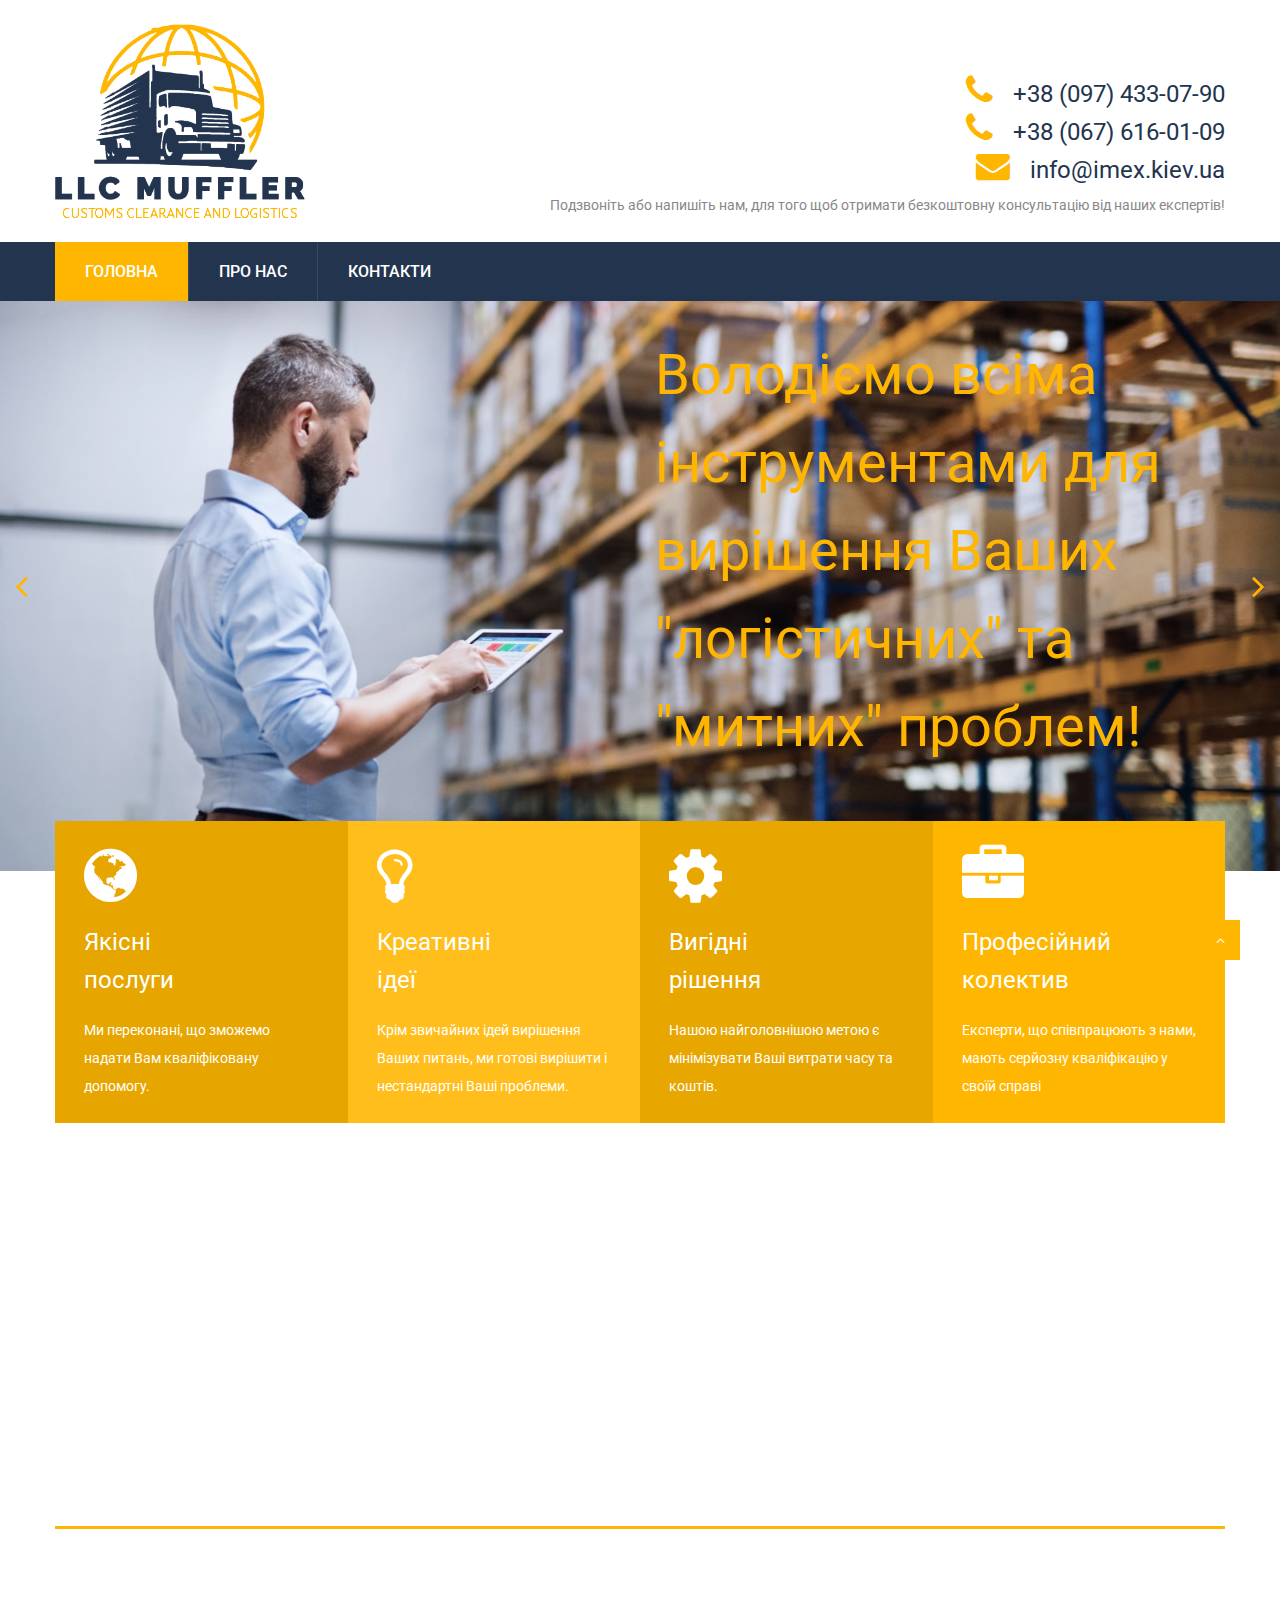
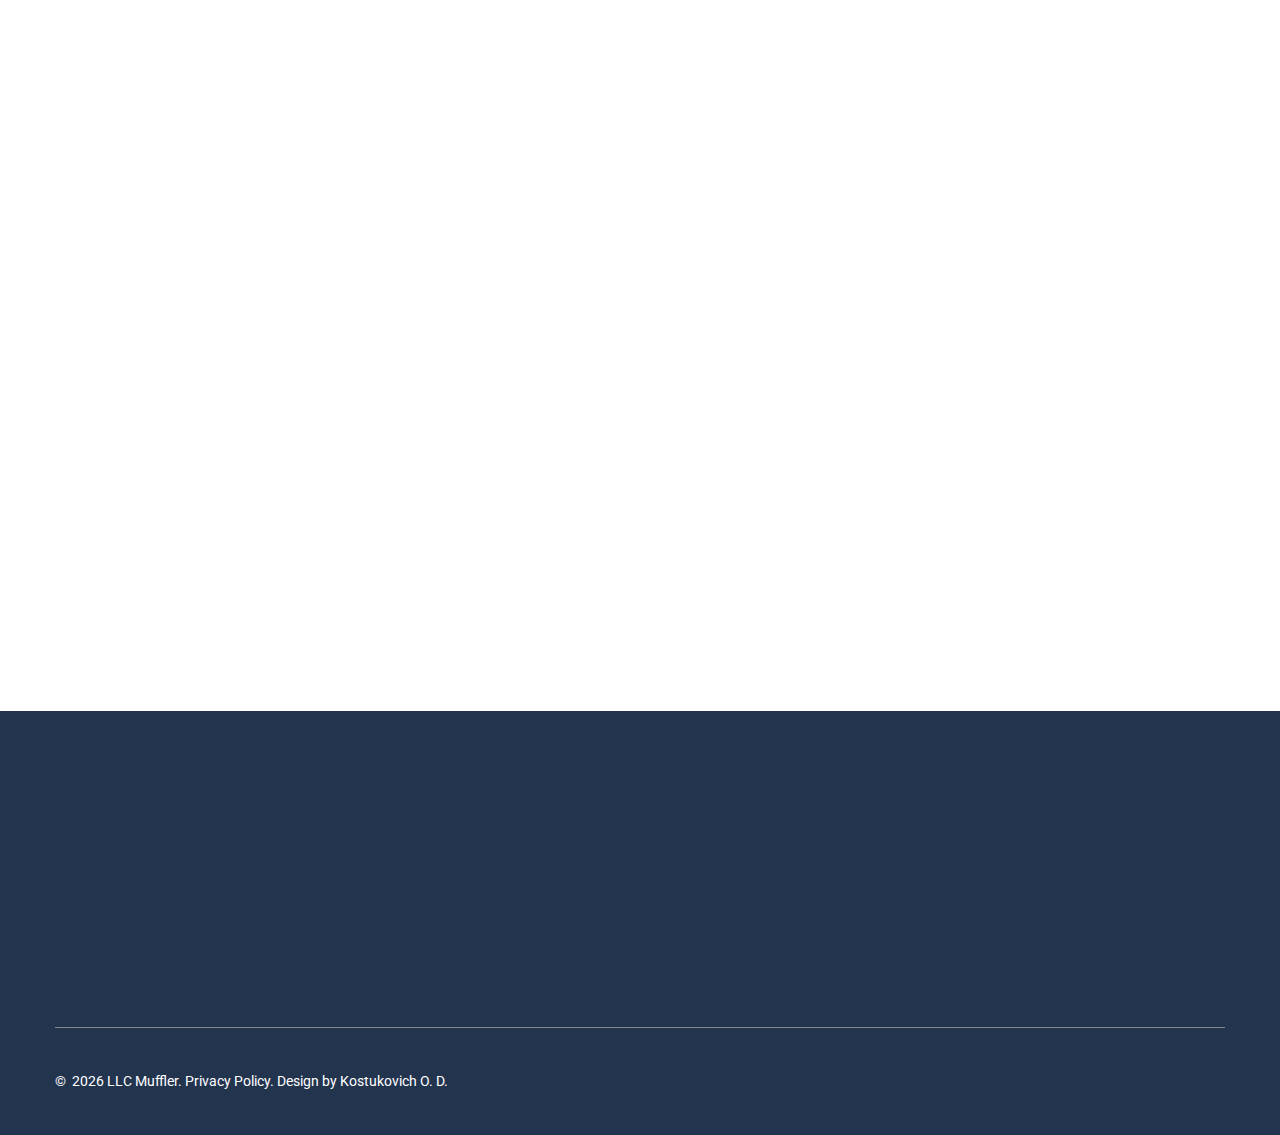
<file: site/index.html>
<!DOCTYPE html>
<html class="wide wow-animation" lang="en">

<head>
  <title>Головна</title>
  <meta charset="utf-8">
  <meta name="viewport" content="width=device-width, height=device-height, initial-scale=1.0">
  <meta http-equiv="X-UA-Compatible" content="IE=edge">
  <link rel="icon" href="images/favicon.ico" type="image/x-icon">
  <link rel="stylesheet" type="text/css" href="//fonts.googleapis.com/css?family=Roboto:400,500">
  <link rel="stylesheet" href="css/style.css">
  <style>
    .ie-panel {
      display: none;
      background: #212121;
      padding: 10px 0;
      box-shadow: 3px 3px 5px 0 rgba(0, 0, 0, .3);
      clear: both;
      text-align: center;
      position: relative;
      z-index: 1;
    }

    html.ie-10 .ie-panel,
    html.lt-ie-10 .ie-panel {
      display: block;
    }
  </style>
</head>

<body>
  <div class="ie-panel"><a href="http://windows.microsoft.com/en-US/internet-explorer/"><img
        src="images/ie8-panel/warning_bar_0000_us.jpg" height="42" width="820"
        alt="You are using an outdated browser. For a faster, safer browsing experience, upgrade for free today."></a>
  </div>
  <div class="preloader">
    <div class="preloader-body">
      <div class="cssload-container">
        <div class="cssload-speeding-wheel"></div>
      </div>
      <p>Завантаження...</p>
    </div>
  </div>
  <div class="page">
    <header class="section page-header">
      <!--RD Navbar-->
      <div class="rd-navbar-wrap">
        <nav class="rd-navbar rd-navbar-classic" data-layout="rd-navbar-fixed" data-sm-layout="rd-navbar-fixed"
          data-md-layout="rd-navbar-fixed" data-md-device-layout="rd-navbar-fixed" data-lg-layout="rd-navbar-static"
          data-lg-device-layout="rd-navbar-fixed" data-xl-layout="rd-navbar-static"
          data-xl-device-layout="rd-navbar-static" data-xxl-layout="rd-navbar-static"
          data-xxl-device-layout="rd-navbar-static" data-lg-stick-up-offset="170px" data-xl-stick-up-offset="170px"
          data-xxl-stick-up-offset="170px" data-lg-stick-up="true" data-xl-stick-up="true" data-xxl-stick-up="true">
          <div class="rd-navbar-collapse-toggle rd-navbar-fixed-element-1" data-rd-navbar-toggle=".rd-navbar-collapse">
            <span></span></div>
          <div class="rd-navbar-aside-outer">
            <div class="rd-navbar-aside">
              <!--RD Navbar Panel-->
              <div class="rd-navbar-panel">
                <!--RD Navbar Toggle-->
                <button class="rd-navbar-toggle" data-rd-navbar-toggle=".rd-navbar-nav-wrap"><span></span></button>
                <!--RD Navbar Brand-->
                <div class="rd-navbar-brand">
                  <!--Brand--><a class="brand" href="index.html"><img class="brand-logo-dark"
                      src="images/logo.png" alt="" width="250" height="51" /></a>
                </div>
              </div>
              <div class="rd-navbar-info rd-navbar-collapse">
                <article class="info-modern">
                  <div class="div"><div class="info-modern-icon fa-phone margin"></div><a class="info-modern-link" href="#">+38 (097) 433-07-90</a></div>
                  <div class="div"><div class="info-modern-icon fa-phone margin"></div><a class="info-modern-link" href="#">+38 (067) 616-01-09</a></div>
                  <div class="div"><div class="info-modern-icon fa-envelope"></div><a class="info-modern-link" href="#">info@imex.kiev.ua</a></div>     
                </article>
                
                <p>Подзвоніть або напишіть нам, для того щоб отримати безкоштовну консультацію від наших експертів!</p>
              </div>
            </div>
          </div>
          <div class="rd-navbar-main-outer">
            <div class="rd-navbar-main">
              <div class="rd-navbar-nav-wrap">
                <ul class="rd-navbar-nav">
                  <li class="rd-nav-item active"><a class="rd-nav-link" href="index.html">Головна</a>
                  </li>
                  <li class="rd-nav-item"><a class="rd-nav-link" href="about.html">Про нас</a>
                    <ul class="rd-menu rd-navbar-dropdown">
                      <li class="rd-dropdown-item"><a class="rd-dropdown-link" href="#">Хто ми?</a>
                      </li>
                      <li class="rd-dropdown-item"><a class="rd-dropdown-link" href="#">Наша історія</a>
                      </li>
                      <li class="rd-dropdown-item"><a class="rd-dropdown-link" href="#">Наші послуги</a>
                        <ul class="rd-menu rd-navbar-dropdown">
                          <li class="rd-dropdown-item"><a class="rd-dropdown-link" href="#">Оформлення імпорту/експорту</a>
                          </li>
                          <li class="rd-dropdown-item"><a class="rd-dropdown-link" href="#">Митне оформлення</a>
                          </li>
                          <li class="rd-dropdown-item"><a class="rd-dropdown-link" href="#">Логістика</a>
                          </li>
                        </ul>
                      </li>
                      <li class="rd-dropdown-item"><a class="rd-dropdown-link" href="#">Замовлення авто</a>
                      </li>
                      <li class="rd-dropdown-item"><a class="rd-dropdown-link" href="#">Наша команда</a>
                      
                    </ul>
                  </li>
                  <li class="rd-nav-item"><a class="rd-nav-link" href="contacts.html">Контакти</a>
                  </li>
                </ul>
              </div>
            </div>
          </div>
        </nav>
      </div>
    </header>
    <!--Swiper-->
    <section class="section swiper-container swiper-slider swiper-slider-1" data-loop="true" data-autoplay="false"
      data-simulate-touch="false" data-slide-effect="fade">
      <div class="swiper-wrapper text-center text-lg-left">
        <div class="swiper-slide" data-slide-bg="images/bg.jpeg">
          <div class="swiper-slide-caption">
            <div class="container">
              <div class="row justify-content-end">
                <div class="col-lg-7 col-xl-6">
                  <h1 class="text-primary" data-caption-animate="fadeIn" data-caption-delay="100"> Володіємо всіма інструментами для вирішення Ваших "логістичних" та "митних" проблем!</h1>
                </div>
              </div>
            </div>
          </div>
        </div>
        <div class="swiper-slide" data-slide-bg="images/bg2.jpeg">
          <div class="swiper-slide-caption">
            <div class="container">
              <div class="row justify-content-end">
                <div class="col-lg-7 col-xl-6">
                  <h1 class="text-primary" data-caption-animate="fadeIn" data-caption-delay="100">Найкращі методи для досягнення Ваших цілей!</h1>
                </div>
              </div>
            </div>
          </div>
        </div>
        <div class="swiper-slide" data-slide-bg="images/bg3.jpeg">
          <div class="swiper-slide-caption">
            <div class="container">
              <div class="row justify-content-end">
                <div class="col-lg-7 col-xl-6">
                  <h1 class="text-primary" data-caption-animate="fadeIn" data-caption-delay="100">Широкий вибір послуг!</h1>
                </div>
              </div>
            </div>
          </div>
        </div>
      </div>
      <!--Swiper Pagination-->
      <div class="swiper-pagination"></div>
      <!--Swiper Navigation-->
      <div class="swiper-button-prev"></div>
      <div class="swiper-button-next"></div>
    </section>
    <!--About-->
    <section class="section section-lg section-inset-1 position-relative index-1">
      <div class="container offset-negative-1">
        <div class="row no-gutters">
          <div class="col-sm-6 col-lg-3 wow fadeInUp">
            <article class="box-default box-default-3">
              <div class="box-default-icon fa-globe"></div>
              <h4 class="box-default-title">Якісні <br>послуги</h4>
              <div class="box-default-text">Ми переконані, що зможемо надати Вам кваліфіковану допомогу. </div><a
                class="box-default-link fa-chevron-right" href="#"></a>
            </article>
          </div>
          <div class="col-sm-6 col-lg-3 wow fadeInUp" data-wow-delay=".05s">
            <article class="box-default box-default-2">
              <div class="box-default-icon fa-lightbulb-o"></div>
              <h4 class="box-default-title">Креативні <br>ідеї</h4>
              <div class="box-default-text">Крім звичайних ідей вирішення Ваших питань, ми готові вирішити і нестандартні Ваші проблеми.</div><a
                class="box-default-link fa-chevron-right" href="#"></a>
            </article>
          </div>
          <div class="col-sm-6 col-lg-3 wow fadeInUp" data-wow-delay=".1s">
            <article class="box-default box-default-1">
              <div class="box-default-icon fa-cog"></div>
              <h4 class="box-default-title">Вигідні<br>рішення</h4>
              <div class="box-default-text">Нашою найголовнішою метою є мінімізувати Ваші витрати часу та коштів.</div><a
                class="box-default-link fa-chevron-right" href="#"></a>
            </article>
          </div>
          <div class="col-sm-6 col-lg-3 wow fadeInUp" data-wow-delay=".15s">
            <article class="box-default">
              <div class="box-default-icon fa-briefcase"></div>
              <h4 class="box-default-title">Професійний <br>колектив</h4>
              <div class="box-default-text">Експерти, що співпрацюють з нами, мають  серйозну кваліфікацію у своїй справі</div><a
                class="box-default-link fa-chevron-right" href="#"></a>
            </article>
          </div>
        </div>
        <div class="row row-30 bordered">
          <div class="col-md-6 wow fadeInRight">
            <article class="box-minimal">
              <div class="unit unit-spacing-md flex-column flex-sm-row text-center text-sm-left">
                <div class="unit-left">
                  <div class="box-minimal-icon fa-comments"></div>
                </div>
                <div class="unit-body">
                  <h4 class="box-minimal-title"><a href="#">Безкоштовні консультації</a></h4>
                  <div class="box-minimal-text">Ми готові надати Вам безкоштовну консультацію з будь-яких питань.</div>
                </div>
              </div>
            </article>
          </div>
          <div class="col-md-6 wow fadeInRight" data-wow-delay=".05s">
            <article class="box-minimal">
              <div class="unit unit-spacing-md flex-column flex-sm-row text-center text-sm-left">
                <div class="unit-left">
                  <div class="box-minimal-icon fa-group"></div>
                </div>
                <div class="unit-body">
                  <h4 class="box-minimal-title"><a href="#">Команда професіоналів</a></h4>
                  <div class="box-minimal-text">В нашій команді працюють люди, які мають великий досвід та відмінну репутацію.</div>
                </div>
              </div>
            </article>
          </div>
          <div class="col-md-6 wow fadeInRight" data-wow-delay=".1s">
            <article class="box-minimal">
              <div class="unit unit-spacing-md flex-column flex-sm-row text-center text-sm-left">
                <div class="unit-left">
                  <div class="box-minimal-icon fa-calendar-o"></div>
                </div>
                <div class="unit-body">
                  <h4 class="box-minimal-title"><a href="#">Якісні послуги</a></h4>
                  <div class="box-minimal-text">Пріоритетною якістю нашої компанії є: якість, швидкість та безпека.</div>
                </div>
              </div>
            </article>
          </div>
          <div class="col-md-6 wow fadeInRight" data-wow-delay=".15s">
            <article class="box-minimal">
              <div class="unit unit-spacing-md flex-column flex-sm-row text-center text-sm-left">
                <div class="unit-left">
                  <div class="box-minimal-icon fa-thumbs-up"></div>
                </div>
                <div class="unit-body">
                  <h4 class="box-minimal-title"><a href="#">99% Задоволених клієнтів</a></h4>
                  <div class="box-minimal-text">Компанія здійснила більше 1000 вантажних перевезень для більш ніж 50 компаній.</div>
                </div>
              </div>
            </article>
          </div>
        </div>
      </div>
      <div class="container">
        <div class="row row-30">
          <div class="col-md-6 col-lg-4 wow fadeInUp">
            <h3>Про нас</h3><img src="images/about.jpeg" alt="" width="370" height="108" />
            <p>Компанія 3 роки на ринку. За цей час здійснила більше 1000 вантажних перевезень для більш ніж 50 компаній. В своєму автопарку налічує 10 авто. Возимо вантажі у будь-яку точку Європи.</p><a class="button button-primary" href="#">Дізнатись більше</a>
          </div>
          <div class="col-md-6 col-lg-4 wow fadeInUp" data-wow-delay=".05s">
            <h3>Послуги</h3>
            <p></p>
            <ul class="list-marked-1">
              <li><a href="#">Митне оформлення</a></li>
              <li><a href="#">Розмитнення товару</a></li>
              <li><a href="#">Оформлення імпорту/експорту</a></li>
              <li><a href="#">Оформлення сертифікатів EUR/1</a></li>
              <li><a href="#">Акредитація на митниці</a></li>
              <li><a href="#">Логістика</a></li>
              <li><a href="#">Замовлення авто</a></li>
              <li><a href="#">Продаж автозапчастин</a></li>
              <li><a href="#">Консультація</a></li>
            </ul><a class="button button-primary" href="#">Дізнатись більше!</a>
          </div>
          <div class="col-lg-4">
            <div class="row row-30">
              <div class="col-md-6 col-lg-12 wow fadeInUp" data-wow-delay=".1s">
                <div class="info">
                  <div class="info-header">
                    <div class="icon fa-comment"></div>
                    <h3>Контактний центр</h3>
                  </div>
                  <div class="info-item">
                    <h4 class="info-title">Допомога експертів:</h4>
                    <ul class="info-list">
                      <li>Понеділок - П'ятниця: 9:00-17:00</li>
                      <li>Субота - Неділя: вихідні</li>
                      
                    </ul>
                  </div>
                  <div class="info-item">
                    <h4 class="info-title">24/7 Онлайн підтримка:</h4><a class="info-link" href="tel:#"> +38 (097) 433-07-90</a><br><a class="info-link" href="tel:#">+38 (067) 616-01-09</a>
                  </div>
                </div>
              </div>
              <div class="col-md-6 col-lg-12 wow fadeInUp" data-wow-delay=".1s">
                <div class="owl-carousel owl-style-1" data-items="1" data-dots="true" data-autoplay="true">
                  <!-- Quote-->
                  <article class="quote">
                    <div class="media"><img class="quote-image" src="images/client1.png" alt="" width="80"
                        height="40" />
                      <div class="media-body">
                        <div class="quote-text">
                          <p class="q">Високий рівень компетенції. Доступно та зрозуміло все пояснюють, що допомагає заощадити кошти.</p>
                        </div><a class="quote-author" href="#">Володимир Г.</a>
                      </div>
                    </div>
                  </article>
                  <!-- Quote-->
                  <article class="quote">
                    <div class="media"><img class="quote-image" src="images/client2.png" alt="" width="80"
                        height="40" />
                      <div class="media-body">
                        <div class="quote-text">
                          <p class="q">Супер сервис, спасибо большое! Доволен абсолютно всем!!! Сопровождение было начиная от покупки до расстаможки, постоянно на связи!</p>
                        </div><a class="quote-author" href="#">Артем П.</a>
                      </div>
                    </div>
                  </article>
                  <!-- Quote-->
                  <article class="quote">
                    <div class="media"><img class="quote-image" src="images/client3.png" alt="" width="80"
                        height="40" />
                      <div class="media-body">
                        <div class="quote-text">
                          <p class="q">Швидко. Якісно. За не високу плату.</p>
                        </div><a class="quote-author" href="#">Тарас В.</a>
                      </div>
                    </div>
                  </article>
                  <!-- Quote-->
                  <article class="quote">
                    <div class="media"><img class="quote-image" src="images/client4.png" alt="" width="80"
                        height="40" />
                      <div class="media-body">
                        <div class="quote-text">
                          <p class="q">Дуже гарна та якісна професійна робота. Рекомендую!!!</p>
                        </div><a class="quote-author" href="#">Валентина В.</a>
                      </div>
                    </div>
                  </article>
                </div>
              </div>
            </div>
          </div>
        </div>
      </div>

      <section class="section section-lg bg-gray-700">
        <div class="container">
          <div class="row row-30">
            <div class="col-lg-4">
              <div class="row row-30">
                <div class="col-sm-6 col-lg-12 wow fadeInRight">
                  <article class="info-classic align-items-center">
                    <div
                      class="unit unit-spacing-md align-items-center flex-column flex-md-row text-center text-md-left">
                      <div class="unit-left">
                        <div class="info-classic-icon fa-map-marker"></div>
                      </div>
                      <div class="unit-body"><a class="info-classic-link" href="#">Хмельницька обл, м.Кам'янець-Подільський, вул. Маршала Харченка 22Б, 32302</a></div>
                    </div>
                  </article>
                </div>
                <div class="col-sm-6 col-lg-12 wow fadeInRight" data-wow-delay=".05s">
                  <article class="info-classic align-items-center">
                    <div
                      class="unit unit-spacing-md align-items-center flex-column flex-md-row text-center text-md-left">
                      <div class="unit-left">
                        <div class="info-classic-icon fa-envelope"></div>
                      </div>
                      <div class="unit-body"><a class="info-classic-link" href="mailto:#">info@imex.kiev.ua</a></div>
                    </div>
                  </article>
                </div>
              </div>
            </div>
            <div class="col-lg-4">
              <div class="row row-30">
                <div class="col-sm-6 col-lg-12 wow fadeInRight" data-wow-delay=".1s">
                  <article class="info-classic align-items-center info-classic-2">
                    <div
                      class="unit unit-spacing-md align-items-center flex-column flex-md-row text-center text-md-left">
                      <div class="unit-left">
                        <div class="info-classic-icon fa-phone"></div>
                      </div>
                      <div class="unit-body"><a class="info-classic-link" href="tel:#"> +38 (097)4330790</a></div>
                    </div>
                  </article>
                </div>
                <div class="col-sm-6 col-lg-12 wow fadeInRight">
                  <article class="info-classic align-items-center info-classic-2">
                    <div
                      class="unit unit-spacing-md align-items-center flex-column flex-md-row text-center text-md-left">
                      <div class="unit-left">
                        <div class="info-classic-icon fa-phone"></div>
                      </div>
                      <div class="unit-body"><a class="info-classic-link" href="tel:#">+38 (067) 616 01 09</a></div>
                    </div>
                  </article>
                </div>
              </div>
            </div>
            <div class="col-lg-4">
              <div class="row row-30">
                <div class="col-sm-6 col-lg-12 wow fadeInRight" data-wow-delay=".05s">
                  <article class="info-classic align-items-center">
                    <div
                      class="unit unit-spacing-md align-items-center flex-column flex-md-row text-center text-md-left">
                      <div class="unit-left">
                        <div class="info-classic-icon fa-facebook"></div>
                      </div>
                      <div class="unit-body"><a class="info-classic-link" href="#">Слідкувати на Facebook</a></div>
                    </div>
                  </article>
                </div>
                <div class="col-sm-6 col-lg-12 wow fadeInRight" data-wow-delay=".1s">
                  <article class="info-classic align-items-center">
                    <div
                      class="unit unit-spacing-md align-items-center flex-column flex-md-row text-center text-md-left">
                      <div class="unit-left">
                        <div class="info-classic-icon fa-twitter"></div>
                      </div>
                      <div class="unit-body"><a class="info-classic-link" href="#">Слідкувати на Twitter</a></div>
                    </div>
                  </article>
                </div>
              </div>
            </div>
          </div>
        </div>
      </section>
      <footer class="section footer-classic">
        <div class="container">
          <p class="rights"><span>&copy;&nbsp; </span><span
              class="copyright-year"></span><span>&nbsp;</span><span>LLC Muffler</span><span>.&nbsp;</span><a
              href="#">Privacy Policy</a>. Design&nbsp;by&nbsp;<a
              href="https://kostiukovich.github.io/">Kostukovich O. D.</a></p>
        </div>
      </footer>
  </div>
  <div class="snackbars" id="form-output-global"></div>
  <script src="js/core.min.js"></script>
  <script src="js/script.js"></script>
</body>

</html>
</file>
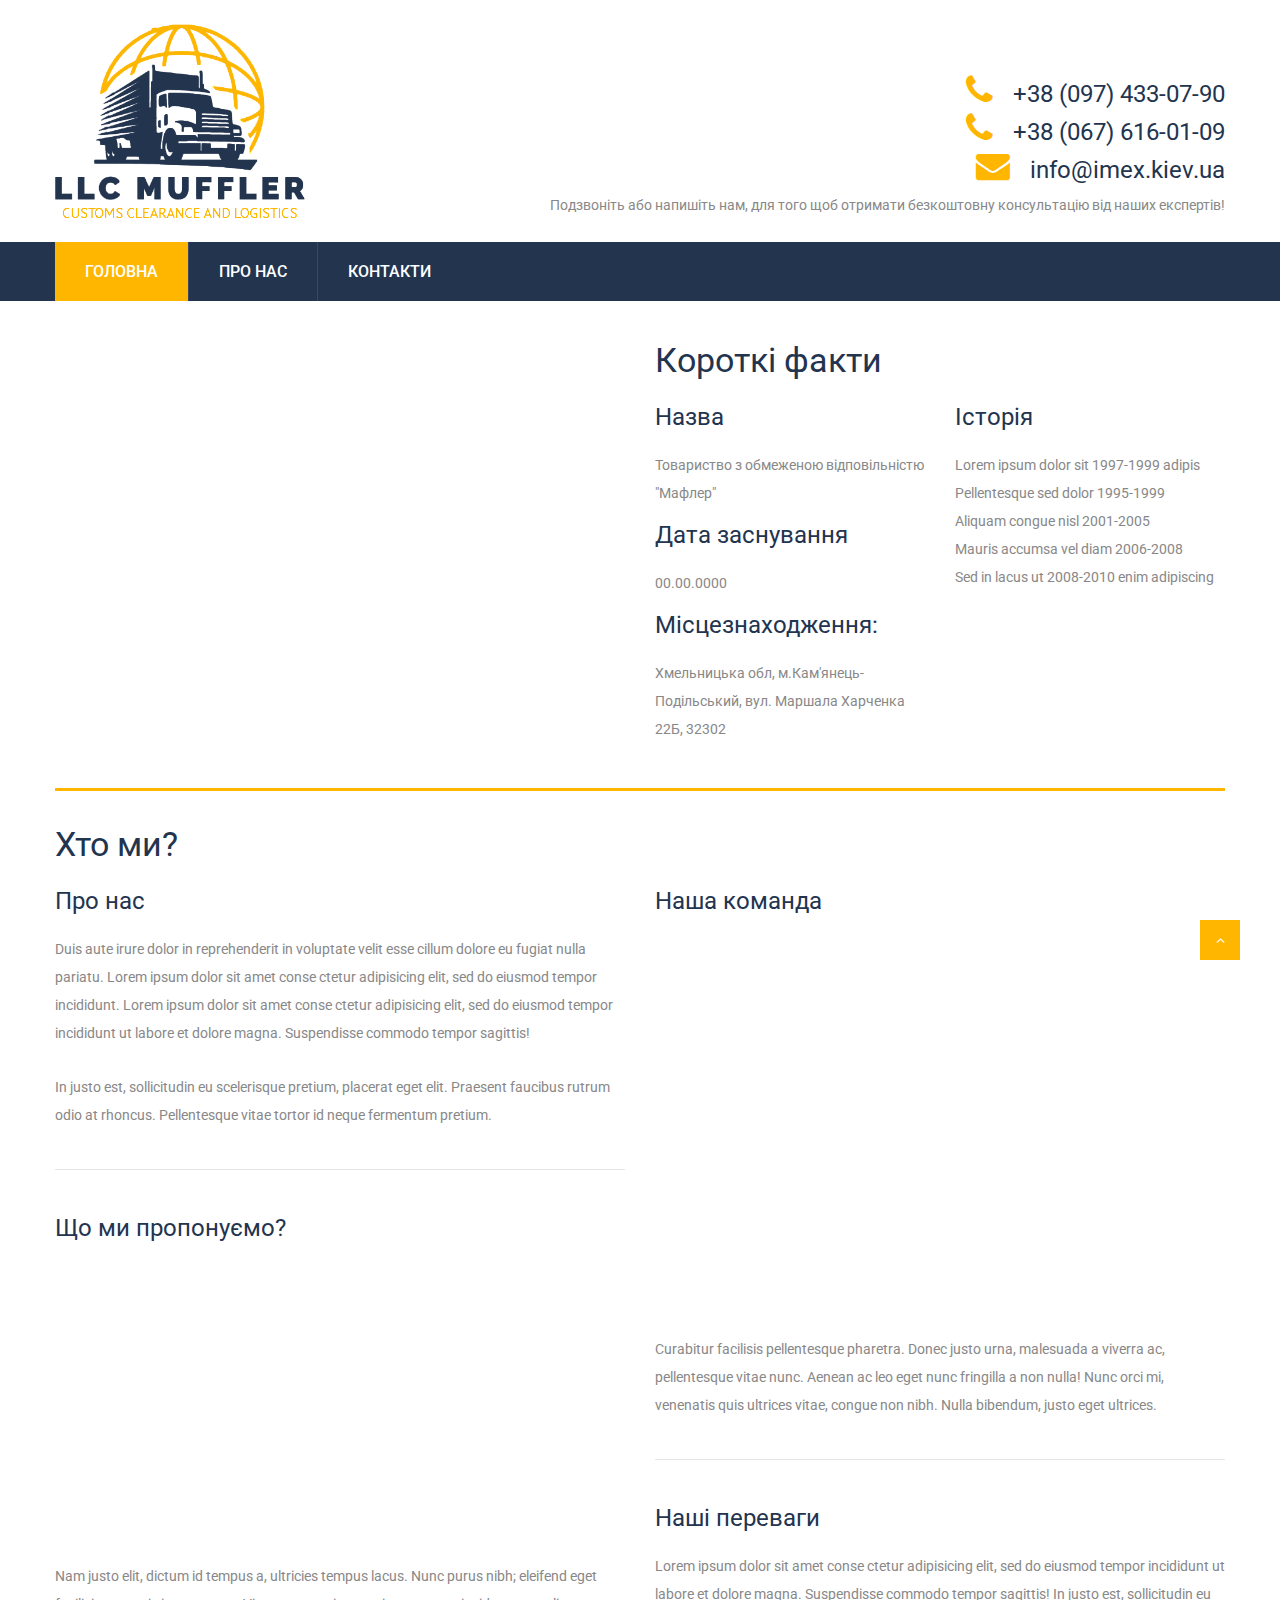
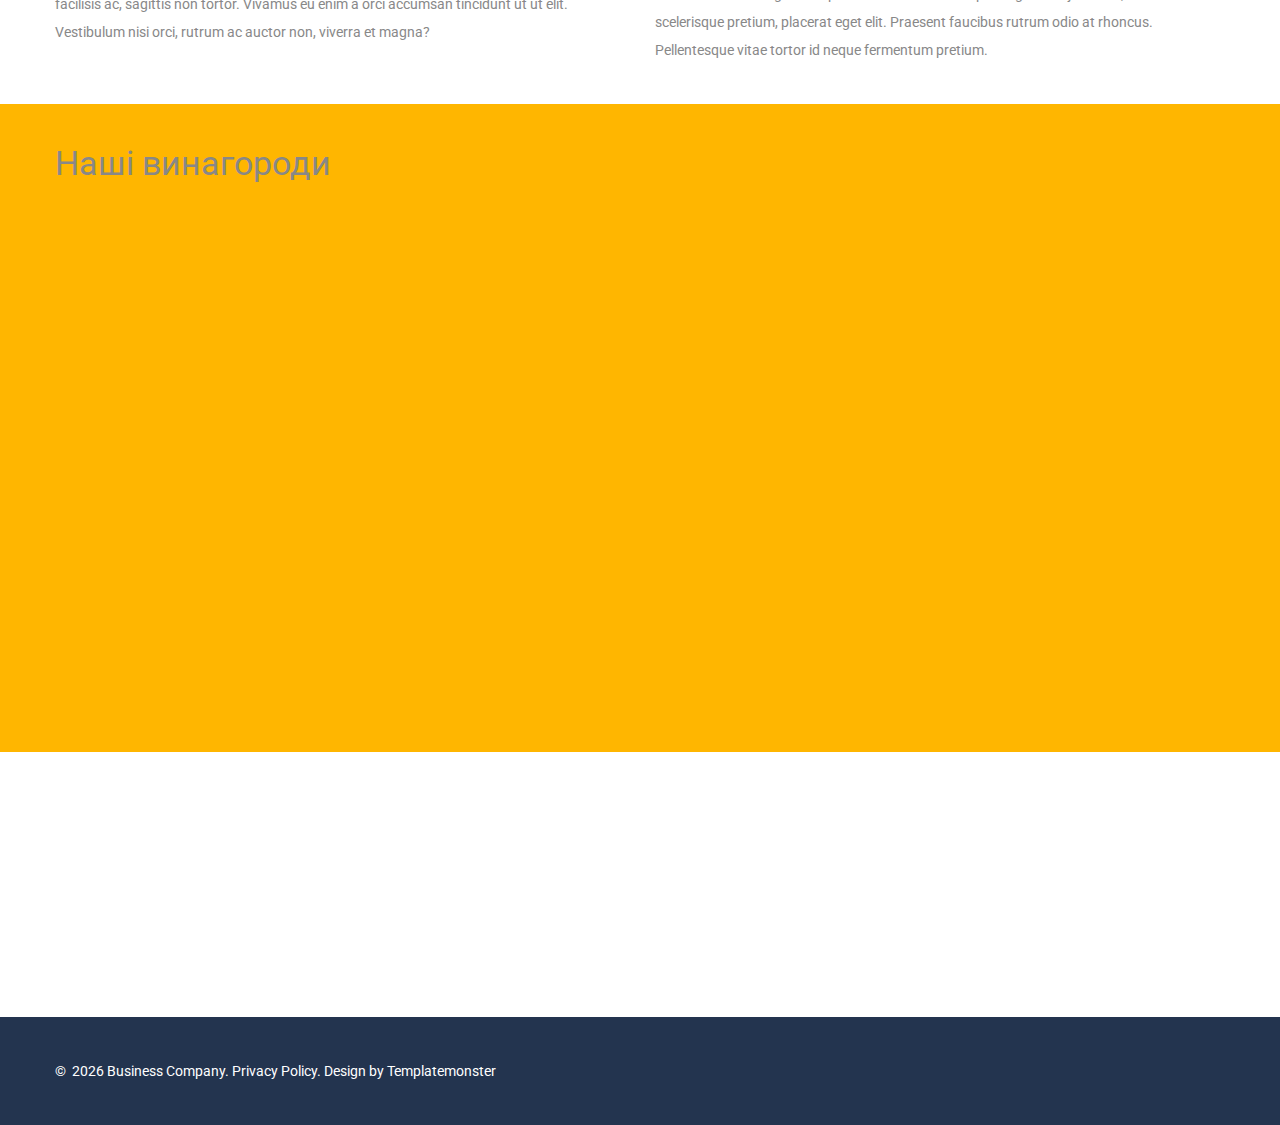
<file: site/about.html>
<!DOCTYPE html>
<html class="wide wow-animation" lang="en">
  <head>
    <title>Про нас</title>
    <meta charset="utf-8">
    <meta name="viewport" content="width=device-width, height=device-height, initial-scale=1.0">
    <meta http-equiv="X-UA-Compatible" content="IE=edge">
    <link rel="icon" href="images/favicon.ico" type="image/x-icon">
    <link rel="stylesheet" type="text/css" href="//fonts.googleapis.com/css?family=Roboto:400,500">
    <link rel="stylesheet" href="css/style.css">
    <style>.ie-panel{display: none;background: #212121;padding: 10px 0;box-shadow: 3px 3px 5px 0 rgba(0,0,0,.3);clear: both;text-align:center;position: relative;z-index: 1;} html.ie-10 .ie-panel, html.lt-ie-10 .ie-panel {display: block;}</style>
  </head>
  <body>
    <div class="ie-panel"><a href="http://windows.microsoft.com/en-US/internet-explorer/"><img src="images/ie8-panel/warning_bar_0000_us.jpg" height="42" width="820" alt="You are using an outdated browser. For a faster, safer browsing experience, upgrade for free today."></a></div>
    <div class="preloader">
      <div class="preloader-body">
        <div class="cssload-container">
          <div class="cssload-speeding-wheel"></div>
        </div>
        <p>Завантаження...</p>
      </div>
    </div>
    <div class="page">
      <header class="section page-header">
        <!--RD Navbar-->
        <div class="rd-navbar-wrap">
          <nav class="rd-navbar rd-navbar-classic" data-layout="rd-navbar-fixed" data-sm-layout="rd-navbar-fixed"
            data-md-layout="rd-navbar-fixed" data-md-device-layout="rd-navbar-fixed" data-lg-layout="rd-navbar-static"
            data-lg-device-layout="rd-navbar-fixed" data-xl-layout="rd-navbar-static"
            data-xl-device-layout="rd-navbar-static" data-xxl-layout="rd-navbar-static"
            data-xxl-device-layout="rd-navbar-static" data-lg-stick-up-offset="170px" data-xl-stick-up-offset="170px"
            data-xxl-stick-up-offset="170px" data-lg-stick-up="true" data-xl-stick-up="true" data-xxl-stick-up="true">
            <div class="rd-navbar-collapse-toggle rd-navbar-fixed-element-1" data-rd-navbar-toggle=".rd-navbar-collapse">
              <span></span></div>
            <div class="rd-navbar-aside-outer">
              <div class="rd-navbar-aside">
                <!--RD Navbar Panel-->
                <div class="rd-navbar-panel">
                  <!--RD Navbar Toggle-->
                  <button class="rd-navbar-toggle" data-rd-navbar-toggle=".rd-navbar-nav-wrap"><span></span></button>
                  <!--RD Navbar Brand-->
                  <div class="rd-navbar-brand">
                    <!--Brand--><a class="brand" href="index.html"><img class="brand-logo-dark"
                        src="images/logo.png" alt="" width="250" height="51" /></a>
                  </div>
                </div>
                <div class="rd-navbar-info rd-navbar-collapse">
                  <article class="info-modern">
                    <div class="div"><div class="info-modern-icon fa-phone margin"></div><a class="info-modern-link" href="#">+38 (097) 433-07-90</a></div>
                    <div class="div"><div class="info-modern-icon fa-phone margin"></div><a class="info-modern-link" href="#">+38 (067) 616-01-09</a></div>
                    <div class="div"><div class="info-modern-icon fa-envelope"></div><a class="info-modern-link" href="#">info@imex.kiev.ua</a></div>     
                  </article>
                  
                  <p>Подзвоніть або напишіть нам, для того щоб отримати безкоштовну консультацію від наших експертів!</p>
                </div>
              </div>
            </div>
            <div class="rd-navbar-main-outer">
              <div class="rd-navbar-main">
                <div class="rd-navbar-nav-wrap">
                  <ul class="rd-navbar-nav">
                    <li class="rd-nav-item active"><a class="rd-nav-link" href="index.html">Головна</a>
                    </li>
                    <li class="rd-nav-item"><a class="rd-nav-link" href="about.html">Про нас</a>
                      <ul class="rd-menu rd-navbar-dropdown">
                        <li class="rd-dropdown-item"><a class="rd-dropdown-link" href="#">Хто ми?</a>
                        </li>
                        <li class="rd-dropdown-item"><a class="rd-dropdown-link" href="#">Наша історія</a>
                        </li>
                        <li class="rd-dropdown-item"><a class="rd-dropdown-link" href="#">Наші послуги</a>
                          <ul class="rd-menu rd-navbar-dropdown">
                            <li class="rd-dropdown-item"><a class="rd-dropdown-link" href="#">Оформлення імпорту/експорту</a>
                            </li>
                            <li class="rd-dropdown-item"><a class="rd-dropdown-link" href="#">Митне оформлення</a>
                            </li>
                            <li class="rd-dropdown-item"><a class="rd-dropdown-link" href="#">Логістика</a>
                            </li>
                          </ul>
                        </li>
                        <li class="rd-dropdown-item"><a class="rd-dropdown-link" href="#">Замовлення авто</a>
                        </li>
                        <li class="rd-dropdown-item"><a class="rd-dropdown-link" href="#">Наша команда</a>
                        
                      </ul>
                    </li>
                    <li class="rd-nav-item"><a class="rd-nav-link" href="contacts.html">Контакти</a>
                    </li>
                  </ul>
                </div>
              </div>
            </div>
          </nav>
        </div>
      </header>
      <!--About-->
      <section class="section section-sm">
        <div class="container">
          <div class="row row-30">
            <div class="col-lg-6">
              <div class="embed-responsive embed-responsive-16by9">
                <iframe width="560" height="315" src="https://www.youtube.com/embed/6XUpXnP2KEo" title="YouTube video player" frameborder="0" allow="accelerometer; autoplay; clipboard-write; encrypted-media; gyroscope; picture-in-picture" allowfullscreen></iframe>
              </div>
            </div>
            <div class="col-lg-6 wow fadeInUp" data-wow-delay=".05s">
              <h3>Короткі факти</h3>
              <div class="row row-30">
                <div class="col-sm-6">
                  <ul class="list">
                    <li>
                      <h4>Назва</h4>
                      <p>Товариство з обмеженою відповільністю "Мафлер"</p>
                    </li>
                    <li>
                      <h4>Дата заснування</h4>
                      <p>00.00.0000</p>
                    </li>
                    <li>
                      <h4>Місцезнаходження:</h4>
                      <p>Хмельницька обл, м.Кам'янець-Подільський, вул. Маршала Харченка 22Б, 32302</p>
                    </li>
                  </ul>
                </div>
                <div class="col-sm-6">
                  <h4>Історія</h4>
                  <ul>
                    <li>Lorem ipsum dolor sit 1997-1999 adipis</li>
                    <li>Pellentesque sed dolor  1995-1999</li>
                    <li>Aliquam congue nisl 2001-2005</li>
                    <li>Mauris accumsa vel diam 2006-2008</li>
                    <li>Sed in lacus ut 2008-2010 enim adipiscing</li>
                  </ul>
                </div>
              </div>
            </div>
          </div>
        </div>
        <div class="container">
          <h3>Хто ми?</h3>
          <div class="row row-30">
            <div class="col-md-6">
              <h4>Про нас</h4>
              <p>Duis aute irure dolor in reprehenderit in voluptate velit esse cillum dolore eu fugiat nulla pariatu. Lorem ipsum dolor sit amet conse ctetur adipisicing elit, sed do eiusmod tempor incididunt. Lorem ipsum dolor sit amet conse ctetur adipisicing elit, sed do eiusmod tempor incididunt ut labore et dolore magna. Suspendisse commodo tempor sagittis!</p>
              <p>In justo est, sollicitudin eu scelerisque pretium, placerat eget elit. Praesent faucibus rutrum odio at rhoncus. Pellentesque vitae tortor id neque fermentum pretium.</p>
              <hr class="hr-40">
              <h4>Що ми пропонуємо?</h4>
              <div class="row row-30">
                <div class="col-6 wow fadeInLeft" data-wow-delay=".05s"><img src="images/image-2-270x270.jpg" alt="" width="270" height="135"/>
                </div>
                <div class="col-6 wow fadeInLeft"><img src="images/image-3-270x270.jpg" alt="" width="270" height="135"/>
                </div>
              </div>
              <p>Nam justo elit, dictum id tempus a, ultricies tempus lacus. Nunc purus nibh; eleifend eget facilisis ac, sagittis non tortor. Vivamus eu enim a orci accumsan tincidunt ut ut elit. Vestibulum nisi orci, rutrum ac auctor non, viverra et magna?</p>
            </div>
            <div class="col-md-6">
              <h4>Наша команда</h4>
              <div class="row row-30">
                <div class="col-6 col-sm-4 wow fadeInRight"><img class="img-responsive" src="images/image-4-170x170.jpg" alt="" width="170" height="85"/>
                </div>
                <div class="col-6 col-sm-4 wow fadeInRight" data-wow-delay=".05s"><img class="img-responsive" src="images/image-5-170x170.jpg" alt="" width="170" height="85"/>
                </div>
                <div class="col-6 col-sm-4 wow fadeInRight" data-wow-delay=".1s"><img class="img-responsive" src="images/image-6-170x170.jpg" alt="" width="170" height="85"/>
                </div>
                <div class="col-6 col-sm-4 wow fadeInRight"><img class="img-responsive" src="images/image-7-170x170.jpg" alt="" width="170" height="85"/>
                </div>
                <div class="col-6 col-sm-4 wow fadeInRight" data-wow-delay=".05s"><img class="img-responsive" src="images/image-8-170x170.jpg" alt="" width="170" height="85"/>
                </div>
                <div class="col-6 col-sm-4 wow fadeInRight" data-wow-delay=".1s"><img class="img-responsive" src="images/image-9-170x170.jpg" alt="" width="170" height="85"/>
                </div>
              </div>
              <p>Curabitur facilisis pellentesque pharetra. Donec justo urna, malesuada a viverra ac, pellentesque vitae nunc. Aenean ac leo eget nunc fringilla a non nulla! Nunc orci mi, venenatis quis ultrices vitae, congue non nibh. Nulla bibendum, justo eget ultrices.</p>
              <hr class="hr-40">
              <h4>Наші переваги</h4>
              <p>Lorem ipsum dolor sit amet conse ctetur adipisicing elit, sed do eiusmod tempor incididunt ut labore et dolore magna. Suspendisse commodo tempor sagittis! In justo est, sollicitudin eu scelerisque pretium, placerat eget elit. Praesent faucibus rutrum odio at rhoncus. Pellentesque vitae tortor id neque fermentum pretium.</p>
            </div>
          </div>
        </div>
      </section>
      <!--Our awards-->
      <section class="section section-sm bg-primary text-center text-sm-left">
        <div class="container">
          <h3>Наші винагороди</h3>
          <div class="row row-30 bordered">
            <div class="col-md-6 wow fadeInRight">
              <article class="box-minimal">
                <div class="unit unit-spacing-md flex-column flex-sm-row text-center text-sm-left">
                  <div class="unit-left">
                    <div class="box-minimal-icon fa-asterisk"></div>
                  </div>
                  <div class="unit-body">
                    <h4 class="box-minimal-title"><a href="#">Best Consulting Company 2019</a></h4>
                    <div class="box-minimal-text">Sed do eiusmod tempor incididunt ut labore et dolore magna. Suspendisse commodo tempor sagittis! In justo est sollicitudin.</div>
                  </div>
                </div>
              </article>
            </div>
            <div class="col-md-6 wow fadeInRight" data-wow-delay=".05s">
              <article class="box-minimal">
                <div class="unit unit-spacing-md flex-column flex-sm-row text-center text-sm-left">
                  <div class="unit-left">
                    <div class="box-minimal-icon fa-asterisk"></div>
                  </div>
                  <div class="unit-body">
                    <h4 class="box-minimal-title"><a href="#">Best Management Solution 2018</a></h4>
                    <div class="box-minimal-text">Labore et dolore magna. Suspendisse commodo tempor sagittis! In justo est sollicitudin eu scelerisque pretium, placerat eget elit. </div>
                  </div>
                </div>
              </article>
            </div>
            <div class="col-md-6 wow fadeInRight" data-wow-delay=".1s">
              <article class="box-minimal">
                <div class="unit unit-spacing-md flex-column flex-sm-row text-center text-sm-left">
                  <div class="unit-left">
                    <div class="box-minimal-icon fa-asterisk"></div>
                  </div>
                  <div class="unit-body">
                    <h4 class="box-minimal-title"><a href="#">Business Strategy of the Year</a></h4>
                    <div class="box-minimal-text">Pellentesque vitae tortor id neque fermentum pretium. Maecenas ac lacus ut neque rhoncus laoreet sed id tellus.</div>
                  </div>
                </div>
              </article>
            </div>
            <div class="col-md-6 wow fadeInRight">
              <article class="box-minimal">
                <div class="unit unit-spacing-md flex-column flex-sm-row text-center text-sm-left">
                  <div class="unit-left">
                    <div class="box-minimal-icon fa-trophy"></div>
                  </div>
                  <div class="unit-body">
                    <h4 class="box-minimal-title"><a href="#">Marketing Campaign of the Year</a></h4>
                    <div class="box-minimal-text">Suspendisse commodo tempor sagittis! In justo est sollicitudin eu scelerisque pretium, placerat eget elit. Praesent faucibus rutrum.</div>
                  </div>
                </div>
              </article>
            </div>
            <div class="col-md-6 wow fadeInRight" data-wow-delay=".05s">
              <article class="box-minimal">
                <div class="unit unit-spacing-md flex-column flex-sm-row text-center text-sm-left">
                  <div class="unit-left">
                    <div class="box-minimal-icon fa-asterisk"></div>
                  </div>
                  <div class="unit-body">
                    <h4 class="box-minimal-title"><a href="#">CEO of the Year</a></h4>
                    <div class="box-minimal-text">Maecenas ac lacus ut neque rhoncus laoreet sed id tellus. Donec justo tellus, tincidunt vitae pellentesque nec, pharetra a orci. </div>
                  </div>
                </div>
              </article>
            </div>
            <div class="col-md-6 wow fadeInRight" data-wow-delay=".1s">
              <article class="box-minimal">
                <div class="unit unit-spacing-md flex-column flex-sm-row text-center text-sm-left">
                  <div class="unit-left">
                    <div class="box-minimal-icon fa-trophy"></div>
                  </div>
                  <div class="unit-body">
                    <h4 class="box-minimal-title"><a href="#">Industry Leader 2017</a></h4>
                    <div class="box-minimal-text">In justo est sollicitudin eu scelerisque pretium, placerat eget elit. Praesent faucibus rutrum odio at rhoncus.</div>
                  </div>
                </div>
              </article>
            </div>
          </div>
        </div>
      </section>
      <!--About-->
      <section class="section section-md">
        <div class="container">
          <div class="row row-30">
            <div class="col-sm-6 col-md-4 wow fadeInUp">
              <h3>Події</h3>
              <p>Aenean ac leo eget nunc fringilla a non nulla! Nunc orci mi, venenatis quis ultrices vitae, congue non nibh. Nulla bibendum, justo eget ultrices vestibulum, erat tortor venenatis risus, sit amet cursus dui augue a arcu.</p>
            </div>
            <div class="col-sm-6 col-md-4 wow fadeInUp" data-wow-delay=".05s">
              <h3>Пріоритети</h3>
              <p>Nunc orci mi, venenatis quis ultrices vitae, congue non nibh. Nulla bibendum, justo eget ultrices vestibulum, erat tortor venenatis risus, sit amet cursus dui augue a arcu. Quisque mauris risus, gravida a molestie eu, dictum.</p>
            </div>
            <div class="col-sm-6 col-md-4 wow fadeInUp" data-wow-delay=".1s">
              <h3>Цілі</h3>
              <p>Quisque mauris risus, gravida a molestie eu, dictum ac augue. Integer sodales tempor lectus; sit amet dictum metus pharetra nec. Fusce bibendum dapibus pretium. Nunc eu sem vitae lacus laoreet elementum.</p>
            </div>
          </div>
        </div>
      </section>
      <footer class="section footer-classic">
        <div class="container">
          <p class="rights"><span>&copy;&nbsp; </span><span class="copyright-year"></span><span>&nbsp;</span><span>Business Company</span><span>.&nbsp;</span><a href="#">Privacy Policy</a>. Design&nbsp;by&nbsp;<a href="https://www.templatemonster.com/">Templatemonster</a></p>
        </div>
      </footer>
    </div>
    <div class="snackbars" id="form-output-global"></div>
    <script src="js/core.min.js"></script>
    <script src="js/script.js"></script>
  </body>
</html>
</file>
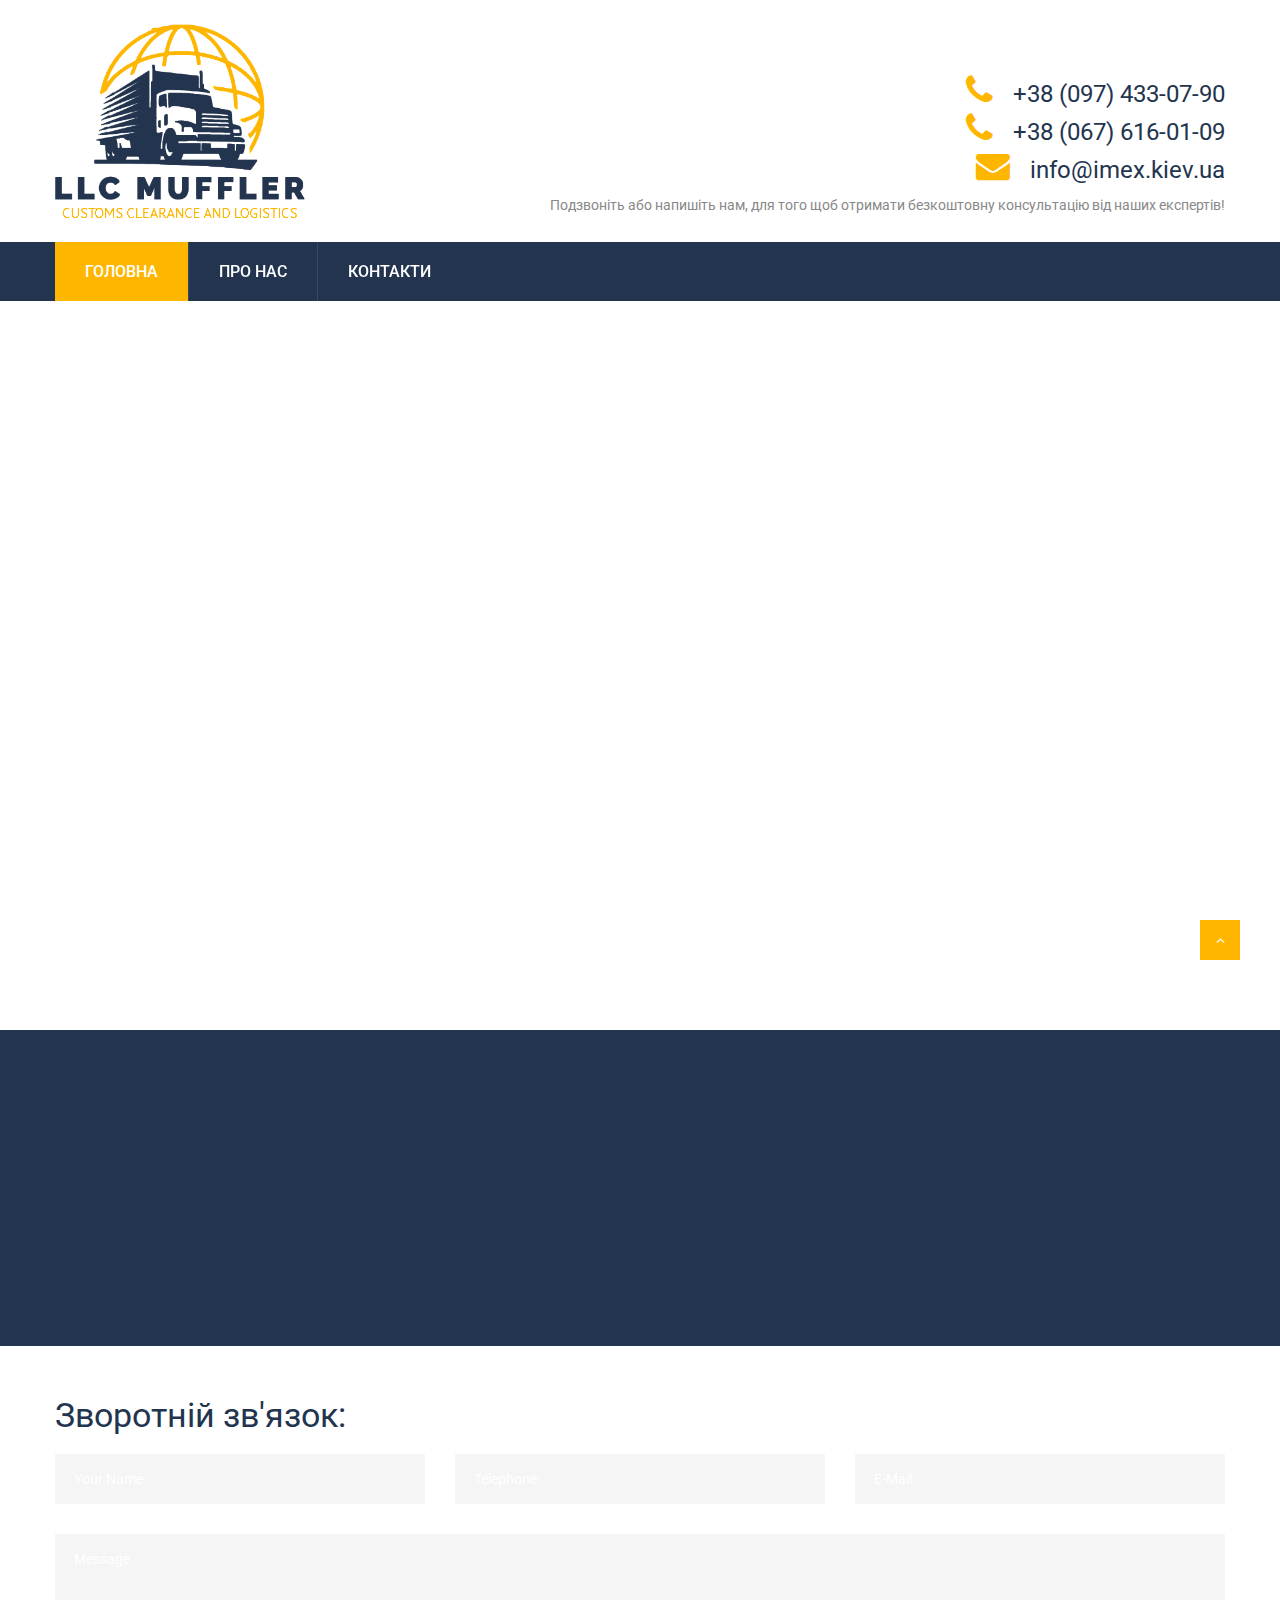
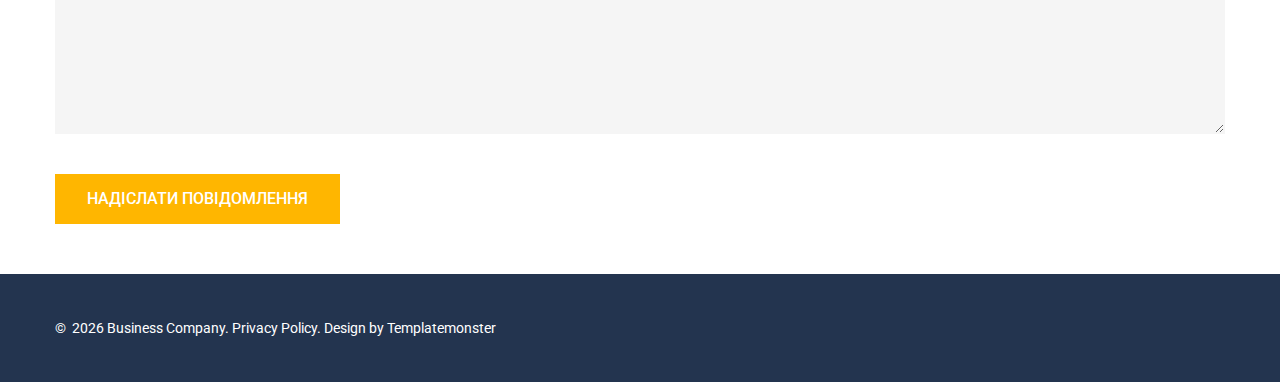
<file: site/contacts.html>
<!DOCTYPE html>
<html class="wide wow-animation" lang="en">
  <head>
    <title>Contacts</title>
    <meta charset="utf-8">
    <meta name="viewport" content="width=device-width, height=device-height, initial-scale=1.0">
    <meta http-equiv="X-UA-Compatible" content="IE=edge">
    <link rel="icon" href="images/favicon.ico" type="image/x-icon">
    <link rel="stylesheet" type="text/css" href="//fonts.googleapis.com/css?family=Roboto:400,500">
    <link rel="stylesheet" href="css/style.css">
    <style>.ie-panel{display: none;background: #212121;padding: 10px 0;box-shadow: 3px 3px 5px 0 rgba(0,0,0,.3);clear: both;text-align:center;position: relative;z-index: 1;} html.ie-10 .ie-panel, html.lt-ie-10 .ie-panel {display: block;}</style>
  </head>
  <body>
    <div class="ie-panel"><a href="http://windows.microsoft.com/en-US/internet-explorer/"><img src="images/ie8-panel/warning_bar_0000_us.jpg" height="42" width="820" alt="You are using an outdated browser. For a faster, safer browsing experience, upgrade for free today."></a></div>
    <div class="preloader">
      <div class="preloader-body">
        <div class="cssload-container">
          <div class="cssload-speeding-wheel"></div>
        </div>
        <p>Завантаження...</p>
      </div>
    </div>
    <div class="page">
      <header class="section page-header">
        <!--RD Navbar-->
        <div class="rd-navbar-wrap">
          <nav class="rd-navbar rd-navbar-classic" data-layout="rd-navbar-fixed" data-sm-layout="rd-navbar-fixed"
            data-md-layout="rd-navbar-fixed" data-md-device-layout="rd-navbar-fixed" data-lg-layout="rd-navbar-static"
            data-lg-device-layout="rd-navbar-fixed" data-xl-layout="rd-navbar-static"
            data-xl-device-layout="rd-navbar-static" data-xxl-layout="rd-navbar-static"
            data-xxl-device-layout="rd-navbar-static" data-lg-stick-up-offset="170px" data-xl-stick-up-offset="170px"
            data-xxl-stick-up-offset="170px" data-lg-stick-up="true" data-xl-stick-up="true" data-xxl-stick-up="true">
            <div class="rd-navbar-collapse-toggle rd-navbar-fixed-element-1" data-rd-navbar-toggle=".rd-navbar-collapse">
              <span></span></div>
            <div class="rd-navbar-aside-outer">
              <div class="rd-navbar-aside">
                <!--RD Navbar Panel-->
                <div class="rd-navbar-panel">
                  <!--RD Navbar Toggle-->
                  <button class="rd-navbar-toggle" data-rd-navbar-toggle=".rd-navbar-nav-wrap"><span></span></button>
                  <!--RD Navbar Brand-->
                  <div class="rd-navbar-brand">
                    <!--Brand--><a class="brand" href="index.html"><img class="brand-logo-dark"
                        src="images/logo.png" alt="" width="250" height="51" /></a>
                  </div>
                </div>
                <div class="rd-navbar-info rd-navbar-collapse">
                  <article class="info-modern">
                    <div class="div"><div class="info-modern-icon fa-phone margin"></div><a class="info-modern-link" href="#">+38 (097) 433-07-90</a></div>
                    <div class="div"><div class="info-modern-icon fa-phone margin"></div><a class="info-modern-link" href="#">+38 (067) 616-01-09</a></div>
                    <div class="div"><div class="info-modern-icon fa-envelope"></div><a class="info-modern-link" href="#">info@imex.kiev.ua</a></div>     
                  </article>
                  
                  <p>Подзвоніть або напишіть нам, для того щоб отримати безкоштовну консультацію від наших експертів!</p>
                </div>
              </div>
            </div>
            <div class="rd-navbar-main-outer">
              <div class="rd-navbar-main">
                <div class="rd-navbar-nav-wrap">
                  <ul class="rd-navbar-nav">
                    <li class="rd-nav-item active"><a class="rd-nav-link" href="index.html">Головна</a>
                    </li>
                    <li class="rd-nav-item"><a class="rd-nav-link" href="about.html">Про нас</a>
                      <ul class="rd-menu rd-navbar-dropdown">
                        <li class="rd-dropdown-item"><a class="rd-dropdown-link" href="#">Хто ми?</a>
                        </li>
                        <li class="rd-dropdown-item"><a class="rd-dropdown-link" href="#">Наша історія</a>
                        </li>
                        <li class="rd-dropdown-item"><a class="rd-dropdown-link" href="#">Наші послуги</a>
                          <ul class="rd-menu rd-navbar-dropdown">
                            <li class="rd-dropdown-item"><a class="rd-dropdown-link" href="#">Оформлення імпорту/експорту</a>
                            </li>
                            <li class="rd-dropdown-item"><a class="rd-dropdown-link" href="#">Митне оформлення</a>
                            </li>
                            <li class="rd-dropdown-item"><a class="rd-dropdown-link" href="#">Логістика</a>
                            </li>
                          </ul>
                        </li>
                        <li class="rd-dropdown-item"><a class="rd-dropdown-link" href="#">Замовлення авто</a>
                        </li>
                        <li class="rd-dropdown-item"><a class="rd-dropdown-link" href="#">Наша команда</a>
                        
                      </ul>
                    </li>
                    <li class="rd-nav-item"><a class="rd-nav-link" href="contacts.html">Контакти</a>
                    </li>
                  </ul>
                </div>
              </div>
            </div>
          </nav>
        </div>
      </header>
      <!--Google Map-->
      <section class="section">
        <!--Please, add the data attribute data-key="YOUR_API_KEY" in order to insert your own API key for the Google map.-->
        <!--Please note that YOUR_API_KEY should replaced with your key.-->
        <!--Example: <div class="google-map-container" data-key="YOUR_API_KEY">-->
          <iframe src="https://www.google.com/maps/embed?pb=!1m18!1m12!1m3!1d2635.1278454825283!2d26.592036615667574!3d48.6647976792689!2m3!1f0!2f0!3f0!3m2!1i1024!2i768!4f13.1!3m3!1m2!1s0x4733b86386cad7e5%3A0x2133e3bf96b4e1a1!2z0J_QkNCiINCa0JDQnCfQr9Cd0JXQptCsLdCf0J7QlNCG0JvQrNCh0KzQmtCY0Jkg0JfQkNCS0J7QlCDQldCb0JXQmtCi0KDQntCd!5e0!3m2!1suk!2sua!4v1671175237012!5m2!1suk!2sua" width="1440" height="720" style="border:0;" allowfullscreen="" loading="lazy" referrerpolicy="no-referrer-when-downgrade"></iframe>
       
      </section>
      <!--Contacts-->
      <section class="section section-lg bg-gray-700">
        <div class="container">
          <div class="row row-30">
            <div class="col-lg-4">
              <div class="row row-30">
                <div class="col-sm-6 col-lg-12 wow fadeInRight">
                  <article class="info-classic align-items-center">
                    <div
                      class="unit unit-spacing-md align-items-center flex-column flex-md-row text-center text-md-left">
                      <div class="unit-left">
                        <div class="info-classic-icon fa-map-marker"></div>
                      </div>
                      <div class="unit-body"><a class="info-classic-link" href="#">Хмельницька обл, м.Кам'янець-Подільський, вул. Маршала Харченка 22Б, 32302</a></div>
                    </div>
                  </article>
                </div>
                <div class="col-sm-6 col-lg-12 wow fadeInRight" data-wow-delay=".05s">
                  <article class="info-classic align-items-center">
                    <div
                      class="unit unit-spacing-md align-items-center flex-column flex-md-row text-center text-md-left">
                      <div class="unit-left">
                        <div class="info-classic-icon fa-envelope"></div>
                      </div>
                      <div class="unit-body"><a class="info-classic-link" href="mailto:#">info@imex.kiev.ua</a></div>
                    </div>
                  </article>
                </div>
              </div>
            </div>
            <div class="col-lg-4">
              <div class="row row-30">
                <div class="col-sm-6 col-lg-12 wow fadeInRight" data-wow-delay=".1s">
                  <article class="info-classic align-items-center info-classic-2">
                    <div
                      class="unit unit-spacing-md align-items-center flex-column flex-md-row text-center text-md-left">
                      <div class="unit-left">
                        <div class="info-classic-icon fa-phone"></div>
                      </div>
                      <div class="unit-body"><a class="info-classic-link" href="tel:#"> +38 (097)4330790</a></div>
                    </div>
                  </article>
                </div>
                <div class="col-sm-6 col-lg-12 wow fadeInRight">
                  <article class="info-classic align-items-center info-classic-2">
                    <div
                      class="unit unit-spacing-md align-items-center flex-column flex-md-row text-center text-md-left">
                      <div class="unit-left">
                        <div class="info-classic-icon fa-phone"></div>
                      </div>
                      <div class="unit-body"><a class="info-classic-link" href="tel:#">+38 (067) 616 01 09</a></div>
                    </div>
                  </article>
                </div>
              </div>
            </div>
            <div class="col-lg-4">
              <div class="row row-30">
                <div class="col-sm-6 col-lg-12 wow fadeInRight" data-wow-delay=".05s">
                  <article class="info-classic align-items-center">
                    <div
                      class="unit unit-spacing-md align-items-center flex-column flex-md-row text-center text-md-left">
                      <div class="unit-left">
                        <div class="info-classic-icon fa-facebook"></div>
                      </div>
                      <div class="unit-body"><a class="info-classic-link" href="#">Слідкувати на Facebook</a></div>
                    </div>
                  </article>
                </div>
                <div class="col-sm-6 col-lg-12 wow fadeInRight" data-wow-delay=".1s">
                  <article class="info-classic align-items-center">
                    <div
                      class="unit unit-spacing-md align-items-center flex-column flex-md-row text-center text-md-left">
                      <div class="unit-left">
                        <div class="info-classic-icon fa-twitter"></div>
                      </div>
                      <div class="unit-body"><a class="info-classic-link" href="#">Слідкувати на Twitter</a></div>
                    </div>
                  </article>
                </div>
              </div>
            </div>
          </div>
        </div>
      </section>
      <!--Mailform-->
      <section class="section section-md">
        <div class="container">
          <h3>Зворотній зв'язок:</h3>
          <!--RD Mailform-->
          <form class="rd-mailform rd-form text-left" data-form-output="form-output-global" data-form-type="contact" method="post" action="bat/rd-mailform.php">
            <div class="row row-30">
              <div class="col-md-4">
                <div class="form-wrap">
                  <label class="form-label" for="contact-name">Your Name:</label>
                  <input class="form-input" id="contact-name" type="text" name="name" data-constraints="@Required">
                </div>
              </div>
              <div class="col-md-4">
                <div class="form-wrap">
                  <label class="form-label" for="contact-phone">Telephone:</label>
                  <input class="form-input" id="contact-phone" type="text" name="phone" data-constraints="@Required @PhoneNumber">
                </div>
              </div>
              <div class="col-md-4">
                <div class="form-wrap">
                  <label class="form-label" for="contact-email">E-Mail:</label>
                  <input class="form-input" id="contact-email" type="email" name="email" data-constraints="@Required @Email">
                </div>
              </div>
              <div class="col-md-12">
                <div class="form-wrap">
                  <label class="form-label" for="contact-message">Message</label>
                  <textarea class="form-input" id="contact-message" name="message" data-constraints="@Required"></textarea>
                </div>
              </div>
            </div>
            <div class="form-button">
              <button class="button button-primary" type="submit">Надіслати повідомлення</button>
            </div>
          </form>
        </div>
      </section>
      <footer class="section footer-classic">
        <div class="container">
          <p class="rights"><span>&copy;&nbsp; </span><span class="copyright-year"></span><span>&nbsp;</span><span>Business Company</span><span>.&nbsp;</span><a href="#">Privacy Policy</a>. Design&nbsp;by&nbsp;<a href="https://www.templatemonster.com/">Templatemonster</a></p>
        </div>
      </footer>
    </div>
    <div class="snackbars" id="form-output-global"></div>
    <script src="js/core.min.js"></script>
    <script src="js/script.js"></script>
  </body>
</html>
</file>
<file: site/css/style.css>
@charset "UTF-8";
/**
 * [Table of contents]
 *   1 Base
 *     1.1 Reset Styles
 *     1.2 Typography
 *     1.3 Context Styles
 *     1.4 Offsets
 *     1.5 Page layout
 *   2 Utilities
 *     2.1 Text styling
 *     2.2 Row spacing
 *     2.3 Sections
 *     2.4 Backgrounds
 *     2.5 Utilities custom
 *   3 Components
 *     3.1 Brand
 *     3.2 Links
 *     3.3 Blocks
 *     3.4 Boxes
 *     3.5 Groups
 *     3.6 Responsive units
 *     3.7 Lists
 *     3.8 Images
 *     3.9 Icons
 *     3.10 Dividers
 *     3.11 Buttons
 *     3.12 Forms
 *     3.13 Quotes
 *     3.14 Snackbars
 *     3.15 Footers
 *     3.16 Banner
 *   4 Plugins
 *     4.1 Animate
 *     4.2 Preloader
 *     4.3 ToTop
 *     4.4 RD Navbar
 *     4.5 Swiper
 *     4.6 Google Map
 *     4.7 Owl Carousel
 *   5 Fonts
 *     5.1 Font Awesome Icons 4.7.0
 *     5.2 Material Design Icons
 */
*,
*::before,
*::after {
	box-sizing: border-box;
}

html {
	font-family: sans-serif;
	line-height: 1.15;
	-webkit-text-size-adjust: 100%;
	-ms-text-size-adjust: 100%;
	-ms-overflow-style: scrollbar;
	-webkit-tap-highlight-color: rgba(0, 0, 0, 0);
}

@-ms-viewport {
	width: device-width;
}

article, aside, figcaption, figure, footer, header, hgroup, main, nav, section {
	display: block;
}

body {
	margin: 0;
	font-family: "Roboto", -apple-system, BlinkMacSystemFont, "Segoe UI", Roboto, "Helvetica Neue", Arial, sans-serif;
	font-size: 0.875rem;
	font-weight: 400;
	line-height: 2;
	color: #888;
	text-align: left;
	background-color: #ffffff;
}

[tabindex="-1"]:focus {
	outline: 0 !important;
}

hr {
	box-sizing: content-box;
	height: 0;
	overflow: visible;
}

h1, h2, h3, h4, h5, h6 {
	margin-top: 0;
	margin-bottom: 0.5rem;
}

p {
	margin-top: 0;
	margin-bottom: 1rem;
}

abbr[title],
abbr[data-original-title] {
	text-decoration: underline;
	text-decoration: underline dotted;
	cursor: help;
	border-bottom: 0;
}

address {
	margin-bottom: 1rem;
	font-style: normal;
	line-height: inherit;
}

ol,
ul,
dl {
	margin-top: 0;
	margin-bottom: 1rem;
}

ol ol,
ul ul,
ol ul,
ul ol {
	margin-bottom: 0;
}

dt {
	font-weight: 700;
}

dd {
	margin-bottom: .5rem;
	margin-left: 0;
}

blockquote {
	margin: 0 0 1rem;
}

dfn {
	font-style: italic;
}

b,
strong {
	font-weight: bolder;
}

small {
	font-size: 80%;
}

sub,
sup {
	position: relative;
	font-size: 75%;
	line-height: 0;
	vertical-align: baseline;
}

sub {
	bottom: -.25em;
}

sup {
	top: -.5em;
}

a {
	color: #ffb600;
	text-decoration: none;
	background-color: transparent;
	-webkit-text-decoration-skip: objects;
}

a:hover {
	color: #ffb600;
	text-decoration: underline;
}

a:not([href]):not([tabindex]) {
	color: inherit;
	text-decoration: none;
}

a:not([href]):not([tabindex]):hover, a:not([href]):not([tabindex]):focus {
	color: inherit;
	text-decoration: none;
}

a:not([href]):not([tabindex]):focus {
	outline: 0;
}

pre,
code,
kbd,
samp {
	font-family: SFMono-Regular, Menlo, Monaco, Consolas, "Liberation Mono", "Courier New", monospace;
	font-size: 1em;
}

pre {
	margin-top: 0;
	margin-bottom: 1rem;
	overflow: auto;
	-ms-overflow-style: scrollbar;
}

figure {
	margin: 0 0 1rem;
}

img {
	vertical-align: middle;
	border-style: none;
}

svg {
	overflow: hidden;
	vertical-align: middle;
}

table {
	border-collapse: collapse;
}

caption {
	padding-top: 0.75rem;
	padding-bottom: 0.75rem;
	color: #6c757d;
	text-align: left;
	caption-side: bottom;
}

th {
	text-align: inherit;
}

label {
	display: inline-block;
	margin-bottom: 0.5rem;
}

button {
	border-radius: 0;
}

button:focus {
	outline: 1px dotted;
	outline: 5px auto -webkit-focus-ring-color;
}

input,
button,
select,
optgroup,
textarea {
	margin: 0;
	font-family: inherit;
	font-size: inherit;
	line-height: inherit;
}

button,
input {
	overflow: visible;
}

button,
select {
	text-transform: none;
}

button,
html [type="button"],
[type="reset"],
[type="submit"] {
	-webkit-appearance: button;
}

button::-moz-focus-inner,
[type="button"]::-moz-focus-inner,
[type="reset"]::-moz-focus-inner,
[type="submit"]::-moz-focus-inner {
	padding: 0;
	border-style: none;
}

input[type="radio"],
input[type="checkbox"] {
	box-sizing: border-box;
	padding: 0;
}

input[type="date"],
input[type="time"],
input[type="datetime-local"],
input[type="month"] {
	-webkit-appearance: listbox;
}

textarea {
	overflow: auto;
	resize: vertical;
}

fieldset {
	min-width: 0;
	padding: 0;
	margin: 0;
	border: 0;
}

legend {
	display: block;
	width: 100%;
	max-width: 100%;
	padding: 0;
	margin-bottom: .5rem;
	font-size: 1.5rem;
	line-height: inherit;
	color: inherit;
	white-space: normal;
}

progress {
	vertical-align: baseline;
}

[type="number"]::-webkit-inner-spin-button,
[type="number"]::-webkit-outer-spin-button {
	height: auto;
}

[type="search"] {
	outline-offset: -2px;
	-webkit-appearance: none;
}

[type="search"]::-webkit-search-cancel-button,
[type="search"]::-webkit-search-decoration {
	-webkit-appearance: none;
}

::-webkit-file-upload-button {
	font: inherit;
	-webkit-appearance: button;
}

output {
	display: inline-block;
}

summary {
	display: list-item;
	cursor: pointer;
}

template {
	display: none;
}

[hidden] {
	display: none !important;
}

h1, h2, h3, h4, h5, h6,
.h1, .h2, .h3, .h4, .h5, .h6 {
	margin-bottom: 0.5rem;
	font-family: inherit;
	font-weight: 400;
	line-height: 1.2;
	color: #23344f;
}

h1, .h1 {
	font-size: 56px;
}

h2, .h2 {
	font-size: 48px;
}

h3, .h3 {
	font-size: 34px;
}

h4, .h4 {
	font-size: 24px;
}

h5, .h5 {
	font-size: 18px;
}

h6, .h6 {
	font-size: 16px;
}

.lead {
	font-size: 1.25rem;
	font-weight: 300;
}

.display-1 {
	font-size: 6rem;
	font-weight: 300;
	line-height: 1.2;
}

.display-2 {
	font-size: 5.5rem;
	font-weight: 300;
	line-height: 1.2;
}

.display-3 {
	font-size: 4.5rem;
	font-weight: 300;
	line-height: 1.2;
}

.display-4 {
	font-size: 3.5rem;
	font-weight: 300;
	line-height: 1.2;
}

hr {
	margin-top: 1rem;
	margin-bottom: 1rem;
	border: 0;
	border-top: 1px solid rgba(0, 0, 0, 0.1);
}

small,
.small {
	font-size: 80%;
	font-weight: 400;
}

mark,
.mark {
	padding: 2px 5px;
	background-color: rgba(98, 191, 230, 0.2);
}

.list-unstyled {
	padding-left: 0;
	list-style: none;
}

.list-inline {
	padding-left: 0;
	list-style: none;
}

.list-inline-item {
	display: inline-block;
}

.list-inline-item:not(:last-child) {
	margin-right: 0.5rem;
}

.initialism {
	font-size: 90%;
	text-transform: uppercase;
}

.blockquote {
	margin-bottom: 1rem;
	font-size: 1.25rem;
}

.blockquote-footer {
	display: block;
	font-size: 80%;
	color: #6c757d;
}

.blockquote-footer::before {
	content: "\2014 \00A0";
}

.img-fluid {
	max-width: 100%;
	height: auto;
}

.img-thumbnail {
	padding: 0.25rem;
	background-color: #fff;
	border: 1px solid #dee2e6;
	border-radius: 0.25rem;
	max-width: 100%;
	height: auto;
}

.figure {
	display: inline-block;
}

.figure-img {
	margin-bottom: 0.5rem;
	line-height: 1;
}

.figure-caption {
	font-size: 90%;
	color: #6c757d;
}

code {
	font-size: 90%;
	color: #111111;
	word-break: break-word;
}

a > code {
	color: inherit;
}

kbd {
	padding: 0.2rem 0.4rem;
	font-size: 87.5%;
	color: #fff;
	background-color: #212529;
	border-radius: 0.2rem;
}

kbd kbd {
	padding: 0;
	font-size: 100%;
	font-weight: 700;
}

pre {
	display: block;
	font-size: 90%;
	color: #212529;
}

pre code {
	font-size: inherit;
	color: inherit;
	word-break: normal;
}

.pre-scrollable {
	max-height: 340px;
	overflow-y: scroll;
}

.container {
	width: 100%;
	padding-right: 15px;
	padding-left: 15px;
	margin-right: auto;
	margin-left: auto;
}

@media (min-width: 576px) {
	.container {
		max-width: 540px;
	}
}

@media (min-width: 768px) {
	.container {
		max-width: 720px;
	}
}

@media (min-width: 992px) {
	.container {
		max-width: 960px;
	}
}

@media (min-width: 1200px) {
	.container {
		max-width: 1200px;
	}
}

.container-fluid {
	width: 100%;
	padding-right: 15px;
	padding-left: 15px;
	margin-right: auto;
	margin-left: auto;
}

.row {
	display: flex;
	flex-wrap: wrap;
	margin-right: -15px;
	margin-left: -15px;
}

.no-gutters {
	margin-right: 0;
	margin-left: 0;
}

.no-gutters > .col,
.no-gutters > [class*="col-"] {
	padding-right: 0;
	padding-left: 0;
}

.col-1, .col-2, .col-3, .col-4, .col-5, .col-6, .col-7, .col-8, .col-9, .col-10, .col-11, .col-12, .col,
.col-auto, .col-sm-1, .col-sm-2, .col-sm-3, .col-sm-4, .col-sm-5, .col-sm-6, .col-sm-7, .col-sm-8, .col-sm-9, .col-sm-10, .col-sm-11, .col-sm-12, .col-sm,
.col-sm-auto, .col-md-1, .col-md-2, .col-md-3, .col-md-4, .col-md-5, .col-md-6, .col-md-7, .col-md-8, .col-md-9, .col-md-10, .col-md-11, .col-md-12, .col-md,
.col-md-auto, .col-lg-1, .col-lg-2, .col-lg-3, .col-lg-4, .col-lg-5, .col-lg-6, .col-lg-7, .col-lg-8, .col-lg-9, .col-lg-10, .col-lg-11, .col-lg-12, .col-lg,
.col-lg-auto, .col-xl-1, .col-xl-2, .col-xl-3, .col-xl-4, .col-xl-5, .col-xl-6, .col-xl-7, .col-xl-8, .col-xl-9, .col-xl-10, .col-xl-11, .col-xl-12, .col-xl,
.col-xl-auto, .col-xxl-1, .col-xxl-2, .col-xxl-3, .col-xxl-4, .col-xxl-5, .col-xxl-6, .col-xxl-7, .col-xxl-8, .col-xxl-9, .col-xxl-10, .col-xxl-11, .col-xxl-12, .col-xxl,
.col-xxl-auto {
	position: relative;
	width: 100%;
	min-height: 1px;
	padding-right: 15px;
	padding-left: 15px;
}

.col {
	flex-basis: 0;
	flex-grow: 1;
	max-width: 100%;
}

.col-auto {
	flex: 0 0 auto;
	width: auto;
	max-width: none;
}

.col-1 {
	flex: 0 0 8.33333%;
	max-width: 8.33333%;
}

.col-2 {
	flex: 0 0 16.66667%;
	max-width: 16.66667%;
}

.col-3 {
	flex: 0 0 25%;
	max-width: 25%;
}

.col-4 {
	flex: 0 0 33.33333%;
	max-width: 33.33333%;
}

.col-5 {
	flex: 0 0 41.66667%;
	max-width: 41.66667%;
}

.col-6 {
	flex: 0 0 50%;
	max-width: 50%;
}

.col-7 {
	flex: 0 0 58.33333%;
	max-width: 58.33333%;
}

.col-8 {
	flex: 0 0 66.66667%;
	max-width: 66.66667%;
}

.col-9 {
	flex: 0 0 75%;
	max-width: 75%;
}

.col-10 {
	flex: 0 0 83.33333%;
	max-width: 83.33333%;
}

.col-11 {
	flex: 0 0 91.66667%;
	max-width: 91.66667%;
}

.col-12 {
	flex: 0 0 100%;
	max-width: 100%;
}

.order-first {
	order: -1;
}

.order-last {
	order: 13;
}

.order-0 {
	order: 0;
}

.order-1 {
	order: 1;
}

.order-2 {
	order: 2;
}

.order-3 {
	order: 3;
}

.order-4 {
	order: 4;
}

.order-5 {
	order: 5;
}

.order-6 {
	order: 6;
}

.order-7 {
	order: 7;
}

.order-8 {
	order: 8;
}

.order-9 {
	order: 9;
}

.order-10 {
	order: 10;
}

.order-11 {
	order: 11;
}

.order-12 {
	order: 12;
}

.offset-1 {
	margin-left: 8.33333%;
}

.offset-2 {
	margin-left: 16.66667%;
}

.offset-3 {
	margin-left: 25%;
}

.offset-4 {
	margin-left: 33.33333%;
}

.offset-5 {
	margin-left: 41.66667%;
}

.offset-6 {
	margin-left: 50%;
}

.offset-7 {
	margin-left: 58.33333%;
}

.offset-8 {
	margin-left: 66.66667%;
}

.offset-9 {
	margin-left: 75%;
}

.offset-10 {
	margin-left: 83.33333%;
}

.offset-11 {
	margin-left: 91.66667%;
}

@media (min-width: 576px) {
	.col-sm {
		flex-basis: 0;
		flex-grow: 1;
		max-width: 100%;
	}
	.col-sm-auto {
		flex: 0 0 auto;
		width: auto;
		max-width: none;
	}
	.col-sm-1 {
		flex: 0 0 8.33333%;
		max-width: 8.33333%;
	}
	.col-sm-2 {
		flex: 0 0 16.66667%;
		max-width: 16.66667%;
	}
	.col-sm-3 {
		flex: 0 0 25%;
		max-width: 25%;
	}
	.col-sm-4 {
		flex: 0 0 33.33333%;
		max-width: 33.33333%;
	}
	.col-sm-5 {
		flex: 0 0 41.66667%;
		max-width: 41.66667%;
	}
	.col-sm-6 {
		flex: 0 0 50%;
		max-width: 50%;
	}
	.col-sm-7 {
		flex: 0 0 58.33333%;
		max-width: 58.33333%;
	}
	.col-sm-8 {
		flex: 0 0 66.66667%;
		max-width: 66.66667%;
	}
	.col-sm-9 {
		flex: 0 0 75%;
		max-width: 75%;
	}
	.col-sm-10 {
		flex: 0 0 83.33333%;
		max-width: 83.33333%;
	}
	.col-sm-11 {
		flex: 0 0 91.66667%;
		max-width: 91.66667%;
	}
	.col-sm-12 {
		flex: 0 0 100%;
		max-width: 100%;
	}
	.order-sm-first {
		order: -1;
	}
	.order-sm-last {
		order: 13;
	}
	.order-sm-0 {
		order: 0;
	}
	.order-sm-1 {
		order: 1;
	}
	.order-sm-2 {
		order: 2;
	}
	.order-sm-3 {
		order: 3;
	}
	.order-sm-4 {
		order: 4;
	}
	.order-sm-5 {
		order: 5;
	}
	.order-sm-6 {
		order: 6;
	}
	.order-sm-7 {
		order: 7;
	}
	.order-sm-8 {
		order: 8;
	}
	.order-sm-9 {
		order: 9;
	}
	.order-sm-10 {
		order: 10;
	}
	.order-sm-11 {
		order: 11;
	}
	.order-sm-12 {
		order: 12;
	}
	.offset-sm-0 {
		margin-left: 0;
	}
	.offset-sm-1 {
		margin-left: 8.33333%;
	}
	.offset-sm-2 {
		margin-left: 16.66667%;
	}
	.offset-sm-3 {
		margin-left: 25%;
	}
	.offset-sm-4 {
		margin-left: 33.33333%;
	}
	.offset-sm-5 {
		margin-left: 41.66667%;
	}
	.offset-sm-6 {
		margin-left: 50%;
	}
	.offset-sm-7 {
		margin-left: 58.33333%;
	}
	.offset-sm-8 {
		margin-left: 66.66667%;
	}
	.offset-sm-9 {
		margin-left: 75%;
	}
	.offset-sm-10 {
		margin-left: 83.33333%;
	}
	.offset-sm-11 {
		margin-left: 91.66667%;
	}
}

@media (min-width: 768px) {
	.col-md {
		flex-basis: 0;
		flex-grow: 1;
		max-width: 100%;
	}
	.col-md-auto {
		flex: 0 0 auto;
		width: auto;
		max-width: none;
	}
	.col-md-1 {
		flex: 0 0 8.33333%;
		max-width: 8.33333%;
	}
	.col-md-2 {
		flex: 0 0 16.66667%;
		max-width: 16.66667%;
	}
	.col-md-3 {
		flex: 0 0 25%;
		max-width: 25%;
	}
	.col-md-4 {
		flex: 0 0 33.33333%;
		max-width: 33.33333%;
	}
	.col-md-5 {
		flex: 0 0 41.66667%;
		max-width: 41.66667%;
	}
	.col-md-6 {
		flex: 0 0 50%;
		max-width: 50%;
	}
	.col-md-7 {
		flex: 0 0 58.33333%;
		max-width: 58.33333%;
	}
	.col-md-8 {
		flex: 0 0 66.66667%;
		max-width: 66.66667%;
	}
	.col-md-9 {
		flex: 0 0 75%;
		max-width: 75%;
	}
	.col-md-10 {
		flex: 0 0 83.33333%;
		max-width: 83.33333%;
	}
	.col-md-11 {
		flex: 0 0 91.66667%;
		max-width: 91.66667%;
	}
	.col-md-12 {
		flex: 0 0 100%;
		max-width: 100%;
	}
	.order-md-first {
		order: -1;
	}
	.order-md-last {
		order: 13;
	}
	.order-md-0 {
		order: 0;
	}
	.order-md-1 {
		order: 1;
	}
	.order-md-2 {
		order: 2;
	}
	.order-md-3 {
		order: 3;
	}
	.order-md-4 {
		order: 4;
	}
	.order-md-5 {
		order: 5;
	}
	.order-md-6 {
		order: 6;
	}
	.order-md-7 {
		order: 7;
	}
	.order-md-8 {
		order: 8;
	}
	.order-md-9 {
		order: 9;
	}
	.order-md-10 {
		order: 10;
	}
	.order-md-11 {
		order: 11;
	}
	.order-md-12 {
		order: 12;
	}
	.offset-md-0 {
		margin-left: 0;
	}
	.offset-md-1 {
		margin-left: 8.33333%;
	}
	.offset-md-2 {
		margin-left: 16.66667%;
	}
	.offset-md-3 {
		margin-left: 25%;
	}
	.offset-md-4 {
		margin-left: 33.33333%;
	}
	.offset-md-5 {
		margin-left: 41.66667%;
	}
	.offset-md-6 {
		margin-left: 50%;
	}
	.offset-md-7 {
		margin-left: 58.33333%;
	}
	.offset-md-8 {
		margin-left: 66.66667%;
	}
	.offset-md-9 {
		margin-left: 75%;
	}
	.offset-md-10 {
		margin-left: 83.33333%;
	}
	.offset-md-11 {
		margin-left: 91.66667%;
	}
}

@media (min-width: 992px) {
	.col-lg {
		flex-basis: 0;
		flex-grow: 1;
		max-width: 100%;
	}
	.col-lg-auto {
		flex: 0 0 auto;
		width: auto;
		max-width: none;
	}
	.col-lg-1 {
		flex: 0 0 8.33333%;
		max-width: 8.33333%;
	}
	.col-lg-2 {
		flex: 0 0 16.66667%;
		max-width: 16.66667%;
	}
	.col-lg-3 {
		flex: 0 0 25%;
		max-width: 25%;
	}
	.col-lg-4 {
		flex: 0 0 33.33333%;
		max-width: 33.33333%;
	}
	.col-lg-5 {
		flex: 0 0 41.66667%;
		max-width: 41.66667%;
	}
	.col-lg-6 {
		flex: 0 0 50%;
		max-width: 50%;
	}
	.col-lg-7 {
		flex: 0 0 58.33333%;
		max-width: 58.33333%;
	}
	.col-lg-8 {
		flex: 0 0 66.66667%;
		max-width: 66.66667%;
	}
	.col-lg-9 {
		flex: 0 0 75%;
		max-width: 75%;
	}
	.col-lg-10 {
		flex: 0 0 83.33333%;
		max-width: 83.33333%;
	}
	.col-lg-11 {
		flex: 0 0 91.66667%;
		max-width: 91.66667%;
	}
	.col-lg-12 {
		flex: 0 0 100%;
		max-width: 100%;
	}
	.order-lg-first {
		order: -1;
	}
	.order-lg-last {
		order: 13;
	}
	.order-lg-0 {
		order: 0;
	}
	.order-lg-1 {
		order: 1;
	}
	.order-lg-2 {
		order: 2;
	}
	.order-lg-3 {
		order: 3;
	}
	.order-lg-4 {
		order: 4;
	}
	.order-lg-5 {
		order: 5;
	}
	.order-lg-6 {
		order: 6;
	}
	.order-lg-7 {
		order: 7;
	}
	.order-lg-8 {
		order: 8;
	}
	.order-lg-9 {
		order: 9;
	}
	.order-lg-10 {
		order: 10;
	}
	.order-lg-11 {
		order: 11;
	}
	.order-lg-12 {
		order: 12;
	}
	.offset-lg-0 {
		margin-left: 0;
	}
	.offset-lg-1 {
		margin-left: 8.33333%;
	}
	.offset-lg-2 {
		margin-left: 16.66667%;
	}
	.offset-lg-3 {
		margin-left: 25%;
	}
	.offset-lg-4 {
		margin-left: 33.33333%;
	}
	.offset-lg-5 {
		margin-left: 41.66667%;
	}
	.offset-lg-6 {
		margin-left: 50%;
	}
	.offset-lg-7 {
		margin-left: 58.33333%;
	}
	.offset-lg-8 {
		margin-left: 66.66667%;
	}
	.offset-lg-9 {
		margin-left: 75%;
	}
	.offset-lg-10 {
		margin-left: 83.33333%;
	}
	.offset-lg-11 {
		margin-left: 91.66667%;
	}
}

@media (min-width: 1200px) {
	.col-xl {
		flex-basis: 0;
		flex-grow: 1;
		max-width: 100%;
	}
	.col-xl-auto {
		flex: 0 0 auto;
		width: auto;
		max-width: none;
	}
	.col-xl-1 {
		flex: 0 0 8.33333%;
		max-width: 8.33333%;
	}
	.col-xl-2 {
		flex: 0 0 16.66667%;
		max-width: 16.66667%;
	}
	.col-xl-3 {
		flex: 0 0 25%;
		max-width: 25%;
	}
	.col-xl-4 {
		flex: 0 0 33.33333%;
		max-width: 33.33333%;
	}
	.col-xl-5 {
		flex: 0 0 41.66667%;
		max-width: 41.66667%;
	}
	.col-xl-6 {
		flex: 0 0 50%;
		max-width: 50%;
	}
	.col-xl-7 {
		flex: 0 0 58.33333%;
		max-width: 58.33333%;
	}
	.col-xl-8 {
		flex: 0 0 66.66667%;
		max-width: 66.66667%;
	}
	.col-xl-9 {
		flex: 0 0 75%;
		max-width: 75%;
	}
	.col-xl-10 {
		flex: 0 0 83.33333%;
		max-width: 83.33333%;
	}
	.col-xl-11 {
		flex: 0 0 91.66667%;
		max-width: 91.66667%;
	}
	.col-xl-12 {
		flex: 0 0 100%;
		max-width: 100%;
	}
	.order-xl-first {
		order: -1;
	}
	.order-xl-last {
		order: 13;
	}
	.order-xl-0 {
		order: 0;
	}
	.order-xl-1 {
		order: 1;
	}
	.order-xl-2 {
		order: 2;
	}
	.order-xl-3 {
		order: 3;
	}
	.order-xl-4 {
		order: 4;
	}
	.order-xl-5 {
		order: 5;
	}
	.order-xl-6 {
		order: 6;
	}
	.order-xl-7 {
		order: 7;
	}
	.order-xl-8 {
		order: 8;
	}
	.order-xl-9 {
		order: 9;
	}
	.order-xl-10 {
		order: 10;
	}
	.order-xl-11 {
		order: 11;
	}
	.order-xl-12 {
		order: 12;
	}
	.offset-xl-0 {
		margin-left: 0;
	}
	.offset-xl-1 {
		margin-left: 8.33333%;
	}
	.offset-xl-2 {
		margin-left: 16.66667%;
	}
	.offset-xl-3 {
		margin-left: 25%;
	}
	.offset-xl-4 {
		margin-left: 33.33333%;
	}
	.offset-xl-5 {
		margin-left: 41.66667%;
	}
	.offset-xl-6 {
		margin-left: 50%;
	}
	.offset-xl-7 {
		margin-left: 58.33333%;
	}
	.offset-xl-8 {
		margin-left: 66.66667%;
	}
	.offset-xl-9 {
		margin-left: 75%;
	}
	.offset-xl-10 {
		margin-left: 83.33333%;
	}
	.offset-xl-11 {
		margin-left: 91.66667%;
	}
}

@media (min-width: 1600px) {
	.col-xxl {
		flex-basis: 0;
		flex-grow: 1;
		max-width: 100%;
	}
	.col-xxl-auto {
		flex: 0 0 auto;
		width: auto;
		max-width: none;
	}
	.col-xxl-1 {
		flex: 0 0 8.33333%;
		max-width: 8.33333%;
	}
	.col-xxl-2 {
		flex: 0 0 16.66667%;
		max-width: 16.66667%;
	}
	.col-xxl-3 {
		flex: 0 0 25%;
		max-width: 25%;
	}
	.col-xxl-4 {
		flex: 0 0 33.33333%;
		max-width: 33.33333%;
	}
	.col-xxl-5 {
		flex: 0 0 41.66667%;
		max-width: 41.66667%;
	}
	.col-xxl-6 {
		flex: 0 0 50%;
		max-width: 50%;
	}
	.col-xxl-7 {
		flex: 0 0 58.33333%;
		max-width: 58.33333%;
	}
	.col-xxl-8 {
		flex: 0 0 66.66667%;
		max-width: 66.66667%;
	}
	.col-xxl-9 {
		flex: 0 0 75%;
		max-width: 75%;
	}
	.col-xxl-10 {
		flex: 0 0 83.33333%;
		max-width: 83.33333%;
	}
	.col-xxl-11 {
		flex: 0 0 91.66667%;
		max-width: 91.66667%;
	}
	.col-xxl-12 {
		flex: 0 0 100%;
		max-width: 100%;
	}
	.order-xxl-first {
		order: -1;
	}
	.order-xxl-last {
		order: 13;
	}
	.order-xxl-0 {
		order: 0;
	}
	.order-xxl-1 {
		order: 1;
	}
	.order-xxl-2 {
		order: 2;
	}
	.order-xxl-3 {
		order: 3;
	}
	.order-xxl-4 {
		order: 4;
	}
	.order-xxl-5 {
		order: 5;
	}
	.order-xxl-6 {
		order: 6;
	}
	.order-xxl-7 {
		order: 7;
	}
	.order-xxl-8 {
		order: 8;
	}
	.order-xxl-9 {
		order: 9;
	}
	.order-xxl-10 {
		order: 10;
	}
	.order-xxl-11 {
		order: 11;
	}
	.order-xxl-12 {
		order: 12;
	}
	.offset-xxl-0 {
		margin-left: 0;
	}
	.offset-xxl-1 {
		margin-left: 8.33333%;
	}
	.offset-xxl-2 {
		margin-left: 16.66667%;
	}
	.offset-xxl-3 {
		margin-left: 25%;
	}
	.offset-xxl-4 {
		margin-left: 33.33333%;
	}
	.offset-xxl-5 {
		margin-left: 41.66667%;
	}
	.offset-xxl-6 {
		margin-left: 50%;
	}
	.offset-xxl-7 {
		margin-left: 58.33333%;
	}
	.offset-xxl-8 {
		margin-left: 66.66667%;
	}
	.offset-xxl-9 {
		margin-left: 75%;
	}
	.offset-xxl-10 {
		margin-left: 83.33333%;
	}
	.offset-xxl-11 {
		margin-left: 91.66667%;
	}
}

.table {
	width: 100%;
	margin-bottom: 1rem;
	background-color: transparent;
}

.table th,
.table td {
	padding: 0.75rem;
	vertical-align: top;
	border-top: 1px solid #dee2e6;
}

.table thead th {
	vertical-align: bottom;
	border-bottom: 2px solid #dee2e6;
}

.table tbody + tbody {
	border-top: 2px solid #dee2e6;
}

.table .table {
	background-color: #ffffff;
}

.table-sm th,
.table-sm td {
	padding: 0.3rem;
}

.table-bordered {
	border: 1px solid #dee2e6;
}

.table-bordered th,
.table-bordered td {
	border: 1px solid #dee2e6;
}

.table-bordered thead th,
.table-bordered thead td {
	border-bottom-width: 2px;
}

.table-borderless th,
.table-borderless td,
.table-borderless thead th,
.table-borderless tbody + tbody {
	border: 0;
}

.table-striped tbody tr:nth-of-type(odd) {
	background-color: rgba(0, 0, 0, 0.05);
}

.table-hover tbody tr:hover {
	background-color: rgba(0, 0, 0, 0.075);
}

.table-active,
.table-active > th,
.table-active > td {
	background-color: rgba(0, 0, 0, 0.075);
}

.table-hover .table-active:hover {
	background-color: rgba(0, 0, 0, 0.075);
}

.table-hover .table-active:hover > td,
.table-hover .table-active:hover > th {
	background-color: rgba(0, 0, 0, 0.075);
}

.table .thead-dark th {
	color: #fff;
	background-color: #212529;
	border-color: #32383e;
}

.table .thead-light th {
	color: #495057;
	background-color: #e9ecef;
	border-color: #dee2e6;
}

.table-dark {
	color: #fff;
	background-color: #212529;
}

.table-dark th,
.table-dark td,
.table-dark thead th {
	border-color: #32383e;
}

.table-dark.table-bordered {
	border: 0;
}

.table-dark.table-striped tbody tr:nth-of-type(odd) {
	background-color: rgba(255, 255, 255, 0.05);
}

.table-dark.table-hover tbody tr:hover {
	background-color: rgba(255, 255, 255, 0.075);
}

@media (max-width: 575.98px) {
	.table-responsive-sm {
		display: block;
		width: 100%;
		overflow-x: auto;
		-webkit-overflow-scrolling: touch;
		-ms-overflow-style: -ms-autohiding-scrollbar;
	}
	.table-responsive-sm > .table-bordered {
		border: 0;
	}
}

@media (max-width: 767.98px) {
	.table-responsive-md {
		display: block;
		width: 100%;
		overflow-x: auto;
		-webkit-overflow-scrolling: touch;
		-ms-overflow-style: -ms-autohiding-scrollbar;
	}
	.table-responsive-md > .table-bordered {
		border: 0;
	}
}

@media (max-width: 991.98px) {
	.table-responsive-lg {
		display: block;
		width: 100%;
		overflow-x: auto;
		-webkit-overflow-scrolling: touch;
		-ms-overflow-style: -ms-autohiding-scrollbar;
	}
	.table-responsive-lg > .table-bordered {
		border: 0;
	}
}

@media (max-width: 1199.98px) {
	.table-responsive-xl {
		display: block;
		width: 100%;
		overflow-x: auto;
		-webkit-overflow-scrolling: touch;
		-ms-overflow-style: -ms-autohiding-scrollbar;
	}
	.table-responsive-xl > .table-bordered {
		border: 0;
	}
}

@media (max-width: 1599.98px) {
	.table-responsive-xxl {
		display: block;
		width: 100%;
		overflow-x: auto;
		-webkit-overflow-scrolling: touch;
		-ms-overflow-style: -ms-autohiding-scrollbar;
	}
	.table-responsive-xxl > .table-bordered {
		border: 0;
	}
}

.table-responsive {
	display: block;
	width: 100%;
	overflow-x: auto;
	-webkit-overflow-scrolling: touch;
	-ms-overflow-style: -ms-autohiding-scrollbar;
}

.table-responsive > .table-bordered {
	border: 0;
}

.form-control {
	display: block;
	width: 100%;
	height: calc(2.25rem + 2px);
	padding: 0.375rem 0.75rem;
	font-size: 0.875rem;
	line-height: 1.5;
	color: #495057;
	background-color: #fff;
	background-clip: padding-box;
	border: 1px solid #ced4da;
	border-radius: 0.25rem;
	transition: border-color 0.15s ease-in-out, box-shadow 0.15s ease-in-out;
}

@media screen and (prefers-reduced-motion: reduce) {
	.form-control {
		transition: none;
	}
}

.form-control::-ms-expand {
	background-color: transparent;
	border: 0;
}

.form-control:focus {
	color: #495057;
	background-color: #fff;
	border-color: #80bdff;
	outline: 0;
	box-shadow: 0 0 0 0.2rem rgba(0, 123, 255, 0.25);
}

.form-control::placeholder {
	color: #6c757d;
	opacity: 1;
}

.form-control:disabled, .form-control[readonly] {
	background-color: #e9ecef;
	opacity: 1;
}

select.form-control:focus::-ms-value {
	color: #495057;
	background-color: #fff;
}

.form-control-file,
.form-control-range {
	display: block;
	width: 100%;
}

.col-form-label {
	padding-top: calc(0.375rem + 1px);
	padding-bottom: calc(0.375rem + 1px);
	margin-bottom: 0;
	font-size: inherit;
	line-height: 1.5;
}

.col-form-label-lg {
	padding-top: calc(0.5rem + 1px);
	padding-bottom: calc(0.5rem + 1px);
	font-size: 1.25rem;
	line-height: 1.5;
}

.col-form-label-sm {
	padding-top: calc(0.25rem + 1px);
	padding-bottom: calc(0.25rem + 1px);
	font-size: 0.875rem;
	line-height: 1.5;
}

.form-control-plaintext {
	display: block;
	width: 100%;
	padding-top: 0.375rem;
	padding-bottom: 0.375rem;
	margin-bottom: 0;
	line-height: 1.5;
	color: #212529;
	background-color: transparent;
	border: solid transparent;
	border-width: 1px 0;
}

.form-control-plaintext.form-control-sm, .form-control-plaintext.form-control-lg {
	padding-right: 0;
	padding-left: 0;
}

.form-control-sm {
	height: calc(1.8125rem + 2px);
	padding: 0.25rem 0.5rem;
	font-size: 0.875rem;
	line-height: 1.5;
	border-radius: 0.2rem;
}

.form-control-lg {
	height: calc(2.875rem + 2px);
	padding: 0.5rem 1rem;
	font-size: 1.25rem;
	line-height: 1.5;
	border-radius: 0.3rem;
}

select.form-control[size], select.form-control[multiple] {
	height: auto;
}

textarea.form-control {
	height: auto;
}

.form-group {
	margin-bottom: 1rem;
}

.form-text {
	display: block;
	margin-top: 0.25rem;
}

.form-row {
	display: flex;
	flex-wrap: wrap;
	margin-right: -5px;
	margin-left: -5px;
}

.form-row > .col,
.form-row > [class*="col-"] {
	padding-right: 5px;
	padding-left: 5px;
}

.form-check {
	position: relative;
	display: block;
	padding-left: 1.25rem;
}

.form-check-input {
	position: absolute;
	margin-top: 0.3rem;
	margin-left: -1.25rem;
}

.form-check-input:disabled ~ .form-check-label {
	color: #6c757d;
}

.form-check-label {
	margin-bottom: 0;
}

.form-check-inline {
	display: inline-flex;
	align-items: center;
	padding-left: 0;
	margin-right: 0.75rem;
}

.form-check-inline .form-check-input {
	position: static;
	margin-top: 0;
	margin-right: 0.3125rem;
	margin-left: 0;
}

.valid-feedback {
	display: none;
	width: 100%;
	margin-top: 0.25rem;
	font-size: 80%;
	color: #98bf44;
}

.valid-tooltip {
	position: absolute;
	top: 100%;
	z-index: 5;
	display: none;
	max-width: 100%;
	padding: 0.25rem 0.5rem;
	margin-top: .1rem;
	font-size: 0.875rem;
	line-height: 2;
	color: #212529;
	background-color: rgba(152, 191, 68, 0.9);
	border-radius: 0.25rem;
}

.was-validated .form-control:valid, .form-control.is-valid {
	border-color: #98bf44;
	padding-right: 2.25rem;
	background-repeat: no-repeat;
	background-position: center right calc(2.25rem / 4);
	background-size: calc(2.25rem / 2) calc(2.25rem / 2);
	background-image: url("data:image/svg+xml;charset=utf8,%3Csvg xmlns='http://www.w3.org/2000/svg' viewBox='0 0 8 8'%3E%3Cpath fill='%2328a745' d='M2.3 6.73L.6 4.53c-.4-1.04.46-1.4 1.1-.8l1.1 1.4 3.4-3.8c.6-.63 1.6-.27 1.2.7l-4 4.6c-.43.5-.8.4-1.1.1z'/%3E%3C/svg%3E");
}

.was-validated .form-control:valid:focus, .form-control.is-valid:focus {
	border-color: #98bf44;
	box-shadow: 0 0 0 0.2rem rgba(152, 191, 68, 0.25);
}

.was-validated .form-control:valid ~ .valid-feedback,
.was-validated .form-control:valid ~ .valid-tooltip, .form-control.is-valid ~ .valid-feedback,
.form-control.is-valid ~ .valid-tooltip {
	display: block;
}

.was-validated textarea.form-control:valid, textarea.form-control.is-valid {
	padding-right: 2.25rem;
	background-position: top calc(2.25rem / 4) right calc(2.25rem / 4);
}

.was-validated .custom-select:valid, .custom-select.is-valid {
	border-color: #98bf44;
	padding-right: 2.25rem;
	background: url("data:image/svg+xml;charset=utf8,%3Csvg xmlns='http://www.w3.org/2000/svg' viewBox='0 0 4 5'%3E%3Cpath fill='%23343a40' d='M2 0L0 2h4zm0 5L0 3h4z'/%3E%3C/svg%3E") no-repeat right 0.75rem center/8px 10px, url("data:image/svg+xml;charset=utf8,%3Csvg xmlns='http://www.w3.org/2000/svg' viewBox='0 0 8 8'%3E%3Cpath fill='%2328a745' d='M2.3 6.73L.6 4.53c-.4-1.04.46-1.4 1.1-.8l1.1 1.4 3.4-3.8c.6-.63 1.6-.27 1.2.7l-4 4.6c-.43.5-.8.4-1.1.1z'/%3E%3C/svg%3E") no-repeat center right 2.025rem/calc(2.25rem / 2) calc(2.25rem / 2);
}

.was-validated .custom-select:valid:focus, .custom-select.is-valid:focus {
	border-color: #98bf44;
	box-shadow: 0 0 0 0.2rem rgba(152, 191, 68, 0.25);
}

.was-validated .custom-select:valid ~ .valid-feedback,
.was-validated .custom-select:valid ~ .valid-tooltip, .custom-select.is-valid ~ .valid-feedback,
.custom-select.is-valid ~ .valid-tooltip {
	display: block;
}

.was-validated .form-control-file:valid ~ .valid-feedback,
.was-validated .form-control-file:valid ~ .valid-tooltip, .form-control-file.is-valid ~ .valid-feedback,
.form-control-file.is-valid ~ .valid-tooltip {
	display: block;
}

.was-validated .form-check-input:valid ~ .form-check-label, .form-check-input.is-valid ~ .form-check-label {
	color: #98bf44;
}

.was-validated .form-check-input:valid ~ .valid-feedback,
.was-validated .form-check-input:valid ~ .valid-tooltip, .form-check-input.is-valid ~ .valid-feedback,
.form-check-input.is-valid ~ .valid-tooltip {
	display: block;
}

.was-validated .custom-control-input:valid ~ .custom-control-label, .custom-control-input.is-valid ~ .custom-control-label {
	color: #98bf44;
}

.was-validated .custom-control-input:valid ~ .custom-control-label::before, .custom-control-input.is-valid ~ .custom-control-label::before {
	background-color: #cce0a3;
}

.was-validated .custom-control-input:valid ~ .valid-feedback,
.was-validated .custom-control-input:valid ~ .valid-tooltip, .custom-control-input.is-valid ~ .valid-feedback,
.custom-control-input.is-valid ~ .valid-tooltip {
	display: block;
}

.was-validated .custom-control-input:valid:checked ~ .custom-control-label::before, .custom-control-input.is-valid:checked ~ .custom-control-label::before {
	background-color: #adcc6a;
}

.was-validated .custom-control-input:valid:focus ~ .custom-control-label::before, .custom-control-input.is-valid:focus ~ .custom-control-label::before {
	box-shadow: 0 0 0 1px #ffffff, 0 0 0 0.2rem rgba(152, 191, 68, 0.25);
}

.was-validated .custom-file-input:valid ~ .custom-file-label, .custom-file-input.is-valid ~ .custom-file-label {
	border-color: #98bf44;
}

.was-validated .custom-file-input:valid ~ .custom-file-label::after, .custom-file-input.is-valid ~ .custom-file-label::after {
	border-color: inherit;
}

.was-validated .custom-file-input:valid ~ .valid-feedback,
.was-validated .custom-file-input:valid ~ .valid-tooltip, .custom-file-input.is-valid ~ .valid-feedback,
.custom-file-input.is-valid ~ .valid-tooltip {
	display: block;
}

.was-validated .custom-file-input:valid:focus ~ .custom-file-label, .custom-file-input.is-valid:focus ~ .custom-file-label {
	box-shadow: 0 0 0 0.2rem rgba(152, 191, 68, 0.25);
}

.invalid-feedback {
	display: none;
	width: 100%;
	margin-top: 0.25rem;
	font-size: 80%;
	color: #f5543f;
}

.invalid-tooltip {
	position: absolute;
	top: 100%;
	z-index: 5;
	display: none;
	max-width: 100%;
	padding: 0.25rem 0.5rem;
	margin-top: .1rem;
	font-size: 0.875rem;
	line-height: 2;
	color: #fff;
	background-color: rgba(245, 84, 63, 0.9);
	border-radius: 0.25rem;
}

.was-validated .form-control:invalid, .form-control.is-invalid {
	border-color: #f5543f;
	padding-right: 2.25rem;
	background-repeat: no-repeat;
	background-position: center right calc(2.25rem / 4);
	background-size: calc(2.25rem / 2) calc(2.25rem / 2);
	background-image: url("data:image/svg+xml;charset=utf8,%3Csvg xmlns='http://www.w3.org/2000/svg' fill='%23dc3545' viewBox='-2 -2 7 7'%3E%3Cpath stroke='%23d9534f' d='M0 0l3 3m0-3L0 3'/%3E%3Ccircle r='.5'/%3E%3Ccircle cx='3' r='.5'/%3E%3Ccircle cy='3' r='.5'/%3E%3Ccircle cx='3' cy='3' r='.5'/%3E%3C/svg%3E");
}

.was-validated .form-control:invalid:focus, .form-control.is-invalid:focus {
	border-color: #f5543f;
	box-shadow: 0 0 0 0.2rem rgba(245, 84, 63, 0.25);
}

.was-validated .form-control:invalid ~ .invalid-feedback,
.was-validated .form-control:invalid ~ .invalid-tooltip, .form-control.is-invalid ~ .invalid-feedback,
.form-control.is-invalid ~ .invalid-tooltip {
	display: block;
}

.was-validated textarea.form-control:invalid, textarea.form-control.is-invalid {
	padding-right: 2.25rem;
	background-position: top calc(2.25rem / 4) right calc(2.25rem / 4);
}

.was-validated .custom-select:invalid, .custom-select.is-invalid {
	border-color: #f5543f;
	padding-right: 2.25rem;
	background: url("data:image/svg+xml;charset=utf8,%3Csvg xmlns='http://www.w3.org/2000/svg' viewBox='0 0 4 5'%3E%3Cpath fill='%23343a40' d='M2 0L0 2h4zm0 5L0 3h4z'/%3E%3C/svg%3E") no-repeat right 0.75rem center/8px 10px, url("data:image/svg+xml;charset=utf8,%3Csvg xmlns='http://www.w3.org/2000/svg' fill='%23dc3545' viewBox='-2 -2 7 7'%3E%3Cpath stroke='%23d9534f' d='M0 0l3 3m0-3L0 3'/%3E%3Ccircle r='.5'/%3E%3Ccircle cx='3' r='.5'/%3E%3Ccircle cy='3' r='.5'/%3E%3Ccircle cx='3' cy='3' r='.5'/%3E%3C/svg%3E") no-repeat center right 2.025rem/calc(2.25rem / 2) calc(2.25rem / 2);
}

.was-validated .custom-select:invalid:focus, .custom-select.is-invalid:focus {
	border-color: #f5543f;
	box-shadow: 0 0 0 0.2rem rgba(245, 84, 63, 0.25);
}

.was-validated .custom-select:invalid ~ .invalid-feedback,
.was-validated .custom-select:invalid ~ .invalid-tooltip, .custom-select.is-invalid ~ .invalid-feedback,
.custom-select.is-invalid ~ .invalid-tooltip {
	display: block;
}

.was-validated .form-control-file:invalid ~ .invalid-feedback,
.was-validated .form-control-file:invalid ~ .invalid-tooltip, .form-control-file.is-invalid ~ .invalid-feedback,
.form-control-file.is-invalid ~ .invalid-tooltip {
	display: block;
}

.was-validated .form-check-input:invalid ~ .form-check-label, .form-check-input.is-invalid ~ .form-check-label {
	color: #f5543f;
}

.was-validated .form-check-input:invalid ~ .invalid-feedback,
.was-validated .form-check-input:invalid ~ .invalid-tooltip, .form-check-input.is-invalid ~ .invalid-feedback,
.form-check-input.is-invalid ~ .invalid-tooltip {
	display: block;
}

.was-validated .custom-control-input:invalid ~ .custom-control-label, .custom-control-input.is-invalid ~ .custom-control-label {
	color: #f5543f;
}

.was-validated .custom-control-input:invalid ~ .custom-control-label::before, .custom-control-input.is-invalid ~ .custom-control-label::before {
	background-color: #fbc0b8;
}

.was-validated .custom-control-input:invalid ~ .invalid-feedback,
.was-validated .custom-control-input:invalid ~ .invalid-tooltip, .custom-control-input.is-invalid ~ .invalid-feedback,
.custom-control-input.is-invalid ~ .invalid-tooltip {
	display: block;
}

.was-validated .custom-control-input:invalid:checked ~ .custom-control-label::before, .custom-control-input.is-invalid:checked ~ .custom-control-label::before {
	background-color: #f87f6f;
}

.was-validated .custom-control-input:invalid:focus ~ .custom-control-label::before, .custom-control-input.is-invalid:focus ~ .custom-control-label::before {
	box-shadow: 0 0 0 1px #ffffff, 0 0 0 0.2rem rgba(245, 84, 63, 0.25);
}

.was-validated .custom-file-input:invalid ~ .custom-file-label, .custom-file-input.is-invalid ~ .custom-file-label {
	border-color: #f5543f;
}

.was-validated .custom-file-input:invalid ~ .custom-file-label::after, .custom-file-input.is-invalid ~ .custom-file-label::after {
	border-color: inherit;
}

.was-validated .custom-file-input:invalid ~ .invalid-feedback,
.was-validated .custom-file-input:invalid ~ .invalid-tooltip, .custom-file-input.is-invalid ~ .invalid-feedback,
.custom-file-input.is-invalid ~ .invalid-tooltip {
	display: block;
}

.was-validated .custom-file-input:invalid:focus ~ .custom-file-label, .custom-file-input.is-invalid:focus ~ .custom-file-label {
	box-shadow: 0 0 0 0.2rem rgba(245, 84, 63, 0.25);
}

.form-inline {
	display: flex;
	flex-flow: row wrap;
	align-items: center;
}

.form-inline .form-check {
	width: 100%;
}

@media (min-width: 576px) {
	.form-inline label {
		display: flex;
		align-items: center;
		justify-content: center;
		margin-bottom: 0;
	}
	.form-inline .form-group {
		display: flex;
		flex: 0 0 auto;
		flex-flow: row wrap;
		align-items: center;
		margin-bottom: 0;
	}
	.form-inline .form-control {
		display: inline-block;
		width: auto;
		vertical-align: middle;
	}
	.form-inline .form-control-plaintext {
		display: inline-block;
	}
	.form-inline .input-group,
	.form-inline .custom-select {
		width: auto;
	}
	.form-inline .form-check {
		display: flex;
		align-items: center;
		justify-content: center;
		width: auto;
		padding-left: 0;
	}
	.form-inline .form-check-input {
		position: relative;
		margin-top: 0;
		margin-right: 0.25rem;
		margin-left: 0;
	}
	.form-inline .custom-control {
		align-items: center;
		justify-content: center;
	}
	.form-inline .custom-control-label {
		margin-bottom: 0;
	}
}

.btn {
	display: inline-block;
	font-weight: 500;
	text-align: center;
	white-space: nowrap;
	vertical-align: middle;
	user-select: none;
	border: 1px solid transparent;
	padding: 0.375rem 0.75rem;
	font-size: 0.875rem;
	line-height: 1.5;
	border-radius: 0.25rem;
	transition: color 0.15s ease-in-out, background-color 0.15s ease-in-out, border-color 0.15s ease-in-out, box-shadow 0.15s ease-in-out;
}

@media screen and (prefers-reduced-motion: reduce) {
	.btn {
		transition: none;
	}
}

.btn:hover, .btn:focus {
	text-decoration: none;
}

.btn:focus, .btn.focus {
	outline: 0;
	box-shadow: 0 0 0 0.2rem rgba(0, 123, 255, 0.25);
}

.btn.disabled, .btn:disabled {
	opacity: 0.65;
}

.btn:not(:disabled):not(.disabled) {
	cursor: pointer;
}

a.btn.disabled,
fieldset:disabled a.btn {
	pointer-events: none;
}

.btn-link {
	font-weight: 400;
	color: #ffb600;
	background-color: transparent;
}

.btn-link:hover {
	color: #23a3d9;
	text-decoration: underline;
	background-color: transparent;
	border-color: transparent;
}

.btn-link:focus, .btn-link.focus {
	text-decoration: underline;
	border-color: transparent;
	box-shadow: none;
}

.btn-link:disabled, .btn-link.disabled {
	color: #6c757d;
	pointer-events: none;
}

.btn-lg, .btn-group-lg > .btn {
	padding: 0.5rem 1rem;
	font-size: 1.25rem;
	line-height: 1.5;
	border-radius: 0.3rem;
}

.btn-sm, .btn-group-sm > .btn {
	padding: 0.25rem 0.5rem;
	font-size: 0.875rem;
	line-height: 1.5;
	border-radius: 0.2rem;
}

.btn-block {
	display: block;
	width: 100%;
}

.btn-block + .btn-block {
	margin-top: 0.5rem;
}

input[type="submit"].btn-block,
input[type="reset"].btn-block,
input[type="button"].btn-block {
	width: 100%;
}

.fade {
	transition: opacity 0.15s linear;
}

@media screen and (prefers-reduced-motion: reduce) {
	.fade {
		transition: none;
	}
}

.fade:not(.show) {
	opacity: 0;
}

.collapse:not(.show) {
	display: none;
}

.collapsing {
	position: relative;
	height: 0;
	overflow: hidden;
	transition: height 0.35s ease;
}

@media screen and (prefers-reduced-motion: reduce) {
	.collapsing {
		transition: none;
	}
}

.dropup,
.dropright,
.dropdown,
.dropleft {
	position: relative;
}

.dropdown-toggle::after {
	display: inline-block;
	width: 0;
	height: 0;
	margin-left: 0.255em;
	vertical-align: 0.255em;
	content: "";
	border-top: 0.3em solid;
	border-right: 0.3em solid transparent;
	border-bottom: 0;
	border-left: 0.3em solid transparent;
}

.dropdown-toggle:empty::after {
	margin-left: 0;
}

.dropdown-menu {
	position: absolute;
	top: 100%;
	left: 0;
	z-index: 1000;
	display: none;
	float: left;
	min-width: 10rem;
	padding: 0.5rem 0;
	margin: 0.125rem 0 0;
	font-size: 0.875rem;
	color: #fff;
	text-align: left;
	list-style: none;
	background-color: #fff;
	background-clip: padding-box;
	border: 1px solid rgba(0, 0, 0, 0.15);
	border-radius: 0.25rem;
}

.dropdown-menu-right {
	right: 0;
	left: auto;
}

.dropup .dropdown-menu {
	top: auto;
	bottom: 100%;
	margin-top: 0;
	margin-bottom: 0.125rem;
}

.dropup .dropdown-toggle::after {
	display: inline-block;
	width: 0;
	height: 0;
	margin-left: 0.255em;
	vertical-align: 0.255em;
	content: "";
	border-top: 0;
	border-right: 0.3em solid transparent;
	border-bottom: 0.3em solid;
	border-left: 0.3em solid transparent;
}

.dropup .dropdown-toggle:empty::after {
	margin-left: 0;
}

.dropright .dropdown-menu {
	top: 0;
	right: auto;
	left: 100%;
	margin-top: 0;
	margin-left: 0.125rem;
}

.dropright .dropdown-toggle::after {
	display: inline-block;
	width: 0;
	height: 0;
	margin-left: 0.255em;
	vertical-align: 0.255em;
	content: "";
	border-top: 0.3em solid transparent;
	border-right: 0;
	border-bottom: 0.3em solid transparent;
	border-left: 0.3em solid;
}

.dropright .dropdown-toggle:empty::after {
	margin-left: 0;
}

.dropright .dropdown-toggle::after {
	vertical-align: 0;
}

.dropleft .dropdown-menu {
	top: 0;
	right: 100%;
	left: auto;
	margin-top: 0;
	margin-right: 0.125rem;
}

.dropleft .dropdown-toggle::after {
	display: inline-block;
	width: 0;
	height: 0;
	margin-left: 0.255em;
	vertical-align: 0.255em;
	content: "";
}

.dropleft .dropdown-toggle::after {
	display: none;
}

.dropleft .dropdown-toggle::before {
	display: inline-block;
	width: 0;
	height: 0;
	margin-right: 0.255em;
	vertical-align: 0.255em;
	content: "";
	border-top: 0.3em solid transparent;
	border-right: 0.3em solid;
	border-bottom: 0.3em solid transparent;
}

.dropleft .dropdown-toggle:empty::after {
	margin-left: 0;
}

.dropleft .dropdown-toggle::before {
	vertical-align: 0;
}

.dropdown-menu[x-placement^="top"], .dropdown-menu[x-placement^="right"], .dropdown-menu[x-placement^="bottom"], .dropdown-menu[x-placement^="left"] {
	right: auto;
	bottom: auto;
}

.dropdown-divider {
	height: 0;
	margin: 0.5rem 0;
	overflow: hidden;
	border-top: 1px solid #e9ecef;
}

.dropdown-item {
	display: block;
	width: 100%;
	padding: 0.25rem 1.5rem;
	clear: both;
	font-weight: 400;
	color: #212529;
	text-align: inherit;
	white-space: nowrap;
	background-color: transparent;
	border: 0;
}

.dropdown-item:hover, .dropdown-item:focus {
	color: #16181b;
	text-decoration: none;
	background-color: #f8f9fa;
}

.dropdown-item.active, .dropdown-item:active {
	color: #fff;
	text-decoration: none;
	background-color: #b48100;
}

.dropdown-item.disabled, .dropdown-item:disabled {
	color: #6c757d;
	background-color: transparent;
}

.dropdown-menu.show {
	display: block;
}

.dropdown-header {
	display: block;
	padding: 0.5rem 1.5rem;
	margin-bottom: 0;
	font-size: 0.875rem;
	color: #6c757d;
	white-space: nowrap;
}

.dropdown-item-text {
	display: block;
	padding: 0.25rem 1.5rem;
	color: #212529;
}

.btn-group,
.btn-group-vertical {
	position: relative;
	display: inline-flex;
	vertical-align: middle;
}

.btn-group > .btn,
.btn-group-vertical > .btn {
	position: relative;
	flex: 0 1 auto;
}

.btn-group > .btn:hover,
.btn-group-vertical > .btn:hover {
	z-index: 1;
}

.btn-group > .btn:focus, .btn-group > .btn:active, .btn-group > .btn.active,
.btn-group-vertical > .btn:focus,
.btn-group-vertical > .btn:active,
.btn-group-vertical > .btn.active {
	z-index: 1;
}

.btn-group .btn + .btn,
.btn-group .btn + .btn-group,
.btn-group .btn-group + .btn,
.btn-group .btn-group + .btn-group,
.btn-group-vertical .btn + .btn,
.btn-group-vertical .btn + .btn-group,
.btn-group-vertical .btn-group + .btn,
.btn-group-vertical .btn-group + .btn-group {
	margin-left: -1px;
}

.btn-toolbar {
	display: flex;
	flex-wrap: wrap;
	justify-content: flex-start;
}

.btn-toolbar .input-group {
	width: auto;
}

.btn-group > .btn:first-child {
	margin-left: 0;
}

.btn-group > .btn:not(:last-child):not(.dropdown-toggle),
.btn-group > .btn-group:not(:last-child) > .btn {
	border-top-right-radius: 0;
	border-bottom-right-radius: 0;
}

.btn-group > .btn:not(:first-child),
.btn-group > .btn-group:not(:first-child) > .btn {
	border-top-left-radius: 0;
	border-bottom-left-radius: 0;
}

.dropdown-toggle-split {
	padding-right: 0.5625rem;
	padding-left: 0.5625rem;
}

.dropdown-toggle-split::after,
.dropup .dropdown-toggle-split::after,
.dropright .dropdown-toggle-split::after {
	margin-left: 0;
}

.dropleft .dropdown-toggle-split::before {
	margin-right: 0;
}

.btn-sm + .dropdown-toggle-split, .btn-group-sm > .btn + .dropdown-toggle-split {
	padding-right: 0.375rem;
	padding-left: 0.375rem;
}

.btn-lg + .dropdown-toggle-split, .btn-group-lg > .btn + .dropdown-toggle-split {
	padding-right: 0.75rem;
	padding-left: 0.75rem;
}

.btn-group-vertical {
	flex-direction: column;
	align-items: flex-start;
	justify-content: center;
}

.btn-group-vertical .btn,
.btn-group-vertical .btn-group {
	width: 100%;
}

.btn-group-vertical > .btn + .btn,
.btn-group-vertical > .btn + .btn-group,
.btn-group-vertical > .btn-group + .btn,
.btn-group-vertical > .btn-group + .btn-group {
	margin-top: -1px;
	margin-left: 0;
}

.btn-group-vertical > .btn:not(:last-child):not(.dropdown-toggle),
.btn-group-vertical > .btn-group:not(:last-child) > .btn {
	border-bottom-right-radius: 0;
	border-bottom-left-radius: 0;
}

.btn-group-vertical > .btn:not(:first-child),
.btn-group-vertical > .btn-group:not(:first-child) > .btn {
	border-top-left-radius: 0;
	border-top-right-radius: 0;
}

.btn-group-toggle > .btn,
.btn-group-toggle > .btn-group > .btn {
	margin-bottom: 0;
}

.btn-group-toggle > .btn input[type="radio"],
.btn-group-toggle > .btn input[type="checkbox"],
.btn-group-toggle > .btn-group > .btn input[type="radio"],
.btn-group-toggle > .btn-group > .btn input[type="checkbox"] {
	position: absolute;
	clip: rect(0, 0, 0, 0);
	pointer-events: none;
}

.input-group {
	position: relative;
	display: flex;
	flex-wrap: wrap;
	align-items: stretch;
	width: 100%;
}

.input-group > .form-control,
.input-group > .custom-select,
.input-group > .custom-file {
	position: relative;
	flex: 1 1 auto;
	width: 1%;
	margin-bottom: 0;
}

.input-group > .form-control + .form-control,
.input-group > .form-control + .custom-select,
.input-group > .form-control + .custom-file,
.input-group > .custom-select + .form-control,
.input-group > .custom-select + .custom-select,
.input-group > .custom-select + .custom-file,
.input-group > .custom-file + .form-control,
.input-group > .custom-file + .custom-select,
.input-group > .custom-file + .custom-file {
	margin-left: -1px;
}

.input-group > .form-control:focus,
.input-group > .custom-select:focus,
.input-group > .custom-file .custom-file-input:focus ~ .custom-file-label {
	z-index: 3;
}

.input-group > .custom-file .custom-file-input:focus {
	z-index: 4;
}

.input-group > .form-control:not(:last-child),
.input-group > .custom-select:not(:last-child) {
	border-top-right-radius: 0;
	border-bottom-right-radius: 0;
}

.input-group > .form-control:not(:first-child),
.input-group > .custom-select:not(:first-child) {
	border-top-left-radius: 0;
	border-bottom-left-radius: 0;
}

.input-group > .custom-file {
	display: flex;
	align-items: center;
}

.input-group > .custom-file:not(:last-child) .custom-file-label,
.input-group > .custom-file:not(:last-child) .custom-file-label::after {
	border-top-right-radius: 0;
	border-bottom-right-radius: 0;
}

.input-group > .custom-file:not(:first-child) .custom-file-label {
	border-top-left-radius: 0;
	border-bottom-left-radius: 0;
}

.input-group-prepend,
.input-group-append {
	display: flex;
}

.input-group-prepend .btn,
.input-group-append .btn {
	position: relative;
	z-index: 2;
}

.input-group-prepend .btn + .btn,
.input-group-prepend .btn + .input-group-text,
.input-group-prepend .input-group-text + .input-group-text,
.input-group-prepend .input-group-text + .btn,
.input-group-append .btn + .btn,
.input-group-append .btn + .input-group-text,
.input-group-append .input-group-text + .input-group-text,
.input-group-append .input-group-text + .btn {
	margin-left: -1px;
}

.input-group-prepend {
	margin-right: -1px;
}

.input-group-append {
	margin-left: -1px;
}

.input-group-text {
	display: flex;
	align-items: center;
	padding: 0.375rem 0.75rem;
	margin-bottom: 0;
	font-size: 0.875rem;
	font-weight: 400;
	line-height: 1.5;
	color: #495057;
	text-align: center;
	white-space: nowrap;
	background-color: #e9ecef;
	border: 1px solid #ced4da;
	border-radius: 0.25rem;
}

.input-group-text input[type="radio"],
.input-group-text input[type="checkbox"] {
	margin-top: 0;
}

.input-group-lg > .form-control,
.input-group-lg > .input-group-prepend > .input-group-text,
.input-group-lg > .input-group-append > .input-group-text,
.input-group-lg > .input-group-prepend > .btn,
.input-group-lg > .input-group-append > .btn {
	height: calc(2.875rem + 2px);
	padding: 0.5rem 1rem;
	font-size: 1.25rem;
	line-height: 1.5;
	border-radius: 0.3rem;
}

.input-group-sm > .form-control,
.input-group-sm > .input-group-prepend > .input-group-text,
.input-group-sm > .input-group-append > .input-group-text,
.input-group-sm > .input-group-prepend > .btn,
.input-group-sm > .input-group-append > .btn {
	height: calc(1.8125rem + 2px);
	padding: 0.25rem 0.5rem;
	font-size: 0.875rem;
	line-height: 1.5;
	border-radius: 0.2rem;
}

.input-group > .input-group-prepend > .btn,
.input-group > .input-group-prepend > .input-group-text,
.input-group > .input-group-append:not(:last-child) > .btn,
.input-group > .input-group-append:not(:last-child) > .input-group-text,
.input-group > .input-group-append:last-child > .btn:not(:last-child):not(.dropdown-toggle),
.input-group > .input-group-append:last-child > .input-group-text:not(:last-child) {
	border-top-right-radius: 0;
	border-bottom-right-radius: 0;
}

.input-group > .input-group-append > .btn,
.input-group > .input-group-append > .input-group-text,
.input-group > .input-group-prepend:not(:first-child) > .btn,
.input-group > .input-group-prepend:not(:first-child) > .input-group-text,
.input-group > .input-group-prepend:first-child > .btn:not(:first-child),
.input-group > .input-group-prepend:first-child > .input-group-text:not(:first-child) {
	border-top-left-radius: 0;
	border-bottom-left-radius: 0;
}

.custom-control {
	position: relative;
	display: block;
	min-height: 1.75rem;
	padding-left: 1.5rem;
}

.custom-control-inline {
	display: inline-flex;
	margin-right: 1rem;
}

.custom-control-input {
	position: absolute;
	z-index: -1;
	opacity: 0;
}

.custom-control-input:checked ~ .custom-control-label::before {
	color: #fff;
	background-color: #007bff;
}

.custom-control-input:focus ~ .custom-control-label::before {
	box-shadow: 0 0 0 1px #fff, 0 0 0 0.2rem rgba(0, 123, 255, 0.25);
}

.custom-control-input:active ~ .custom-control-label::before {
	color: #fff;
	background-color: #b3d7ff;
}

.custom-control-input:disabled ~ .custom-control-label {
	color: #6c757d;
}

.custom-control-input:disabled ~ .custom-control-label::before {
	background-color: #e9ecef;
}

.custom-control-label {
	position: relative;
	margin-bottom: 0;
}

.custom-control-label::before {
	position: absolute;
	top: 0.375rem;
	left: -1.5rem;
	display: block;
	width: 1rem;
	height: 1rem;
	pointer-events: none;
	content: "";
	user-select: none;
	background-color: #dee2e6;
}

.custom-control-label::after {
	position: absolute;
	top: 0.375rem;
	left: -1.5rem;
	display: block;
	width: 1rem;
	height: 1rem;
	content: "";
	background-repeat: no-repeat;
	background-position: center center;
	background-size: 50% 50%;
}

.custom-checkbox .custom-control-label::before {
	border-radius: 0.25rem;
}

.custom-checkbox .custom-control-input:checked ~ .custom-control-label::before {
	background-color: #007bff;
}

.custom-checkbox .custom-control-input:checked ~ .custom-control-label::after {
	background-image: url("data:image/svg+xml;charset=utf8,%3Csvg xmlns='http://www.w3.org/2000/svg' viewBox='0 0 8 8'%3E%3Cpath fill='%23fff' d='M6.564.75l-3.59 3.612-1.538-1.55L0 4.26 2.974 7.25 8 2.193z'/%3E%3C/svg%3E");
}

.custom-checkbox .custom-control-input:indeterminate ~ .custom-control-label::before {
	background-color: #007bff;
}

.custom-checkbox .custom-control-input:indeterminate ~ .custom-control-label::after {
	background-image: url("data:image/svg+xml;charset=utf8,%3Csvg xmlns='http://www.w3.org/2000/svg' viewBox='0 0 4 4'%3E%3Cpath stroke='%23fff' d='M0 2h4'/%3E%3C/svg%3E");
}

.custom-checkbox .custom-control-input:disabled:checked ~ .custom-control-label::before {
	background-color: rgba(0, 123, 255, 0.5);
}

.custom-checkbox .custom-control-input:disabled:indeterminate ~ .custom-control-label::before {
	background-color: rgba(0, 123, 255, 0.5);
}

.custom-radio .custom-control-label::before {
	border-radius: 50%;
}

.custom-radio .custom-control-input:checked ~ .custom-control-label::before {
	background-color: #007bff;
}

.custom-radio .custom-control-input:checked ~ .custom-control-label::after {
	background-image: url("data:image/svg+xml;charset=utf8,%3Csvg xmlns='http://www.w3.org/2000/svg' viewBox='-4 -4 8 8'%3E%3Ccircle r='3' fill='%23fff'/%3E%3C/svg%3E");
}

.custom-radio .custom-control-input:disabled:checked ~ .custom-control-label::before {
	background-color: rgba(0, 123, 255, 0.5);
}

.custom-select {
	display: inline-block;
	width: 100%;
	height: calc(2.25rem + 2px);
	padding: 0.375rem 1.75rem 0.375rem 0.75rem;
	line-height: 1.5;
	color: #495057;
	vertical-align: middle;
	background: url("data:image/svg+xml;charset=utf8,%3Csvg xmlns='http://www.w3.org/2000/svg' viewBox='0 0 4 5'%3E%3Cpath fill='%23343a40' d='M2 0L0 2h4zm0 5L0 3h4z'/%3E%3C/svg%3E") no-repeat right 0.75rem center/8px 10px;
	background-color: #fff;
	border: 1px solid #ced4da;
	border-radius: 0.25rem;
	appearance: none;
}

.custom-select:focus {
	border-color: #80bdff;
	outline: 0;
	box-shadow: 0 0 0 0.2rem rgba(128, 189, 255, 0.5);
}

.custom-select:focus::-ms-value {
	color: #495057;
	background-color: #fff;
}

.custom-select[multiple], .custom-select[size]:not([size="1"]) {
	height: auto;
	padding-right: 0.75rem;
	background-image: none;
}

.custom-select:disabled {
	color: #6c757d;
	background-color: #e9ecef;
}

.custom-select::-ms-expand {
	opacity: 0;
}

.custom-select-sm {
	height: calc(1.8125rem + 2px);
	padding-top: 0.25rem;
	padding-bottom: 0.25rem;
	padding-left: 0.5rem;
	font-size: 0.875rem;
}

.custom-select-lg {
	height: calc(2.875rem + 2px);
	padding-top: 0.5rem;
	padding-bottom: 0.5rem;
	padding-left: 1rem;
	font-size: 1.25rem;
}

.custom-file {
	position: relative;
	display: inline-block;
	width: 100%;
	height: calc(2.25rem + 2px);
	margin-bottom: 0;
}

.custom-file-input {
	position: relative;
	z-index: 2;
	width: 100%;
	height: calc(2.25rem + 2px);
	margin: 0;
	opacity: 0;
}

.custom-file-input:focus ~ .custom-file-label {
	border-color: #80bdff;
	box-shadow: 0 0 0 0.2rem rgba(0, 123, 255, 0.25);
}

.custom-file-input:focus ~ .custom-file-label::after {
	border-color: #80bdff;
}

.custom-file-input:disabled ~ .custom-file-label {
	background-color: #e9ecef;
}

.custom-file-input:lang(en) ~ .custom-file-label::after {
	content: "Browse";
}

.custom-file-label {
	position: absolute;
	top: 0;
	right: 0;
	left: 0;
	z-index: 1;
	height: calc(2.25rem + 2px);
	padding: 0.375rem 0.75rem;
	line-height: 1.5;
	color: #495057;
	background-color: #fff;
	border: 1px solid #ced4da;
	border-radius: 0.25rem;
}

.custom-file-label::after {
	position: absolute;
	top: 0;
	right: 0;
	bottom: 0;
	z-index: 3;
	display: block;
	height: 2.25rem;
	padding: 0.375rem 0.75rem;
	line-height: 1.5;
	color: #495057;
	content: "Browse";
	background-color: #e9ecef;
	border-left: 1px solid #ced4da;
	border-radius: 0 0.25rem 0.25rem 0;
}

.custom-range {
	width: 100%;
	height: calc(1rem + 0.4rem);
	padding: 0;
	background-color: transparent;
	appearance: none;
}

.custom-range:focus {
	outline: none;
}

.custom-range:focus::-webkit-slider-thumb {
	box-shadow: 0 0 0 1px #fff, 0 0 0 0.2rem rgba(0, 123, 255, 0.25);
}

.custom-range:focus::-moz-range-thumb {
	box-shadow: 0 0 0 1px #fff, 0 0 0 0.2rem rgba(0, 123, 255, 0.25);
}

.custom-range:focus::-ms-thumb {
	box-shadow: 0 0 0 1px #fff, 0 0 0 0.2rem rgba(0, 123, 255, 0.25);
}

.custom-range::-moz-focus-outer {
	border: 0;
}

.custom-range::-webkit-slider-thumb {
	width: 1rem;
	height: 1rem;
	margin-top: -0.25rem;
	background-color: #007bff;
	border: 0;
	border-radius: 1rem;
	transition: background-color 0.15s ease-in-out, border-color 0.15s ease-in-out, box-shadow 0.15s ease-in-out;
	appearance: none;
}

@media screen and (prefers-reduced-motion: reduce) {
	.custom-range::-webkit-slider-thumb {
		transition: none;
	}
}

.custom-range::-webkit-slider-thumb:active {
	background-color: #b3d7ff;
}

.custom-range::-webkit-slider-runnable-track {
	width: 100%;
	height: 0.5rem;
	color: transparent;
	cursor: pointer;
	background-color: #dee2e6;
	border-color: transparent;
	border-radius: 1rem;
}

.custom-range::-moz-range-thumb {
	width: 1rem;
	height: 1rem;
	background-color: #007bff;
	border: 0;
	border-radius: 1rem;
	transition: background-color 0.15s ease-in-out, border-color 0.15s ease-in-out, box-shadow 0.15s ease-in-out;
	appearance: none;
}

@media screen and (prefers-reduced-motion: reduce) {
	.custom-range::-moz-range-thumb {
		transition: none;
	}
}

.custom-range::-moz-range-thumb:active {
	background-color: #b3d7ff;
}

.custom-range::-moz-range-track {
	width: 100%;
	height: 0.5rem;
	color: transparent;
	cursor: pointer;
	background-color: #dee2e6;
	border-color: transparent;
	border-radius: 1rem;
}

.custom-range::-ms-thumb {
	width: 1rem;
	height: 1rem;
	margin-top: 0;
	margin-right: 0.2rem;
	margin-left: 0.2rem;
	background-color: #007bff;
	border: 0;
	border-radius: 1rem;
	transition: background-color 0.15s ease-in-out, border-color 0.15s ease-in-out, box-shadow 0.15s ease-in-out;
	appearance: none;
}

@media screen and (prefers-reduced-motion: reduce) {
	.custom-range::-ms-thumb {
		transition: none;
	}
}

.custom-range::-ms-thumb:active {
	background-color: #b3d7ff;
}

.custom-range::-ms-track {
	width: 100%;
	height: 0.5rem;
	color: transparent;
	cursor: pointer;
	background-color: transparent;
	border-color: transparent;
	border-width: 0.5rem;
}

.custom-range::-ms-fill-lower {
	background-color: #dee2e6;
	border-radius: 1rem;
}

.custom-range::-ms-fill-upper {
	margin-right: 15px;
	background-color: #dee2e6;
	border-radius: 1rem;
}

.custom-range:disabled::-webkit-slider-thumb {
	background-color: #adb5bd;
}

.custom-range:disabled::-webkit-slider-runnable-track {
	cursor: default;
}

.custom-range:disabled::-moz-range-thumb {
	background-color: #adb5bd;
}

.custom-range:disabled::-moz-range-track {
	cursor: default;
}

.custom-range:disabled::-ms-thumb {
	background-color: #adb5bd;
}

.custom-control-label::before,
.custom-file-label,
.custom-select {
	transition: background-color 0.15s ease-in-out, border-color 0.15s ease-in-out, box-shadow 0.15s ease-in-out;
}

@media screen and (prefers-reduced-motion: reduce) {
	.custom-control-label::before,
	.custom-file-label,
	.custom-select {
		transition: none;
	}
}

.nav {
	display: flex;
	flex-wrap: wrap;
	padding-left: 0;
	margin-bottom: 0;
	list-style: none;
}

.nav-link {
	display: block;
	padding: 0.5rem 1rem;
}

.nav-link:hover, .nav-link:focus {
	text-decoration: none;
}

.nav-link.disabled {
	color: #6c757d;
}

.nav-tabs {
	border-bottom: 1px solid #dee2e6;
}

.nav-tabs .nav-item {
	margin-bottom: -1px;
}

.nav-tabs .nav-link {
	border: 1px solid transparent;
	border-top-left-radius: 0.25rem;
	border-top-right-radius: 0.25rem;
}

.nav-tabs .nav-link:hover, .nav-tabs .nav-link:focus {
	border-color: #e9ecef #e9ecef #dee2e6;
}

.nav-tabs .nav-link.disabled {
	color: #6c757d;
	background-color: transparent;
	border-color: transparent;
}

.nav-tabs .nav-link.active,
.nav-tabs .nav-item.show .nav-link {
	color: #495057;
	background-color: #fff;
	border-color: #dee2e6 #dee2e6 #fff;
}

.nav-tabs .dropdown-menu {
	margin-top: -1px;
	border-top-left-radius: 0;
	border-top-right-radius: 0;
}

.nav-pills .nav-link {
	border-radius: 0.25rem;
}

.nav-pills .nav-link.active,
.nav-pills .show > .nav-link {
	color: #fff;
	background-color: #007bff;
}

.nav-fill .nav-item {
	flex: 1 1 auto;
	text-align: center;
}

.nav-justified .nav-item {
	flex-basis: 0;
	flex-grow: 1;
	text-align: center;
}

.tab-content > .tab-pane {
	display: none;
}

.tab-content > .active {
	display: block;
}

.navbar {
	position: relative;
	display: flex;
	flex-wrap: wrap;
	align-items: center;
	justify-content: space-between;
	padding: 0.5rem 1rem;
}

.navbar > .container,
.navbar > .container-fluid {
	display: flex;
	flex-wrap: wrap;
	align-items: center;
	justify-content: space-between;
}

.navbar-brand {
	display: inline-block;
	padding-top: 0.3125rem;
	padding-bottom: 0.3125rem;
	margin-right: 1rem;
	font-size: 1.25rem;
	line-height: inherit;
	white-space: nowrap;
}

.navbar-brand:hover, .navbar-brand:focus {
	text-decoration: none;
}

.navbar-nav {
	display: flex;
	flex-direction: column;
	padding-left: 0;
	margin-bottom: 0;
	list-style: none;
}

.navbar-nav .nav-link {
	padding-right: 0;
	padding-left: 0;
}

.navbar-nav .dropdown-menu {
	position: static;
	float: none;
}

.navbar-text {
	display: inline-block;
	padding-top: 0.5rem;
	padding-bottom: 0.5rem;
}

.navbar-collapse {
	flex-basis: 100%;
	flex-grow: 1;
	align-items: center;
}

.navbar-toggler {
	padding: 0.25rem 0.75rem;
	font-size: 1.25rem;
	line-height: 1;
	background-color: transparent;
	border: 1px solid transparent;
	border-radius: 0.25rem;
}

.navbar-toggler:hover, .navbar-toggler:focus {
	text-decoration: none;
}

.navbar-toggler:not(:disabled):not(.disabled) {
	cursor: pointer;
}

.navbar-toggler-icon {
	display: inline-block;
	width: 1.5em;
	height: 1.5em;
	vertical-align: middle;
	content: "";
	background: no-repeat center center;
	background-size: 100% 100%;
}

@media (max-width: 575.98px) {
	.navbar-expand-sm > .container,
	.navbar-expand-sm > .container-fluid {
		padding-right: 0;
		padding-left: 0;
	}
}

@media (min-width: 576px) {
	.navbar-expand-sm {
		flex-flow: row nowrap;
		justify-content: flex-start;
	}
	.navbar-expand-sm .navbar-nav {
		flex-direction: row;
	}
	.navbar-expand-sm .navbar-nav .dropdown-menu {
		position: absolute;
	}
	.navbar-expand-sm .navbar-nav .nav-link {
		padding-right: 0.5rem;
		padding-left: 0.5rem;
	}
	.navbar-expand-sm > .container,
	.navbar-expand-sm > .container-fluid {
		flex-wrap: nowrap;
	}
	.navbar-expand-sm .navbar-collapse {
		display: flex !important;
		flex-basis: auto;
	}
	.navbar-expand-sm .navbar-toggler {
		display: none;
	}
}

@media (max-width: 767.98px) {
	.navbar-expand-md > .container,
	.navbar-expand-md > .container-fluid {
		padding-right: 0;
		padding-left: 0;
	}
}

@media (min-width: 768px) {
	.navbar-expand-md {
		flex-flow: row nowrap;
		justify-content: flex-start;
	}
	.navbar-expand-md .navbar-nav {
		flex-direction: row;
	}
	.navbar-expand-md .navbar-nav .dropdown-menu {
		position: absolute;
	}
	.navbar-expand-md .navbar-nav .nav-link {
		padding-right: 0.5rem;
		padding-left: 0.5rem;
	}
	.navbar-expand-md > .container,
	.navbar-expand-md > .container-fluid {
		flex-wrap: nowrap;
	}
	.navbar-expand-md .navbar-collapse {
		display: flex !important;
		flex-basis: auto;
	}
	.navbar-expand-md .navbar-toggler {
		display: none;
	}
}

@media (max-width: 991.98px) {
	.navbar-expand-lg > .container,
	.navbar-expand-lg > .container-fluid {
		padding-right: 0;
		padding-left: 0;
	}
}

@media (min-width: 992px) {
	.navbar-expand-lg {
		flex-flow: row nowrap;
		justify-content: flex-start;
	}
	.navbar-expand-lg .navbar-nav {
		flex-direction: row;
	}
	.navbar-expand-lg .navbar-nav .dropdown-menu {
		position: absolute;
	}
	.navbar-expand-lg .navbar-nav .nav-link {
		padding-right: 0.5rem;
		padding-left: 0.5rem;
	}
	.navbar-expand-lg > .container,
	.navbar-expand-lg > .container-fluid {
		flex-wrap: nowrap;
	}
	.navbar-expand-lg .navbar-collapse {
		display: flex !important;
		flex-basis: auto;
	}
	.navbar-expand-lg .navbar-toggler {
		display: none;
	}
}

@media (max-width: 1199.98px) {
	.navbar-expand-xl > .container,
	.navbar-expand-xl > .container-fluid {
		padding-right: 0;
		padding-left: 0;
	}
}

@media (min-width: 1200px) {
	.navbar-expand-xl {
		flex-flow: row nowrap;
		justify-content: flex-start;
	}
	.navbar-expand-xl .navbar-nav {
		flex-direction: row;
	}
	.navbar-expand-xl .navbar-nav .dropdown-menu {
		position: absolute;
	}
	.navbar-expand-xl .navbar-nav .nav-link {
		padding-right: 0.5rem;
		padding-left: 0.5rem;
	}
	.navbar-expand-xl > .container,
	.navbar-expand-xl > .container-fluid {
		flex-wrap: nowrap;
	}
	.navbar-expand-xl .navbar-collapse {
		display: flex !important;
		flex-basis: auto;
	}
	.navbar-expand-xl .navbar-toggler {
		display: none;
	}
}

@media (max-width: 1599.98px) {
	.navbar-expand-xxl > .container,
	.navbar-expand-xxl > .container-fluid {
		padding-right: 0;
		padding-left: 0;
	}
}

@media (min-width: 1600px) {
	.navbar-expand-xxl {
		flex-flow: row nowrap;
		justify-content: flex-start;
	}
	.navbar-expand-xxl .navbar-nav {
		flex-direction: row;
	}
	.navbar-expand-xxl .navbar-nav .dropdown-menu {
		position: absolute;
	}
	.navbar-expand-xxl .navbar-nav .nav-link {
		padding-right: 0.5rem;
		padding-left: 0.5rem;
	}
	.navbar-expand-xxl > .container,
	.navbar-expand-xxl > .container-fluid {
		flex-wrap: nowrap;
	}
	.navbar-expand-xxl .navbar-collapse {
		display: flex !important;
		flex-basis: auto;
	}
	.navbar-expand-xxl .navbar-toggler {
		display: none;
	}
}

.navbar-expand {
	flex-flow: row nowrap;
	justify-content: flex-start;
}

.navbar-expand > .container,
.navbar-expand > .container-fluid {
	padding-right: 0;
	padding-left: 0;
}

.navbar-expand .navbar-nav {
	flex-direction: row;
}

.navbar-expand .navbar-nav .dropdown-menu {
	position: absolute;
}

.navbar-expand .navbar-nav .nav-link {
	padding-right: 0.5rem;
	padding-left: 0.5rem;
}

.navbar-expand > .container,
.navbar-expand > .container-fluid {
	flex-wrap: nowrap;
}

.navbar-expand .navbar-collapse {
	display: flex !important;
	flex-basis: auto;
}

.navbar-expand .navbar-toggler {
	display: none;
}

.navbar-light .navbar-brand {
	color: rgba(0, 0, 0, 0.9);
}

.navbar-light .navbar-brand:hover, .navbar-light .navbar-brand:focus {
	color: rgba(0, 0, 0, 0.9);
}

.navbar-light .navbar-nav .nav-link {
	color: rgba(0, 0, 0, 0.5);
}

.navbar-light .navbar-nav .nav-link:hover, .navbar-light .navbar-nav .nav-link:focus {
	color: rgba(0, 0, 0, 0.7);
}

.navbar-light .navbar-nav .nav-link.disabled {
	color: rgba(0, 0, 0, 0.3);
}

.navbar-light .navbar-nav .show > .nav-link,
.navbar-light .navbar-nav .active > .nav-link,
.navbar-light .navbar-nav .nav-link.show,
.navbar-light .navbar-nav .nav-link.active {
	color: rgba(0, 0, 0, 0.9);
}

.navbar-light .navbar-toggler {
	color: rgba(0, 0, 0, 0.5);
	border-color: rgba(0, 0, 0, 0.1);
}

.navbar-light .navbar-toggler-icon {
	background-image: url("data:image/svg+xml;charset=utf8,%3Csvg viewBox='0 0 30 30' xmlns='http://www.w3.org/2000/svg'%3E%3Cpath stroke='rgba(0, 0, 0, 0.5)' stroke-width='2' stroke-linecap='round' stroke-miterlimit='10' d='M4 7h22M4 15h22M4 23h22'/%3E%3C/svg%3E");
}

.navbar-light .navbar-text {
	color: rgba(0, 0, 0, 0.5);
}

.navbar-light .navbar-text a {
	color: rgba(0, 0, 0, 0.9);
}

.navbar-light .navbar-text a:hover, .navbar-light .navbar-text a:focus {
	color: rgba(0, 0, 0, 0.9);
}

.navbar-dark .navbar-brand {
	color: #fff;
}

.navbar-dark .navbar-brand:hover, .navbar-dark .navbar-brand:focus {
	color: #fff;
}

.navbar-dark .navbar-nav .nav-link {
	color: rgba(255, 255, 255, 0.5);
}

.navbar-dark .navbar-nav .nav-link:hover, .navbar-dark .navbar-nav .nav-link:focus {
	color: rgba(255, 255, 255, 0.75);
}

.navbar-dark .navbar-nav .nav-link.disabled {
	color: rgba(255, 255, 255, 0.25);
}

.navbar-dark .navbar-nav .show > .nav-link,
.navbar-dark .navbar-nav .active > .nav-link,
.navbar-dark .navbar-nav .nav-link.show,
.navbar-dark .navbar-nav .nav-link.active {
	color: #fff;
}

.navbar-dark .navbar-toggler {
	color: rgba(255, 255, 255, 0.5);
	border-color: rgba(255, 255, 255, 0.1);
}

.navbar-dark .navbar-toggler-icon {
	background-image: url("data:image/svg+xml;charset=utf8,%3Csvg viewBox='0 0 30 30' xmlns='http://www.w3.org/2000/svg'%3E%3Cpath stroke='rgba(255, 255, 255, 0.5)' stroke-width='2' stroke-linecap='round' stroke-miterlimit='10' d='M4 7h22M4 15h22M4 23h22'/%3E%3C/svg%3E");
}

.navbar-dark .navbar-text {
	color: rgba(255, 255, 255, 0.5);
}

.navbar-dark .navbar-text a {
	color: #fff;
}

.navbar-dark .navbar-text a:hover, .navbar-dark .navbar-text a:focus {
	color: #fff;
}

.card {
	position: relative;
	display: flex;
	flex-direction: column;
	min-width: 0;
	word-wrap: break-word;
	background-color: #fff;
	background-clip: border-box;
	border: 1px solid rgba(0, 0, 0, 0.125);
	border-radius: 0.25rem;
}

.card > hr {
	margin-right: 0;
	margin-left: 0;
}

.card > .list-group:first-child .list-group-item:first-child {
	border-top-left-radius: 0.25rem;
	border-top-right-radius: 0.25rem;
}

.card > .list-group:last-child .list-group-item:last-child {
	border-bottom-right-radius: 0.25rem;
	border-bottom-left-radius: 0.25rem;
}

.card-body {
	flex: 1 1 auto;
	padding: 1.25rem;
}

.card-title {
	margin-bottom: 0.75rem;
}

.card-subtitle {
	margin-top: -0.375rem;
	margin-bottom: 0;
}

.card-text:last-child {
	margin-bottom: 0;
}

.card-link:hover {
	text-decoration: none;
}

.card-link + .card-link {
	margin-left: 1.25rem;
}

.card-header {
	padding: 0.75rem 1.25rem;
	margin-bottom: 0;
	background-color: rgba(0, 0, 0, 0.03);
	border-bottom: 1px solid rgba(0, 0, 0, 0.125);
}

.card-header:first-child {
	border-radius: calc(0.25rem - 1px) calc(0.25rem - 1px) 0 0;
}

.card-header + .list-group .list-group-item:first-child {
	border-top: 0;
}

.card-footer {
	padding: 0.75rem 1.25rem;
	background-color: rgba(0, 0, 0, 0.03);
	border-top: 1px solid rgba(0, 0, 0, 0.125);
}

.card-footer:last-child {
	border-radius: 0 0 calc(0.25rem - 1px) calc(0.25rem - 1px);
}

.card-header-tabs {
	margin-right: -0.625rem;
	margin-bottom: -0.75rem;
	margin-left: -0.625rem;
	border-bottom: 0;
}

.card-header-pills {
	margin-right: -0.625rem;
	margin-left: -0.625rem;
}

.card-img-overlay {
	position: absolute;
	top: 0;
	right: 0;
	bottom: 0;
	left: 0;
	padding: 1.25rem;
}

.card-img {
	width: 100%;
	border-radius: calc(0.25rem - 1px);
}

.card-img-top {
	width: 100%;
	border-top-left-radius: calc(0.25rem - 1px);
	border-top-right-radius: calc(0.25rem - 1px);
}

.card-img-bottom {
	width: 100%;
	border-bottom-right-radius: calc(0.25rem - 1px);
	border-bottom-left-radius: calc(0.25rem - 1px);
}

.card-deck {
	display: flex;
	flex-direction: column;
}

.card-deck .card {
	margin-bottom: 15px;
}

@media (min-width: 576px) {
	.card-deck {
		flex-flow: row wrap;
		margin-right: -15px;
		margin-left: -15px;
	}
	.card-deck .card {
		display: flex;
		flex: 1 0 0%;
		flex-direction: column;
		margin-right: 15px;
		margin-bottom: 0;
		margin-left: 15px;
	}
}

.card-group {
	display: flex;
	flex-direction: column;
}

.card-group > .card {
	margin-bottom: 15px;
}

@media (min-width: 576px) {
	.card-group {
		flex-flow: row wrap;
	}
	.card-group > .card {
		flex: 1 0 0%;
		margin-bottom: 0;
	}
	.card-group > .card + .card {
		margin-left: 0;
		border-left: 0;
	}
	.card-group > .card:first-child {
		border-top-right-radius: 0;
		border-bottom-right-radius: 0;
	}
	.card-group > .card:first-child .card-img-top,
	.card-group > .card:first-child .card-header {
		border-top-right-radius: 0;
	}
	.card-group > .card:first-child .card-img-bottom,
	.card-group > .card:first-child .card-footer {
		border-bottom-right-radius: 0;
	}
	.card-group > .card:last-child {
		border-top-left-radius: 0;
		border-bottom-left-radius: 0;
	}
	.card-group > .card:last-child .card-img-top,
	.card-group > .card:last-child .card-header {
		border-top-left-radius: 0;
	}
	.card-group > .card:last-child .card-img-bottom,
	.card-group > .card:last-child .card-footer {
		border-bottom-left-radius: 0;
	}
	.card-group > .card:only-child {
		border-radius: 0.25rem;
	}
	.card-group > .card:only-child .card-img-top,
	.card-group > .card:only-child .card-header {
		border-top-left-radius: 0.25rem;
		border-top-right-radius: 0.25rem;
	}
	.card-group > .card:only-child .card-img-bottom,
	.card-group > .card:only-child .card-footer {
		border-bottom-right-radius: 0.25rem;
		border-bottom-left-radius: 0.25rem;
	}
	.card-group > .card:not(:first-child):not(:last-child):not(:only-child) {
		border-radius: 0;
	}
	.card-group > .card:not(:first-child):not(:last-child):not(:only-child) .card-img-top,
	.card-group > .card:not(:first-child):not(:last-child):not(:only-child) .card-img-bottom,
	.card-group > .card:not(:first-child):not(:last-child):not(:only-child) .card-header,
	.card-group > .card:not(:first-child):not(:last-child):not(:only-child) .card-footer {
		border-radius: 0;
	}
}

.card-columns .card {
	margin-bottom: 0.75rem;
}

@media (min-width: 576px) {
	.card-columns {
		column-count: 3;
		column-gap: 1.25rem;
		orphans: 1;
		widows: 1;
	}
	.card-columns .card {
		display: inline-block;
		width: 100%;
	}
}

.accordion .card:not(:first-of-type):not(:last-of-type) {
	border-bottom: 0;
	border-radius: 0;
}

.accordion .card:not(:first-of-type) .card-header:first-child {
	border-radius: 0;
}

.accordion .card:first-of-type {
	border-bottom: 0;
	border-bottom-right-radius: 0;
	border-bottom-left-radius: 0;
}

.accordion .card:last-of-type {
	border-top-left-radius: 0;
	border-top-right-radius: 0;
}

.breadcrumb {
	display: flex;
	flex-wrap: wrap;
	padding: 0.75rem 1rem;
	margin-bottom: 1rem;
	list-style: none;
	background-color: #e9ecef;
	border-radius: 0.25rem;
}

.breadcrumb-item + .breadcrumb-item {
	padding-left: 0.5rem;
}

.breadcrumb-item + .breadcrumb-item::before {
	display: inline-block;
	padding-right: 0.5rem;
	color: #6c757d;
	content: "/";
}

.breadcrumb-item + .breadcrumb-item:hover::before {
	text-decoration: underline;
}

.breadcrumb-item + .breadcrumb-item:hover::before {
	text-decoration: none;
}

.breadcrumb-item.active {
	color: #6c757d;
}

.pagination {
	display: flex;
	padding-left: 0;
	list-style: none;
	border-radius: 0.25rem;
}

.page-link {
	position: relative;
	display: block;
	padding: 0.5rem 0.75rem;
	margin-left: -1px;
	line-height: 1.25;
	color: #007bff;
	background-color: #fff;
	border: 1px solid #dee2e6;
}

.page-link:hover {
	z-index: 2;
	color: #0056b3;
	text-decoration: none;
	background-color: #e9ecef;
	border-color: #dee2e6;
}

.page-link:focus {
	z-index: 2;
	outline: 0;
	box-shadow: 0 0 0 0.2rem rgba(0, 123, 255, 0.25);
}

.page-link:not(:disabled):not(.disabled) {
	cursor: pointer;
}

.page-item:first-child .page-link {
	margin-left: 0;
	border-top-left-radius: 0.25rem;
	border-bottom-left-radius: 0.25rem;
}

.page-item:last-child .page-link {
	border-top-right-radius: 0.25rem;
	border-bottom-right-radius: 0.25rem;
}

.page-item.active .page-link {
	z-index: 1;
	color: #fff;
	background-color: #007bff;
	border-color: #007bff;
}

.page-item.disabled .page-link {
	color: #6c757d;
	pointer-events: none;
	cursor: auto;
	background-color: #fff;
	border-color: #dee2e6;
}

.pagination-lg .page-link {
	padding: 0.75rem 1.5rem;
	font-size: 1.25rem;
	line-height: 1.5;
}

.pagination-lg .page-item:first-child .page-link {
	border-top-left-radius: 0.3rem;
	border-bottom-left-radius: 0.3rem;
}

.pagination-lg .page-item:last-child .page-link {
	border-top-right-radius: 0.3rem;
	border-bottom-right-radius: 0.3rem;
}

.pagination-sm .page-link {
	padding: 0.25rem 0.5rem;
	font-size: 0.875rem;
	line-height: 1.5;
}

.pagination-sm .page-item:first-child .page-link {
	border-top-left-radius: 0.2rem;
	border-bottom-left-radius: 0.2rem;
}

.pagination-sm .page-item:last-child .page-link {
	border-top-right-radius: 0.2rem;
	border-bottom-right-radius: 0.2rem;
}

.badge {
	display: inline-block;
	padding: 0.25em 0.4em;
	font-size: 75%;
	font-weight: 700;
	line-height: 1;
	text-align: center;
	white-space: nowrap;
	vertical-align: baseline;
	border-radius: 0.25rem;
}

.badge:empty {
	display: none;
}

.btn .badge {
	position: relative;
	top: -1px;
}

.badge-pill {
	padding-right: 0.6em;
	padding-left: 0.6em;
	border-radius: 10rem;
}

.jumbotron {
	padding: 2rem 1rem;
	margin-bottom: 2rem;
	background-color: #e9ecef;
	border-radius: 0.3rem;
}

@media (min-width: 576px) {
	.jumbotron {
		padding: 4rem 2rem;
	}
}

.jumbotron-fluid {
	padding-right: 0;
	padding-left: 0;
	border-radius: 0;
}

.alert {
	position: relative;
	padding: 0.75rem 1.25rem;
	margin-bottom: 1rem;
	border: 1px solid transparent;
	border-radius: 0.25rem;
}

.alert-heading {
	color: inherit;
}

.alert-link {
	font-weight: 700;
}

.alert-dismissible {
	padding-right: 4rem;
}

.alert-dismissible .close {
	position: absolute;
	top: 0;
	right: 0;
	padding: 0.75rem 1.25rem;
	color: inherit;
}

@keyframes progress-bar-stripes {
	from {
		background-position: 1rem 0;
	}
	to {
		background-position: 0 0;
	}
}

.progress {
	display: flex;
	height: 1rem;
	overflow: hidden;
	font-size: 0.75rem;
	background-color: #e9ecef;
	border-radius: 0.25rem;
}

.progress-bar {
	display: flex;
	flex-direction: column;
	justify-content: center;
	color: #fff;
	text-align: center;
	white-space: nowrap;
	background-color: #007bff;
	transition: width 0.6s ease;
}

@media screen and (prefers-reduced-motion: reduce) {
	.progress-bar {
		transition: none;
	}
}

.progress-bar-striped {
	background-image: linear-gradient(45deg, rgba(255, 255, 255, 0.15) 25%, transparent 25%, transparent 50%, rgba(255, 255, 255, 0.15) 50%, rgba(255, 255, 255, 0.15) 75%, transparent 75%, transparent);
	background-size: 1rem 1rem;
}

.progress-bar-animated {
	animation: progress-bar-stripes 1s linear infinite;
}

.media {
	display: flex;
	align-items: flex-start;
}

.media-body {
	flex: 1;
}

.list-group {
	display: flex;
	flex-direction: column;
	padding-left: 0;
	margin-bottom: 0;
}

.list-group-item-action {
	width: 100%;
	color: #495057;
	text-align: inherit;
}

.list-group-item-action:hover, .list-group-item-action:focus {
	color: #495057;
	text-decoration: none;
	background-color: #f8f9fa;
}

.list-group-item-action:active {
	color: #212529;
	background-color: #e9ecef;
}

.list-group-item {
	position: relative;
	display: block;
	padding: 0.75rem 1.25rem;
	margin-bottom: -1px;
	background-color: #fff;
	border: 1px solid rgba(0, 0, 0, 0.125);
}

.list-group-item:first-child {
	border-top-left-radius: 0.25rem;
	border-top-right-radius: 0.25rem;
}

.list-group-item:last-child {
	margin-bottom: 0;
	border-bottom-right-radius: 0.25rem;
	border-bottom-left-radius: 0.25rem;
}

.list-group-item:hover, .list-group-item:focus {
	z-index: 1;
	text-decoration: none;
}

.list-group-item.disabled, .list-group-item:disabled {
	color: #6c757d;
	background-color: #fff;
}

.list-group-item.active {
	z-index: 2;
	color: #fff;
	background-color: #986d00;
	border-color: #bf8900;
}

.list-group-flush .list-group-item {
	border-right: 0;
	border-left: 0;
	border-radius: 0;
}

.list-group-flush:first-child .list-group-item:first-child {
	border-top: 0;
}

.list-group-flush:last-child .list-group-item:last-child {
	border-bottom: 0;
}

.close {
	float: right;
	font-size: 1.5rem;
	font-weight: 700;
	line-height: 1;
	color: #000;
	text-shadow: 0 1px 0 #fff;
	opacity: .5;
}

.close:not(:disabled):not(.disabled) {
	cursor: pointer;
}

.close:not(:disabled):not(.disabled):hover, .close:not(:disabled):not(.disabled):focus {
	color: #000;
	text-decoration: none;
	opacity: .75;
}

button.close {
	padding: 0;
	background-color: transparent;
	border: 0;
	-webkit-appearance: none;
}

.modal-open {
	overflow: hidden;
}

.modal-open .modal {
	overflow-x: hidden;
	overflow-y: auto;
}

.modal {
	position: fixed;
	top: 0;
	right: 0;
	bottom: 0;
	left: 0;
	z-index: 1050;
	display: none;
	overflow: hidden;
	outline: 0;
}

.modal-dialog {
	position: relative;
	width: auto;
	margin: 0.5rem;
	pointer-events: none;
}

.modal.fade .modal-dialog {
	transition: transform 0.3s ease-out;
	transform: translate(0, -25%);
}

@media screen and (prefers-reduced-motion: reduce) {
	.modal.fade .modal-dialog {
		transition: none;
	}
}

.modal.show .modal-dialog {
	transform: translate(0, 0);
}

.modal-dialog-centered {
	display: flex;
	align-items: center;
	min-height: calc(100% - (0.5rem * 2));
}

.modal-dialog-centered::before {
	display: block;
	height: calc(100vh - (0.5rem * 2));
	content: "";
}

.modal-content {
	position: relative;
	display: flex;
	flex-direction: column;
	width: 100%;
	pointer-events: auto;
	background-color: #fff;
	background-clip: padding-box;
	border: 1px solid rgba(0, 0, 0, 0.2);
	border-radius: 0.3rem;
	outline: 0;
}

.modal-backdrop {
	position: fixed;
	top: 0;
	right: 0;
	bottom: 0;
	left: 0;
	z-index: 1040;
	background-color: #000;
}

.modal-backdrop.fade {
	opacity: 0;
}

.modal-backdrop.show {
	opacity: 0.5;
}

.modal-header {
	display: flex;
	align-items: flex-start;
	justify-content: space-between;
	padding: 1rem;
	border-bottom: 1px solid #e9ecef;
	border-top-left-radius: 0.3rem;
	border-top-right-radius: 0.3rem;
}

.modal-header .close {
	padding: 1rem;
	margin: -1rem -1rem -1rem auto;
}

.modal-title {
	margin-bottom: 0;
	line-height: 1.5;
}

.modal-body {
	position: relative;
	flex: 1 1 auto;
	padding: 1rem;
}

.modal-footer {
	display: flex;
	align-items: center;
	justify-content: flex-end;
	padding: 1rem;
	border-top: 1px solid #e9ecef;
}

.modal-footer > :not(:first-child) {
	margin-left: .25rem;
}

.modal-footer > :not(:last-child) {
	margin-right: .25rem;
}

.modal-scrollbar-measure {
	position: absolute;
	top: -9999px;
	width: 50px;
	height: 50px;
	overflow: scroll;
}

@media (min-width: 576px) {
	.modal-dialog {
		max-width: 500px;
		margin: 1.75rem auto;
	}
	.modal-dialog-centered {
		min-height: calc(100% - (1.75rem * 2));
	}
	.modal-dialog-centered::before {
		height: calc(100vh - (1.75rem * 2));
	}
	.modal-sm {
		max-width: 300px;
	}
}

@media (min-width: 992px) {
	.modal-lg {
		max-width: 800px;
	}
}

@media (min-width: 1200px) {
	.modal-xl {
		max-width: 1140px;
	}
}

.tooltip {
	position: absolute;
	z-index: 1070;
	display: block;
	margin: 0;
	font-family: "Roboto", -apple-system, BlinkMacSystemFont, "Segoe UI", Roboto, "Helvetica Neue", Arial, sans-serif;
	font-style: normal;
	font-weight: 400;
	line-height: 2;
	text-align: left;
	text-align: start;
	text-decoration: none;
	text-shadow: none;
	text-transform: none;
	letter-spacing: normal;
	word-break: normal;
	word-spacing: normal;
	white-space: normal;
	line-break: auto;
	font-size: 0.875rem;
	word-wrap: break-word;
	opacity: 0;
}

.tooltip.show {
	opacity: 0.9;
}

.tooltip .arrow {
	position: absolute;
	display: block;
	width: 0.8rem;
	height: 0.4rem;
}

.tooltip .arrow::before {
	position: absolute;
	content: "";
	border-color: transparent;
	border-style: solid;
}

.bs-tooltip-top, .bs-tooltip-auto[x-placement^="top"] {
	padding: 0.4rem 0;
}

.bs-tooltip-top .arrow, .bs-tooltip-auto[x-placement^="top"] .arrow {
	bottom: 0;
}

.bs-tooltip-top .arrow::before, .bs-tooltip-auto[x-placement^="top"] .arrow::before {
	top: 0;
	border-width: 0.4rem 0.4rem 0;
	border-top-color: #000;
}

.bs-tooltip-right, .bs-tooltip-auto[x-placement^="right"] {
	padding: 0 0.4rem;
}

.bs-tooltip-right .arrow, .bs-tooltip-auto[x-placement^="right"] .arrow {
	left: 0;
	width: 0.4rem;
	height: 0.8rem;
}

.bs-tooltip-right .arrow::before, .bs-tooltip-auto[x-placement^="right"] .arrow::before {
	right: 0;
	border-width: 0.4rem 0.4rem 0.4rem 0;
	border-right-color: #000;
}

.bs-tooltip-bottom, .bs-tooltip-auto[x-placement^="bottom"] {
	padding: 0.4rem 0;
}

.bs-tooltip-bottom .arrow, .bs-tooltip-auto[x-placement^="bottom"] .arrow {
	top: 0;
}

.bs-tooltip-bottom .arrow::before, .bs-tooltip-auto[x-placement^="bottom"] .arrow::before {
	bottom: 0;
	border-width: 0 0.4rem 0.4rem;
	border-bottom-color: #000;
}

.bs-tooltip-left, .bs-tooltip-auto[x-placement^="left"] {
	padding: 0 0.4rem;
}

.bs-tooltip-left .arrow, .bs-tooltip-auto[x-placement^="left"] .arrow {
	right: 0;
	width: 0.4rem;
	height: 0.8rem;
}

.bs-tooltip-left .arrow::before, .bs-tooltip-auto[x-placement^="left"] .arrow::before {
	left: 0;
	border-width: 0.4rem 0 0.4rem 0.4rem;
	border-left-color: #000;
}

.tooltip-inner {
	max-width: 200px;
	padding: 0.25rem 0.5rem;
	color: #fff;
	text-align: center;
	background-color: #000;
	border-radius: 0.25rem;
}

.popover {
	position: absolute;
	top: 0;
	left: 0;
	z-index: 1060;
	display: block;
	max-width: 276px;
	font-family: "Roboto", -apple-system, BlinkMacSystemFont, "Segoe UI", Roboto, "Helvetica Neue", Arial, sans-serif;
	font-style: normal;
	font-weight: 400;
	line-height: 2;
	text-align: left;
	text-align: start;
	text-decoration: none;
	text-shadow: none;
	text-transform: none;
	letter-spacing: normal;
	word-break: normal;
	word-spacing: normal;
	white-space: normal;
	line-break: auto;
	font-size: 0.875rem;
	word-wrap: break-word;
	background-color: #888;
	background-clip: padding-box;
	border: 1px solid rgba(0, 0, 0, 0.2);
	border-radius: 0.3rem;
}

.popover .arrow {
	position: absolute;
	display: block;
	width: 1rem;
	height: 0.5rem;
	margin: 0 0.3rem;
}

.popover .arrow::before, .popover .arrow::after {
	position: absolute;
	display: block;
	content: "";
	border-color: transparent;
	border-style: solid;
}

.bs-popover-top, .bs-popover-auto[x-placement^="top"] {
	margin-bottom: 0.5rem;
}

.bs-popover-top .arrow, .bs-popover-auto[x-placement^="top"] .arrow {
	bottom: calc((0.5rem + 1px) * -1);
}

.bs-popover-top .arrow::before, .bs-popover-auto[x-placement^="top"] .arrow::before,
.bs-popover-top .arrow::after,
.bs-popover-auto[x-placement^="top"] .arrow::after {
	border-width: 0.5rem 0.5rem 0;
}

.bs-popover-top .arrow::before, .bs-popover-auto[x-placement^="top"] .arrow::before {
	bottom: 0;
	border-top-color: rgba(0, 0, 0, 0.25);
}


.bs-popover-top .arrow::after,
.bs-popover-auto[x-placement^="top"] .arrow::after {
	bottom: 1px;
	border-top-color: #fff;
}

.bs-popover-right, .bs-popover-auto[x-placement^="right"] {
	margin-left: 0.5rem;
}

.bs-popover-right .arrow, .bs-popover-auto[x-placement^="right"] .arrow {
	left: calc((0.5rem + 1px) * -1);
	width: 0.5rem;
	height: 1rem;
	margin: 0.3rem 0;
}

.bs-popover-right .arrow::before, .bs-popover-auto[x-placement^="right"] .arrow::before,
.bs-popover-right .arrow::after,
.bs-popover-auto[x-placement^="right"] .arrow::after {
	border-width: 0.5rem 0.5rem 0.5rem 0;
}

.bs-popover-right .arrow::before, .bs-popover-auto[x-placement^="right"] .arrow::before {
	left: 0;
	border-right-color: rgba(0, 0, 0, 0.25);
}


.bs-popover-right .arrow::after,
.bs-popover-auto[x-placement^="right"] .arrow::after {
	left: 1px;
	border-right-color: #fff;
}

.bs-popover-bottom, .bs-popover-auto[x-placement^="bottom"] {
	margin-top: 0.5rem;
}

.bs-popover-bottom .arrow, .bs-popover-auto[x-placement^="bottom"] .arrow {
	top: calc((0.5rem + 1px) * -1);
}

.bs-popover-bottom .arrow::before, .bs-popover-auto[x-placement^="bottom"] .arrow::before,
.bs-popover-bottom .arrow::after,
.bs-popover-auto[x-placement^="bottom"] .arrow::after {
	border-width: 0 0.5rem 0.5rem 0.5rem;
}

.bs-popover-bottom .arrow::before, .bs-popover-auto[x-placement^="bottom"] .arrow::before {
	top: 0;
	border-bottom-color: rgba(0, 0, 0, 0.25);
}


.bs-popover-bottom .arrow::after,
.bs-popover-auto[x-placement^="bottom"] .arrow::after {
	top: 1px;
	border-bottom-color: #fff;
}

.bs-popover-bottom .popover-header::before, .bs-popover-auto[x-placement^="bottom"] .popover-header::before {
	position: absolute;
	top: 0;
	left: 50%;
	display: block;
	width: 1rem;
	margin-left: -0.5rem;
	content: "";
	border-bottom: 1px solid #f7f7f7;
}

.bs-popover-left, .bs-popover-auto[x-placement^="left"] {
	margin-right: 0.5rem;
}

.bs-popover-left .arrow, .bs-popover-auto[x-placement^="left"] .arrow {
	right: calc((0.5rem + 1px) * -1);
	width: 0.5rem;
	height: 1rem;
	margin: 0.3rem 0;
}

.bs-popover-left .arrow::before, .bs-popover-auto[x-placement^="left"] .arrow::before,
.bs-popover-left .arrow::after,
.bs-popover-auto[x-placement^="left"] .arrow::after {
	border-width: 0.5rem 0 0.5rem 0.5rem;
}

.bs-popover-left .arrow::before, .bs-popover-auto[x-placement^="left"] .arrow::before {
	right: 0;
	border-left-color: rgba(0, 0, 0, 0.25);
}


.bs-popover-left .arrow::after,
.bs-popover-auto[x-placement^="left"] .arrow::after {
	right: 1px;
	border-left-color: #fff;
}

.popover-header {
	padding: 0.5rem 0.75rem;
	margin-bottom: 0;
	font-size: 0.875rem;
	color: inherit;
	background-color: #f7f7f7;
	border-bottom: 1px solid #ebebeb;
	border-top-left-radius: calc(0.3rem - 1px);
	border-top-right-radius: calc(0.3rem - 1px);
}

.popover-header:empty {
	display: none;
}

.popover-body {
	padding: 0.5rem 0.75rem;
	color: #212529;
}

.carousel {
	position: relative;
}

.carousel-inner {
	position: relative;
	width: 100%;
	overflow: hidden;
}

.carousel-item {
	position: relative;
	display: none;
	align-items: center;
	width: 100%;
	backface-visibility: hidden;
	perspective: 1000px;
}

.carousel-item.active,
.carousel-item-next,
.carousel-item-prev {
	display: block;
	transition: transform 0.6s ease;
}

@media screen and (prefers-reduced-motion: reduce) {
	.carousel-item.active,
	.carousel-item-next,
	.carousel-item-prev {
		transition: none;
	}
}

.carousel-item-next,
.carousel-item-prev {
	position: absolute;
	top: 0;
}

.carousel-item-next.carousel-item-left,
.carousel-item-prev.carousel-item-right {
	transform: translateX(0);
}

@supports (transform-style: preserve-3d) {
	.carousel-item-next.carousel-item-left,
	.carousel-item-prev.carousel-item-right {
		transform: translate3d(0, 0, 0);
	}
}

.carousel-item-next,
.active.carousel-item-right {
	transform: translateX(100%);
}

@supports (transform-style: preserve-3d) {
	.carousel-item-next,
	.active.carousel-item-right {
		transform: translate3d(100%, 0, 0);
	}
}

.carousel-item-prev,
.active.carousel-item-left {
	transform: translateX(-100%);
}

@supports (transform-style: preserve-3d) {
	.carousel-item-prev,
	.active.carousel-item-left {
		transform: translate3d(-100%, 0, 0);
	}
}

.carousel-fade .carousel-item {
	opacity: 0;
	transition-duration: .6s;
	transition-property: opacity;
}

.carousel-fade .carousel-item.active,
.carousel-fade .carousel-item-next.carousel-item-left,
.carousel-fade .carousel-item-prev.carousel-item-right {
	opacity: 1;
}

.carousel-fade .active.carousel-item-left,
.carousel-fade .active.carousel-item-right {
	opacity: 0;
}

.carousel-fade .carousel-item-next,
.carousel-fade .carousel-item-prev,
.carousel-fade .carousel-item.active,
.carousel-fade .active.carousel-item-left,
.carousel-fade .active.carousel-item-prev {
	transform: translateX(0);
}

@supports (transform-style: preserve-3d) {
	.carousel-fade .carousel-item-next,
	.carousel-fade .carousel-item-prev,
	.carousel-fade .carousel-item.active,
	.carousel-fade .active.carousel-item-left,
	.carousel-fade .active.carousel-item-prev {
		transform: translate3d(0, 0, 0);
	}
}

.carousel-control-prev,
.carousel-control-next {
	position: absolute;
	top: 0;
	bottom: 0;
	display: flex;
	align-items: center;
	justify-content: center;
	width: 15%;
	color: #fff;
	text-align: center;
	opacity: 0.5;
}

.carousel-control-prev:hover, .carousel-control-prev:focus,
.carousel-control-next:hover,
.carousel-control-next:focus {
	color: #fff;
	text-decoration: none;
	outline: 0;
	opacity: .9;
}

.carousel-control-prev {
	left: 0;
}

.carousel-control-next {
	right: 0;
}

.carousel-control-prev-icon,
.carousel-control-next-icon {
	display: inline-block;
	width: 20px;
	height: 20px;
	background: transparent no-repeat center center;
	background-size: 100% 100%;
}

.carousel-control-prev-icon {
	background-image: url("data:image/svg+xml;charset=utf8,%3Csvg xmlns='http://www.w3.org/2000/svg' fill='%23fff' viewBox='0 0 8 8'%3E%3Cpath d='M5.25 0l-4 4 4 4 1.5-1.5-2.5-2.5 2.5-2.5-1.5-1.5z'/%3E%3C/svg%3E");
}

.carousel-control-next-icon {
	background-image: url("data:image/svg+xml;charset=utf8,%3Csvg xmlns='http://www.w3.org/2000/svg' fill='%23fff' viewBox='0 0 8 8'%3E%3Cpath d='M2.75 0l-1.5 1.5 2.5 2.5-2.5 2.5 1.5 1.5 4-4-4-4z'/%3E%3C/svg%3E");
}

.carousel-indicators {
	position: absolute;
	right: 0;
	bottom: 10px;
	left: 0;
	z-index: 15;
	display: flex;
	justify-content: center;
	padding-left: 0;
	margin-right: 15%;
	margin-left: 15%;
	list-style: none;
}

.carousel-indicators li {
	position: relative;
	flex: 0 1 auto;
	width: 30px;
	height: 3px;
	margin-right: 3px;
	margin-left: 3px;
	text-indent: -999px;
	cursor: pointer;
	background-color: #fff;
	opacity: .5;
	transition: opacity 0.6s ease;
}

@media screen and (prefers-reduced-motion: reduce) {
	.carousel-indicators li {
		transition: none;
	}
}

.carousel-indicators li::before {
	position: absolute;
	top: -10px;
	left: 0;
	display: inline-block;
	width: 100%;
	height: 10px;
	content: "";
}

.carousel-indicators li::after {
	position: absolute;
	bottom: -10px;
	left: 0;
	display: inline-block;
	width: 100%;
	height: 10px;
	content: "";
}

.carousel-indicators .active {
	opacity: 1;
}

.carousel-caption {
	position: absolute;
	right: 15%;
	bottom: 20px;
	left: 15%;
	z-index: 10;
	padding-top: 20px;
	padding-bottom: 20px;
	color: #fff;
	text-align: center;
}

.align-baseline {
	vertical-align: baseline !important;
}

.align-top {
	vertical-align: top !important;
}

.align-middle {
	vertical-align: middle !important;
}

.align-bottom {
	vertical-align: bottom !important;
}

.align-text-bottom {
	vertical-align: text-bottom !important;
}

.align-text-top {
	vertical-align: text-top !important;
}

.bg-white {
	background-color: #ffffff !important;
}

.bg-transparent {
	background-color: transparent !important;
}

.border {
	border: 1px solid #dee2e6 !important;
}

.border-top {
	border-top: 1px solid #dee2e6 !important;
}

.border-right {
	border-right: 1px solid #dee2e6 !important;
}

.border-bottom {
	border-bottom: 1px solid #dee2e6 !important;
}

.border-left {
	border-left: 1px solid #dee2e6 !important;
}

.border-0 {
	border: 0 !important;
}

.border-top-0 {
	border-top: 0 !important;
}

.border-right-0 {
	border-right: 0 !important;
}

.border-bottom-0 {
	border-bottom: 0 !important;
}

.border-left-0 {
	border-left: 0 !important;
}

.border-white {
	border-color: #ffffff !important;
}

.rounded {
	border-radius: 0.25rem !important;
}

.rounded-top {
	border-top-left-radius: 0.25rem !important;
	border-top-right-radius: 0.25rem !important;
}

.rounded-right {
	border-top-right-radius: 0.25rem !important;
	border-bottom-right-radius: 0.25rem !important;
}

.rounded-bottom {
	border-bottom-right-radius: 0.25rem !important;
	border-bottom-left-radius: 0.25rem !important;
}

.rounded-left {
	border-top-left-radius: 0.25rem !important;
	border-bottom-left-radius: 0.25rem !important;
}

.rounded-circle {
	border-radius: 50% !important;
}

.rounded-0 {
	border-radius: 0 !important;
}

.clearfix::after {
	display: block;
	clear: both;
	content: "";
}

.d-none {
	display: none !important;
}

.d-inline {
	display: inline !important;
}

.d-inline-block {
	display: inline-block !important;
}

.d-block {
	display: block !important;
}

.d-table {
	display: table !important;
}

.d-table-row {
	display: table-row !important;
}

.d-table-cell {
	display: table-cell !important;
}

.d-flex {
	display: flex !important;
}

.d-inline-flex {
	display: inline-flex !important;
}

@media (min-width: 576px) {
	.d-sm-none {
		display: none !important;
	}
	.d-sm-inline {
		display: inline !important;
	}
	.d-sm-inline-block {
		display: inline-block !important;
	}
	.d-sm-block {
		display: block !important;
	}
	.d-sm-table {
		display: table !important;
	}
	.d-sm-table-row {
		display: table-row !important;
	}
	.d-sm-table-cell {
		display: table-cell !important;
	}
	.d-sm-flex {
		display: flex !important;
	}
	.d-sm-inline-flex {
		display: inline-flex !important;
	}
}

@media (min-width: 768px) {
	.d-md-none {
		display: none !important;
	}
	.d-md-inline {
		display: inline !important;
	}
	.d-md-inline-block {
		display: inline-block !important;
	}
	.d-md-block {
		display: block !important;
	}
	.d-md-table {
		display: table !important;
	}
	.d-md-table-row {
		display: table-row !important;
	}
	.d-md-table-cell {
		display: table-cell !important;
	}
	.d-md-flex {
		display: flex !important;
	}
	.d-md-inline-flex {
		display: inline-flex !important;
	}
}

@media (min-width: 992px) {
	.d-lg-none {
		display: none !important;
	}
	.d-lg-inline {
		display: inline !important;
	}
	.d-lg-inline-block {
		display: inline-block !important;
	}
	.d-lg-block {
		display: block !important;
	}
	.d-lg-table {
		display: table !important;
	}
	.d-lg-table-row {
		display: table-row !important;
	}
	.d-lg-table-cell {
		display: table-cell !important;
	}
	.d-lg-flex {
		display: flex !important;
	}
	.d-lg-inline-flex {
		display: inline-flex !important;
	}
}

@media (min-width: 1200px) {
	.d-xl-none {
		display: none !important;
	}
	.d-xl-inline {
		display: inline !important;
	}
	.d-xl-inline-block {
		display: inline-block !important;
	}
	.d-xl-block {
		display: block !important;
	}
	.d-xl-table {
		display: table !important;
	}
	.d-xl-table-row {
		display: table-row !important;
	}
	.d-xl-table-cell {
		display: table-cell !important;
	}
	.d-xl-flex {
		display: flex !important;
	}
	.d-xl-inline-flex {
		display: inline-flex !important;
	}
}

@media (min-width: 1600px) {
	.d-xxl-none {
		display: none !important;
	}
	.d-xxl-inline {
		display: inline !important;
	}
	.d-xxl-inline-block {
		display: inline-block !important;
	}
	.d-xxl-block {
		display: block !important;
	}
	.d-xxl-table {
		display: table !important;
	}
	.d-xxl-table-row {
		display: table-row !important;
	}
	.d-xxl-table-cell {
		display: table-cell !important;
	}
	.d-xxl-flex {
		display: flex !important;
	}
	.d-xxl-inline-flex {
		display: inline-flex !important;
	}
}

@media print {
	.d-print-none {
		display: none !important;
	}
	.d-print-inline {
		display: inline !important;
	}
	.d-print-inline-block {
		display: inline-block !important;
	}
	.d-print-block {
		display: block !important;
	}
	.d-print-table {
		display: table !important;
	}
	.d-print-table-row {
		display: table-row !important;
	}
	.d-print-table-cell {
		display: table-cell !important;
	}
	.d-print-flex {
		display: flex !important;
	}
	.d-print-inline-flex {
		display: inline-flex !important;
	}
}

.embed-responsive {
	position: relative;
	display: block;
	width: 100%;
	padding: 0;
	overflow: hidden;
}

.embed-responsive::before {
	display: block;
	content: "";
}

.embed-responsive .embed-responsive-item,
.embed-responsive iframe,
.embed-responsive embed,
.embed-responsive object,
.embed-responsive video {
	position: absolute;
	top: 0;
	bottom: 0;
	left: 0;
	width: 100%;
	height: 100%;
	border: 0;
}

.embed-responsive-21by9::before {
	padding-top: 42.85714%;
}

.embed-responsive-16by9::before {
	padding-top: 56.25%;
}

.embed-responsive-4by3::before {
	padding-top: 75%;
}

.embed-responsive-1by1::before {
	padding-top: 100%;
}

.flex-row {
	flex-direction: row !important;
}

.flex-column {
	flex-direction: column !important;
}

.flex-row-reverse {
	flex-direction: row-reverse !important;
}

.flex-column-reverse {
	flex-direction: column-reverse !important;
}

.flex-wrap {
	flex-wrap: wrap !important;
}

.flex-nowrap {
	flex-wrap: nowrap !important;
}

.flex-wrap-reverse {
	flex-wrap: wrap-reverse !important;
}

.flex-fill {
	flex: 1 1 auto !important;
}

.flex-grow-0 {
	flex-grow: 0 !important;
}

.flex-grow-1 {
	flex-grow: 1 !important;
}

.flex-shrink-0 {
	flex-shrink: 0 !important;
}

.flex-shrink-1 {
	flex-shrink: 1 !important;
}

.justify-content-start {
	justify-content: flex-start !important;
}

.justify-content-end {
	justify-content: flex-end !important;
}

.justify-content-center {
	justify-content: center !important;
}

.justify-content-between {
	justify-content: space-between !important;
}

.justify-content-around {
	justify-content: space-around !important;
}

.align-items-start {
	align-items: flex-start !important;
}

.align-items-end {
	align-items: flex-end !important;
}

.align-items-center {
	align-items: center !important;
}

.align-items-baseline {
	align-items: baseline !important;
}

.align-items-stretch {
	align-items: stretch !important;
}

.align-content-start {
	align-content: flex-start !important;
}

.align-content-end {
	align-content: flex-end !important;
}

.align-content-center {
	align-content: center !important;
}

.align-content-between {
	align-content: space-between !important;
}

.align-content-around {
	align-content: space-around !important;
}

.align-content-stretch {
	align-content: stretch !important;
}

.align-self-auto {
	align-self: auto !important;
}

.align-self-start {
	align-self: flex-start !important;
}

.align-self-end {
	align-self: flex-end !important;
}

.align-self-center {
	align-self: center !important;
}

.align-self-baseline {
	align-self: baseline !important;
}

.align-self-stretch {
	align-self: stretch !important;
}

@media (min-width: 576px) {
	.flex-sm-row {
		flex-direction: row !important;
	}
	.flex-sm-column {
		flex-direction: column !important;
	}
	.flex-sm-row-reverse {
		flex-direction: row-reverse !important;
	}
	.flex-sm-column-reverse {
		flex-direction: column-reverse !important;
	}
	.flex-sm-wrap {
		flex-wrap: wrap !important;
	}
	.flex-sm-nowrap {
		flex-wrap: nowrap !important;
	}
	.flex-sm-wrap-reverse {
		flex-wrap: wrap-reverse !important;
	}
	.flex-sm-fill {
		flex: 1 1 auto !important;
	}
	.flex-sm-grow-0 {
		flex-grow: 0 !important;
	}
	.flex-sm-grow-1 {
		flex-grow: 1 !important;
	}
	.flex-sm-shrink-0 {
		flex-shrink: 0 !important;
	}
	.flex-sm-shrink-1 {
		flex-shrink: 1 !important;
	}
	.justify-content-sm-start {
		justify-content: flex-start !important;
	}
	.justify-content-sm-end {
		justify-content: flex-end !important;
	}
	.justify-content-sm-center {
		justify-content: center !important;
	}
	.justify-content-sm-between {
		justify-content: space-between !important;
	}
	.justify-content-sm-around {
		justify-content: space-around !important;
	}
	.align-items-sm-start {
		align-items: flex-start !important;
	}
	.align-items-sm-end {
		align-items: flex-end !important;
	}
	.align-items-sm-center {
		align-items: center !important;
	}
	.align-items-sm-baseline {
		align-items: baseline !important;
	}
	.align-items-sm-stretch {
		align-items: stretch !important;
	}
	.align-content-sm-start {
		align-content: flex-start !important;
	}
	.align-content-sm-end {
		align-content: flex-end !important;
	}
	.align-content-sm-center {
		align-content: center !important;
	}
	.align-content-sm-between {
		align-content: space-between !important;
	}
	.align-content-sm-around {
		align-content: space-around !important;
	}
	.align-content-sm-stretch {
		align-content: stretch !important;
	}
	.align-self-sm-auto {
		align-self: auto !important;
	}
	.align-self-sm-start {
		align-self: flex-start !important;
	}
	.align-self-sm-end {
		align-self: flex-end !important;
	}
	.align-self-sm-center {
		align-self: center !important;
	}
	.align-self-sm-baseline {
		align-self: baseline !important;
	}
	.align-self-sm-stretch {
		align-self: stretch !important;
	}
}

@media (min-width: 768px) {
	.flex-md-row {
		flex-direction: row !important;
	}
	.flex-md-column {
		flex-direction: column !important;
	}
	.flex-md-row-reverse {
		flex-direction: row-reverse !important;
	}
	.flex-md-column-reverse {
		flex-direction: column-reverse !important;
	}
	.flex-md-wrap {
		flex-wrap: wrap !important;
	}
	.flex-md-nowrap {
		flex-wrap: nowrap !important;
	}
	.flex-md-wrap-reverse {
		flex-wrap: wrap-reverse !important;
	}
	.flex-md-fill {
		flex: 1 1 auto !important;
	}
	.flex-md-grow-0 {
		flex-grow: 0 !important;
	}
	.flex-md-grow-1 {
		flex-grow: 1 !important;
	}
	.flex-md-shrink-0 {
		flex-shrink: 0 !important;
	}
	.flex-md-shrink-1 {
		flex-shrink: 1 !important;
	}
	.justify-content-md-start {
		justify-content: flex-start !important;
	}
	.justify-content-md-end {
		justify-content: flex-end !important;
	}
	.justify-content-md-center {
		justify-content: center !important;
	}
	.justify-content-md-between {
		justify-content: space-between !important;
	}
	.justify-content-md-around {
		justify-content: space-around !important;
	}
	.align-items-md-start {
		align-items: flex-start !important;
	}
	.align-items-md-end {
		align-items: flex-end !important;
	}
	.align-items-md-center {
		align-items: center !important;
	}
	.align-items-md-baseline {
		align-items: baseline !important;
	}
	.align-items-md-stretch {
		align-items: stretch !important;
	}
	.align-content-md-start {
		align-content: flex-start !important;
	}
	.align-content-md-end {
		align-content: flex-end !important;
	}
	.align-content-md-center {
		align-content: center !important;
	}
	.align-content-md-between {
		align-content: space-between !important;
	}
	.align-content-md-around {
		align-content: space-around !important;
	}
	.align-content-md-stretch {
		align-content: stretch !important;
	}
	.align-self-md-auto {
		align-self: auto !important;
	}
	.align-self-md-start {
		align-self: flex-start !important;
	}
	.align-self-md-end {
		align-self: flex-end !important;
	}
	.align-self-md-center {
		align-self: center !important;
	}
	.align-self-md-baseline {
		align-self: baseline !important;
	}
	.align-self-md-stretch {
		align-self: stretch !important;
	}
}

@media (min-width: 992px) {
	.flex-lg-row {
		flex-direction: row !important;
	}
	.flex-lg-column {
		flex-direction: column !important;
	}
	.flex-lg-row-reverse {
		flex-direction: row-reverse !important;
	}
	.flex-lg-column-reverse {
		flex-direction: column-reverse !important;
	}
	.flex-lg-wrap {
		flex-wrap: wrap !important;
	}
	.flex-lg-nowrap {
		flex-wrap: nowrap !important;
	}
	.flex-lg-wrap-reverse {
		flex-wrap: wrap-reverse !important;
	}
	.flex-lg-fill {
		flex: 1 1 auto !important;
	}
	.flex-lg-grow-0 {
		flex-grow: 0 !important;
	}
	.flex-lg-grow-1 {
		flex-grow: 1 !important;
	}
	.flex-lg-shrink-0 {
		flex-shrink: 0 !important;
	}
	.flex-lg-shrink-1 {
		flex-shrink: 1 !important;
	}
	.justify-content-lg-start {
		justify-content: flex-start !important;
	}
	.justify-content-lg-end {
		justify-content: flex-end !important;
	}
	.justify-content-lg-center {
		justify-content: center !important;
	}
	.justify-content-lg-between {
		justify-content: space-between !important;
	}
	.justify-content-lg-around {
		justify-content: space-around !important;
	}
	.align-items-lg-start {
		align-items: flex-start !important;
	}
	.align-items-lg-end {
		align-items: flex-end !important;
	}
	.align-items-lg-center {
		align-items: center !important;
	}
	.align-items-lg-baseline {
		align-items: baseline !important;
	}
	.align-items-lg-stretch {
		align-items: stretch !important;
	}
	.align-content-lg-start {
		align-content: flex-start !important;
	}
	.align-content-lg-end {
		align-content: flex-end !important;
	}
	.align-content-lg-center {
		align-content: center !important;
	}
	.align-content-lg-between {
		align-content: space-between !important;
	}
	.align-content-lg-around {
		align-content: space-around !important;
	}
	.align-content-lg-stretch {
		align-content: stretch !important;
	}
	.align-self-lg-auto {
		align-self: auto !important;
	}
	.align-self-lg-start {
		align-self: flex-start !important;
	}
	.align-self-lg-end {
		align-self: flex-end !important;
	}
	.align-self-lg-center {
		align-self: center !important;
	}
	.align-self-lg-baseline {
		align-self: baseline !important;
	}
	.align-self-lg-stretch {
		align-self: stretch !important;
	}
}

@media (min-width: 1200px) {
	.flex-xl-row {
		flex-direction: row !important;
	}
	.flex-xl-column {
		flex-direction: column !important;
	}
	.flex-xl-row-reverse {
		flex-direction: row-reverse !important;
	}
	.flex-xl-column-reverse {
		flex-direction: column-reverse !important;
	}
	.flex-xl-wrap {
		flex-wrap: wrap !important;
	}
	.flex-xl-nowrap {
		flex-wrap: nowrap !important;
	}
	.flex-xl-wrap-reverse {
		flex-wrap: wrap-reverse !important;
	}
	.flex-xl-fill {
		flex: 1 1 auto !important;
	}
	.flex-xl-grow-0 {
		flex-grow: 0 !important;
	}
	.flex-xl-grow-1 {
		flex-grow: 1 !important;
	}
	.flex-xl-shrink-0 {
		flex-shrink: 0 !important;
	}
	.flex-xl-shrink-1 {
		flex-shrink: 1 !important;
	}
	.justify-content-xl-start {
		justify-content: flex-start !important;
	}
	.justify-content-xl-end {
		justify-content: flex-end !important;
	}
	.justify-content-xl-center {
		justify-content: center !important;
	}
	.justify-content-xl-between {
		justify-content: space-between !important;
	}
	.justify-content-xl-around {
		justify-content: space-around !important;
	}
	.align-items-xl-start {
		align-items: flex-start !important;
	}
	.align-items-xl-end {
		align-items: flex-end !important;
	}
	.align-items-xl-center {
		align-items: center !important;
	}
	.align-items-xl-baseline {
		align-items: baseline !important;
	}
	.align-items-xl-stretch {
		align-items: stretch !important;
	}
	.align-content-xl-start {
		align-content: flex-start !important;
	}
	.align-content-xl-end {
		align-content: flex-end !important;
	}
	.align-content-xl-center {
		align-content: center !important;
	}
	.align-content-xl-between {
		align-content: space-between !important;
	}
	.align-content-xl-around {
		align-content: space-around !important;
	}
	.align-content-xl-stretch {
		align-content: stretch !important;
	}
	.align-self-xl-auto {
		align-self: auto !important;
	}
	.align-self-xl-start {
		align-self: flex-start !important;
	}
	.align-self-xl-end {
		align-self: flex-end !important;
	}
	.align-self-xl-center {
		align-self: center !important;
	}
	.align-self-xl-baseline {
		align-self: baseline !important;
	}
	.align-self-xl-stretch {
		align-self: stretch !important;
	}
}

@media (min-width: 1600px) {
	.flex-xxl-row {
		flex-direction: row !important;
	}
	.flex-xxl-column {
		flex-direction: column !important;
	}
	.flex-xxl-row-reverse {
		flex-direction: row-reverse !important;
	}
	.flex-xxl-column-reverse {
		flex-direction: column-reverse !important;
	}
	.flex-xxl-wrap {
		flex-wrap: wrap !important;
	}
	.flex-xxl-nowrap {
		flex-wrap: nowrap !important;
	}
	.flex-xxl-wrap-reverse {
		flex-wrap: wrap-reverse !important;
	}
	.flex-xxl-fill {
		flex: 1 1 auto !important;
	}
	.flex-xxl-grow-0 {
		flex-grow: 0 !important;
	}
	.flex-xxl-grow-1 {
		flex-grow: 1 !important;
	}
	.flex-xxl-shrink-0 {
		flex-shrink: 0 !important;
	}
	.flex-xxl-shrink-1 {
		flex-shrink: 1 !important;
	}
	.justify-content-xxl-start {
		justify-content: flex-start !important;
	}
	.justify-content-xxl-end {
		justify-content: flex-end !important;
	}
	.justify-content-xxl-center {
		justify-content: center !important;
	}
	.justify-content-xxl-between {
		justify-content: space-between !important;
	}
	.justify-content-xxl-around {
		justify-content: space-around !important;
	}
	.align-items-xxl-start {
		align-items: flex-start !important;
	}
	.align-items-xxl-end {
		align-items: flex-end !important;
	}
	.align-items-xxl-center {
		align-items: center !important;
	}
	.align-items-xxl-baseline {
		align-items: baseline !important;
	}
	.align-items-xxl-stretch {
		align-items: stretch !important;
	}
	.align-content-xxl-start {
		align-content: flex-start !important;
	}
	.align-content-xxl-end {
		align-content: flex-end !important;
	}
	.align-content-xxl-center {
		align-content: center !important;
	}
	.align-content-xxl-between {
		align-content: space-between !important;
	}
	.align-content-xxl-around {
		align-content: space-around !important;
	}
	.align-content-xxl-stretch {
		align-content: stretch !important;
	}
	.align-self-xxl-auto {
		align-self: auto !important;
	}
	.align-self-xxl-start {
		align-self: flex-start !important;
	}
	.align-self-xxl-end {
		align-self: flex-end !important;
	}
	.align-self-xxl-center {
		align-self: center !important;
	}
	.align-self-xxl-baseline {
		align-self: baseline !important;
	}
	.align-self-xxl-stretch {
		align-self: stretch !important;
	}
}

.float-left {
	float: left !important;
}

.float-right {
	float: right !important;
}

.float-none {
	float: none !important;
}

@media (min-width: 576px) {
	.float-sm-left {
		float: left !important;
	}
	.float-sm-right {
		float: right !important;
	}
	.float-sm-none {
		float: none !important;
	}
}

@media (min-width: 768px) {
	.float-md-left {
		float: left !important;
	}
	.float-md-right {
		float: right !important;
	}
	.float-md-none {
		float: none !important;
	}
}

@media (min-width: 992px) {
	.float-lg-left {
		float: left !important;
	}
	.float-lg-right {
		float: right !important;
	}
	.float-lg-none {
		float: none !important;
	}
}

@media (min-width: 1200px) {
	.float-xl-left {
		float: left !important;
	}
	.float-xl-right {
		float: right !important;
	}
	.float-xl-none {
		float: none !important;
	}
}

@media (min-width: 1600px) {
	.float-xxl-left {
		float: left !important;
	}
	.float-xxl-right {
		float: right !important;
	}
	.float-xxl-none {
		float: none !important;
	}
}

.position-static {
	position: static !important;
}

.position-relative {
	position: relative !important;
}

.position-absolute {
	position: absolute !important;
}

.position-fixed {
	position: fixed !important;
}

.position-sticky {
	position: sticky !important;
}

.fixed-top {
	position: fixed;
	top: 0;
	right: 0;
	left: 0;
	z-index: 1030;
}

.fixed-bottom {
	position: fixed;
	right: 0;
	bottom: 0;
	left: 0;
	z-index: 1030;
}

@supports (position: sticky) {
	.sticky-top {
		position: sticky;
		top: 0;
		z-index: 1020;
	}
}

.sr-only {
	position: absolute;
	width: 1px;
	height: 1px;
	padding: 0;
	overflow: hidden;
	clip: rect(0, 0, 0, 0);
	white-space: nowrap;
	border: 0;
}

.sr-only-focusable:active, .sr-only-focusable:focus {
	position: static;
	width: auto;
	height: auto;
	overflow: visible;
	clip: auto;
	white-space: normal;
}

.shadow-sm {
	box-shadow: 0 0.125rem 0.25rem rgba(0, 0, 0, 0.075) !important;
}

.shadow {
	box-shadow: 0 0.5rem 1rem rgba(0, 0, 0, 0.15) !important;
}

.shadow-lg {
	box-shadow: 0 1rem 3rem rgba(0, 0, 0, 0.175) !important;
}

.shadow-none {
	box-shadow: none !important;
}

.w-25 {
	width: 25% !important;
}

.w-50 {
	width: 50% !important;
}

.w-75 {
	width: 75% !important;
}

.w-100 {
	width: 100% !important;
}

.w-auto {
	width: auto !important;
}

.h-25 {
	height: 25% !important;
}

.h-50 {
	height: 50% !important;
}

.h-75 {
	height: 75% !important;
}

.h-100 {
	height: 100% !important;
}

.h-auto {
	height: auto !important;
}

.mw-100 {
	max-width: 100% !important;
}

.mh-100 {
	max-height: 100% !important;
}

.m-0 {
	margin: 0 !important;
}

.mt-0,
.my-0 {
	margin-top: 0 !important;
}

.mr-0,
.mx-0 {
	margin-right: 0 !important;
}

.mb-0,
.my-0 {
	margin-bottom: 0 !important;
}

.ml-0,
.mx-0 {
	margin-left: 0 !important;
}

.m-1 {
	margin: 0.25rem !important;
}

.mt-1,
.my-1 {
	margin-top: 0.25rem !important;
}

.mr-1,
.mx-1 {
	margin-right: 0.25rem !important;
}

.mb-1,
.my-1 {
	margin-bottom: 0.25rem !important;
}

.ml-1,
.mx-1 {
	margin-left: 0.25rem !important;
}

.m-2 {
	margin: 0.5rem !important;
}

.mt-2,
.my-2 {
	margin-top: 0.5rem !important;
}

.mr-2,
.mx-2 {
	margin-right: 0.5rem !important;
}

.mb-2,
.my-2 {
	margin-bottom: 0.5rem !important;
}

.ml-2,
.mx-2 {
	margin-left: 0.5rem !important;
}

.m-3 {
	margin: 1rem !important;
}

.mt-3,
.my-3 {
	margin-top: 1rem !important;
}

.mr-3,
.mx-3 {
	margin-right: 1rem !important;
}

.mb-3,
.my-3 {
	margin-bottom: 1rem !important;
}

.ml-3,
.mx-3 {
	margin-left: 1rem !important;
}

.m-4 {
	margin: 1.5rem !important;
}

.mt-4,
.my-4 {
	margin-top: 1.5rem !important;
}

.mr-4,
.mx-4 {
	margin-right: 1.5rem !important;
}

.mb-4,
.my-4 {
	margin-bottom: 1.5rem !important;
}

.ml-4,
.mx-4 {
	margin-left: 1.5rem !important;
}

.m-5 {
	margin: 3rem !important;
}

.mt-5,
.my-5 {
	margin-top: 3rem !important;
}

.mr-5,
.mx-5 {
	margin-right: 3rem !important;
}

.mb-5,
.my-5 {
	margin-bottom: 3rem !important;
}

.ml-5,
.mx-5 {
	margin-left: 3rem !important;
}

.p-0 {
	padding: 0 !important;
}

.pt-0,
.py-0 {
	padding-top: 0 !important;
}

.pr-0,
.px-0 {
	padding-right: 0 !important;
}

.pb-0,
.py-0 {
	padding-bottom: 0 !important;
}

.pl-0,
.px-0 {
	padding-left: 0 !important;
}

.p-1 {
	padding: 0.25rem !important;
}

.pt-1,
.py-1 {
	padding-top: 0.25rem !important;
}

.pr-1,
.px-1 {
	padding-right: 0.25rem !important;
}

.pb-1,
.py-1 {
	padding-bottom: 0.25rem !important;
}

.pl-1,
.px-1 {
	padding-left: 0.25rem !important;
}

.p-2 {
	padding: 0.5rem !important;
}

.pt-2,
.py-2 {
	padding-top: 0.5rem !important;
}

.pr-2,
.px-2 {
	padding-right: 0.5rem !important;
}

.pb-2,
.py-2 {
	padding-bottom: 0.5rem !important;
}

.pl-2,
.px-2 {
	padding-left: 0.5rem !important;
}

.p-3 {
	padding: 1rem !important;
}

.pt-3,
.py-3 {
	padding-top: 1rem !important;
}

.pr-3,
.px-3 {
	padding-right: 1rem !important;
}

.pb-3,
.py-3 {
	padding-bottom: 1rem !important;
}

.pl-3,
.px-3 {
	padding-left: 1rem !important;
}

.p-4 {
	padding: 1.5rem !important;
}

.pt-4,
.py-4 {
	padding-top: 1.5rem !important;
}

.pr-4,
.px-4 {
	padding-right: 1.5rem !important;
}

.pb-4,
.py-4 {
	padding-bottom: 1.5rem !important;
}

.pl-4,
.px-4 {
	padding-left: 1.5rem !important;
}

.p-5 {
	padding: 3rem !important;
}

.pt-5,
.py-5 {
	padding-top: 3rem !important;
}

.pr-5,
.px-5 {
	padding-right: 3rem !important;
}

.pb-5,
.py-5 {
	padding-bottom: 3rem !important;
}

.pl-5,
.px-5 {
	padding-left: 3rem !important;
}

.m-auto {
	margin: auto !important;
}

.mt-auto,
.my-auto {
	margin-top: auto !important;
}

.mr-auto,
.mx-auto {
	margin-right: auto !important;
}

.mb-auto,
.my-auto {
	margin-bottom: auto !important;
}

.ml-auto,
.mx-auto {
	margin-left: auto !important;
}

@media (min-width: 576px) {
	.m-sm-0 {
		margin: 0 !important;
	}
	.mt-sm-0,
	.my-sm-0 {
		margin-top: 0 !important;
	}
	.mr-sm-0,
	.mx-sm-0 {
		margin-right: 0 !important;
	}
	.mb-sm-0,
	.my-sm-0 {
		margin-bottom: 0 !important;
	}
	.ml-sm-0,
	.mx-sm-0 {
		margin-left: 0 !important;
	}
	.m-sm-1 {
		margin: 0.25rem !important;
	}
	.mt-sm-1,
	.my-sm-1 {
		margin-top: 0.25rem !important;
	}
	.mr-sm-1,
	.mx-sm-1 {
		margin-right: 0.25rem !important;
	}
	.mb-sm-1,
	.my-sm-1 {
		margin-bottom: 0.25rem !important;
	}
	.ml-sm-1,
	.mx-sm-1 {
		margin-left: 0.25rem !important;
	}
	.m-sm-2 {
		margin: 0.5rem !important;
	}
	.mt-sm-2,
	.my-sm-2 {
		margin-top: 0.5rem !important;
	}
	.mr-sm-2,
	.mx-sm-2 {
		margin-right: 0.5rem !important;
	}
	.mb-sm-2,
	.my-sm-2 {
		margin-bottom: 0.5rem !important;
	}
	.ml-sm-2,
	.mx-sm-2 {
		margin-left: 0.5rem !important;
	}
	.m-sm-3 {
		margin: 1rem !important;
	}
	.mt-sm-3,
	.my-sm-3 {
		margin-top: 1rem !important;
	}
	.mr-sm-3,
	.mx-sm-3 {
		margin-right: 1rem !important;
	}
	.mb-sm-3,
	.my-sm-3 {
		margin-bottom: 1rem !important;
	}
	.ml-sm-3,
	.mx-sm-3 {
		margin-left: 1rem !important;
	}
	.m-sm-4 {
		margin: 1.5rem !important;
	}
	.mt-sm-4,
	.my-sm-4 {
		margin-top: 1.5rem !important;
	}
	.mr-sm-4,
	.mx-sm-4 {
		margin-right: 1.5rem !important;
	}
	.mb-sm-4,
	.my-sm-4 {
		margin-bottom: 1.5rem !important;
	}
	.ml-sm-4,
	.mx-sm-4 {
		margin-left: 1.5rem !important;
	}
	.m-sm-5 {
		margin: 3rem !important;
	}
	.mt-sm-5,
	.my-sm-5 {
		margin-top: 3rem !important;
	}
	.mr-sm-5,
	.mx-sm-5 {
		margin-right: 3rem !important;
	}
	.mb-sm-5,
	.my-sm-5 {
		margin-bottom: 3rem !important;
	}
	.ml-sm-5,
	.mx-sm-5 {
		margin-left: 3rem !important;
	}
	.p-sm-0 {
		padding: 0 !important;
	}
	.pt-sm-0,
	.py-sm-0 {
		padding-top: 0 !important;
	}
	.pr-sm-0,
	.px-sm-0 {
		padding-right: 0 !important;
	}
	.pb-sm-0,
	.py-sm-0 {
		padding-bottom: 0 !important;
	}
	.pl-sm-0,
	.px-sm-0 {
		padding-left: 0 !important;
	}
	.p-sm-1 {
		padding: 0.25rem !important;
	}
	.pt-sm-1,
	.py-sm-1 {
		padding-top: 0.25rem !important;
	}
	.pr-sm-1,
	.px-sm-1 {
		padding-right: 0.25rem !important;
	}
	.pb-sm-1,
	.py-sm-1 {
		padding-bottom: 0.25rem !important;
	}
	.pl-sm-1,
	.px-sm-1 {
		padding-left: 0.25rem !important;
	}
	.p-sm-2 {
		padding: 0.5rem !important;
	}
	.pt-sm-2,
	.py-sm-2 {
		padding-top: 0.5rem !important;
	}
	.pr-sm-2,
	.px-sm-2 {
		padding-right: 0.5rem !important;
	}
	.pb-sm-2,
	.py-sm-2 {
		padding-bottom: 0.5rem !important;
	}
	.pl-sm-2,
	.px-sm-2 {
		padding-left: 0.5rem !important;
	}
	.p-sm-3 {
		padding: 1rem !important;
	}
	.pt-sm-3,
	.py-sm-3 {
		padding-top: 1rem !important;
	}
	.pr-sm-3,
	.px-sm-3 {
		padding-right: 1rem !important;
	}
	.pb-sm-3,
	.py-sm-3 {
		padding-bottom: 1rem !important;
	}
	.pl-sm-3,
	.px-sm-3 {
		padding-left: 1rem !important;
	}
	.p-sm-4 {
		padding: 1.5rem !important;
	}
	.pt-sm-4,
	.py-sm-4 {
		padding-top: 1.5rem !important;
	}
	.pr-sm-4,
	.px-sm-4 {
		padding-right: 1.5rem !important;
	}
	.pb-sm-4,
	.py-sm-4 {
		padding-bottom: 1.5rem !important;
	}
	.pl-sm-4,
	.px-sm-4 {
		padding-left: 1.5rem !important;
	}
	.p-sm-5 {
		padding: 3rem !important;
	}
	.pt-sm-5,
	.py-sm-5 {
		padding-top: 3rem !important;
	}
	.pr-sm-5,
	.px-sm-5 {
		padding-right: 3rem !important;
	}
	.pb-sm-5,
	.py-sm-5 {
		padding-bottom: 3rem !important;
	}
	.pl-sm-5,
	.px-sm-5 {
		padding-left: 3rem !important;
	}
	.m-sm-auto {
		margin: auto !important;
	}
	.mt-sm-auto,
	.my-sm-auto {
		margin-top: auto !important;
	}
	.mr-sm-auto,
	.mx-sm-auto {
		margin-right: auto !important;
	}
	.mb-sm-auto,
	.my-sm-auto {
		margin-bottom: auto !important;
	}
	.ml-sm-auto,
	.mx-sm-auto {
		margin-left: auto !important;
	}
}

@media (min-width: 768px) {
	.m-md-0 {
		margin: 0 !important;
	}
	.mt-md-0,
	.my-md-0 {
		margin-top: 0 !important;
	}
	.mr-md-0,
	.mx-md-0 {
		margin-right: 0 !important;
	}
	.mb-md-0,
	.my-md-0 {
		margin-bottom: 0 !important;
	}
	.ml-md-0,
	.mx-md-0 {
		margin-left: 0 !important;
	}
	.m-md-1 {
		margin: 0.25rem !important;
	}
	.mt-md-1,
	.my-md-1 {
		margin-top: 0.25rem !important;
	}
	.mr-md-1,
	.mx-md-1 {
		margin-right: 0.25rem !important;
	}
	.mb-md-1,
	.my-md-1 {
		margin-bottom: 0.25rem !important;
	}
	.ml-md-1,
	.mx-md-1 {
		margin-left: 0.25rem !important;
	}
	.m-md-2 {
		margin: 0.5rem !important;
	}
	.mt-md-2,
	.my-md-2 {
		margin-top: 0.5rem !important;
	}
	.mr-md-2,
	.mx-md-2 {
		margin-right: 0.5rem !important;
	}
	.mb-md-2,
	.my-md-2 {
		margin-bottom: 0.5rem !important;
	}
	.ml-md-2,
	.mx-md-2 {
		margin-left: 0.5rem !important;
	}
	.m-md-3 {
		margin: 1rem !important;
	}
	.mt-md-3,
	.my-md-3 {
		margin-top: 1rem !important;
	}
	.mr-md-3,
	.mx-md-3 {
		margin-right: 1rem !important;
	}
	.mb-md-3,
	.my-md-3 {
		margin-bottom: 1rem !important;
	}
	.ml-md-3,
	.mx-md-3 {
		margin-left: 1rem !important;
	}
	.m-md-4 {
		margin: 1.5rem !important;
	}
	.mt-md-4,
	.my-md-4 {
		margin-top: 1.5rem !important;
	}
	.mr-md-4,
	.mx-md-4 {
		margin-right: 1.5rem !important;
	}
	.mb-md-4,
	.my-md-4 {
		margin-bottom: 1.5rem !important;
	}
	.ml-md-4,
	.mx-md-4 {
		margin-left: 1.5rem !important;
	}
	.m-md-5 {
		margin: 3rem !important;
	}
	.mt-md-5,
	.my-md-5 {
		margin-top: 3rem !important;
	}
	.mr-md-5,
	.mx-md-5 {
		margin-right: 3rem !important;
	}
	.mb-md-5,
	.my-md-5 {
		margin-bottom: 3rem !important;
	}
	.ml-md-5,
	.mx-md-5 {
		margin-left: 3rem !important;
	}
	.p-md-0 {
		padding: 0 !important;
	}
	.pt-md-0,
	.py-md-0 {
		padding-top: 0 !important;
	}
	.pr-md-0,
	.px-md-0 {
		padding-right: 0 !important;
	}
	.pb-md-0,
	.py-md-0 {
		padding-bottom: 0 !important;
	}
	.pl-md-0,
	.px-md-0 {
		padding-left: 0 !important;
	}
	.p-md-1 {
		padding: 0.25rem !important;
	}
	.pt-md-1,
	.py-md-1 {
		padding-top: 0.25rem !important;
	}
	.pr-md-1,
	.px-md-1 {
		padding-right: 0.25rem !important;
	}
	.pb-md-1,
	.py-md-1 {
		padding-bottom: 0.25rem !important;
	}
	.pl-md-1,
	.px-md-1 {
		padding-left: 0.25rem !important;
	}
	.p-md-2 {
		padding: 0.5rem !important;
	}
	.pt-md-2,
	.py-md-2 {
		padding-top: 0.5rem !important;
	}
	.pr-md-2,
	.px-md-2 {
		padding-right: 0.5rem !important;
	}
	.pb-md-2,
	.py-md-2 {
		padding-bottom: 0.5rem !important;
	}
	.pl-md-2,
	.px-md-2 {
		padding-left: 0.5rem !important;
	}
	.p-md-3 {
		padding: 1rem !important;
	}
	.pt-md-3,
	.py-md-3 {
		padding-top: 1rem !important;
	}
	.pr-md-3,
	.px-md-3 {
		padding-right: 1rem !important;
	}
	.pb-md-3,
	.py-md-3 {
		padding-bottom: 1rem !important;
	}
	.pl-md-3,
	.px-md-3 {
		padding-left: 1rem !important;
	}
	.p-md-4 {
		padding: 1.5rem !important;
	}
	.pt-md-4,
	.py-md-4 {
		padding-top: 1.5rem !important;
	}
	.pr-md-4,
	.px-md-4 {
		padding-right: 1.5rem !important;
	}
	.pb-md-4,
	.py-md-4 {
		padding-bottom: 1.5rem !important;
	}
	.pl-md-4,
	.px-md-4 {
		padding-left: 1.5rem !important;
	}
	.p-md-5 {
		padding: 3rem !important;
	}
	.pt-md-5,
	.py-md-5 {
		padding-top: 3rem !important;
	}
	.pr-md-5,
	.px-md-5 {
		padding-right: 3rem !important;
	}
	.pb-md-5,
	.py-md-5 {
		padding-bottom: 3rem !important;
	}
	.pl-md-5,
	.px-md-5 {
		padding-left: 3rem !important;
	}
	.m-md-auto {
		margin: auto !important;
	}
	.mt-md-auto,
	.my-md-auto {
		margin-top: auto !important;
	}
	.mr-md-auto,
	.mx-md-auto {
		margin-right: auto !important;
	}
	.mb-md-auto,
	.my-md-auto {
		margin-bottom: auto !important;
	}
	.ml-md-auto,
	.mx-md-auto {
		margin-left: auto !important;
	}
}

@media (min-width: 992px) {
	.m-lg-0 {
		margin: 0 !important;
	}
	.mt-lg-0,
	.my-lg-0 {
		margin-top: 0 !important;
	}
	.mr-lg-0,
	.mx-lg-0 {
		margin-right: 0 !important;
	}
	.mb-lg-0,
	.my-lg-0 {
		margin-bottom: 0 !important;
	}
	.ml-lg-0,
	.mx-lg-0 {
		margin-left: 0 !important;
	}
	.m-lg-1 {
		margin: 0.25rem !important;
	}
	.mt-lg-1,
	.my-lg-1 {
		margin-top: 0.25rem !important;
	}
	.mr-lg-1,
	.mx-lg-1 {
		margin-right: 0.25rem !important;
	}
	.mb-lg-1,
	.my-lg-1 {
		margin-bottom: 0.25rem !important;
	}
	.ml-lg-1,
	.mx-lg-1 {
		margin-left: 0.25rem !important;
	}
	.m-lg-2 {
		margin: 0.5rem !important;
	}
	.mt-lg-2,
	.my-lg-2 {
		margin-top: 0.5rem !important;
	}
	.mr-lg-2,
	.mx-lg-2 {
		margin-right: 0.5rem !important;
	}
	.mb-lg-2,
	.my-lg-2 {
		margin-bottom: 0.5rem !important;
	}
	.ml-lg-2,
	.mx-lg-2 {
		margin-left: 0.5rem !important;
	}
	.m-lg-3 {
		margin: 1rem !important;
	}
	.mt-lg-3,
	.my-lg-3 {
		margin-top: 1rem !important;
	}
	.mr-lg-3,
	.mx-lg-3 {
		margin-right: 1rem !important;
	}
	.mb-lg-3,
	.my-lg-3 {
		margin-bottom: 1rem !important;
	}
	.ml-lg-3,
	.mx-lg-3 {
		margin-left: 1rem !important;
	}
	.m-lg-4 {
		margin: 1.5rem !important;
	}
	.mt-lg-4,
	.my-lg-4 {
		margin-top: 1.5rem !important;
	}
	.mr-lg-4,
	.mx-lg-4 {
		margin-right: 1.5rem !important;
	}
	.mb-lg-4,
	.my-lg-4 {
		margin-bottom: 1.5rem !important;
	}
	.ml-lg-4,
	.mx-lg-4 {
		margin-left: 1.5rem !important;
	}
	.m-lg-5 {
		margin: 3rem !important;
	}
	.mt-lg-5,
	.my-lg-5 {
		margin-top: 3rem !important;
	}
	.mr-lg-5,
	.mx-lg-5 {
		margin-right: 3rem !important;
	}
	.mb-lg-5,
	.my-lg-5 {
		margin-bottom: 3rem !important;
	}
	.ml-lg-5,
	.mx-lg-5 {
		margin-left: 3rem !important;
	}
	.p-lg-0 {
		padding: 0 !important;
	}
	.pt-lg-0,
	.py-lg-0 {
		padding-top: 0 !important;
	}
	.pr-lg-0,
	.px-lg-0 {
		padding-right: 0 !important;
	}
	.pb-lg-0,
	.py-lg-0 {
		padding-bottom: 0 !important;
	}
	.pl-lg-0,
	.px-lg-0 {
		padding-left: 0 !important;
	}
	.p-lg-1 {
		padding: 0.25rem !important;
	}
	.pt-lg-1,
	.py-lg-1 {
		padding-top: 0.25rem !important;
	}
	.pr-lg-1,
	.px-lg-1 {
		padding-right: 0.25rem !important;
	}
	.pb-lg-1,
	.py-lg-1 {
		padding-bottom: 0.25rem !important;
	}
	.pl-lg-1,
	.px-lg-1 {
		padding-left: 0.25rem !important;
	}
	.p-lg-2 {
		padding: 0.5rem !important;
	}
	.pt-lg-2,
	.py-lg-2 {
		padding-top: 0.5rem !important;
	}
	.pr-lg-2,
	.px-lg-2 {
		padding-right: 0.5rem !important;
	}
	.pb-lg-2,
	.py-lg-2 {
		padding-bottom: 0.5rem !important;
	}
	.pl-lg-2,
	.px-lg-2 {
		padding-left: 0.5rem !important;
	}
	.p-lg-3 {
		padding: 1rem !important;
	}
	.pt-lg-3,
	.py-lg-3 {
		padding-top: 1rem !important;
	}
	.pr-lg-3,
	.px-lg-3 {
		padding-right: 1rem !important;
	}
	.pb-lg-3,
	.py-lg-3 {
		padding-bottom: 1rem !important;
	}
	.pl-lg-3,
	.px-lg-3 {
		padding-left: 1rem !important;
	}
	.p-lg-4 {
		padding: 1.5rem !important;
	}
	.pt-lg-4,
	.py-lg-4 {
		padding-top: 1.5rem !important;
	}
	.pr-lg-4,
	.px-lg-4 {
		padding-right: 1.5rem !important;
	}
	.pb-lg-4,
	.py-lg-4 {
		padding-bottom: 1.5rem !important;
	}
	.pl-lg-4,
	.px-lg-4 {
		padding-left: 1.5rem !important;
	}
	.p-lg-5 {
		padding: 3rem !important;
	}
	.pt-lg-5,
	.py-lg-5 {
		padding-top: 3rem !important;
	}
	.pr-lg-5,
	.px-lg-5 {
		padding-right: 3rem !important;
	}
	.pb-lg-5,
	.py-lg-5 {
		padding-bottom: 3rem !important;
	}
	.pl-lg-5,
	.px-lg-5 {
		padding-left: 3rem !important;
	}
	.m-lg-auto {
		margin: auto !important;
	}
	.mt-lg-auto,
	.my-lg-auto {
		margin-top: auto !important;
	}
	.mr-lg-auto,
	.mx-lg-auto {
		margin-right: auto !important;
	}
	.mb-lg-auto,
	.my-lg-auto {
		margin-bottom: auto !important;
	}
	.ml-lg-auto,
	.mx-lg-auto {
		margin-left: auto !important;
	}
}

@media (min-width: 1200px) {
	.m-xl-0 {
		margin: 0 !important;
	}
	.mt-xl-0,
	.my-xl-0 {
		margin-top: 0 !important;
	}
	.mr-xl-0,
	.mx-xl-0 {
		margin-right: 0 !important;
	}
	.mb-xl-0,
	.my-xl-0 {
		margin-bottom: 0 !important;
	}
	.ml-xl-0,
	.mx-xl-0 {
		margin-left: 0 !important;
	}
	.m-xl-1 {
		margin: 0.25rem !important;
	}
	.mt-xl-1,
	.my-xl-1 {
		margin-top: 0.25rem !important;
	}
	.mr-xl-1,
	.mx-xl-1 {
		margin-right: 0.25rem !important;
	}
	.mb-xl-1,
	.my-xl-1 {
		margin-bottom: 0.25rem !important;
	}
	.ml-xl-1,
	.mx-xl-1 {
		margin-left: 0.25rem !important;
	}
	.m-xl-2 {
		margin: 0.5rem !important;
	}
	.mt-xl-2,
	.my-xl-2 {
		margin-top: 0.5rem !important;
	}
	.mr-xl-2,
	.mx-xl-2 {
		margin-right: 0.5rem !important;
	}
	.mb-xl-2,
	.my-xl-2 {
		margin-bottom: 0.5rem !important;
	}
	.ml-xl-2,
	.mx-xl-2 {
		margin-left: 0.5rem !important;
	}
	.m-xl-3 {
		margin: 1rem !important;
	}
	.mt-xl-3,
	.my-xl-3 {
		margin-top: 1rem !important;
	}
	.mr-xl-3,
	.mx-xl-3 {
		margin-right: 1rem !important;
	}
	.mb-xl-3,
	.my-xl-3 {
		margin-bottom: 1rem !important;
	}
	.ml-xl-3,
	.mx-xl-3 {
		margin-left: 1rem !important;
	}
	.m-xl-4 {
		margin: 1.5rem !important;
	}
	.mt-xl-4,
	.my-xl-4 {
		margin-top: 1.5rem !important;
	}
	.mr-xl-4,
	.mx-xl-4 {
		margin-right: 1.5rem !important;
	}
	.mb-xl-4,
	.my-xl-4 {
		margin-bottom: 1.5rem !important;
	}
	.ml-xl-4,
	.mx-xl-4 {
		margin-left: 1.5rem !important;
	}
	.m-xl-5 {
		margin: 3rem !important;
	}
	.mt-xl-5,
	.my-xl-5 {
		margin-top: 3rem !important;
	}
	.mr-xl-5,
	.mx-xl-5 {
		margin-right: 3rem !important;
	}
	.mb-xl-5,
	.my-xl-5 {
		margin-bottom: 3rem !important;
	}
	.ml-xl-5,
	.mx-xl-5 {
		margin-left: 3rem !important;
	}
	.p-xl-0 {
		padding: 0 !important;
	}
	.pt-xl-0,
	.py-xl-0 {
		padding-top: 0 !important;
	}
	.pr-xl-0,
	.px-xl-0 {
		padding-right: 0 !important;
	}
	.pb-xl-0,
	.py-xl-0 {
		padding-bottom: 0 !important;
	}
	.pl-xl-0,
	.px-xl-0 {
		padding-left: 0 !important;
	}
	.p-xl-1 {
		padding: 0.25rem !important;
	}
	.pt-xl-1,
	.py-xl-1 {
		padding-top: 0.25rem !important;
	}
	.pr-xl-1,
	.px-xl-1 {
		padding-right: 0.25rem !important;
	}
	.pb-xl-1,
	.py-xl-1 {
		padding-bottom: 0.25rem !important;
	}
	.pl-xl-1,
	.px-xl-1 {
		padding-left: 0.25rem !important;
	}
	.p-xl-2 {
		padding: 0.5rem !important;
	}
	.pt-xl-2,
	.py-xl-2 {
		padding-top: 0.5rem !important;
	}
	.pr-xl-2,
	.px-xl-2 {
		padding-right: 0.5rem !important;
	}
	.pb-xl-2,
	.py-xl-2 {
		padding-bottom: 0.5rem !important;
	}
	.pl-xl-2,
	.px-xl-2 {
		padding-left: 0.5rem !important;
	}
	.p-xl-3 {
		padding: 1rem !important;
	}
	.pt-xl-3,
	.py-xl-3 {
		padding-top: 1rem !important;
	}
	.pr-xl-3,
	.px-xl-3 {
		padding-right: 1rem !important;
	}
	.pb-xl-3,
	.py-xl-3 {
		padding-bottom: 1rem !important;
	}
	.pl-xl-3,
	.px-xl-3 {
		padding-left: 1rem !important;
	}
	.p-xl-4 {
		padding: 1.5rem !important;
	}
	.pt-xl-4,
	.py-xl-4 {
		padding-top: 1.5rem !important;
	}
	.pr-xl-4,
	.px-xl-4 {
		padding-right: 1.5rem !important;
	}
	.pb-xl-4,
	.py-xl-4 {
		padding-bottom: 1.5rem !important;
	}
	.pl-xl-4,
	.px-xl-4 {
		padding-left: 1.5rem !important;
	}
	.p-xl-5 {
		padding: 3rem !important;
	}
	.pt-xl-5,
	.py-xl-5 {
		padding-top: 3rem !important;
	}
	.pr-xl-5,
	.px-xl-5 {
		padding-right: 3rem !important;
	}
	.pb-xl-5,
	.py-xl-5 {
		padding-bottom: 3rem !important;
	}
	.pl-xl-5,
	.px-xl-5 {
		padding-left: 3rem !important;
	}
	.m-xl-auto {
		margin: auto !important;
	}
	.mt-xl-auto,
	.my-xl-auto {
		margin-top: auto !important;
	}
	.mr-xl-auto,
	.mx-xl-auto {
		margin-right: auto !important;
	}
	.mb-xl-auto,
	.my-xl-auto {
		margin-bottom: auto !important;
	}
	.ml-xl-auto,
	.mx-xl-auto {
		margin-left: auto !important;
	}
}

@media (min-width: 1600px) {
	.m-xxl-0 {
		margin: 0 !important;
	}
	.mt-xxl-0,
	.my-xxl-0 {
		margin-top: 0 !important;
	}
	.mr-xxl-0,
	.mx-xxl-0 {
		margin-right: 0 !important;
	}
	.mb-xxl-0,
	.my-xxl-0 {
		margin-bottom: 0 !important;
	}
	.ml-xxl-0,
	.mx-xxl-0 {
		margin-left: 0 !important;
	}
	.m-xxl-1 {
		margin: 0.25rem !important;
	}
	.mt-xxl-1,
	.my-xxl-1 {
		margin-top: 0.25rem !important;
	}
	.mr-xxl-1,
	.mx-xxl-1 {
		margin-right: 0.25rem !important;
	}
	.mb-xxl-1,
	.my-xxl-1 {
		margin-bottom: 0.25rem !important;
	}
	.ml-xxl-1,
	.mx-xxl-1 {
		margin-left: 0.25rem !important;
	}
	.m-xxl-2 {
		margin: 0.5rem !important;
	}
	.mt-xxl-2,
	.my-xxl-2 {
		margin-top: 0.5rem !important;
	}
	.mr-xxl-2,
	.mx-xxl-2 {
		margin-right: 0.5rem !important;
	}
	.mb-xxl-2,
	.my-xxl-2 {
		margin-bottom: 0.5rem !important;
	}
	.ml-xxl-2,
	.mx-xxl-2 {
		margin-left: 0.5rem !important;
	}
	.m-xxl-3 {
		margin: 1rem !important;
	}
	.mt-xxl-3,
	.my-xxl-3 {
		margin-top: 1rem !important;
	}
	.mr-xxl-3,
	.mx-xxl-3 {
		margin-right: 1rem !important;
	}
	.mb-xxl-3,
	.my-xxl-3 {
		margin-bottom: 1rem !important;
	}
	.ml-xxl-3,
	.mx-xxl-3 {
		margin-left: 1rem !important;
	}
	.m-xxl-4 {
		margin: 1.5rem !important;
	}
	.mt-xxl-4,
	.my-xxl-4 {
		margin-top: 1.5rem !important;
	}
	.mr-xxl-4,
	.mx-xxl-4 {
		margin-right: 1.5rem !important;
	}
	.mb-xxl-4,
	.my-xxl-4 {
		margin-bottom: 1.5rem !important;
	}
	.ml-xxl-4,
	.mx-xxl-4 {
		margin-left: 1.5rem !important;
	}
	.m-xxl-5 {
		margin: 3rem !important;
	}
	.mt-xxl-5,
	.my-xxl-5 {
		margin-top: 3rem !important;
	}
	.mr-xxl-5,
	.mx-xxl-5 {
		margin-right: 3rem !important;
	}
	.mb-xxl-5,
	.my-xxl-5 {
		margin-bottom: 3rem !important;
	}
	.ml-xxl-5,
	.mx-xxl-5 {
		margin-left: 3rem !important;
	}
	.p-xxl-0 {
		padding: 0 !important;
	}
	.pt-xxl-0,
	.py-xxl-0 {
		padding-top: 0 !important;
	}
	.pr-xxl-0,
	.px-xxl-0 {
		padding-right: 0 !important;
	}
	.pb-xxl-0,
	.py-xxl-0 {
		padding-bottom: 0 !important;
	}
	.pl-xxl-0,
	.px-xxl-0 {
		padding-left: 0 !important;
	}
	.p-xxl-1 {
		padding: 0.25rem !important;
	}
	.pt-xxl-1,
	.py-xxl-1 {
		padding-top: 0.25rem !important;
	}
	.pr-xxl-1,
	.px-xxl-1 {
		padding-right: 0.25rem !important;
	}
	.pb-xxl-1,
	.py-xxl-1 {
		padding-bottom: 0.25rem !important;
	}
	.pl-xxl-1,
	.px-xxl-1 {
		padding-left: 0.25rem !important;
	}
	.p-xxl-2 {
		padding: 0.5rem !important;
	}
	.pt-xxl-2,
	.py-xxl-2 {
		padding-top: 0.5rem !important;
	}
	.pr-xxl-2,
	.px-xxl-2 {
		padding-right: 0.5rem !important;
	}
	.pb-xxl-2,
	.py-xxl-2 {
		padding-bottom: 0.5rem !important;
	}
	.pl-xxl-2,
	.px-xxl-2 {
		padding-left: 0.5rem !important;
	}
	.p-xxl-3 {
		padding: 1rem !important;
	}
	.pt-xxl-3,
	.py-xxl-3 {
		padding-top: 1rem !important;
	}
	.pr-xxl-3,
	.px-xxl-3 {
		padding-right: 1rem !important;
	}
	.pb-xxl-3,
	.py-xxl-3 {
		padding-bottom: 1rem !important;
	}
	.pl-xxl-3,
	.px-xxl-3 {
		padding-left: 1rem !important;
	}
	.p-xxl-4 {
		padding: 1.5rem !important;
	}
	.pt-xxl-4,
	.py-xxl-4 {
		padding-top: 1.5rem !important;
	}
	.pr-xxl-4,
	.px-xxl-4 {
		padding-right: 1.5rem !important;
	}
	.pb-xxl-4,
	.py-xxl-4 {
		padding-bottom: 1.5rem !important;
	}
	.pl-xxl-4,
	.px-xxl-4 {
		padding-left: 1.5rem !important;
	}
	.p-xxl-5 {
		padding: 3rem !important;
	}
	.pt-xxl-5,
	.py-xxl-5 {
		padding-top: 3rem !important;
	}
	.pr-xxl-5,
	.px-xxl-5 {
		padding-right: 3rem !important;
	}
	.pb-xxl-5,
	.py-xxl-5 {
		padding-bottom: 3rem !important;
	}
	.pl-xxl-5,
	.px-xxl-5 {
		padding-left: 3rem !important;
	}
	.m-xxl-auto {
		margin: auto !important;
	}
	.mt-xxl-auto,
	.my-xxl-auto {
		margin-top: auto !important;
	}
	.mr-xxl-auto,
	.mx-xxl-auto {
		margin-right: auto !important;
	}
	.mb-xxl-auto,
	.my-xxl-auto {
		margin-bottom: auto !important;
	}
	.ml-xxl-auto,
	.mx-xxl-auto {
		margin-left: auto !important;
	}
}

.text-monospace {
	font-family: SFMono-Regular, Menlo, Monaco, Consolas, "Liberation Mono", "Courier New", monospace;
}

.text-justify {
	text-align: justify !important;
}

.text-nowrap {
	white-space: nowrap !important;
}

.text-truncate {
	overflow: hidden;
	text-overflow: ellipsis;
	white-space: nowrap;
}

.text-left {
	text-align: left !important;
}

.text-right {
	text-align: right !important;
}

.text-center {
	text-align: center !important;
}

@media (min-width: 576px) {
	.text-sm-left {
		text-align: left !important;
	}
	.text-sm-right {
		text-align: right !important;
	}
	.text-sm-center {
		text-align: center !important;
	}
}

@media (min-width: 768px) {
	.text-md-left {
		text-align: left !important;
	}
	.text-md-right {
		text-align: right !important;
	}
	.text-md-center {
		text-align: center !important;
	}
}

@media (min-width: 992px) {
	.text-lg-left {
		text-align: left !important;
	}
	.text-lg-right {
		text-align: right !important;
	}
	.text-lg-center {
		text-align: center !important;
	}
}

@media (min-width: 1200px) {
	.text-xl-left {
		text-align: left !important;
	}
	.text-xl-right {
		text-align: right !important;
	}
	.text-xl-center {
		text-align: center !important;
	}
}

@media (min-width: 1600px) {
	.text-xxl-left {
		text-align: left !important;
	}
	.text-xxl-right {
		text-align: right !important;
	}
	.text-xxl-center {
		text-align: center !important;
	}
}

.text-lowercase {
	text-transform: lowercase !important;
}

.text-uppercase {
	text-transform: uppercase !important;
}

.text-capitalize {
	text-transform: capitalize !important;
}

.font-weight-light {
	font-weight: 300 !important;
}

.font-weight-lighter {
	font-weight: lighter !important;
}

.font-weight-normal {
	font-weight: 400 !important;
}

.font-weight-bold {
	font-weight: 700 !important;
}

.font-weight-bolder {
	font-weight: bolder !important;
}

.font-italic {
	font-style: italic !important;
}

.text-white {
	color: #ffffff !important;
}

.text-body {
	color: #fff !important;
}

.text-muted {
	color: #6c757d !important;
}

.text-black-50 {
	color: rgba(0, 0, 0, 0.5) !important;
}

.text-white-50 {
	color: rgba(255, 255, 255, 0.5) !important;
}

.text-hide {
	font: 0/0 a;
	color: transparent;
	text-shadow: none;
	background-color: transparent;
	border: 0;
}

.text-decoration-none {
	text-decoration: none !important;
}

.visible {
	visibility: visible !important;
}

.invisible {
	visibility: hidden !important;
}

@media print {
	*,
	*::before,
	*::after {
		text-shadow: none !important;
		box-shadow: none !important;
	}
	a:not(.btn) {
		text-decoration: underline;
	}
	abbr[title]::after {
		content: " (" attr(title) ")";
	}
	pre {
		white-space: pre-wrap !important;
	}
	pre,
	blockquote {
		border: 1px solid #fff;
		page-break-inside: avoid;
	}
	thead {
		display: table-header-group;
	}
	tr,
	img {
		page-break-inside: avoid;
	}
	p,
	h2,
	h3 {
		orphans: 3;
		widows: 3;
	}
	h2,
	h3 {
		page-break-after: avoid;
	}
	@page {
		size: a3;
	}
	body {
		min-width: 992px !important;
	}
	.container {
		min-width: 992px !important;
	}
	.navbar {
		display: none;
	}
	.badge {
		border: 1px solid #000000;
	}
	.table {
		border-collapse: collapse !important;
	}
	.table td,
	.table th {
		background-color: #ffffff !important;
	}
	.table-bordered th,
	.table-bordered td {
		border: 1px solid #cccccc !important;
	}
	.table-dark {
		color: inherit;
	}
	.table-dark th,
	.table-dark td,
	.table-dark thead th,
	.table-dark tbody + tbody {
		border-color: #dee2e6;
	}
	.table .thead-dark th {
		color: inherit;
		border-color: #dee2e6;
	}
}

/** @group Base */
/** @section Reset Styles*/
a:focus,
button:focus {
	outline: none !important;
}

button::-moz-focus-inner {
	border: 0;
}

*:focus {
	outline: none;
}

blockquote {
	padding: 0;
	margin: 0;
}

input,
button,
select,
textarea {
	outline: none;
}

label {
	margin-bottom: 0;
}

p {
	margin: 0;
}

ul,
ol {
	list-style: none;
	padding: 0;
	margin: 0;
}

ul li,
ol li {
	display: block;
}

dl {
	margin: 0;
}

dt,
dd {
	line-height: inherit;
}

dt {
	font-weight: inherit;
}

dd {
	margin-bottom: 0;
}

cite {
	font-style: normal;
}

form {
	margin-bottom: 0;
}

blockquote {
	padding-left: 0;
	border-left: 0;
}

address {
	margin-top: 0;
	margin-bottom: 0;
}

figure {
	margin-bottom: 0;
}

html p a:hover {
	text-decoration: none;
}

/** @section Typography */
h1, h2, h3, h4, h5, h6, [class^='heading-'] {
	margin-bottom: 0;
}

h1 a, h2 a, h3 a, h4 a, h5 a, h6 a, [class^='heading-'] a {
	color: inherit;
}

h1 a:hover, h2 a:hover, h3 a:hover, h4 a:hover, h5 a:hover, h6 a:hover, [class^='heading-'] a:hover {
	color: #ffb600;
}

h1,
.heading-1 {
	font-size: 36px;
	line-height: 1.57143;
}

@media (min-width: 576px) {
	h1,
	.heading-1 {
		font-size: 41px;
	}
}

@media (min-width: 768px) {
	h1,
	.heading-1 {
		font-size: 46px;
	}
}

@media (min-width: 992px) {
	h1,
	.heading-1 {
		font-size: 51px;
	}
}

@media (min-width: 1200px) {
	h1,
	.heading-1 {
		font-size: 56px;
	}
}

h2,
.heading-2 {
	font-size: 32px;
	line-height: 1.45833;
}

@media (min-width: 576px) {
	h2,
	.heading-2 {
		font-size: 36px;
	}
}

@media (min-width: 768px) {
	h2,
	.heading-2 {
		font-size: 40px;
	}
}

@media (min-width: 992px) {
	h2,
	.heading-2 {
		font-size: 44px;
	}
}

@media (min-width: 1200px) {
	h2,
	.heading-2 {
		font-size: 48px;
	}
}

h3,
.heading-3 {
	font-size: 24px;
	line-height: 1.11765;
}

@media (min-width: 576px) {
	h3,
	.heading-3 {
		font-size: 25px;
	}
}

@media (min-width: 768px) {
	h3,
	.heading-3 {
		font-size: 28px;
	}
}

@media (min-width: 992px) {
	h3,
	.heading-3 {
		font-size: 31px;
	}
}

@media (min-width: 1200px) {
	h3,
	.heading-3 {
		font-size: 34px;
	}
}

h4,
.heading-4 {
	font-size: 20px;
	line-height: 1.58333;
}

@media (min-width: 768px) {
	h4,
	.heading-4 {
		font-size: 22px;
	}
}

@media (min-width: 992px) {
	h4,
	.heading-4 {
		font-size: 24px;
	}
}

h5,
.heading-5 {
	font-size: 16px;
	line-height: 1.44444;
}

@media (min-width: 768px) {
	h5,
	.heading-5 {
		font-size: 18px;
	}
}

h6,
.heading-6 {
	font-size: 15px;
	line-height: 1.5;
}

@media (min-width: 768px) {
	h6,
	.heading-6 {
		font-size: 16px;
	}
}

Big text .big {
	font-size: 1.25rem;
	line-height: 1.5;
}

code {
	padding: 3px 5px;
	border-radius: 0.2rem;
	font-size: 90%;
	color: #111111;
	background: #e5e5e5;
}

p [data-toggle='tooltip'] {
	padding-left: .25em;
	padding-right: .25em;
	color: #ffb600;
}

p [style*='max-width'] {
	display: inline-block;
}

::selection {
	background: #ffb600;
	color: #888;
}

::-moz-selection {
	background: #ffb600;
	color: #888;
}

/** @section Context Styles */
.context-dark, .bg-primary,
.context-dark h1,
.bg-primary h1, .context-dark h2, .bg-primary h2, .context-dark h3, .bg-primary h3, .context-dark h4, .bg-primary h4, .context-dark h5, .bg-primary h5, .context-dark h6, .bg-primary h6, .context-dark [class^='heading-'], .bg-primary [class^='heading-'] {
	color: #888;
}

/** @section Offsets */
* + p {
	margin-top: 15px;
}

* + img {
	margin-top: 15px;
}

h2 + p {
	margin-top: 16px;
}

h4 + p {
	margin-top: 14px;
}

p + h2,
p + .heading-2 {
	margin-top: 15px;
}

p + p {
	margin-top: 26px;
}

img + p {
	margin-top: 22px;
}

h3 + img {
	margin-top: 22px;
}

h4 + ul {
	margin-top: 14px;
}

* + .row {
	margin-top: 30px;
}

* + .button {
	margin-top: 30px;
}

h3 + .row {
	margin-top: 20px;
}

h4 + .row {
	margin-top: 20px;
}

.row + p {
	margin-top: 24px;
}

.row + h3 {
	margin-top: 80px;
}

.row + .row {
	margin-top: 40px;
}

@media (min-width: 1200px) {
	.row + .row {
		margin-top: 50px;
	}
}

/** @section Page layout */
.page {
	position: relative;
	overflow: hidden;
	min-height: 100vh;
	opacity: 0;
}

.page.fadeIn {
	animation-timing-function: ease-out;
}

.page.fadeOut {
	animation-timing-function: ease-in;
}

[data-x-mode] .page {
	opacity: 1;
}

html.boxed body {
	background: #e5e5e5 url(../images/bg-pattern-boxed.png) repeat fixed;
}

@media (min-width: 1630px) {
	html.boxed .page {
		max-width: 1600px;
		margin-left: auto;
		margin-right: auto;
		box-shadow: 0 0 23px 0 rgba(1, 1, 1, 0.1);
	}
	html.boxed .rd-navbar-static {
		max-width: 1600px;
		margin-left: auto;
		margin-right: auto;
	}
	html.boxed .rd-navbar-static.rd-navbar--is-stuck {
		max-width: 1600px;
		width: 100%;
		left: calc(50% - 1600px);
		right: calc(50% - 1600px);
	}
}

/** @group Utilities */
/** @section Text styling */
.text-italic {
	font-style: italic;
}

.text-normal {
	font-style: normal;
}

.text-underline {
	text-decoration: underline;
}

.text-strike {
	text-decoration: line-through;
}

.font-weight-thin {
	font-weight: 100;
}

.font-weight-light {
	font-weight: 300;
}

.font-weight-regular {
	font-weight: 400;
}

.font-weight-medium {
	font-weight: 500;
}

.font-weight-sbold {
	font-weight: 600;
}

.font-weight-bold {
	font-weight: 700;
}

.font-weight-ubold {
	font-weight: 900;
}

.text-spacing-0 {
	letter-spacing: 0;
}

.text-primary {
	color: #ffb600;
}

/** @section Row spacing */
.row-0 {
	margin-bottom: 0px;
}

.row-0:empty {
	margin-bottom: 0;
}

.row-0 > * {
	margin-bottom: 0px;
}

.row-15 {
	margin-bottom: -15px;
}

.row-15:empty {
	margin-bottom: 0;
}

.row-15 > * {
	margin-bottom: 15px;
}

.row-20 {
	margin-bottom: -20px;
}

.row-20:empty {
	margin-bottom: 0;
}

.row-20 > * {
	margin-bottom: 20px;
}

.row-30 {
	margin-bottom: -30px;
}

.row-30:empty {
	margin-bottom: 0;
}

.row-30 > * {
	margin-bottom: 30px;
}

.row-50 {
	margin-bottom: -50px;
}

.row-50:empty {
	margin-bottom: 0;
}

.row-50 > * {
	margin-bottom: 50px;
}

@media (min-width: 992px) {
	.row-md-30 {
		margin-bottom: -30px;
	}
	.row-md-30:empty {
		margin-bottom: 0;
	}
	.row-md-30 > * {
		margin-bottom: 30px;
	}
}

/** @section Sections */
.section-xs {
	padding: 25px 0;
}

.section-sm {
	padding: 40px 0;
}

.section-md,
.section-lg,
.section-xl {
	padding: 50px 0;
}

.section-collapse + .section-collapse {
	padding-top: 0;
}

.section-collapse:last-child {
	padding-bottom: 0;
}

html [class*='section-'].section-bottom-0 {
	padding-bottom: 0;
}

@media (max-width: 991.98px) {
	section.section-sm:first-of-type,
	section.section-md:first-of-type,
	section.section-lg:first-of-type,
	section.section-xl:first-of-type,
	section.section-xxl:first-of-type {
		padding-top: 40px;
	}
}

@media (min-width: 768px) {
	.section-md {
		padding: 50px 0;
	}
	.section-lg {
		padding: 60px 0;
	}
}

@media (min-width: 1200px) {
	.section-inset-1 {
		padding-top: 0;
	}
}

/** @section Backgrounds */
.context-dark .brand .brand-logo-dark, .bg-primary .brand .brand-logo-dark {
	display: none;
}

.context-dark .brand .brand-logo-light, .bg-primary .brand .brand-logo-light {
	display: block;
}

.bg-default {
	background-color: #ffffff;
}

.bg-default:not([style*="background-"]) + .bg-default:not([style*="background-"]) {
	padding-top: 0;
}

.bg-gray-100 {
	background-color: #e5e5e5;
}

.bg-gray-100:not([style*="background-"]) + .bg-gray-100:not([style*="background-"]) {
	padding-top: 0;
}

.bg-gray-700 {
	background-color: #23344f;
}

.bg-gray-700:not([style*="background-"]) + .bg-gray-700:not([style*="background-"]) {
	padding-top: 0;
}

.bg-primary {
	background-color: #ffb600;
}

.bg-primary:not([style*="background-"]) + .bg-primary:not([style*="background-"]) {
	padding-top: 0;
}

.bg-image {
	background-size: cover;
	background-position: center;
}

@media (min-width: 992px) {
	html:not(.tablet):not(.mobile) .bg-fixed {
		background-attachment: fixed;
	}
}

/** @section Utilities custom */
.height-fill {
	position: relative;
	display: flex;
	flex-direction: column;
	align-items: stretch;
}

.height-fill > * {
	flex-grow: 1;
	flex-shrink: 0;
}

.object-inline {
	white-space: nowrap;
}

.object-inline > * {
	display: inline-block;
	min-width: 20px;
	vertical-align: top;
	white-space: normal;
}

.object-inline > * + * {
	margin-left: 5px;
}

.oh {
	position: relative;
	overflow: hidden;
}

.text-decoration-lines {
	position: relative;
	overflow: hidden;
	width: 100%;
}

.text-decoration-lines-content {
	position: relative;
	display: inline-block;
	min-width: 170px;
	font-size: 13px;
	text-transform: uppercase;
}

.text-decoration-lines-content::before, .text-decoration-lines-content::after {
	content: '';
	position: absolute;
	height: 1px;
	background: #dbdbdb;
	top: 50%;
	width: 100vw;
}

.text-decoration-lines-content::before {
	left: 0;
	transform: translate3d(-100%, 0, 0);
}

.text-decoration-lines-content::after {
	right: 0;
	transform: translate3d(100%, 0, 0);
}

* + .text-decoration-lines {
	margin-top: 30px;
}

p.rights {
	font-size: 14px;
	color: #fff;
}

p.rights a {
	color: inherit;
}

p.rights a:hover {
	color: #ffb600;
}

[style*='z-index: 1000;'] {
	z-index: 1101 !important;
}

.text-block > * {
	margin-left: .125em;
	margin-right: .125em;
}

@media (min-width: 1200px) {
	.offset-negative-1 {
		margin-top: -80px;
	}
}

.index-1 {
	z-index: 1;
	padding-bottom: 0;
}

.container + .container {
	margin-top: 45px;
}

.container + .container::before {
	display: block;
	content: '';
	border-top: 3px solid #ffb600;
	margin-bottom: 34px;
}

/** @group Components */
/** @section Brand */
.brand {
	display: inline-block;
}

.brand .brand-logo-light {
	display: none;
}

.brand .brand-logo-dark {
	display: block;
}

/** @section Links */
a {
	transition: all 0.2s ease-in-out;
}

a, a:focus, a:active, a:hover {
	text-decoration: none;
}

a, a:focus, a:active {
	color: #ffb600;
}

a:hover {
	color: #ffc531;
}

a[href*='tel'], a[href*='mailto'] {
	white-space: nowrap;
}

.link-hover {
	color: #ffc531;
}

.link-press {
	color: #ffc531;
}

.privacy-link {
	display: inline-block;
}

* + .privacy-link {
	margin-top: 25px;
}

/** @section Blocks */
.block-center, .block-sm, .block-lg {
	margin-left: auto;
	margin-right: auto;
}

.block-sm {
	max-width: 560px;
}

.block-lg {
	max-width: 768px;
}

.block-center {
	padding: 10px;
}

.block-center:hover .block-center-header {
	background-color: #ffb600;
}

.block-center-title {
	background-color: #ffffff;
}

@media (max-width: 1599.98px) {
	.block-center {
		padding: 20px;
	}
	.block-center:hover .block-center-header {
		background-color: #ffffff;
	}
	.block-center-header {
		background-color: #ffb600;
	}
}

/** @section Boxes */
.box-default {
	position: relative;
	text-align: left;
	padding: 8% 10% 55px;
	color: #ffffff;
	background: #ffb600;
	transition: .3s ease;
}

.box-default-1 {
	background: #e8a600;
}

.box-default-2 {
	background: #ffbe1b;
}

.box-default-3 {
	background: #e7a500;
}

.box-default-icon {
	font-size: 62px;
	line-height: 1;
}

.box-default-title {
	color: inherit;
}

.box-default-text {
	width: 100%;
}

.box-default-link {
	position: absolute;
	right: 10%;
	bottom: 8%;
	font-size: 19px;
	line-height: 1;
}

.box-default-link, .box-default-link:focus, .box-default-link:active {
	color: inherit;
}

.box-default-link:hover {
	color: rgba(255, 255, 255, 0.5);
}

* + .box-default {
	margin-top: 30px;
}

* + .box-default-title {
	margin-top: 16px;
}

* + .box-default-text {
	margin-top: 16px;
}

@media (min-width: 992px) {
	.desktop .box-default {
		margin-top: 30px;
		padding-bottom: 8%;
	}
	.desktop .box-default-link {
		opacity: 0;
		visibility: hidden;
		transform: translateX(500%);
		transition: .3s ease;
	}
	.desktop .box-default:hover {
		margin-top: 0;
		padding-bottom: calc(8% + 30px);
	}
	.desktop .box-default:hover .box-default-link {
		opacity: 1;
		visibility: visible;
		transform: none;
	}
}

.box-minimal {
	text-align: left;
}

.box-minimal-icon {
	display: inline-flex;
	align-items: center;
	justify-content: center;
	width: 100px;
	height: 100px;
	font-size: 52px;
	line-height: 1;
	color: #ffffff;
	background: #ffb600;
	transition: .3s ease-in-out;
}

* + .box-minimal-text {
	margin-top: 12px;
}

@media (min-width: 992px) {
	.desktop .box-minimal:hover .box-minimal-icon {
		background: #57aacd;
	}
}

.context-dark .box-minimal-icon, .bg-primary .box-minimal-icon {
	color: #ffb600;
	background: #ffffff;
}

.context-dark .box-minimal-title a:hover, .bg-primary .box-minimal-title a:hover {
	color: rgba(255, 255, 255, 0.7);
}

@media (min-width: 992px) {
	.desktop .context-dark .box-minimal:hover .box-minimal-icon, .desktop .bg-primary .box-minimal:hover .box-minimal-icon {
		background: rgba(255, 255, 255, 0.9);
	}
}

.bordered {
	margin-bottom: -50px;
}

.bordered > [class*='col-'] {
	margin-bottom: 50px;
}

.bordered > [class*='col-'] > * {
	padding-bottom: 45px;
	border-bottom: 1px solid #e5e5e5;
}

.bordered > [class*='col-']:nth-last-child(1) > * {
	padding-bottom: 0;
	border-bottom: none;
}

@media (min-width: 768px) {
	.bordered > [class*='col-']:nth-last-child(2) > * {
		padding-bottom: 0;
		border-bottom: none;
	}
}

.context-dark .bordered > [class*='col-'] > *, .bg-primary .bordered > [class*='col-'] > * {
	border-bottom-color: rgba(0, 0, 0, 0.1);
}

.info {
	padding: 8%;
	color: #ffffff;
	background: #ffb600;
}

.info-header {
	display: flex;
	align-items: center;
}

.info-header > * {
	color: inherit;
}

.info-header .icon {
	font-size: 50px;
	margin-right: 10px;
}

.info-item {
	border-top: 1px solid;
	padding-top: 20px;
}

.info-title {
	color: inherit;
}

.info-link {
	color: inherit;
	font-size: 1rem;
}

.info-link:hover {
	color: rgba(255, 255, 255, 0.5);
}

.info-header + .info-item {
	margin-top: 16px;
}

* + .info-item {
	margin-top: 22px;
}

* + .info-list {
	margin-top: 6px;
}

.info-classic {
	text-align: left;
}

.info-classic-2 .info-classic-link {
	font-size: 1.5rem;
}

.info-classic-icon {
	display: inline-flex;
	align-items: center;
	justify-content: center;
	flex-shrink: 0;
	width: 70px;
	height: 70px;
	font-size: 31px;
	line-height: 1;
	color: #ffb600;
	background: rgba(136, 136, 136, 0.1);
}

.info-classic-link {
	display: inline-block;
	font-size: 1rem;
}

.info-classic-link, .info-classic-link:focus, .info-classic-link:active {
	color: inherit;
}

.info-classic-link:hover {
	color: #ffb600;
}

.info-modern {
	margin-top: 50px;
	display: inline-flex;
	flex-direction: column;
	align-items: flex-end;
}
.margin {
	margin-right: 10px;
}

.info-modern-icon {
	display: inline-block;
	align-items: center;
	justify-content: center;
	font-size: 34px;
	line-height: 1;
	color: #ffb600;
	margin-right: 20px;
}

.info-modern-link {
	font-size: 1.5rem;
	line-height: 1;
}

.info-modern-link, .info-modern-link:focus, .info-modern-link:active {
	color: #23344f;
}

.info-modern-link:hover {
	color: #ffb600;
}

.info-modern + P {
	margin-top: 4px;
}

/** @section Groups */
html .group {
	margin-bottom: -20px;
	margin-left: -15px;
}

html .group:empty {
	margin-bottom: 0;
	margin-left: 0;
}

html .group > * {
	margin-top: 0;
	margin-bottom: 20px;
	margin-left: 15px;
}

html .group-sm {
	margin-bottom: -10px;
	margin-left: -10px;
}

html .group-sm:empty {
	margin-bottom: 0;
	margin-left: 0;
}

html .group-sm > * {
	margin-top: 0;
	margin-bottom: 10px;
	margin-left: 10px;
}

html .group-xl {
	margin-bottom: -20px;
	margin-left: -30px;
}

html .group-xl:empty {
	margin-bottom: 0;
	margin-left: 0;
}

html .group-xl > * {
	margin-top: 0;
	margin-bottom: 20px;
	margin-left: 30px;
}

@media (min-width: 992px) {
	html .group-xl {
		margin-bottom: -20px;
		margin-left: -45px;
	}
	html .group-xl > * {
		margin-bottom: 20px;
		margin-left: 45px;
	}
}

html .group-custom {
	display: flex;
	align-items: center;
	justify-content: center;
	flex-wrap: wrap;
	max-width: 100%;
}

html .group-custom > * {
	flex: 0 1 100%;
	padding-left: 20px;
	padding-right: 20px;
}

@media (min-width: 576px) {
	html .group-custom {
		flex-wrap: nowrap;
	}
	html .group-custom > * {
		flex: 1 1 auto;
	}
}

* + .group-sm {
	margin-top: 30px;
}

* + .group-xl {
	margin-top: 20px;
}

/** @section Responsive units */
.unit {
	display: flex;
	flex: 0 1 100%;
	margin-bottom: -20px;
	margin-left: -20px;
}

.unit > * {
	margin-bottom: 20px;
	margin-left: 20px;
}

.unit:empty {
	margin-bottom: 0;
	margin-left: 0;
}

.unit-body {
	flex: 0 1 auto;
}

.unit-left,
.unit-right {
	flex: 0 0 auto;
	max-width: 100%;
}

.unit-spacing-xs {
	margin-bottom: -15px;
	margin-left: -7px;
}

.unit-spacing-xs > * {
	margin-bottom: 15px;
	margin-left: 7px;
}

.unit-spacing-md {
	margin-bottom: -20px;
	margin-left: -30px;
}

.unit-spacing-md > * {
	margin-bottom: 20px;
	margin-left: 30px;
}

/** @section Lists */
.list > li + li {
	margin-top: 10px;
}

.list-xs > li + li {
	margin-top: 5px;
}

.list-sm > li + li {
	margin-top: 10px;
}

.list-md > li + li {
	margin-top: 18px;
}

.list-lg > li + li {
	margin-top: 25px;
}

.list-xl > li + li {
	margin-top: 30px;
}

@media (min-width: 768px) {
	.list-xl > li + li {
		margin-top: 60px;
	}
}

.list-inline > li {
	display: inline-block;
}

html .list-inline-md {
	transform: translate3d(0, -8px, 0);
	margin-bottom: -8px;
	margin-left: -10px;
	margin-right: -10px;
}

html .list-inline-md > * {
	margin-top: 8px;
	padding-left: 10px;
	padding-right: 10px;
}

@media (min-width: 992px) {
	html .list-inline-md {
		margin-left: -15px;
		margin-right: -15px;
	}
	html .list-inline-md > * {
		padding-left: 15px;
		padding-right: 15px;
	}
}

.list-terms dt + dd {
	margin-top: 5px;
}

.list-terms dd + dt {
	margin-top: 25px;
}

* + .list-terms {
	margin-top: 25px;
}

.index-list {
	counter-reset: li;
}

.index-list > li .list-index-counter:before {
	content: counter(li, decimal-leading-zero);
	counter-increment: li;
}

.list-marked {
	text-align: left;
}

.list-marked > li {
	position: relative;
	padding-left: 25px;
}

.list-marked > li::before {
	display: inline-block;
	position: absolute;
	left: 0;
	top: 1px;
	min-width: 25px;
	content: '\f105';
	font: 400 14px/24px 'FontAwesome';
	color: #b7b7b7;
}

.list-marked > li + li {
	margin-top: 4px;
}

* + .list-marked {
	margin-top: 15px;
}

p + .list-marked {
	margin-top: 10px;
}

.list-marked-1 {
	text-align: left;
	font-size: 1rem;
}

.list-marked-1 > li {
	padding: 8px 0 8px 40px;
	text-indent: -40px;
}

.list-marked-1 > li:first-child {
	padding-top: 0;
}

.list-marked-1 > li:last-child {
	padding-bottom: 0;
}

.list-marked-1 > li a:hover {
	color: #23344f;
}

.list-marked-1 > li a::before {
	display: inline-block;
	vertical-align: middle;
	content: '\f00c';
	font: 400 22px/1 'FontAwesome';
	color: inherit;
	text-indent: 0;
	margin-right: 18px;
}

.list-marked-1 > li + li {
	border-top: 1px solid #e5e5e5;
}

* + .list-marked-1 {
	margin-top: 12px;
}

.list-ordered {
	counter-reset: li;
	text-align: left;
}

.list-ordered > li {
	position: relative;
	padding-left: 25px;
}

.list-ordered > li:before {
	display: inline-block;
	position: absolute;
	content: counter(li, decimal) ".";
	counter-increment: li;
	top: 0;
	left: 0;
	width: 15px;
	color: #b7b7b7;
}

.list-ordered > li + li {
	margin-top: 10px;
}

* + .list-ordered {
	margin-top: 15px;
}

/** @section Images */
img {
	display: inline-block;
	max-width: 100%;
	height: auto;
}

.img-responsive {
	width: 100%;
}

* + .figure-light {
	margin-top: 30px;
}

/** @section Icons */
.icon {
	display: inline-block;
	font-size: 16px;
	line-height: 1;
}

.icon::before {
	position: relative;
	display: inline-block;
	font-weight: 400;
	font-style: normal;
	speak: none;
	text-transform: none;
}

.icon-circle {
	border-radius: 50%;
}

/** @section Dividers */
hr {
	margin-top: 0;
	margin-bottom: 0;
	border-top: 1px solid #e5e5e5;
}

.divider {
	font-size: 0;
	line-height: 0;
	border-top: 3px solid #ffb600;
}

.hr-40 {
	margin: 40px 0;
}

/** @section Buttons */
.button {
	position: relative;
	overflow: hidden;
	display: inline-block;
	padding: 9px 30px;
	font-size: 16px;
	line-height: 28px;
	border: 2px solid;
	font-family: "Roboto", -apple-system, BlinkMacSystemFont, "Segoe UI", Roboto, "Helvetica Neue", Arial, sans-serif;
	font-weight: 500;
	letter-spacing: 0;
	text-transform: uppercase;
	white-space: nowrap;
	text-overflow: ellipsis;
	text-align: center;
	cursor: pointer;
	vertical-align: middle;
	user-select: none;
	transition: 250ms all ease-in-out;
}

.button-block {
	display: block;
	width: 100%;
}

.button-default, .button-default:focus {
	color: #cccccc;
	background-color: #23344f;
	border-color: #23344f;
}

.button-default:hover, .button-default:active, .button-default.active {
	color: #ffffff;
	background-color: #ffb600;
	border-color: #ffb600;
}

.button-default.button-ujarak::before {
	background: #ffb600;
}

.button-gray-100, .button-gray-100:focus {
	color: #151515;
	background-color: #e5e5e5;
	border-color: #e5e5e5;
}

.button-gray-100:hover, .button-gray-100:active, .button-gray-100.active {
	color: #151515;
	background-color: #d8d8d8;
	border-color: #d8d8d8;
}

.button-gray-100.button-ujarak::before {
	background: #d8d8d8;
}

.button-primary, .button-primary:focus {
	color: #ffffff;
	background-color: #ffb600;
	border-color: #ffb600;
}

.button-primary:hover, .button-primary:active, .button-primary.active {
	color: #ffffff;
	background-color: #4ab5e2;
	border-color: #4ab5e2;
}

.button-primary.button-ujarak::before {
	background: #4ab5e2;
}

.button-default-outline, .button-default-outline:focus {
	color: #cccccc;
	background-color: transparent;
	border-color: #23344f;
}

.button-default-outline:hover, .button-default-outline:active, .button-default-outline.active {
	color: #ffffff;
	background-color: #ffb600;
	border-color: #ffb600;
}

.button-default-outline.button-ujarak::before {
	background: #ffb600;
}

.button-ghost {
	border: 0;
	background-color: transparent;
}

.button-ghost:hover {
	color: #ffffff;
	background: #ffb600;
}

.button-xs {
	padding: 8px 17px;
}

.button-sm {
	padding: 0.25rem 0.5rem;
	font-size: 12px;
	line-height: 1.5;
}

.button-lg {
	padding: 0.5rem 1rem;
	font-size: 14px;
	line-height: 1.5;
}

.button-xl {
	padding: 16px 50px;
	font-size: 16px;
	line-height: 28px;
}

@media (min-width: 992px) {
	.button-xl {
		padding: 20px 80px;
	}
}

.button-circle {
	border-radius: 30px;
}

.button-round-1 {
	border-radius: 5px;
}

.button-round-2 {
	border-radius: 10px;
}

/** @section Forms */
.rd-form {
	position: relative;
	text-align: left;
}

* + .rd-form {
	margin-top: 20px;
}

.row + .form-button {
	margin-top: 40px;
}

input:-webkit-autofill ~ label,
input:-webkit-autofill ~ .form-validation {
	color: #000000 !important;
}

.form-wrap {
	position: relative;
}

.form-wrap.has-error .form-input {
	border-color: #f5543f;
}

.form-wrap.has-focus .form-input {
	border-color: #ffb600;
}

.form-wrap + * {
	margin-top: 20px;
}

.form-input {
	display: block;
	width: 100%;
	min-height: 50px;
	padding: 12px 19px;
	font-size: 14px;
	font-weight: 400;
	line-height: 24px;
	color: #fff;
	background-color: #f5f5f5;
	background-image: none;
	border-radius: 0;
	-webkit-appearance: none;
	transition: .3s ease-in-out;
	border: 1px solid #f5f5f5;
}

.form-input:focus {
	outline: 0;
}

textarea.form-input {
	height: 200px;
	min-height: 50px;
	max-height: 340px;
	resize: vertical;
}

.recaptcha div {
	display: block;
	transform-origin: 0 0;
}

.recaptcha iframe {
	display: block;
}

.form-label,
.form-label-outside {
	margin-bottom: 0;
	color: #fff;
	font-weight: 400;
}

.form-label {
	position: absolute;
	top: 25px;
	left: 0;
	right: 0;
	padding-left: 19px;
	padding-right: 19px;
	font-size: 14px;
	font-weight: 400;
	line-height: 24px;
	pointer-events: none;
	text-align: left;
	z-index: 9;
	transition: .25s;
	transform: translateY(-50%);
}

.form-label.focus {
	opacity: 0;
}

.form-label.auto-fill {
	color: #fff;
}

.form-label-outside {
	width: 100%;
	margin-bottom: 4px;
}

@media (min-width: 768px) {
	.form-label-outside {
		position: static;
	}
	.form-label-outside, .form-label-outside.focus, .form-label-outside.auto-fill {
		transform: none;
	}
}

[data-x-mode='true'] .form-label {
	pointer-events: auto;
}

.form-validation {
	position: absolute;
	right: 8px;
	top: 0;
	z-index: 11;
	margin-top: 2px;
	font-size: 9px;
	font-weight: 400;
	line-height: 12px;
	letter-spacing: 0;
	color: #f5543f;
	transition: .3s;
}

.form-validation-left .form-validation {
	right: auto;
	left: 8px;
}

#form-output-global {
	position: fixed;
	bottom: 30px;
	left: 15px;
	z-index: 2000;
	visibility: hidden;
	transform: translate3d(-500px, 0, 0);
	transition: .3s all ease;
}

#form-output-global.active {
	visibility: visible;
	transform: translate3d(0, 0, 0);
}

@media (min-width: 576px) {
	#form-output-global {
		left: 30px;
	}
}

.form-output {
	position: absolute;
	top: 100%;
	left: 0;
	font-size: 10px;
	font-weight: 400;
	line-height: 1.2;
	margin-top: 2px;
	transition: .3s;
	opacity: 0;
	visibility: hidden;
}

.form-output.active {
	opacity: 1;
	visibility: visible;
}

.form-output.error {
	color: #f5543f;
}

.form-output.success {
	color: #98bf44;
}

.radio .radio-custom,
.radio-inline .radio-custom,
.checkbox .checkbox-custom,
.checkbox-inline .checkbox-custom {
	opacity: 0;
}

.radio .radio-custom, .radio .radio-custom-dummy,
.radio-inline .radio-custom,
.radio-inline .radio-custom-dummy,
.checkbox .checkbox-custom,
.checkbox .checkbox-custom-dummy,
.checkbox-inline .checkbox-custom,
.checkbox-inline .checkbox-custom-dummy {
	position: absolute;
	left: 0;
	width: 14px;
	height: 14px;
	outline: none;
	cursor: pointer;
}

.radio .radio-custom-dummy,
.radio-inline .radio-custom-dummy,
.checkbox .checkbox-custom-dummy,
.checkbox-inline .checkbox-custom-dummy {
	pointer-events: none;
	background: #ffffff;
}

.radio .radio-custom-dummy::after,
.radio-inline .radio-custom-dummy::after,
.checkbox .checkbox-custom-dummy::after,
.checkbox-inline .checkbox-custom-dummy::after {
	position: absolute;
	opacity: 0;
	transition: .22s;
}

.radio .radio-custom:focus,
.radio-inline .radio-custom:focus,
.checkbox .checkbox-custom:focus,
.checkbox-inline .checkbox-custom:focus {
	outline: none;
}

.radio input,
.radio-inline input,
.checkbox input,
.checkbox-inline input {
	position: absolute;
	width: 1px;
	height: 1px;
	padding: 0;
	overflow: hidden;
	clip: rect(0, 0, 0, 0);
	white-space: nowrap;
	border: 0;
}

.radio-custom:checked + .radio-custom-dummy:after,
.checkbox-custom:checked + .checkbox-custom-dummy:after {
	opacity: 1;
}

.radio,
.radio-inline {
	padding-left: 28px;
}

.radio .radio-custom-dummy,
.radio-inline .radio-custom-dummy {
	top: 1px;
	left: 0;
	width: 18px;
	height: 18px;
	border-radius: 50%;
	border: 1px solid #b7b7b7;
}

.radio .radio-custom-dummy::after,
.radio-inline .radio-custom-dummy::after {
	content: '';
	top: 3px;
	right: 3px;
	bottom: 3px;
	left: 3px;
	background: #23344f;
	border-radius: inherit;
}

.checkbox,
.checkbox-inline {
	padding-left: 28px;
}

.checkbox .checkbox-custom-dummy,
.checkbox-inline .checkbox-custom-dummy {
	left: 0;
	width: 18px;
	height: 18px;
	margin: 0;
	border: 1px solid #b7b7b7;
}

.checkbox .checkbox-custom-dummy::after,
.checkbox-inline .checkbox-custom-dummy::after {
	content: '\f222';
	font-family: "Material Design Icons";
	position: absolute;
	top: -1px;
	left: -2px;
	font-size: 20px;
	line-height: 18px;
	color: #cccccc;
}

.toggle-custom {
	padding-left: 60px;
	-webkit-appearance: none;
}

.toggle-custom:checked ~ .checkbox-custom-dummy::after {
	background: #ffb600;
	transform: translate(20px, -50%);
}

.toggle-custom ~ .checkbox-custom-dummy {
	position: relative;
	display: inline-block;
	margin-top: -1px;
	width: 44px;
	height: 20px;
	background: #f5f5f5;
	cursor: pointer;
}

.toggle-custom ~ .checkbox-custom-dummy::after {
	content: '';
	position: absolute;
	display: inline-block;
	width: 16px;
	height: 16px;
	left: 0;
	top: 50%;
	background: #b7b7b7;
	transform: translate(4px, -50%);
	opacity: 1;
	transition: .22s;
}

.rd-form-inline {
	display: flex;
	flex-wrap: wrap;
	align-items: stretch;
	text-align: center;
	transform: translate3d(0, -8px, 0);
	margin-bottom: -8px;
	margin-left: -4px;
	margin-right: -4px;
}

.rd-form-inline > * {
	margin-top: 8px;
	padding-left: 4px;
	padding-right: 4px;
}

.rd-form-inline > * {
	margin-top: 0;
}

.rd-form-inline .form-wrap {
	flex-grow: 1;
	min-width: 185px;
}

.rd-form-inline .form-wrap-select {
	text-align: left;
}

.rd-form-inline .form-button {
	flex-shrink: 0;
	max-width: calc(100% - 10px);
	min-height: 50px;
}

.rd-form-inline .form-button .button {
	min-height: inherit;
}

@media (min-width: 576px) {
	.rd-form-inline .button {
		display: block;
	}
}

.rd-form-inline.rd-form-inline-centered {
	justify-content: center;
}

.form-sm .form-input,
.form-sm .button {
	padding-top: 9px;
	padding-bottom: 9px;
	min-height: 40px;
}

.form-sm .form-validation {
	top: -16px;
}

.form-sm .form-label {
	top: 20px;
}

.form-sm * + .button {
	margin-top: 10px;
}

.form-lg .form-input,
.form-lg .form-label,
.form-lg .select2-container .select2-choice {
	font-size: 16px;
}

.form-lg .form-input,
.form-lg .select2-container .select2-choice {
	font-size: 16px;
	padding-top: 17px;
	padding-bottom: 17px;
}

.form-lg .form-input,
.form-lg .select2-container .select2-choice {
	min-height: 58px;
}

.form-lg .form-button {
	min-height: 60px;
}

.form-lg .form-label {
	top: 30px;
}

/** @section Quotes */
.quote-image {
	margin-right: 30px;
}

.quote-text {
	margin-top: -6px;
}

.quote-text .q::before {
	content: '\f10d';
	font: 34px/1 "FontAwesome";
	color: #ffb600;
	margin-right: 10px;
}

.quote-author {
	display: inline-block;
	font-size: 1rem;
	color: #ffb600;
}

.quote-author:hover {
	color: #ffb600;
	text-decoration: underline;
}

* + .quote {
	margin-top: 30px;
}

* + .quote-author {
	margin-top: 6px;
}

/** @section Snackbars */
.snackbars {
	padding: 9px 16px;
	margin-left: auto;
	margin-right: auto;
	color: #ffffff;
	text-align: left;
	background-color: #151515;
	border-radius: 0;
	box-shadow: 0 1px 4px 0 rgba(0, 0, 0, 0.15);
	font-size: 14px;
}

.snackbars .icon-xxs {
	font-size: 18px;
}

.snackbars p span:last-child {
	padding-left: 14px;
}

.snackbars-left {
	display: inline-block;
	margin-bottom: 0;
}

.snackbars-right {
	display: inline-block;
	float: right;
	text-transform: uppercase;
}

.snackbars-right:hover {
	text-decoration: underline;
}

@media (min-width: 576px) {
	.snackbars {
		max-width: 540px;
		padding: 12px 15px;
		font-size: 15px;
	}
}

/** @section Footers */
.footer-classic {
	padding: 40px 0;
	background: #23344f;
}

.bg-gray-700 + .footer-classic {
	position: relative;
}

.bg-gray-700 + .footer-classic::before {
	display: block;
	position: absolute;
	content: '';
	top: 0;
	left: 50%;
	border-top: 1px solid;
	width: 1170px;
	transform: translateX(-50%);
}

/** @section Banner */
.section-banner {
	display: block;
	background-position: center right;
	background-size: cover;
}

.section-banner img {
	max-width: 100%;
	height: auto;
}

/** @group Plugins */
/** @section Animate */
.animated {
	animation-duration: .7s;
	animation-fill-mode: both;
	opacity: 1;
}

.animated.infinite {
	animation-iteration-count: infinite;
}

.animated.hinge {
	animation-duration: 2s;
}

html:not(.lt-ie10) .not-animated {
	opacity: 0;
}

@keyframes fadeIn {
	0% {
		opacity: 0;
	}
	100% {
		opacity: 1;
	}
}

.fadeIn {
	animation-name: fadeIn;
}

@keyframes fadeInUp {
	0% {
		opacity: 0;
		transform: translate3d(0, 40px, 0);
	}
	100% {
		opacity: 1;
		transform: none;
	}
}

.fadeInUp {
	animation-name: fadeInUp;
}

@keyframes fadeInDown {
	0% {
		opacity: 0;
		transform: translate3d(0, -40px, 0);
	}
	100% {
		opacity: 1;
		transform: none;
	}
}

.fadeInDown {
	animation-name: fadeInDown;
}

@keyframes fadeInLeft {
	0% {
		opacity: 0;
		transform: translate3d(-40px, 0, 0);
	}
	100% {
		opacity: 1;
		transform: none;
	}
}

.fadeInLeft {
	animation-name: fadeInLeft;
}

@keyframes fadeInRight {
	0% {
		opacity: 0;
		transform: translate3d(40px, 0, 0);
	}
	100% {
		opacity: 1;
		transform: none;
	}
}

.fadeInRight {
	animation-name: fadeInRight;
}

@keyframes fadeOut {
	0% {
		opacity: 1;
	}
	100% {
		opacity: 0;
	}
}

.fadeOut {
	animation-name: fadeOut;
}

@keyframes slideInDown {
	0% {
		transform: translate3d(0, -100%, 0);
		visibility: visible;
	}
	100% {
		transform: translate3d(0, 0, 0);
	}
}

.slideInDown {
	animation-name: slideInDown;
}

@keyframes slideInLeft {
	0% {
		transform: translate3d(-100%, 0, 0);
		visibility: visible;
	}
	100% {
		transform: translate3d(0, 0, 0);
	}
}

.slideInLeft {
	animation-name: slideInLeft;
}

@keyframes slideInRight {
	0% {
		transform: translate3d(100%, 0, 0);
		visibility: visible;
	}
	100% {
		transform: translate3d(0, 0, 0);
	}
}

.slideInRight {
	animation-name: slideInRight;
}

@keyframes slideOutDown {
	0% {
		transform: translate3d(0, 0, 0);
	}
	100% {
		visibility: hidden;
		transform: translate3d(0, 100%, 0);
	}
}

.slideOutDown {
	animation-name: slideOutDown;
}

/** @section Preloader */
.preloader {
	position: fixed;
	left: 0;
	top: 0;
	bottom: 0;
	right: 0;
	z-index: 10000;
	display: flex;
	justify-content: center;
	align-items: center;
	padding: 20px;
	background: #ffffff;
	transition: .3s all ease;
}

.preloader.loaded {
	opacity: 0;
	visibility: hidden;
}

.preloader-body {
	text-align: center;
}

.preloader-body p {
	position: relative;
	right: -8px;
}

.cssload-container {
	width: 100%;
	height: 36px;
	text-align: center;
}

.cssload-speeding-wheel {
	width: 36px;
	height: 36px;
	margin: 0 auto;
	border: 3px solid #ffb600;
	border-radius: 50%;
	border-left-color: transparent;
	border-bottom-color: transparent;
	animation: cssload-spin .88s infinite linear;
}

@keyframes cssload-spin {
	100% {
		transform: rotate(360deg);
	}
}

/** @section ToTop */
.ui-to-top {
	position: fixed;
	right: 15px;
	bottom: 15px;
	z-index: 100;
	width: 40px;
	height: 40px;
	font-size: 26px;
	line-height: 40px;
	color: #ffffff;
	background: #ffb600;
	overflow: hidden;
	text-align: center;
	text-decoration: none;
	transition: .45s all ease-in-out;
	transform: translate3d(0, 100px, 0);
}

.ui-to-top:hover {
	color: #ffffff;
	background: #111111;
	text-decoration: none;
}

.ui-to-top:focus {
	color: #ffffff;
}

.ui-to-top.active {
	transform: translate3d(0, 0, 0);
}

html.mobile .ui-to-top,
html.tablet .ui-to-top {
	display: none !important;
}

@media (min-width: 576px) {
	.ui-to-top {
		right: 40px;
		bottom: 40px;
	}
}

/** @section RD Navbar */
@keyframes rd-navbar-slide-down {
	0% {
		transform: translateY(-100%);
	}
	100% {
		transform: translateY(0);
	}
}

@keyframes rd-navbar-slide-up {
	0% {
		transform: translateY(0);
	}
	100% {
		transform: translateY(-100%);
	}
}

.rd-navbar-wrap, .rd-navbar,
.rd-menu,
.rd-navbar-nav,
.rd-navbar-panel, .rd-navbar-static .rd-menu, .rd-navbar-fixed .rd-navbar-nav-wrap, .rd-navbar-fixed .rd-navbar-submenu {
	transition: 0.35s all cubic-bezier(0.65, 0.05, 0.36, 1);
}

.rd-navbar--no-transition, .rd-navbar--no-transition * {
	transition: none !important;
}

.rd-navbar,
.rd-navbar.rd-navbar--is-clone {
	display: none;
}

.rd-navbar.rd-navbar-fixed + .rd-navbar.rd-navbar--is-clone,
.rd-navbar.rd-navbar-sidebar + .rd-navbar.rd-navbar--is-clone {
	display: none;
}

.rd-navbar {
	display: none;
	background: #ffffff;
}

.rd-navbar-toggle {
	display: inline-block;
	position: relative;
	width: 48px;
	height: 48px;
	line-height: 48px;
	cursor: pointer;
	color: #23344f;
	background-color: transparent;
	border: none;
	display: none;
}

.rd-navbar-toggle span {
	position: relative;
	display: block;
	margin: auto;
	transition: .3s all ease;
}

.rd-navbar-toggle span:after, .rd-navbar-toggle span:before {
	content: "";
	position: absolute;
	left: 0;
	top: -8px;
	transition: .3s all ease;
}

.rd-navbar-toggle span:after {
	top: 8px;
}

.rd-navbar-toggle span:after, .rd-navbar-toggle span:before, .rd-navbar-toggle span {
	width: 24px;
	height: 4px;
	background-color: #23344f;
	backface-visibility: hidden;
	border-radius: 0.25rem;
}

.rd-navbar-toggle span {
	transform: rotate(180deg);
}

.rd-navbar-toggle span:before, .rd-navbar-toggle span:after {
	transform-origin: 1.71429px center;
}

.rd-navbar-toggle.active span {
	transform: rotate(360deg);
}

.rd-navbar-toggle.active span:before, .rd-navbar-toggle.active span:after {
	top: 0;
	width: 15px;
}

.rd-navbar-toggle.active span:before {
	-webkit-transform: rotate3d(0, 0, 1, -40deg);
	transform: rotate3d(0, 0, 1, -40deg);
}

.rd-navbar-toggle.active span:after {
	-webkit-transform: rotate3d(0, 0, 1, 40deg);
	transform: rotate3d(0, 0, 1, 40deg);
}

.rd-navbar-collapse-toggle {
	display: inline-block;
	position: relative;
	width: 48px;
	height: 48px;
	line-height: 48px;
	cursor: pointer;
	color: #23344f;
	display: none;
}

.rd-navbar-collapse-toggle span {
	top: 50%;
	margin-top: -3px;
}

.rd-navbar-collapse-toggle span, .rd-navbar-collapse-toggle span:before, .rd-navbar-collapse-toggle span:after {
	position: absolute;
	width: 6px;
	height: 6px;
	line-height: 6px;
	text-align: center;
	background: #23344f;
	left: 50%;
	margin-left: -3px;
	border-radius: 50%;
	transition: .3s all ease;
}

.rd-navbar-collapse-toggle span:before, .rd-navbar-collapse-toggle span:after {
	content: '';
}

.rd-navbar-collapse-toggle span:before {
	bottom: 100%;
	margin-bottom: 3px;
}

.rd-navbar-collapse-toggle span:after {
	top: 100%;
	margin-top: 3px;
}

.rd-navbar-collapse-toggle.active span {
	transform: scale(0.7);
}

.rd-navbar-collapse-toggle.active span:before {
	transform: translateY(18px);
}

.rd-navbar-collapse-toggle.active span:after {
	transform: translateY(-18px);
}

.rd-navbar-brand a {
	display: block;
}

.rd-navbar-search {
	position: relative;
	display: inline-flex;
}

.rd-navbar-search .form-input {
	padding-right: 50px;
}

.rd-navbar-search .rd-search-form-submit {
	position: absolute;
	top: 0;
	bottom: 0;
	right: 0;
	width: 50px;
	padding: 0;
	margin: 0;
	border: none;
	cursor: pointer;
	background-color: transparent;
	color: #cccccc;
	transition: .33s;
}

.rd-navbar-search .rd-search-form-submit:hover {
	color: #ffb600;
}

.rd-navbar-search-toggle {
	background: none;
	border: none;
	display: inline-block;
	padding: 0;
	outline: none;
	outline-offset: 0;
	cursor: pointer;
	-webkit-appearance: none;
}

.rd-navbar-search-toggle::-moz-focus-inner {
	border: none;
	padding: 0;
}

.rd-navbar-dropdown {
	display: none;
}

/*
* @subsection  RD Navbar Static
*/
.rd-navbar-static {
	display: block;
}

.rd-navbar-static .rd-navbar-nav {
	display: flex;
	flex-wrap: wrap;
}

.rd-navbar-static .rd-nav-item {
	display: inline-block;
}

.rd-navbar-static .rd-nav-item.focus, .rd-navbar-static .rd-nav-item.opened {
	border-color: red;
}

.rd-navbar-static .rd-nav-item.focus .rd-nav-link, .rd-navbar-static .rd-nav-item.opened .rd-nav-link {
	color: #ffffff;
	background: #ffb600;
}

.rd-navbar-static .rd-nav-item.focus > .rd-navbar-submenu-toggle, .rd-navbar-static .rd-nav-item.opened > .rd-navbar-submenu-toggle {
	color: #ffffff;
}

.rd-navbar-static .rd-nav-item.active .rd-nav-link {
	color: #ffffff;
	background: #ffb600;
}

.rd-navbar-static .rd-nav-item.active > .rd-navbar-submenu-toggle {
	color: #ffffff;
}

.rd-navbar-static .rd-nav-item.focus > .rd-navbar-submenu-toggle::before,
.rd-navbar-static .rd-nav-item.opened > .rd-navbar-submenu-toggle::before,
.rd-navbar-static .rd-nav-item .rd-nav-link:hover + .rd-navbar-submenu-toggle::before {
	transform: rotate(180deg);
}

.rd-navbar-static .rd-nav-item > .rd-navbar-submenu-toggle {
	margin-left: 4px;
	font-family: "Material Design Icons";
	font-size: 16px;
	cursor: pointer;
	display: none;
}

.rd-navbar-static .rd-nav-item > .rd-navbar-submenu-toggle::before {
	position: relative;
	display: inline-block;
	transition: .22s;
	content: '\f236';
}

.rd-navbar-static .rd-nav-item > .rd-navbar-submenu-toggle:hover {
	color: #ffffff;
}

.rd-navbar-static .rd-nav-item > .rd-navbar-submenu {
	margin-top: 20px;
}

.rd-navbar-static .rd-nav-item + .rd-nav-item {
	margin-left: 0;
	border-left: 1px solid rgba(255, 255, 255, 0.1);
}

.rd-navbar-static .rd-nav-link {
	position: relative;
	display: inline-block;
	padding: 20px 30px;
	color: #ffffff;
	font-size: 1rem;
	line-height: 1.2;
	font-weight: 500;
	transition: .25s;
	text-transform: uppercase;
}

.rd-navbar-static .rd-nav-link:hover {
	color: #ffffff;
	background: #ffb600;
}

.rd-navbar-static .rd-menu {
	position: absolute;
	display: block;
	visibility: hidden;
	opacity: 0;
	text-align: left;
	border: none;
	transform: translate3d(0, 30px, 0);
	z-index: 15;
}

.rd-navbar-static .rd-navbar-dropdown {
	position: absolute;
	left: 0;
	width: 270px;
	background: #f5f5f5;
	z-index: 5;
}

.rd-navbar-static .rd-navbar-dropdown .rd-navbar-dropdown {
	top: -1px;
	left: 100%;
	z-index: 2;
	margin-left: 10px;
	transform: translate3d(30px, 0, 0);
}

.rd-navbar-static .rd-navbar-dropdown .rd-navbar-dropdown.rd-navbar-open-left {
	left: auto;
	right: 100%;
	margin-left: 0;
	margin-right: 15px;
	transform: translate3d(-30px, 0, 0);
}

.rd-navbar-static .rd-dropdown-item.focus > .rd-dropdown-link, .rd-navbar-static .rd-dropdown-item.opened > .rd-dropdown-link {
	color: #777777;
}

.rd-navbar-static .rd-dropdown-item + .rd-dropdown-item {
	border-top: 1px solid #e5e5e5;
}

.rd-navbar-static .rd-dropdown-item > .rd-navbar-submenu-toggle {
	position: absolute;
	top: 50%;
	right: 20px;
	font-family: "FontAwesome";
	font-size: 16px;
	cursor: pointer;
	color: #ffb600;
	transform: translateY(-50%);
}

.rd-navbar-static .rd-dropdown-item > .rd-navbar-submenu-toggle::before {
	content: '\f105';
}

.rd-navbar-static .rd-dropdown-link {
	display: block;
	padding: 15px 30px;
	font-size: 1rem;
	line-height: 1.2;
	color: #ffb600;
}

.rd-navbar-static .rd-dropdown-link:hover {
	color: #777777;
}

.rd-navbar-static .rd-megamenu-list li > a {
	position: relative;
	left: -3px;
	display: flex;
	padding: 1px 14px 1px 0;
	text-align: left;
}

.rd-navbar-static .rd-megamenu-list li > a, .rd-navbar-static .rd-megamenu-list li > a:focus, .rd-navbar-static .rd-megamenu-list li > a:active {
	color: #ffb600;
}

.rd-navbar-static .rd-megamenu-list li > a:hover {
	color: #777777;
}

.rd-navbar-static .rd-megamenu-list li > a, .rd-navbar-static .rd-megamenu-list li > a::before {
	transition: .15s ease-in-out;
}

.rd-navbar-static .rd-megamenu-list li > a::before {
	position: relative;
	top: -1px;
	left: -6px;
	display: inline-block;
	content: '\f105';
	font-family: 'FontAwesome';
	font-size: inherit;
	line-height: inherit;
	color: #777777;
	opacity: 0;
	visibility: hidden;
}

.rd-navbar-static .rd-megamenu-list li.focus > a,
.rd-navbar-static .rd-megamenu-list li.opened > a,
.rd-navbar-static .rd-megamenu-list li > a:hover {
	left: 0;
	padding-left: 14px;
	padding-right: 0;
}

.rd-navbar-static .rd-megamenu-list li.focus > a::before,
.rd-navbar-static .rd-megamenu-list li.opened > a::before,
.rd-navbar-static .rd-megamenu-list li > a:hover::before {
	left: -7px;
	opacity: 1;
	visibility: visible;
}

.rd-navbar-static .rd-navbar-megamenu {
	display: flex;
	left: 0;
	width: 100%;
	max-width: 1200px;
	padding: 30px 40px;
	background: #ffffff;
}

.rd-navbar-static .rd-megamenu-item {
	flex-basis: 50%;
	flex-grow: 1;
}

.rd-navbar-static .rd-megamenu-item + .rd-megamenu-item {
	padding-left: 20px;
}

.rd-navbar-static .rd-megamenu-title {
	padding-bottom: 10px;
	border-bottom: 1px solid #dbdbdb;
}

.rd-navbar-static * + .rd-megamenu-title {
	margin-top: 30px;
}

.rd-navbar-static .rd-megamenu-list-item + .rd-megamenu-list-item {
	margin-top: 5px;
}

.rd-navbar-static .rd-megamenu-list-link {
	color: #000000;
	background: transparent;
}

.rd-navbar-static .rd-megamenu-list-link:hover {
	color: #ffb600;
	background: transparent;
}

.rd-navbar-static * + .rd-megamenu-list {
	margin-top: 10px;
}

.rd-navbar-static .rd-navbar-submenu.focus > .rd-menu, .rd-navbar-static .rd-navbar-submenu.opened > .rd-menu {
	opacity: 1;
	visibility: visible;
	transform: translate3d(0, 0, 0);
}

.rd-navbar-static .rd-navbar-search.active .rd-search {
	visibility: visible;
	opacity: 1;
}

.rd-navbar-static .rd-search {
	position: absolute;
	top: 100%;
	right: 0;
	width: 270px;
	opacity: 0;
	visibility: hidden;
	transition: .3s;
	margin-top: 20px;
	z-index: 2;
}

.rd-navbar-static * + .rd-navbar-search {
	margin-left: 0;
}

.rd-navbar-static .rd-navbar-search-toggle {
	display: inline-flex;
	color: #ffffff;
}

.rd-navbar-static .rd-navbar-search-toggle span {
	display: inline-block;
	position: relative;
	width: 32px;
	height: 32px;
	font-size: 26px;
	line-height: 32px;
	text-align: center;
	cursor: pointer;
	background: none;
	border: none;
	outline: none;
	padding: 0;
}

.rd-navbar-static .rd-navbar-search-toggle span, .rd-navbar-static .rd-navbar-search-toggle span::before, .rd-navbar-static .rd-navbar-search-toggle span::after {
	transition: .3s all ease-in-out;
}

.rd-navbar-static .rd-navbar-search-toggle span::before, .rd-navbar-static .rd-navbar-search-toggle span::after {
	position: absolute;
	top: 0;
	left: 0;
	right: 0;
	bottom: 0;
}

.rd-navbar-static .rd-navbar-search-toggle span::before {
	content: "";
	transform: rotate(0deg) scale(1);
	opacity: 1;
	visibility: visible;
	font-family: "Material Design Icons";
}

.rd-navbar-static .rd-navbar-search-toggle span::after {
	content: "";
	transform: rotate(-90deg) scale(0.4);
	opacity: 0;
	visibility: hidden;
	font-family: "Material Design Icons";
}

.rd-navbar-static .rd-navbar-search-toggle.active span::before {
	opacity: 0;
	visibility: hidden;
	transform: rotate(90deg) scale(0.4);
}

.rd-navbar-static .rd-navbar-search-toggle.active span::after {
	transform: rotate(0deg) scale(1);
	opacity: 1;
	visibility: visible;
}

.rd-navbar-static .rd-navbar-search-toggle:hover {
	color: #ffffff;
}

.rd-navbar-static.rd-navbar--is-clone {
	display: block;
	transform: translate3d(0, -100%, 0);
}

.rd-navbar-static.rd-navbar--is-clone.rd-navbar--is-stuck {
	transform: translate3d(0, 0, 0);
}

.rd-navbar-static.rd-navbar--is-stuck, .rd-navbar-static.rd-navbar--is-clone {
	position: fixed;
	left: 0;
	top: 0;
	right: 0;
	z-index: 1080;
	background: #ffffff;
}

.rd-navbar-static .rd-navbar--has-dropdown {
	position: relative;
}

/*
*
* RD Navbar Fixed
*/
.rd-navbar-fixed {
	display: block;
}

.rd-navbar-fixed .rd-navbar-toggle {
	display: inline-block;
}

.rd-navbar-fixed .rd-navbar-brand {
	position: relative;
	margin-left: 6px;
	overflow: hidden;
	white-space: nowrap;
	text-overflow: ellipsis;
	text-align: left;
	font-size: 22px;
	line-height: 46px;
}

.rd-navbar-fixed .rd-navbar-brand img {
	max-width: 200px;
	max-height: 56px;
	width: auto;
	height: auto;
}

.rd-navbar-fixed .rd-navbar-panel {
	position: fixed;
	left: 0;
	top: 0;
	right: 0;
	z-index: 1080;
	display: flex;
	align-items: center;
	height: 56px;
	padding: 4px;
}

.rd-navbar-fixed .rd-navbar-nav-wrap {
	position: fixed;
	left: 0;
	top: -56px;
	bottom: -56px;
	z-index: 1079;
	width: 270px;
	padding: 112px 0 81px;
	overflow-y: auto;
	overflow-x: hidden;
	-webkit-overflow-scrolling: touch;
	font-size: 14px;
	line-height: 34px;
	transform: translateX(-110%);
}

.rd-navbar-fixed .rd-navbar-nav-wrap::-webkit-scrollbar {
	width: 4px;
}

.rd-navbar-fixed .rd-navbar-nav-wrap::-webkit-scrollbar-thumb {
	background: #bae3f4;
	border: none;
	border-radius: 0;
	opacity: .2;
}

.rd-navbar-fixed .rd-navbar-nav-wrap::-webkit-scrollbar-track {
	background: #ffb600;
	border: none;
	border-radius: 0;
}

.rd-navbar-fixed .rd-navbar-nav-wrap.active {
	transform: translateX(0);
}

.rd-navbar-fixed .rd-navbar-nav {
	display: block;
	margin: 15px 0;
	height: auto;
	text-align: left;
}

.rd-navbar-fixed .rd-nav-item {
	text-align: left;
}

.rd-navbar-fixed .rd-nav-item + .rd-nav-item {
	margin-top: 4px;
}

.rd-navbar-fixed .rd-nav-link {
	display: block;
	padding: 9px 56px 9px 18px;
}

.rd-navbar-fixed li.opened > .rd-navbar-dropdown {
	padding: 4px 0 0;
}

.rd-navbar-fixed li.opened > .rd-navbar-megamenu {
	padding-top: 15px;
	padding-bottom: 15px;
}

.rd-navbar-fixed li.opened > .rd-menu {
	opacity: 1;
	height: auto;
}

.rd-navbar-fixed li.opened > .rd-navbar-submenu-toggle::after {
	transform: rotate(180deg);
}

.rd-navbar-fixed .rd-menu {
	display: none;
	transition: opacity 0.3s, height 0.4s ease;
	opacity: 0;
	height: 0;
	overflow: hidden;
}

.rd-navbar-fixed .rd-navbar-submenu {
	position: relative;
}

.rd-navbar-fixed .rd-navbar-submenu .rd-navbar-dropdown .rd-navbar-submenu-toggle:after {
	height: 34px;
	line-height: 34px;
}

.rd-navbar-fixed .rd-navbar-submenu .rd-navbar-dropdown > li > a {
	padding-left: 30px;
}

.rd-navbar-fixed .rd-navbar-submenu .rd-navbar-dropdown li li > a,
.rd-navbar-fixed .rd-navbar-submenu .rd-navbar-megamenu ul li li > a {
	padding-left: 46px;
}

.rd-navbar-fixed .rd-navbar-submenu.opened > .rd-navbar-dropdown,
.rd-navbar-fixed .rd-navbar-submenu.opened > .rd-navbar-megamenu {
	display: block;
}

.rd-navbar-fixed .rd-megamenu-list > li > a,
.rd-navbar-fixed .rd-navbar-dropdown > li > a {
	display: block;
	padding: 9px 56px 9px 16px;
	font-size: 12px;
	line-height: 1.5;
}

.rd-navbar-fixed .rd-megamenu-list > li + li,
.rd-navbar-fixed .rd-navbar-dropdown > li + li {
	margin-top: 3px;
}

.rd-navbar-fixed .rd-megamenu-list > li > a {
	padding-left: 30px;
}

.rd-navbar-fixed .rd-navbar-megamenu .rd-megamenu-title {
	position: relative;
	display: block;
	padding: 0 18px 7px;
	font-size: 16px;
	line-height: 1.5;
}

.rd-navbar-fixed .rd-navbar-megamenu .rd-megamenu-title::after {
	content: '';
	position: absolute;
	left: 20px;
	right: 20px;
	bottom: 0;
	border-bottom: 1px solid;
}

.rd-navbar-fixed .rd-navbar-megamenu * + .rd-megamenu-list {
	margin-top: 11px;
}

.rd-navbar-fixed .rd-navbar-megamenu * + .rd-megamenu-title {
	margin-top: 20px;
}

.rd-navbar-fixed .rd-navbar-megamenu > li + li {
	margin-top: 20px;
}

.rd-navbar-fixed .rd-navbar-submenu-toggle {
	cursor: pointer;
}

.rd-navbar-fixed .rd-navbar-submenu-toggle::after {
	content: '\f107';
	position: absolute;
	top: 0;
	right: 0;
	width: 56px;
	height: 52px;
	font: 400 14px "FontAwesome";
	line-height: 52px;
	text-align: center;
	transition: 0.4s all ease;
	z-index: 2;
	cursor: pointer;
}

.rd-navbar-fixed .rd-navbar-collapse-toggle {
	display: block;
	top: 4px;
	z-index: 1081;
}

.rd-navbar-fixed .rd-navbar-collapse {
	position: fixed;
	right: 0;
	top: 56px;
	z-index: 1079;
	transform: translate3d(0, -10px, 0);
	padding: 15px;
	width: 290px;
	border-radius: 0.25rem;
	text-align: left;
	font-size: 14px;
	opacity: 0;
	visibility: hidden;
	transition: .3s;
}

.rd-navbar-fixed .rd-navbar-collapse.active {
	transform: translate3d(0, 0, 0);
	opacity: 1;
	visibility: visible;
}

.rd-navbar-fixed .rd-navbar-collapse .list-inline > li {
	display: block;
}

.rd-navbar-fixed .rd-navbar-collapse .list-inline > li + li {
	margin-top: 10px;
}

.rd-navbar-fixed .rd-navbar-main-element {
	position: absolute;
	float: left;
}

.rd-navbar-fixed .rd-navbar-search .rd-search {
	position: fixed;
	right: 0;
	left: 0;
	top: 56px;
	z-index: 1079;
	width: 100%;
	opacity: 0;
	visibility: hidden;
	transition: .3s;
	transform: translate3d(0, -10px, 0);
}

.rd-navbar-fixed .rd-navbar-search .rd-search-results-live {
	display: none;
}

.rd-navbar-fixed .rd-navbar-search .form-input {
	padding-right: 50px;
}

.rd-navbar-fixed .rd-navbar-search .rd-search-form-submit {
	position: absolute;
	top: 0;
	bottom: 0;
	right: 0;
	width: 50px;
	padding: 0;
	margin: 0;
	border: none;
	background-color: transparent;
}

.rd-navbar-fixed .rd-navbar-search.active .rd-search {
	opacity: 1;
	visibility: visible;
	transform: none;
}

.rd-navbar-fixed .rd-navbar-search-toggle {
	display: inline-flex;
}

.rd-navbar-fixed .rd-navbar-search-toggle span {
	display: inline-block;
	position: relative;
	width: 48px;
	height: 48px;
	font-size: 26px;
	line-height: 48px;
	text-align: center;
	cursor: pointer;
	background: none;
	border: none;
	outline: none;
	padding: 0;
}

.rd-navbar-fixed .rd-navbar-search-toggle span, .rd-navbar-fixed .rd-navbar-search-toggle span::before, .rd-navbar-fixed .rd-navbar-search-toggle span::after {
	transition: .3s all ease-in-out;
}

.rd-navbar-fixed .rd-navbar-search-toggle span::before, .rd-navbar-fixed .rd-navbar-search-toggle span::after {
	position: absolute;
	top: 0;
	left: 0;
	right: 0;
	bottom: 0;
}

.rd-navbar-fixed .rd-navbar-search-toggle span::before {
	content: "";
	transform: rotate(0deg) scale(1);
	opacity: 1;
	visibility: visible;
	font-family: "Material Design Icons";
}

.rd-navbar-fixed .rd-navbar-search-toggle span::after {
	content: "";
	transform: rotate(-90deg) scale(0.4);
	opacity: 0;
	visibility: hidden;
	font-family: "Material Design Icons";
}

.rd-navbar-fixed .rd-navbar-search-toggle.active span::before {
	opacity: 0;
	visibility: hidden;
	transform: rotate(90deg) scale(0.4);
}

.rd-navbar-fixed .rd-navbar-search-toggle.active span::after {
	transform: rotate(0deg) scale(1);
	opacity: 1;
	visibility: visible;
}

.rd-navbar-fixed [class*='rd-navbar-fixed-element'] {
	position: fixed;
	top: 4px;
	z-index: 1082;
}

.rd-navbar-fixed .rd-navbar-fixed-element-1 {
	right: 0;
}

.rd-navbar-fixed .rd-navbar-fixed-element-2 {
	right: 46px;
}

.rd-navbar-fixed.rd-navbar--is-clone {
	display: none;
}

.rd-navbar-fixed .rd-navbar-fixed--visible {
	display: block;
}

.rd-navbar-fixed .rd-navbar-fixed--hidden {
	display: none;
}

.rd-navbar-fixed .rd-navbar-panel {
	color: #fff;
	box-shadow: 0 0 22px -4px rgba(0, 0, 0, 0.17);
	background: #ffffff;
}

.rd-navbar-fixed .rd-navbar-nav-wrap {
	color: #ffffff;
	background: #ffffff;
	border: none;
	box-shadow: 0 0 22px -4px rgba(0, 0, 0, 0.17);
}

.rd-navbar-fixed .rd-nav-item:hover .rd-nav-link, .rd-navbar-fixed .rd-nav-item.focus .rd-nav-link, .rd-navbar-fixed .rd-nav-item.active .rd-nav-link, .rd-navbar-fixed .rd-nav-item.opened .rd-nav-link {
	color: #ffffff;
	background: #ffb600;
}

.rd-navbar-fixed .rd-nav-item:hover > .rd-navbar-submenu-toggle, .rd-navbar-fixed .rd-nav-item.focus > .rd-navbar-submenu-toggle, .rd-navbar-fixed .rd-nav-item.active > .rd-navbar-submenu-toggle, .rd-navbar-fixed .rd-nav-item.opened > .rd-navbar-submenu-toggle {
	color: #ffffff;
}

.rd-navbar-fixed .rd-nav-link {
	color: #fff;
}

.rd-navbar-fixed .rd-megamenu-list > li > a,
.rd-navbar-fixed .rd-navbar-dropdown > li > a {
	color: #ffb600;
}

.rd-navbar-fixed .rd-megamenu-list > li:hover > a,
.rd-navbar-fixed .rd-megamenu-list > li.focus > a,
.rd-navbar-fixed .rd-megamenu-list > li.active > a,
.rd-navbar-fixed .rd-megamenu-list > li.opened > a,
.rd-navbar-fixed .rd-navbar-dropdown > li:hover > a,
.rd-navbar-fixed .rd-navbar-dropdown > li.focus > a,
.rd-navbar-fixed .rd-navbar-dropdown > li.active > a,
.rd-navbar-fixed .rd-navbar-dropdown > li.opened > a {
	color: #ffffff;
	background: #ffb600;
}

.rd-navbar-fixed .rd-navbar-megamenu .rd-megamenu-title {
	color: #cccccc;
}

.rd-navbar-fixed .rd-navbar-megamenu .rd-megamenu-title::after {
	border-bottom: 1px solid #dbdbdb;
}

.rd-navbar-fixed .rd-navbar-megamenu .rd-megamenu-title a, .rd-navbar-fixed .rd-navbar-megamenu .rd-megamenu-title a:focus, .rd-navbar-fixed .rd-navbar-megamenu .rd-megamenu-title a:active {
	color: #ffffff;
}

.rd-navbar-fixed .rd-navbar-megamenu .rd-megamenu-title a:hover {
	color: #ffb600;
}

.rd-navbar-fixed .rd-navbar-submenu-toggle {
	color: #fff;
}

.rd-navbar-fixed .rd-navbar-search .rd-search-form-submit {
	color: #cccccc;
}

.rd-navbar-fixed .rd-navbar-search .rd-search-form-submit:hover {
	color: #ffb600;
}

.rd-navbar-fixed .rd-navbar-search-toggle {
	color: #23344f;
}

.rd-navbar-fixed .rd-navbar-search-toggle:hover {
	color: #ffb600;
}

.rd-navbar-fixed .rd-navbar-collapse {
	background-color: #ffffff;
	box-shadow: 0 0 22px -4px rgba(0, 0, 0, 0.17);
}

html.rd-navbar-fixed-linked .page {
	padding-top: 56px;
}

/*
*
* RD Navbar Sidebar
*/
.rd-navbar-sidebar {
	display: block;
	background: #ffffff;
}

.rd-navbar-sidebar .rd-navbar-main-outer {
	padding-left: 15px;
	padding-right: 15px;
}

.rd-navbar-sidebar .rd-navbar-main {
	position: relative;
	display: flex;
	align-items: center;
	justify-content: space-between;
	padding: 22px 60px 22px 0;
	max-width: 1200px;
	margin-left: auto;
	margin-right: auto;
	transition: 0.5s cubic-bezier(0.4, 0, 0.2, 1);
}

.rd-navbar-sidebar .rd-navbar-main-element {
	display: flex;
	align-items: center;
}

.rd-navbar-sidebar .rd-navbar-main-element > * + * {
	margin-left: 20px;
}

.rd-navbar-sidebar .rd-navbar-toggle {
	position: absolute;
	right: 0;
	top: 50%;
	transform: translateY(-50%);
	display: block;
	z-index: 1102;
}

.rd-navbar-sidebar .rd-navbar-panel {
	min-width: 200px;
	text-align: center;
}

.rd-navbar-sidebar .rd-navbar-brand img {
	width: auto;
	height: auto;
	max-width: 200px;
	max-height: 200px;
}

.rd-navbar-sidebar .rd-navbar-nav-wrap {
	position: fixed;
	top: 0;
	bottom: 0;
	right: 0;
	z-index: 1101;
	width: 450px;
	padding: 94px 0 0 0;
	background: #ffffff;
	transition: 0.5s cubic-bezier(0.4, 0, 0.2, 1);
	transform: translateX(100%);
	box-shadow: 0 0 13px 0 rgba(204, 204, 204, 0.16);
}

.rd-navbar-sidebar .rd-navbar-nav-wrap.active {
	transition-delay: .1s;
	transform: translateX(0);
}

.rd-navbar-sidebar .rd-navbar-nav {
	height: calc(100vh - 100px);
	overflow-x: hidden;
	overflow-y: auto;
	-webkit-overflow-scrolling: touch;
	border-top: 1px solid #dbdbdb;
}

.rd-navbar-sidebar .rd-nav-item {
	position: relative;
	display: block;
	padding: 19px 30px 19px 40px;
}

.rd-navbar-sidebar .rd-nav-item.active .rd-nav-link {
	color: #ffb600;
}

.rd-navbar-sidebar .rd-nav-item .rd-nav-link,
.rd-navbar-sidebar .rd-nav-item > .rd-navbar-submenu-toggle {
	font-size: 18px;
}

.rd-navbar-sidebar .rd-nav-item + .rd-nav-item {
	border-top: 1px solid #dbdbdb;
}

.rd-navbar-sidebar .rd-nav-item:last-child {
	border-bottom: 1px solid #dbdbdb;
	margin-bottom: 30px;
}

.rd-navbar-sidebar .rd-nav-link {
	max-width: calc(100% - 30px);
	word-break: break-all;
	font-size: 18px;
	line-height: 1.4;
	text-transform: none;
	color: #cccccc;
}

.rd-navbar-sidebar .rd-nav-link:hover {
	color: #ffb600;
}

.rd-navbar-sidebar .rd-navbar-submenu .opened > .rd-navbar-submenu-toggle::after {
	transform: rotate(180deg);
}

.rd-navbar-sidebar .rd-navbar-submenu > .rd-navbar-dropdown,
.rd-navbar-sidebar .rd-navbar-submenu > .rd-navbar-megamenu {
	display: none;
	opacity: 0;
	visibility: hidden;
	will-change: opacity, visibility;
	transition: opacity .2s;
}

.rd-navbar-sidebar .rd-navbar-submenu.opened > .rd-navbar-dropdown,
.rd-navbar-sidebar .rd-navbar-submenu.opened > .rd-navbar-megamenu {
	display: block;
	opacity: 1;
	visibility: visible;
}

.rd-navbar-sidebar .rd-navbar-submenu > .rd-navbar-submenu > .rd-navbar-dropdown,
.rd-navbar-sidebar .rd-navbar-submenu > .rd-navbar-submenu > .rd-navbar-megamenu {
	transform: translateY(30px);
}

.rd-navbar-sidebar .rd-navbar-submenu > .rd-navbar-submenu.opened > .rd-navbar-dropdown,
.rd-navbar-sidebar .rd-navbar-submenu > .rd-navbar-submenu.opened > .rd-navbar-megamenu {
	transform: translateY(0);
}

.rd-navbar-sidebar .rd-navbar-submenu > .rd-navbar-submenu .rd-navbar-submenu > .rd-navbar-dropdown {
	transform: translateX(-20px);
}

.rd-navbar-sidebar .rd-navbar-submenu > .rd-navbar-submenu .rd-navbar-submenu.opened > .rd-navbar-dropdown {
	transform: translateX(0);
}

.rd-navbar-sidebar .rd-nav-item > .rd-navbar-submenu-toggle,
.rd-navbar-sidebar .rd-nav-item .rd-navbar--has-dropdown > .rd-navbar-submenu-toggle {
	position: absolute;
	top: 0;
	right: 0;
	padding-top: inherit;
	padding-right: inherit;
	padding-left: 10px;
	margin-bottom: inherit;
	display: inline-block;
	width: 30px;
	margin-left: 5px;
	text-align: center;
	cursor: pointer;
	color: #ffffff;
}

.rd-navbar-sidebar .rd-nav-item > .rd-navbar-submenu-toggle:hover,
.rd-navbar-sidebar .rd-nav-item .rd-navbar--has-dropdown > .rd-navbar-submenu-toggle:hover {
	color: #ffb600;
}

.rd-navbar-sidebar .rd-nav-item > .rd-navbar-submenu-toggle::after,
.rd-navbar-sidebar .rd-nav-item .rd-navbar--has-dropdown > .rd-navbar-submenu-toggle::after {
	content: '\f107';
	position: relative;
	display: inline-block;
	font-family: "FontAwesome";
	font-size: inherit;
	line-height: inherit;
	text-align: center;
	vertical-align: middle;
	transition: 0.4s all ease;
	z-index: 2;
	will-change: transform;
}

.rd-navbar-sidebar .rd-nav-item .rd-navbar--has-dropdown > .rd-navbar-submenu-toggle {
	font-size: 14px;
	color: #cccccc;
	margin-left: 7px;
}

.rd-navbar-sidebar .rd-menu {
	margin-top: 31px;
}

.rd-navbar-sidebar .rd-navbar-dropdown,
.rd-navbar-sidebar .rd-megamenu-list {
	font-size: 14px;
}

.rd-navbar-sidebar .rd-navbar-dropdown li > a,
.rd-navbar-sidebar .rd-megamenu-list li > a {
	position: relative;
	left: -3px;
	display: flex;
	padding: 1px 14px 1px 0;
	text-align: left;
}

.rd-navbar-sidebar .rd-navbar-dropdown li > a, .rd-navbar-sidebar .rd-navbar-dropdown li > a:focus, .rd-navbar-sidebar .rd-navbar-dropdown li > a:active,
.rd-navbar-sidebar .rd-megamenu-list li > a,
.rd-navbar-sidebar .rd-megamenu-list li > a:focus,
.rd-navbar-sidebar .rd-megamenu-list li > a:active {
	color: #ffb600;
}

.rd-navbar-sidebar .rd-navbar-dropdown li > a:hover,
.rd-navbar-sidebar .rd-megamenu-list li > a:hover {
	color: #777777;
}

.rd-navbar-sidebar .rd-navbar-dropdown li > a, .rd-navbar-sidebar .rd-navbar-dropdown li > a::before,
.rd-navbar-sidebar .rd-megamenu-list li > a,
.rd-navbar-sidebar .rd-megamenu-list li > a::before {
	transition: .15s ease-in-out;
}

.rd-navbar-sidebar .rd-navbar-dropdown li > a::before,
.rd-navbar-sidebar .rd-megamenu-list li > a::before {
	position: relative;
	top: -1px;
	left: -6px;
	display: inline-block;
	content: '\f105';
	font-family: 'FontAwesome';
	font-size: inherit;
	line-height: inherit;
	color: #777777;
	opacity: 0;
	visibility: hidden;
}

.rd-navbar-sidebar .rd-navbar-dropdown li.focus > a,
.rd-navbar-sidebar .rd-navbar-dropdown li.opened > a,
.rd-navbar-sidebar .rd-navbar-dropdown li > a:hover,
.rd-navbar-sidebar .rd-megamenu-list li.focus > a,
.rd-navbar-sidebar .rd-megamenu-list li.opened > a,
.rd-navbar-sidebar .rd-megamenu-list li > a:hover {
	left: 0;
	padding-left: 14px;
	padding-right: 0;
}

.rd-navbar-sidebar .rd-navbar-dropdown li.focus > a::before,
.rd-navbar-sidebar .rd-navbar-dropdown li.opened > a::before,
.rd-navbar-sidebar .rd-navbar-dropdown li > a:hover::before,
.rd-navbar-sidebar .rd-megamenu-list li.focus > a::before,
.rd-navbar-sidebar .rd-megamenu-list li.opened > a::before,
.rd-navbar-sidebar .rd-megamenu-list li > a:hover::before {
	left: -7px;
	opacity: 1;
	visibility: visible;
}

.rd-navbar-sidebar .rd-navbar-megamenu {
	max-width: 450px;
	margin-bottom: -30px;
}

.rd-navbar-sidebar .rd-navbar-megamenu > * {
	margin-bottom: 30px;
}

.rd-navbar-sidebar .rd-navbar-megamenu > li {
	display: inline-block;
	vertical-align: top;
	width: 45%;
}

.rd-navbar-sidebar .rd-megamenu-title {
	display: none;
}

.rd-navbar-sidebar .rd-megamenu-list {
	margin-top: 0;
}

.rd-navbar-sidebar .rd-megamenu-list > li + li {
	margin-top: 10px;
}

.rd-navbar-sidebar .rd-navbar-dropdown .rd-navbar--has-dropdown > a {
	padding-right: 0;
}

.rd-navbar-sidebar .rd-navbar-dropdown .rd-navbar--has-dropdown > a::before {
	display: none;
}

.rd-navbar-sidebar .rd-navbar-dropdown .rd-navbar--has-dropdown > a:hover {
	padding-left: 0;
}

.rd-navbar-sidebar .rd-navbar-dropdown .rd-navbar--has-dropdown.focus > a {
	padding-left: 0;
}

.rd-navbar-sidebar .rd-navbar-dropdown .rd-navbar--has-dropdown.opened > .rd-navbar-submenu-toggle {
	color: #ffb600;
}

.rd-navbar-sidebar .rd-navbar-dropdown .rd-navbar--has-dropdown.opened > .rd-navbar-submenu-toggle::after {
	top: 1px;
}

.rd-navbar-sidebar .rd-navbar-dropdown > li + li {
	margin-top: 10px;
}

.rd-navbar-sidebar .rd-nav-item > .rd-navbar-dropdown {
	margin-top: 25px;
}

.rd-navbar-sidebar .rd-nav-item > .rd-navbar-dropdown .rd-navbar-dropdown {
	margin-top: 10px;
	padding-left: 15px;
}

.rd-navbar-sidebar .rd-nav-item > .rd-navbar-dropdown .rd-navbar-dropdown > li > a {
	font-size: 12px;
}

@media (min-width: 1200px) {
	.rd-navbar-sidebar .rd-navbar-megamenu {
		margin-bottom: -30px;
	}
	.rd-navbar-sidebar .rd-navbar-megamenu > * {
		margin-bottom: 30px;
	}
	.rd-navbar-sidebar .rd-navbar-dropdown > li + li,
	.rd-navbar-sidebar .rd-megamenu-list > li + li {
		margin-top: 18px;
	}
}

@media (min-width: 1200px) {
	.rd-navbar-sidebar .rd-navbar-nav-wrap {
		width: auto;
		left: calc(50% + 600px - 80px);
	}
}

.rd-navbar-sidebar.rd-navbar--is-clone {
	position: fixed;
	top: 0;
	left: 0;
	right: 0;
	z-index: 1000;
	transform: translateY(-101%);
}

.rd-navbar-sidebar.rd-navbar--is-clone.rd-navbar--is-stuck {
	transform: translateY(0);
}

.rd-navbar-sidebar.rd-navbar--is-stuck {
	position: fixed;
	left: 0;
	right: 0;
	top: 0;
	z-index: 1000;
	box-shadow: 0 2px 10px 1px rgba(0, 0, 0, 0.1);
}

.rd-navbar-sidebar.rd-navbar--is-stuck .rd-navbar-main {
	padding-top: 11px;
	padding-bottom: 11px;
}

/**
*
* RD Navbar Classic
* =====================================================
*/
.rd-navbar-classic.rd-navbar-static .rd-navbar-aside-outer,
.rd-navbar-classic.rd-navbar-static .rd-navbar-main-outer {
	padding-left: 15px;
	padding-right: 15px;
}

.rd-navbar-classic.rd-navbar-static .rd-navbar-main-outer {
	background: #23344f;
}

.rd-navbar-classic.rd-navbar-static .rd-navbar-aside,
.rd-navbar-classic.rd-navbar-static .rd-navbar-main {
	max-width: 1170px;
	margin-left: auto;
	margin-right: auto;
}

.rd-navbar-classic.rd-navbar-static .rd-navbar-aside {
	display: flex;
	justify-content: space-between;
	padding: 10px 0;
}

@media (min-width: 1200px) {
	.rd-navbar-classic.rd-navbar-static .rd-navbar-aside {
		padding: 23px 0;
	}
}

.rd-navbar-classic.rd-navbar-static .rd-navbar-info {
	text-align: right;
}

.rd-navbar-classic.rd-navbar-static .rd-navbar-panel {
	display: flex;
	align-items: center;
}

.rd-navbar-classic.rd-navbar-static .rd-navbar-brand img {
	max-width: 270px;
	max-height: 120px;
}

@media (min-width: 1200px) {
	.rd-navbar-classic.rd-navbar-static .rd-navbar-brand img {
		max-width: none;
		max-height: none;
	}
}

.rd-navbar-classic.rd-navbar-static .rd-navbar-main-element {
	display: flex;
	align-items: center;
}

.rd-navbar-classic.rd-navbar-static.rd-navbar--is-stuck, .rd-navbar-classic.rd-navbar-static.rd-navbar--is-clone {
	box-shadow: 0 0 22px -4px rgba(0, 0, 0, 0.17);
}

.rd-navbar-classic.rd-navbar-static.rd-navbar--is-stuck .rd-navbar-aside-outer, .rd-navbar-classic.rd-navbar-static.rd-navbar--is-clone .rd-navbar-aside-outer {
	display: none;
}

/*
*
* RD Navbar Fullwidth
*/
.rd-navbar-fullwidth {
	display: block;
}

.rd-navbar-fullwidth .rd-navbar-nav > li + li {
	margin-left: 20px;
}

.rd-navbar-fullwidth.rd-navbar--is-stuck .rd-navbar-main, .rd-navbar-fullwidth.rd-navbar--is-clone .rd-navbar-main {
	padding: 10px 0;
}

/** @section Swiper */
.swiper-container {
	display: flex;
	margin: 0 auto;
	position: relative;
	overflow: hidden;
	height: auto;
	width: 100%;
	/* Fix of Webkit flickering */
	z-index: 1;
}

.swiper-container-no-flexbox .swiper-slide {
	float: left;
}

.swiper-container-vertical > .swiper-wrapper {
	flex-direction: column;
}

.swiper-wrapper {
	position: relative;
	z-index: 1;
	display: flex;
	align-self: stretch;
	align-items: stretch;
	width: 100%;
	height: auto;
	min-height: inherit;
	transition-property: transform;
	box-sizing: content-box;
}

.swiper-container {
	flex-shrink: 0;
}

.swiper-container-android .swiper-slide,
.swiper-wrapper {
	transform: translate3d(0, 0, 0);
}

.swiper-container-multirow > .swiper-wrapper {
	flex-wrap: wrap;
}

.swiper-container-free-mode > .swiper-wrapper {
	transition-timing-function: ease-out;
	margin: 0 auto;
}

/* a11y */
.swiper-container .swiper-notification {
	position: absolute;
	left: 0;
	top: 0;
	pointer-events: none;
	opacity: 0;
	z-index: -1000;
}

/* IE10 Windows Phone 8 Fixes */
.swiper-wp8-horizontal {
	touch-action: pan-y;
}

.swiper-wp8-vertical {
	touch-action: pan-x;
}

/* Coverflow */
.swiper-container-coverflow .swiper-wrapper {
	/* Windows 8 IE 10 fix */
}

.swiper-container-fade.swiper-container-free-mode .swiper-slide {
	transition-timing-function: ease-out;
}

.swiper-container-fade .swiper-slide {
	pointer-events: none;
}

.swiper-container-fade .swiper-slide .swiper-slide {
	pointer-events: none;
}

.swiper-container-fade .swiper-slide-active,
.swiper-container-fade .swiper-slide-active .swiper-slide-active {
	pointer-events: auto;
}

.swiper-lazy-preloader {
	width: 42px;
	height: 42px;
	position: absolute;
	left: 50%;
	top: 50%;
	margin-left: -21px;
	margin-top: -21px;
	z-index: 10;
	transform-origin: 50%;
	animation: swiper-preloader-spin 1s steps(12, end) infinite;
}

.swiper-lazy-preloader:after {
	display: block;
	content: "";
	width: 100%;
	height: 100%;
	background-image: url("data:image/svg+xml;charset=utf-8,%3Csvg%20viewBox%3D'0%200%20120%20120'%20xmlns%3D'http%3A%2F%2Fwww.w3.org%2F2000%2Fsvg'%20xmlns%3Axlink%3D'http%3A%2F%2Fwww.w3.org%2F1999%2Fxlink'%3E%3Cdefs%3E%3Cline%20id%3D'l'%20x1%3D'60'%20x2%3D'60'%20y1%3D'7'%20y2%3D'27'%20stroke%3D'%236c6c6c'%20stroke-width%3D'11'%20stroke-linecap%3D'round'%2F%3E%3C%2Fdefs%3E%3Cg%3E%3Cuse%20xlink%3Ahref%3D'%23l'%20opacity%3D'.27'%2F%3E%3Cuse%20xlink%3Ahref%3D'%23l'%20opacity%3D'.27'%20transform%3D'rotate(30%2060%2C60)'%2F%3E%3Cuse%20xlink%3Ahref%3D'%23l'%20opacity%3D'.27'%20transform%3D'rotate(60%2060%2C60)'%2F%3E%3Cuse%20xlink%3Ahref%3D'%23l'%20opacity%3D'.27'%20transform%3D'rotate(90%2060%2C60)'%2F%3E%3Cuse%20xlink%3Ahref%3D'%23l'%20opacity%3D'.27'%20transform%3D'rotate(120%2060%2C60)'%2F%3E%3Cuse%20xlink%3Ahref%3D'%23l'%20opacity%3D'.27'%20transform%3D'rotate(150%2060%2C60)'%2F%3E%3Cuse%20xlink%3Ahref%3D'%23l'%20opacity%3D'.37'%20transform%3D'rotate(180%2060%2C60)'%2F%3E%3Cuse%20xlink%3Ahref%3D'%23l'%20opacity%3D'.46'%20transform%3D'rotate(210%2060%2C60)'%2F%3E%3Cuse%20xlink%3Ahref%3D'%23l'%20opacity%3D'.56'%20transform%3D'rotate(240%2060%2C60)'%2F%3E%3Cuse%20xlink%3Ahref%3D'%23l'%20opacity%3D'.66'%20transform%3D'rotate(270%2060%2C60)'%2F%3E%3Cuse%20xlink%3Ahref%3D'%23l'%20opacity%3D'.75'%20transform%3D'rotate(300%2060%2C60)'%2F%3E%3Cuse%20xlink%3Ahref%3D'%23l'%20opacity%3D'.85'%20transform%3D'rotate(330%2060%2C60)'%2F%3E%3C%2Fg%3E%3C%2Fsvg%3E");
	background-position: 50%;
	background-size: 100%;
	background-repeat: no-repeat;
}

.swiper-lazy-preloader-white:after {
	background-image: url("data:image/svg+xml;charset=utf-8,%3Csvg%20viewBox%3D'0%200%20120%20120'%20xmlns%3D'http%3A%2F%2Fwww.w3.org%2F2000%2Fsvg'%20xmlns%3Axlink%3D'http%3A%2F%2Fwww.w3.org%2F1999%2Fxlink'%3E%3Cdefs%3E%3Cline%20id%3D'l'%20x1%3D'60'%20x2%3D'60'%20y1%3D'7'%20y2%3D'27'%20stroke%3D'%23fff'%20stroke-width%3D'11'%20stroke-linecap%3D'round'%2F%3E%3C%2Fdefs%3E%3Cg%3E%3Cuse%20xlink%3Ahref%3D'%23l'%20opacity%3D'.27'%2F%3E%3Cuse%20xlink%3Ahref%3D'%23l'%20opacity%3D'.27'%20transform%3D'rotate(30%2060%2C60)'%2F%3E%3Cuse%20xlink%3Ahref%3D'%23l'%20opacity%3D'.27'%20transform%3D'rotate(60%2060%2C60)'%2F%3E%3Cuse%20xlink%3Ahref%3D'%23l'%20opacity%3D'.27'%20transform%3D'rotate(90%2060%2C60)'%2F%3E%3Cuse%20xlink%3Ahref%3D'%23l'%20opacity%3D'.27'%20transform%3D'rotate(120%2060%2C60)'%2F%3E%3Cuse%20xlink%3Ahref%3D'%23l'%20opacity%3D'.27'%20transform%3D'rotate(150%2060%2C60)'%2F%3E%3Cuse%20xlink%3Ahref%3D'%23l'%20opacity%3D'.37'%20transform%3D'rotate(180%2060%2C60)'%2F%3E%3Cuse%20xlink%3Ahref%3D'%23l'%20opacity%3D'.46'%20transform%3D'rotate(210%2060%2C60)'%2F%3E%3Cuse%20xlink%3Ahref%3D'%23l'%20opacity%3D'.56'%20transform%3D'rotate(240%2060%2C60)'%2F%3E%3Cuse%20xlink%3Ahref%3D'%23l'%20opacity%3D'.66'%20transform%3D'rotate(270%2060%2C60)'%2F%3E%3Cuse%20xlink%3Ahref%3D'%23l'%20opacity%3D'.75'%20transform%3D'rotate(300%2060%2C60)'%2F%3E%3Cuse%20xlink%3Ahref%3D'%23l'%20opacity%3D'.85'%20transform%3D'rotate(330%2060%2C60)'%2F%3E%3C%2Fg%3E%3C%2Fsvg%3E");
}

@keyframes swiper-preloader-spin {
	100% {
		transform: rotate(360deg);
	}
}

.swiper-slide > .vide__body,
.swiper-slide > .parallax_cnt {
	height: 100%;
}

.swiper-button-prev,
.swiper-button-next {
	position: absolute;
	top: 50%;
	transform: translateY(-50%);
	display: none;
	font-size: 36px;
	line-height: 1;
	color: #ffb600;
	text-align: center;
	cursor: pointer;
	transition: .2s ease-in;
	will-change: transform;
	z-index: 10;
}

.swiper-button-prev:hover,
.swiper-button-next:hover {
	color: #fff;
}

@media (min-width: 768px) {
	.swiper-button-prev,
	.swiper-button-next {
		display: block;
	}
}

.swiper-button-prev.swiper-button-disabled,
.swiper-button-next.swiper-button-disabled {
	opacity: 0.35;
	cursor: auto;
	pointer-events: none;
}

.swiper-button-prev {
	left: 15px;
}

.swiper-button-prev:before {
	font-family: "FontAwesome";
	content: "\f104";
}

@media (min-width: 1600px) {
	.swiper-button-prev {
		left: 60px;
	}
}

.swiper-button-next {
	right: 15px;
}

.swiper-button-next:before {
	font-family: "FontAwesome";
	content: "\f105";
}

@media (min-width: 1600px) {
	.swiper-button-next {
		right: 60px;
	}
}

.swiper-slider.swiper-container-rtl .swiper-button-prev::before {
	content: "\f061";
}

.swiper-slider.swiper-container-rtl .swiper-button-next::before {
	content: "\f060";
}

.swiper-pagination {
	position: absolute;
	display: block;
	text-align: center;
	transition: .3s;
	transform: translate3d(0, 0, 0);
	z-index: 10;
}

.swiper-pagination.swiper-pagination-hidden {
	opacity: 0;
}

.swiper-pagination .swiper-pagination-bullet {
	width: 10px;
	height: 10px;
	display: inline-block;
	border-radius: 100%;
	background: #ffb600;
	transition: .2s;
}

.swiper-pagination .swiper-pagination-bullet.swiper-pagination-bullet-active, .swiper-pagination .swiper-pagination-bullet:hover {
	background: #fff;
}

.swiper-pagination.swiper-pagination-clickable .swiper-pagination-bullet {
	cursor: pointer;
}

.swiper-pagination-black .swiper-pagination-bullet {
	background: rgba(0, 0, 0, 0.6);
}

.swiper-pagination-black .swiper-pagination-bullet.swiper-pagination-bullet-active {
	background: black;
}

.swiper-container-vertical > .swiper-pagination {
	right: 10px;
	top: 50%;
	transform: translate3d(0px, -50%, 0);
}

.swiper-container-vertical > .swiper-pagination .swiper-pagination-bullet {
	margin: 5px 0;
	display: block;
}

.swiper-container-horizontal > .swiper-pagination {
	bottom: 20px;
	left: 0;
	width: 100%;
}

.swiper-container-horizontal > .swiper-pagination .swiper-pagination-bullet {
	margin: 0 14px;
}

.swiper-slide {
	position: relative;
	display: flex;
	align-items: center;
	justify-content: center;
	flex-shrink: 0;
	width: 100%;
	height: 100%;
	white-space: nowrap;
	background-position: 50%;
}

.swiper-slide-caption {
	width: 100%;
	white-space: normal;
}

.swiper-slider-1 {
	min-height: 32.91667vw;
}

.swiper-slider-1 .swiper-slide-caption {
	padding: 100px 0;
}

.swiper-slider-1 .swiper-button-prev,
.swiper-slider-1 .swiper-button-next {
	display: none;
}

@media (min-width: 992px) {
	.swiper-slider-1 .swiper-slide-caption {
		padding-left: 50px;
		padding-right: 50px;
	}
	.swiper-slider-1 .swiper-button-prev,
	.swiper-slider-1 .swiper-button-next {
		display: block;
	}
	.swiper-slider-1 .swiper-pagination {
		display: none;
	}
}

@media (min-width: 1200px) {
	.swiper-slider-1 .swiper-slide-caption {
		padding-top: 30px;
	}
}

/** @section Google Map */
.google-map-markers {
	display: none;
}

.google-map-container {
	width: 100%;
}

.google-map {
	height: 300px;
	width: 100%;
}

@media (min-width: 576px) {
	.google-map {
		height: 400px;
	}
}

@media (min-width: 768px) {
	.google-map {
		height: 500px;
	}
}

@media (min-width: 992px) {
	.google-map {
		height: 600px;
	}
}

@media (min-width: 1200px) {
	.google-map {
		height: 720px;
	}
}

/** @section Owl Carousel */
.owl-carousel {
	display: none;
	width: 100%;
	-webkit-tap-highlight-color: transparent;
	/* position relative and z-index fix webkit rendering fonts issue */
	position: relative;
	z-index: 1;
}

.owl-carousel .owl-stage {
	position: relative;
	-ms-touch-action: pan-Y;
	touch-action: manipulation;
	-moz-backface-visibility: hidden;
	/* fix firefox animation glitch */
}

.owl-carousel .owl-stage:after {
	content: ".";
	display: block;
	clear: both;
	visibility: hidden;
	line-height: 0;
	height: 0;
}

.owl-carousel .owl-stage-outer {
	position: relative;
	overflow: hidden;
	/* fix for flashing background */
	-webkit-transform: translate3d(0px, 0px, 0px);
	transform: translate3d(0px, 0px, 0px);
}

.owl-carousel .owl-wrapper,
.owl-carousel .owl-item {
	backface-visibility: hidden;
	transform: translate3d(0, 0, 0);
}

.owl-carousel .owl-item {
	position: relative;
	min-height: 1px;
	float: left;
	backface-visibility: hidden;
	-webkit-tap-highlight-color: transparent;
	-webkit-touch-callout: none;
}

.owl-carousel .owl-item > img {
	display: block;
	width: 100%;
}

.owl-carousel .owl-nav,
.owl-carousel .owl-dots {
	-webkit-tap-highlight-color: transparent;
}

.owl-carousel .owl-nav.disabled,
.owl-carousel .owl-dots.disabled {
	display: none;
}

.owl-carousel .owl-prev,
.owl-carousel .owl-next,
.owl-carousel .owl-dot {
	cursor: pointer;
	user-select: none;
	background: none;
	color: inherit;
	border: none;
	padding: 0;
	font: inherit;
}

.owl-carousel.owl-loaded {
	display: block;
}

.owl-carousel.owl-loading {
	opacity: 0;
	display: block;
}

.owl-carousel.owl-hidden {
	opacity: 0;
}

.owl-carousel.owl-refresh .owl-item {
	visibility: hidden;
}

.owl-carousel.owl-drag .owl-item {
	touch-action: pan-y;
	-webkit-user-select: none;
	-moz-user-select: none;
	-ms-user-select: none;
	user-select: none;
}

.owl-carousel.owl-grab {
	cursor: grab;
}

.owl-carousel.owl-rtl {
	direction: rtl;
}

.owl-carousel.owl-rtl .owl-item {
	float: right;
}

.owl-carousel .owl-nav {
	pointer-events: none;
}

.owl-carousel .owl-prev,
.owl-carousel .owl-next {
	position: absolute;
	top: 50%;
	transform: translateY(-50%);
	display: flex;
	align-items: center;
	justify-content: center;
	width: 40px;
	height: 40px;
	border-radius: 3px;
	font-size: 40px;
	line-height: 1;
	cursor: pointer;
	pointer-events: auto;
	background: #ffb600;
	color: #dbdbdb;
}

.owl-carousel .owl-prev::before, .owl-carousel .owl-prev::after,
.owl-carousel .owl-next::before,
.owl-carousel .owl-next::after {
	display: block;
	font-family: "FontAwesome";
}

.owl-carousel .owl-prev:hover,
.owl-carousel .owl-next:hover {
	text-decoration: none;
	background: #dbdbdb;
	color: #ffb600;
}

.owl-carousel .owl-prev.disabled,
.owl-carousel .owl-next.disabled {
	opacity: .5;
	cursor: default;
}

.owl-carousel .owl-prev {
	left: 10px;
}

.owl-carousel .owl-prev::before {
	content: '\f104';
}

.owl-carousel .owl-next {
	right: 10px;
}

.owl-carousel .owl-next::before {
	content: '\f105';
}

.owl-carousel .owl-dots {
	text-align: center;
	font-size: 0;
	line-height: 0;
	margin-top: 20px;
}

.owl-carousel .owl-dot {
	display: inline-block;
	zoom: 1;
	margin: 0 5px;
}

.owl-carousel .owl-dot span {
	width: 12px;
	height: 12px;
	background: #dbdbdb;
	display: block;
	-webkit-backface-visibility: visible;
	transition: .3s ease-in-out;
	border-radius: 50%;
}

.owl-carousel .owl-dot.active span, .owl-carousel .owl-dot:hover span {
	background: #ffb600;
}

.owl-style-1 {
	padding: 8%;
	background: #f5f5f5;
}

.owl-style-1 .owl-stage-outer {
	margin-top: -15px;
	padding-top: 15px;
}

/** @group Fonts */
/** @section Font Awesome Icons 4.7.0 */
@font-face {
	font-family: 'FontAwesome';
	src: url("../fonts/fontawesome-webfont.eot?v=4.7.0");
	src: url("../fonts/fontawesome-webfont.eot?#iefix&v=4.7.0") format("embedded-opentype"), url("../fonts/fontawesome-webfont.woff2?v=4.7.0") format("woff2"), url("../fonts/fontawesome-webfont.woff?v=4.7.0") format("woff"), url("../fonts/fontawesome-webfont.ttf?v=4.7.0") format("truetype"), url("../fonts/fontawesome-webfont.svg?v=4.7.0#fontawesomeregular") format("svg");
	font-weight: normal;
	font-style: normal;
}

.fa {
	display: inline-block;
	font-family: 'FontAwesome';
	font-size: inherit;
	text-rendering: auto;
	-webkit-font-smoothing: antialiased;
	-moz-osx-font-smoothing: grayscale;
}

[class*='fa-']:before {
	font-weight: 400;
	font-family: 'FontAwesome';
}

/* makes the font 33% larger relative to the icon container */
.fa-lg {
	font-size: 1.33333333em;
	line-height: 0.75em;
	vertical-align: -15%;
}

.fa-2x {
	font-size: 2em;
}

.fa-3x {
	font-size: 3em;
}

.fa-4x {
	font-size: 4em;
}

.fa-5x {
	font-size: 5em;
}

.fa-fw {
	width: 1.28571429em;
	text-align: center;
}

.fa-ul {
	padding-left: 0;
	margin-left: 2.14285714em;
	list-style-type: none;
}

.fa-ul > li {
	position: relative;
}

.fa-li {
	position: absolute;
	left: -2.14285714em;
	width: 2.14285714em;
	top: 0.14285714em;
	text-align: center;
}

.fa-li.fa-lg {
	left: -1.85714286em;
}

.fa-border {
	padding: .2em .25em .15em;
	border: solid 0.08em #eeeeee;
	border-radius: .1em;
}

.fa-pull-left {
	float: left;
}

.fa-pull-right {
	float: right;
}

.fa.fa-pull-left {
	margin-right: .3em;
}

.fa.fa-pull-right {
	margin-left: .3em;
}

/* Deprecated as of 4.4.0 */
.pull-right {
	float: right;
}

.pull-left {
	float: left;
}

.fa.pull-left {
	margin-right: .3em;
}

.fa.pull-right {
	margin-left: .3em;
}

.fa-spin {
	-webkit-animation: fa-spin 2s infinite linear;
	animation: fa-spin 2s infinite linear;
}

.fa-pulse {
	-webkit-animation: fa-spin 1s infinite steps(8);
	animation: fa-spin 1s infinite steps(8);
}

@-webkit-keyframes fa-spin {
	0% {
		-webkit-transform: rotate(0deg);
		transform: rotate(0deg);
	}
	100% {
		-webkit-transform: rotate(359deg);
		transform: rotate(359deg);
	}
}

@keyframes fa-spin {
	0% {
		-webkit-transform: rotate(0deg);
		transform: rotate(0deg);
	}
	100% {
		-webkit-transform: rotate(359deg);
		transform: rotate(359deg);
	}
}

.fa-rotate-90 {
	-ms-filter: "progid:DXImageTransform.Microsoft.BasicImage(rotation=1)";
	-webkit-transform: rotate(90deg);
	-ms-transform: rotate(90deg);
	transform: rotate(90deg);
}

.fa-rotate-180 {
	-ms-filter: "progid:DXImageTransform.Microsoft.BasicImage(rotation=2)";
	-webkit-transform: rotate(180deg);
	-ms-transform: rotate(180deg);
	transform: rotate(180deg);
}

.fa-rotate-270 {
	-ms-filter: "progid:DXImageTransform.Microsoft.BasicImage(rotation=3)";
	-webkit-transform: rotate(270deg);
	-ms-transform: rotate(270deg);
	transform: rotate(270deg);
}

.fa-flip-horizontal {
	-ms-filter: "progid:DXImageTransform.Microsoft.BasicImage(rotation=0, mirror=1)";
	-webkit-transform: scale(-1, 1);
	-ms-transform: scale(-1, 1);
	transform: scale(-1, 1);
}

.fa-flip-vertical {
	-ms-filter: "progid:DXImageTransform.Microsoft.BasicImage(rotation=2, mirror=1)";
	-webkit-transform: scale(1, -1);
	-ms-transform: scale(1, -1);
	transform: scale(1, -1);
}

:root .fa-rotate-90,
:root .fa-rotate-180,
:root .fa-rotate-270,
:root .fa-flip-horizontal,
:root .fa-flip-vertical {
	filter: none;
}

.fa-stack {
	position: relative;
	display: inline-block;
	width: 2em;
	height: 2em;
	line-height: 2em;
	vertical-align: middle;
}

.fa-stack-1x,
.fa-stack-2x {
	position: absolute;
	left: 0;
	width: 100%;
	text-align: center;
}

.fa-stack-1x {
	line-height: inherit;
}

.fa-stack-2x {
	font-size: 2em;
}

.fa-inverse {
	color: #ffffff;
}

/* Font Awesome uses the Unicode Private Use Area (PUA) to ensure screen
   readers do not read off random characters that represent icons */
.fa-glass:before {
	content: "\f000";
}

.fa-music:before {
	content: "\f001";
}

.fa-search:before {
	content: "\f002";
}

.fa-envelope-o:before {
	content: "\f003";
}

.fa-heart:before {
	content: "\f004";
}

.fa-star:before {
	content: "\f005";
}

.fa-star-o:before {
	content: "\f006";
}

.fa-user:before {
	content: "\f007";
}

.fa-film:before {
	content: "\f008";
}

.fa-th-large:before {
	content: "\f009";
}

.fa-th:before {
	content: "\f00a";
}

.fa-th-list:before {
	content: "\f00b";
}

.fa-check:before {
	content: "\f00c";
}

.fa-remove:before,
.fa-close:before,
.fa-times:before {
	content: "\f00d";
}

.fa-search-plus:before {
	content: "\f00e";
}

.fa-search-minus:before {
	content: "\f010";
}

.fa-power-off:before {
	content: "\f011";
}

.fa-signal:before {
	content: "\f012";
}

.fa-gear:before,
.fa-cog:before {
	content: "\f013";
}

.fa-trash-o:before {
	content: "\f014";
}

.fa-home:before {
	content: "\f015";
}

.fa-file-o:before {
	content: "\f016";
}

.fa-clock-o:before {
	content: "\f017";
}

.fa-road:before {
	content: "\f018";
}

.fa-download:before {
	content: "\f019";
}

.fa-arrow-circle-o-down:before {
	content: "\f01a";
}

.fa-arrow-circle-o-up:before {
	content: "\f01b";
}

.fa-inbox:before {
	content: "\f01c";
}

.fa-play-circle-o:before {
	content: "\f01d";
}

.fa-rotate-right:before,
.fa-repeat:before {
	content: "\f01e";
}

.fa-refresh:before {
	content: "\f021";
}

.fa-list-alt:before {
	content: "\f022";
}

.fa-lock:before {
	content: "\f023";
}

.fa-flag:before {
	content: "\f024";
}

.fa-headphones:before {
	content: "\f025";
}

.fa-volume-off:before {
	content: "\f026";
}

.fa-volume-down:before {
	content: "\f027";
}

.fa-volume-up:before {
	content: "\f028";
}

.fa-qrcode:before {
	content: "\f029";
}

.fa-barcode:before {
	content: "\f02a";
}

.fa-tag:before {
	content: "\f02b";
}

.fa-tags:before {
	content: "\f02c";
}

.fa-book:before {
	content: "\f02d";
}

.fa-bookmark:before {
	content: "\f02e";
}

.fa-print:before {
	content: "\f02f";
}

.fa-camera:before {
	content: "\f030";
}

.fa-font:before {
	content: "\f031";
}

.fa-bold:before {
	content: "\f032";
}

.fa-italic:before {
	content: "\f033";
}

.fa-text-height:before {
	content: "\f034";
}

.fa-text-width:before {
	content: "\f035";
}

.fa-align-left:before {
	content: "\f036";
}

.fa-align-center:before {
	content: "\f037";
}

.fa-align-right:before {
	content: "\f038";
}

.fa-align-justify:before {
	content: "\f039";
}

.fa-list:before {
	content: "\f03a";
}

.fa-dedent:before,
.fa-outdent:before {
	content: "\f03b";
}

.fa-indent:before {
	content: "\f03c";
}

.fa-video-camera:before {
	content: "\f03d";
}

.fa-photo:before,
.fa-image:before,
.fa-picture-o:before {
	content: "\f03e";
}

.fa-pencil:before {
	content: "\f040";
}

.fa-map-marker:before {
	content: "\f041";
}

.fa-adjust:before {
	content: "\f042";
}

.fa-tint:before {
	content: "\f043";
}

.fa-edit:before,
.fa-pencil-square-o:before {
	content: "\f044";
}

.fa-share-square-o:before {
	content: "\f045";
}

.fa-check-square-o:before {
	content: "\f046";
}

.fa-arrows:before {
	content: "\f047";
}

.fa-step-backward:before {
	content: "\f048";
}

.fa-fast-backward:before {
	content: "\f049";
}

.fa-backward:before {
	content: "\f04a";
}

.fa-play:before {
	content: "\f04b";
}

.fa-pause:before {
	content: "\f04c";
}

.fa-stop:before {
	content: "\f04d";
}

.fa-forward:before {
	content: "\f04e";
}

.fa-fast-forward:before {
	content: "\f050";
}

.fa-step-forward:before {
	content: "\f051";
}

.fa-eject:before {
	content: "\f052";
}

.fa-chevron-left:before {
	content: "\f053";
}

.fa-chevron-right:before {
	content: "\f054";
}

.fa-plus-circle:before {
	content: "\f055";
}

.fa-minus-circle:before {
	content: "\f056";
}

.fa-times-circle:before {
	content: "\f057";
}

.fa-check-circle:before {
	content: "\f058";
}

.fa-question-circle:before {
	content: "\f059";
}

.fa-info-circle:before {
	content: "\f05a";
}

.fa-crosshairs:before {
	content: "\f05b";
}

.fa-times-circle-o:before {
	content: "\f05c";
}

.fa-check-circle-o:before {
	content: "\f05d";
}

.fa-ban:before {
	content: "\f05e";
}

.fa-arrow-left:before {
	content: "\f060";
}

.fa-arrow-right:before {
	content: "\f061";
}

.fa-arrow-up:before {
	content: "\f062";
}

.fa-arrow-down:before {
	content: "\f063";
}

.fa-mail-forward:before,
.fa-share:before {
	content: "\f064";
}

.fa-expand:before {
	content: "\f065";
}

.fa-compress:before {
	content: "\f066";
}

.fa-plus:before {
	content: "\f067";
}

.fa-minus:before {
	content: "\f068";
}

.fa-asterisk:before {
	content: "\f069";
}

.fa-exclamation-circle:before {
	content: "\f06a";
}

.fa-gift:before {
	content: "\f06b";
}

.fa-leaf:before {
	content: "\f06c";
}

.fa-fire:before {
	content: "\f06d";
}

.fa-eye:before {
	content: "\f06e";
}

.fa-eye-slash:before {
	content: "\f070";
}

.fa-warning:before,
.fa-exclamation-triangle:before {
	content: "\f071";
}

.fa-plane:before {
	content: "\f072";
}

.fa-calendar:before {
	content: "\f073";
}

.fa-random:before {
	content: "\f074";
}

.fa-comment:before {
	content: "\f075";
}

.fa-magnet:before {
	content: "\f076";
}

.fa-chevron-up:before {
	content: "\f077";
}

.fa-chevron-down:before {
	content: "\f078";
}

.fa-retweet:before {
	content: "\f079";
}

.fa-shopping-cart:before {
	content: "\f07a";
}

.fa-folder:before {
	content: "\f07b";
}

.fa-folder-open:before {
	content: "\f07c";
}

.fa-arrows-v:before {
	content: "\f07d";
}

.fa-arrows-h:before {
	content: "\f07e";
}

.fa-bar-chart-o:before,
.fa-bar-chart:before {
	content: "\f080";
}

.fa-twitter-square:before {
	content: "\f081";
}

.fa-facebook-square:before {
	content: "\f082";
}

.fa-camera-retro:before {
	content: "\f083";
}

.fa-key:before {
	content: "\f084";
}

.fa-gears:before,
.fa-cogs:before {
	content: "\f085";
}

.fa-comments:before {
	content: "\f086";
}

.fa-thumbs-o-up:before {
	content: "\f087";
}

.fa-thumbs-o-down:before {
	content: "\f088";
}

.fa-star-half:before {
	content: "\f089";
}

.fa-heart-o:before {
	content: "\f08a";
}

.fa-sign-out:before {
	content: "\f08b";
}

.fa-linkedin-square:before {
	content: "\f08c";
}

.fa-thumb-tack:before {
	content: "\f08d";
}

.fa-external-link:before {
	content: "\f08e";
}

.fa-sign-in:before {
	content: "\f090";
}

.fa-trophy:before {
	content: "\f091";
}

.fa-github-square:before {
	content: "\f092";
}

.fa-upload:before {
	content: "\f093";
}

.fa-lemon-o:before {
	content: "\f094";
}

.fa-phone:before {
	content: "\f095";
}

.fa-square-o:before {
	content: "\f096";
}

.fa-bookmark-o:before {
	content: "\f097";
}

.fa-phone-square:before {
	content: "\f098";
}

.fa-twitter:before {
	content: "\f099";
}

.fa-facebook-f:before,
.fa-facebook:before {
	content: "\f09a";
}

.fa-github:before {
	content: "\f09b";
}

.fa-unlock:before {
	content: "\f09c";
}

.fa-credit-card:before {
	content: "\f09d";
}

.fa-feed:before,
.fa-rss:before {
	content: "\f09e";
}

.fa-hdd-o:before {
	content: "\f0a0";
}

.fa-bullhorn:before {
	content: "\f0a1";
}

.fa-bell:before {
	content: "\f0f3";
}

.fa-certificate:before {
	content: "\f0a3";
}

.fa-hand-o-right:before {
	content: "\f0a4";
}

.fa-hand-o-left:before {
	content: "\f0a5";
}

.fa-hand-o-up:before {
	content: "\f0a6";
}

.fa-hand-o-down:before {
	content: "\f0a7";
}

.fa-arrow-circle-left:before {
	content: "\f0a8";
}

.fa-arrow-circle-right:before {
	content: "\f0a9";
}

.fa-arrow-circle-up:before {
	content: "\f0aa";
}

.fa-arrow-circle-down:before {
	content: "\f0ab";
}

.fa-globe:before {
	content: "\f0ac";
}

.fa-wrench:before {
	content: "\f0ad";
}

.fa-tasks:before {
	content: "\f0ae";
}

.fa-filter:before {
	content: "\f0b0";
}

.fa-briefcase:before {
	content: "\f0b1";
}

.fa-arrows-alt:before {
	content: "\f0b2";
}

.fa-group:before,
.fa-users:before {
	content: "\f0c0";
}

.fa-chain:before,
.fa-link:before {
	content: "\f0c1";
}

.fa-cloud:before {
	content: "\f0c2";
}

.fa-flask:before {
	content: "\f0c3";
}

.fa-cut:before,
.fa-scissors:before {
	content: "\f0c4";
}

.fa-copy:before,
.fa-files-o:before {
	content: "\f0c5";
}

.fa-paperclip:before {
	content: "\f0c6";
}

.fa-save:before,
.fa-floppy-o:before {
	content: "\f0c7";
}

.fa-square:before {
	content: "\f0c8";
}

.fa-navicon:before,
.fa-reorder:before,
.fa-bars:before {
	content: "\f0c9";
}

.fa-list-ul:before {
	content: "\f0ca";
}

.fa-list-ol:before {
	content: "\f0cb";
}

.fa-strikethrough:before {
	content: "\f0cc";
}

.fa-underline:before {
	content: "\f0cd";
}

.fa-table:before {
	content: "\f0ce";
}

.fa-magic:before {
	content: "\f0d0";
}

.fa-truck:before {
	content: "\f0d1";
}

.fa-pinterest:before {
	content: "\f0d2";
}

.fa-pinterest-square:before {
	content: "\f0d3";
}

.fa-google-plus-square:before {
	content: "\f0d4";
}

.fa-google-plus:before {
	content: "\f0d5";
}

.fa-money:before {
	content: "\f0d6";
}

.fa-caret-down:before {
	content: "\f0d7";
}

.fa-caret-up:before {
	content: "\f0d8";
}

.fa-caret-left:before {
	content: "\f0d9";
}

.fa-caret-right:before {
	content: "\f0da";
}

.fa-columns:before {
	content: "\f0db";
}

.fa-unsorted:before,
.fa-sort:before {
	content: "\f0dc";
}

.fa-sort-down:before,
.fa-sort-desc:before {
	content: "\f0dd";
}

.fa-sort-up:before,
.fa-sort-asc:before {
	content: "\f0de";
}

.fa-envelope:before {
	content: "\f0e0";
}

.fa-linkedin:before {
	content: "\f0e1";
}

.fa-rotate-left:before,
.fa-undo:before {
	content: "\f0e2";
}

.fa-legal:before,
.fa-gavel:before {
	content: "\f0e3";
}

.fa-dashboard:before,
.fa-tachometer:before {
	content: "\f0e4";
}

.fa-comment-o:before {
	content: "\f0e5";
}

.fa-comments-o:before {
	content: "\f0e6";
}

.fa-flash:before,
.fa-bolt:before {
	content: "\f0e7";
}

.fa-sitemap:before {
	content: "\f0e8";
}

.fa-umbrella:before {
	content: "\f0e9";
}

.fa-paste:before,
.fa-clipboard:before {
	content: "\f0ea";
}

.fa-lightbulb-o:before {
	content: "\f0eb";
}

.fa-exchange:before {
	content: "\f0ec";
}

.fa-cloud-download:before {
	content: "\f0ed";
}

.fa-cloud-upload:before {
	content: "\f0ee";
}

.fa-user-md:before {
	content: "\f0f0";
}

.fa-stethoscope:before {
	content: "\f0f1";
}

.fa-suitcase:before {
	content: "\f0f2";
}

.fa-bell-o:before {
	content: "\f0a2";
}

.fa-coffee:before {
	content: "\f0f4";
}

.fa-cutlery:before {
	content: "\f0f5";
}

.fa-file-text-o:before {
	content: "\f0f6";
}

.fa-building-o:before {
	content: "\f0f7";
}

.fa-hospital-o:before {
	content: "\f0f8";
}

.fa-ambulance:before {
	content: "\f0f9";
}

.fa-medkit:before {
	content: "\f0fa";
}

.fa-fighter-jet:before {
	content: "\f0fb";
}

.fa-beer:before {
	content: "\f0fc";
}

.fa-h-square:before {
	content: "\f0fd";
}

.fa-plus-square:before {
	content: "\f0fe";
}

.fa-angle-double-left:before {
	content: "\f100";
}

.fa-angle-double-right:before {
	content: "\f101";
}

.fa-angle-double-up:before {
	content: "\f102";
}

.fa-angle-double-down:before {
	content: "\f103";
}

.fa-angle-left:before {
	content: "\f104";
}

.fa-angle-right:before {
	content: "\f105";
}

.fa-angle-up:before {
	content: "\f106";
}

.fa-angle-down:before {
	content: "\f107";
}

.fa-desktop:before {
	content: "\f108";
}

.fa-laptop:before {
	content: "\f109";
}

.fa-tablet:before {
	content: "\f10a";
}

.fa-mobile-phone:before,
.fa-mobile:before {
	content: "\f10b";
}

.fa-circle-o:before {
	content: "\f10c";
}

.fa-quote-left:before {
	content: "\f10d";
}

.fa-quote-right:before {
	content: "\f10e";
}

.fa-spinner:before {
	content: "\f110";
}

.fa-circle:before {
	content: "\f111";
}

.fa-mail-reply:before,
.fa-reply:before {
	content: "\f112";
}

.fa-github-alt:before {
	content: "\f113";
}

.fa-folder-o:before {
	content: "\f114";
}

.fa-folder-open-o:before {
	content: "\f115";
}

.fa-smile-o:before {
	content: "\f118";
}

.fa-frown-o:before {
	content: "\f119";
}

.fa-meh-o:before {
	content: "\f11a";
}

.fa-gamepad:before {
	content: "\f11b";
}

.fa-keyboard-o:before {
	content: "\f11c";
}

.fa-flag-o:before {
	content: "\f11d";
}

.fa-flag-checkered:before {
	content: "\f11e";
}

.fa-terminal:before {
	content: "\f120";
}

.fa-code:before {
	content: "\f121";
}

.fa-mail-reply-all:before,
.fa-reply-all:before {
	content: "\f122";
}

.fa-star-half-empty:before,
.fa-star-half-full:before,
.fa-star-half-o:before {
	content: "\f123";
}

.fa-location-arrow:before {
	content: "\f124";
}

.fa-crop:before {
	content: "\f125";
}

.fa-code-fork:before {
	content: "\f126";
}

.fa-unlink:before,
.fa-chain-broken:before {
	content: "\f127";
}

.fa-question:before {
	content: "\f128";
}

.fa-info:before {
	content: "\f129";
}

.fa-exclamation:before {
	content: "\f12a";
}

.fa-superscript:before {
	content: "\f12b";
}

.fa-subscript:before {
	content: "\f12c";
}

.fa-eraser:before {
	content: "\f12d";
}

.fa-puzzle-piece:before {
	content: "\f12e";
}

.fa-microphone:before {
	content: "\f130";
}

.fa-microphone-slash:before {
	content: "\f131";
}

.fa-shield:before {
	content: "\f132";
}

.fa-calendar-o:before {
	content: "\f133";
}

.fa-fire-extinguisher:before {
	content: "\f134";
}

.fa-rocket:before {
	content: "\f135";
}

.fa-maxcdn:before {
	content: "\f136";
}

.fa-chevron-circle-left:before {
	content: "\f137";
}

.fa-chevron-circle-right:before {
	content: "\f138";
}

.fa-chevron-circle-up:before {
	content: "\f139";
}

.fa-chevron-circle-down:before {
	content: "\f13a";
}

.fa-html5:before {
	content: "\f13b";
}

.fa-css3:before {
	content: "\f13c";
}

.fa-anchor:before {
	content: "\f13d";
}

.fa-unlock-alt:before {
	content: "\f13e";
}

.fa-bullseye:before {
	content: "\f140";
}

.fa-ellipsis-h:before {
	content: "\f141";
}

.fa-ellipsis-v:before {
	content: "\f142";
}

.fa-rss-square:before {
	content: "\f143";
}

.fa-play-circle:before {
	content: "\f144";
}

.fa-ticket:before {
	content: "\f145";
}

.fa-minus-square:before {
	content: "\f146";
}

.fa-minus-square-o:before {
	content: "\f147";
}

.fa-level-up:before {
	content: "\f148";
}

.fa-level-down:before {
	content: "\f149";
}

.fa-check-square:before {
	content: "\f14a";
}

.fa-pencil-square:before {
	content: "\f14b";
}

.fa-external-link-square:before {
	content: "\f14c";
}

.fa-share-square:before {
	content: "\f14d";
}

.fa-compass:before {
	content: "\f14e";
}

.fa-toggle-down:before,
.fa-caret-square-o-down:before {
	content: "\f150";
}

.fa-toggle-up:before,
.fa-caret-square-o-up:before {
	content: "\f151";
}

.fa-toggle-right:before,
.fa-caret-square-o-right:before {
	content: "\f152";
}

.fa-euro:before,
.fa-eur:before {
	content: "\f153";
}

.fa-gbp:before {
	content: "\f154";
}

.fa-dollar:before,
.fa-usd:before {
	content: "\f155";
}

.fa-rupee:before,
.fa-inr:before {
	content: "\f156";
}

.fa-cny:before,
.fa-rmb:before,
.fa-yen:before,
.fa-jpy:before {
	content: "\f157";
}

.fa-ruble:before,
.fa-rouble:before,
.fa-rub:before {
	content: "\f158";
}

.fa-won:before,
.fa-krw:before {
	content: "\f159";
}

.fa-bitcoin:before,
.fa-btc:before {
	content: "\f15a";
}

.fa-file:before {
	content: "\f15b";
}

.fa-file-text:before {
	content: "\f15c";
}

.fa-sort-alpha-asc:before {
	content: "\f15d";
}

.fa-sort-alpha-desc:before {
	content: "\f15e";
}

.fa-sort-amount-asc:before {
	content: "\f160";
}

.fa-sort-amount-desc:before {
	content: "\f161";
}

.fa-sort-numeric-asc:before {
	content: "\f162";
}

.fa-sort-numeric-desc:before {
	content: "\f163";
}

.fa-thumbs-up:before {
	content: "\f164";
}

.fa-thumbs-down:before {
	content: "\f165";
}

.fa-youtube-square:before {
	content: "\f166";
}

.fa-youtube:before {
	content: "\f167";
}

.fa-xing:before {
	content: "\f168";
}

.fa-xing-square:before {
	content: "\f169";
}

.fa-youtube-play:before {
	content: "\f16a";
}

.fa-dropbox:before {
	content: "\f16b";
}

.fa-stack-overflow:before {
	content: "\f16c";
}

.fa-instagram:before {
	content: "\f16d";
}

.fa-flickr:before {
	content: "\f16e";
}

.fa-adn:before {
	content: "\f170";
}

.fa-bitbucket:before {
	content: "\f171";
}

.fa-bitbucket-square:before {
	content: "\f172";
}

.fa-tumblr:before {
	content: "\f173";
}

.fa-tumblr-square:before {
	content: "\f174";
}

.fa-long-arrow-down:before {
	content: "\f175";
}

.fa-long-arrow-up:before {
	content: "\f176";
}

.fa-long-arrow-left:before {
	content: "\f177";
}

.fa-long-arrow-right:before {
	content: "\f178";
}

.fa-apple:before {
	content: "\f179";
}

.fa-windows:before {
	content: "\f17a";
}

.fa-android:before {
	content: "\f17b";
}

.fa-linux:before {
	content: "\f17c";
}

.fa-dribbble:before {
	content: "\f17d";
}

.fa-skype:before {
	content: "\f17e";
}

.fa-foursquare:before {
	content: "\f180";
}

.fa-trello:before {
	content: "\f181";
}

.fa-female:before {
	content: "\f182";
}

.fa-male:before {
	content: "\f183";
}

.fa-gittip:before,
.fa-gratipay:before {
	content: "\f184";
}

.fa-sun-o:before {
	content: "\f185";
}

.fa-moon-o:before {
	content: "\f186";
}

.fa-archive:before {
	content: "\f187";
}

.fa-bug:before {
	content: "\f188";
}

.fa-vk:before {
	content: "\f189";
}

.fa-weibo:before {
	content: "\f18a";
}

.fa-renren:before {
	content: "\f18b";
}

.fa-pagelines:before {
	content: "\f18c";
}

.fa-stack-exchange:before {
	content: "\f18d";
}

.fa-arrow-circle-o-right:before {
	content: "\f18e";
}

.fa-arrow-circle-o-left:before {
	content: "\f190";
}

.fa-toggle-left:before,
.fa-caret-square-o-left:before {
	content: "\f191";
}

.fa-dot-circle-o:before {
	content: "\f192";
}

.fa-wheelchair:before {
	content: "\f193";
}

.fa-vimeo-square:before {
	content: "\f194";
}

.fa-turkish-lira:before,
.fa-try:before {
	content: "\f195";
}

.fa-plus-square-o:before {
	content: "\f196";
}

.fa-space-shuttle:before {
	content: "\f197";
}

.fa-slack:before {
	content: "\f198";
}

.fa-envelope-square:before {
	content: "\f199";
}

.fa-wordpress:before {
	content: "\f19a";
}

.fa-openid:before {
	content: "\f19b";
}

.fa-institution:before,
.fa-bank:before,
.fa-university:before {
	content: "\f19c";
}

.fa-mortar-board:before,
.fa-graduation-cap:before {
	content: "\f19d";
}

.fa-yahoo:before {
	content: "\f19e";
}

.fa-google:before {
	content: "\f1a0";
}

.fa-reddit:before {
	content: "\f1a1";
}

.fa-reddit-square:before {
	content: "\f1a2";
}

.fa-stumbleupon-circle:before {
	content: "\f1a3";
}

.fa-stumbleupon:before {
	content: "\f1a4";
}

.fa-delicious:before {
	content: "\f1a5";
}

.fa-digg:before {
	content: "\f1a6";
}

.fa-pied-piper-pp:before {
	content: "\f1a7";
}

.fa-pied-piper-alt:before {
	content: "\f1a8";
}

.fa-drupal:before {
	content: "\f1a9";
}

.fa-joomla:before {
	content: "\f1aa";
}

.fa-language:before {
	content: "\f1ab";
}

.fa-fax:before {
	content: "\f1ac";
}

.fa-building:before {
	content: "\f1ad";
}

.fa-child:before {
	content: "\f1ae";
}

.fa-paw:before {
	content: "\f1b0";
}

.fa-spoon:before {
	content: "\f1b1";
}

.fa-cube:before {
	content: "\f1b2";
}

.fa-cubes:before {
	content: "\f1b3";
}

.fa-behance:before {
	content: "\f1b4";
}

.fa-behance-square:before {
	content: "\f1b5";
}

.fa-steam:before {
	content: "\f1b6";
}

.fa-steam-square:before {
	content: "\f1b7";
}

.fa-recycle:before {
	content: "\f1b8";
}

.fa-automobile:before,
.fa-car:before {
	content: "\f1b9";
}

.fa-cab:before,
.fa-taxi:before {
	content: "\f1ba";
}

.fa-tree:before {
	content: "\f1bb";
}

.fa-spotify:before {
	content: "\f1bc";
}

.fa-deviantart:before {
	content: "\f1bd";
}

.fa-soundcloud:before {
	content: "\f1be";
}

.fa-database:before {
	content: "\f1c0";
}

.fa-file-pdf-o:before {
	content: "\f1c1";
}

.fa-file-word-o:before {
	content: "\f1c2";
}

.fa-file-excel-o:before {
	content: "\f1c3";
}

.fa-file-powerpoint-o:before {
	content: "\f1c4";
}

.fa-file-photo-o:before,
.fa-file-picture-o:before,
.fa-file-image-o:before {
	content: "\f1c5";
}

.fa-file-zip-o:before,
.fa-file-archive-o:before {
	content: "\f1c6";
}

.fa-file-sound-o:before,
.fa-file-audio-o:before {
	content: "\f1c7";
}

.fa-file-movie-o:before,
.fa-file-video-o:before {
	content: "\f1c8";
}

.fa-file-code-o:before {
	content: "\f1c9";
}

.fa-vine:before {
	content: "\f1ca";
}

.fa-codepen:before {
	content: "\f1cb";
}

.fa-jsfiddle:before {
	content: "\f1cc";
}

.fa-life-bouy:before,
.fa-life-buoy:before,
.fa-life-saver:before,
.fa-support:before,
.fa-life-ring:before {
	content: "\f1cd";
}

.fa-circle-o-notch:before {
	content: "\f1ce";
}

.fa-ra:before,
.fa-resistance:before,
.fa-rebel:before {
	content: "\f1d0";
}

.fa-ge:before,
.fa-empire:before {
	content: "\f1d1";
}

.fa-git-square:before {
	content: "\f1d2";
}

.fa-git:before {
	content: "\f1d3";
}

.fa-y-combinator-square:before,
.fa-yc-square:before,
.fa-hacker-news:before {
	content: "\f1d4";
}

.fa-tencent-weibo:before {
	content: "\f1d5";
}

.fa-qq:before {
	content: "\f1d6";
}

.fa-wechat:before,
.fa-weixin:before {
	content: "\f1d7";
}

.fa-send:before,
.fa-paper-plane:before {
	content: "\f1d8";
}

.fa-send-o:before,
.fa-paper-plane-o:before {
	content: "\f1d9";
}

.fa-history:before {
	content: "\f1da";
}

.fa-circle-thin:before {
	content: "\f1db";
}

.fa-header:before {
	content: "\f1dc";
}

.fa-paragraph:before {
	content: "\f1dd";
}

.fa-sliders:before {
	content: "\f1de";
}

.fa-share-alt:before {
	content: "\f1e0";
}

.fa-share-alt-square:before {
	content: "\f1e1";
}

.fa-bomb:before {
	content: "\f1e2";
}

.fa-soccer-ball-o:before,
.fa-futbol-o:before {
	content: "\f1e3";
}

.fa-tty:before {
	content: "\f1e4";
}

.fa-binoculars:before {
	content: "\f1e5";
}

.fa-plug:before {
	content: "\f1e6";
}

.fa-slideshare:before {
	content: "\f1e7";
}

.fa-twitch:before {
	content: "\f1e8";
}

.fa-yelp:before {
	content: "\f1e9";
}

.fa-newspaper-o:before {
	content: "\f1ea";
}

.fa-wifi:before {
	content: "\f1eb";
}

.fa-calculator:before {
	content: "\f1ec";
}

.fa-paypal:before {
	content: "\f1ed";
}

.fa-google-wallet:before {
	content: "\f1ee";
}

.fa-cc-visa:before {
	content: "\f1f0";
}

.fa-cc-mastercard:before {
	content: "\f1f1";
}

.fa-cc-discover:before {
	content: "\f1f2";
}

.fa-cc-amex:before {
	content: "\f1f3";
}

.fa-cc-paypal:before {
	content: "\f1f4";
}

.fa-cc-stripe:before {
	content: "\f1f5";
}

.fa-bell-slash:before {
	content: "\f1f6";
}

.fa-bell-slash-o:before {
	content: "\f1f7";
}

.fa-trash:before {
	content: "\f1f8";
}

.fa-copyright:before {
	content: "\f1f9";
}

.fa-at:before {
	content: "\f1fa";
}

.fa-eyedropper:before {
	content: "\f1fb";
}

.fa-paint-brush:before {
	content: "\f1fc";
}

.fa-birthday-cake:before {
	content: "\f1fd";
}

.fa-area-chart:before {
	content: "\f1fe";
}

.fa-pie-chart:before {
	content: "\f200";
}

.fa-line-chart:before {
	content: "\f201";
}

.fa-lastfm:before {
	content: "\f202";
}

.fa-lastfm-square:before {
	content: "\f203";
}

.fa-toggle-off:before {
	content: "\f204";
}

.fa-toggle-on:before {
	content: "\f205";
}

.fa-bicycle:before {
	content: "\f206";
}

.fa-bus:before {
	content: "\f207";
}

.fa-ioxhost:before {
	content: "\f208";
}

.fa-angellist:before {
	content: "\f209";
}

.fa-cc:before {
	content: "\f20a";
}

.fa-shekel:before,
.fa-sheqel:before,
.fa-ils:before {
	content: "\f20b";
}

.fa-meanpath:before {
	content: "\f20c";
}

.fa-buysellads:before {
	content: "\f20d";
}

.fa-connectdevelop:before {
	content: "\f20e";
}

.fa-dashcube:before {
	content: "\f210";
}

.fa-forumbee:before {
	content: "\f211";
}

.fa-leanpub:before {
	content: "\f212";
}

.fa-sellsy:before {
	content: "\f213";
}

.fa-shirtsinbulk:before {
	content: "\f214";
}

.fa-simplybuilt:before {
	content: "\f215";
}

.fa-skyatlas:before {
	content: "\f216";
}

.fa-cart-plus:before {
	content: "\f217";
}

.fa-cart-arrow-down:before {
	content: "\f218";
}

.fa-diamond:before {
	content: "\f219";
}

.fa-ship:before {
	content: "\f21a";
}

.fa-user-secret:before {
	content: "\f21b";
}

.fa-motorcycle:before {
	content: "\f21c";
}

.fa-street-view:before {
	content: "\f21d";
}

.fa-heartbeat:before {
	content: "\f21e";
}

.fa-venus:before {
	content: "\f221";
}

.fa-mars:before {
	content: "\f222";
}

.fa-mercury:before {
	content: "\f223";
}

.fa-intersex:before,
.fa-transgender:before {
	content: "\f224";
}

.fa-transgender-alt:before {
	content: "\f225";
}

.fa-venus-double:before {
	content: "\f226";
}

.fa-mars-double:before {
	content: "\f227";
}

.fa-venus-mars:before {
	content: "\f228";
}

.fa-mars-stroke:before {
	content: "\f229";
}

.fa-mars-stroke-v:before {
	content: "\f22a";
}

.fa-mars-stroke-h:before {
	content: "\f22b";
}

.fa-neuter:before {
	content: "\f22c";
}

.fa-genderless:before {
	content: "\f22d";
}

.fa-facebook-official:before {
	content: "\f230";
}

.fa-pinterest-p:before {
	content: "\f231";
}

.fa-whatsapp:before {
	content: "\f232";
}

.fa-server:before {
	content: "\f233";
}

.fa-user-plus:before {
	content: "\f234";
}

.fa-user-times:before {
	content: "\f235";
}

.fa-hotel:before,
.fa-bed:before {
	content: "\f236";
}

.fa-viacoin:before {
	content: "\f237";
}

.fa-train:before {
	content: "\f238";
}

.fa-subway:before {
	content: "\f239";
}

.fa-medium:before {
	content: "\f23a";
}

.fa-yc:before,
.fa-y-combinator:before {
	content: "\f23b";
}

.fa-optin-monster:before {
	content: "\f23c";
}

.fa-opencart:before {
	content: "\f23d";
}

.fa-expeditedssl:before {
	content: "\f23e";
}

.fa-battery-4:before,
.fa-battery:before,
.fa-battery-full:before {
	content: "\f240";
}

.fa-battery-3:before,
.fa-battery-three-quarters:before {
	content: "\f241";
}

.fa-battery-2:before,
.fa-battery-half:before {
	content: "\f242";
}

.fa-battery-1:before,
.fa-battery-quarter:before {
	content: "\f243";
}

.fa-battery-0:before,
.fa-battery-empty:before {
	content: "\f244";
}

.fa-mouse-pointer:before {
	content: "\f245";
}

.fa-i-cursor:before {
	content: "\f246";
}

.fa-object-group:before {
	content: "\f247";
}

.fa-object-ungroup:before {
	content: "\f248";
}

.fa-sticky-note:before {
	content: "\f249";
}

.fa-sticky-note-o:before {
	content: "\f24a";
}

.fa-cc-jcb:before {
	content: "\f24b";
}

.fa-cc-diners-club:before {
	content: "\f24c";
}

.fa-clone:before {
	content: "\f24d";
}

.fa-balance-scale:before {
	content: "\f24e";
}

.fa-hourglass-o:before {
	content: "\f250";
}

.fa-hourglass-1:before,
.fa-hourglass-start:before {
	content: "\f251";
}

.fa-hourglass-2:before,
.fa-hourglass-half:before {
	content: "\f252";
}

.fa-hourglass-3:before,
.fa-hourglass-end:before {
	content: "\f253";
}

.fa-hourglass:before {
	content: "\f254";
}

.fa-hand-grab-o:before,
.fa-hand-rock-o:before {
	content: "\f255";
}

.fa-hand-stop-o:before,
.fa-hand-paper-o:before {
	content: "\f256";
}

.fa-hand-scissors-o:before {
	content: "\f257";
}

.fa-hand-lizard-o:before {
	content: "\f258";
}

.fa-hand-spock-o:before {
	content: "\f259";
}

.fa-hand-pointer-o:before {
	content: "\f25a";
}

.fa-hand-peace-o:before {
	content: "\f25b";
}

.fa-trademark:before {
	content: "\f25c";
}

.fa-registered:before {
	content: "\f25d";
}

.fa-creative-commons:before {
	content: "\f25e";
}

.fa-gg:before {
	content: "\f260";
}

.fa-gg-circle:before {
	content: "\f261";
}

.fa-tripadvisor:before {
	content: "\f262";
}

.fa-odnoklassniki:before {
	content: "\f263";
}

.fa-odnoklassniki-square:before {
	content: "\f264";
}

.fa-get-pocket:before {
	content: "\f265";
}

.fa-wikipedia-w:before {
	content: "\f266";
}

.fa-safari:before {
	content: "\f267";
}

.fa-chrome:before {
	content: "\f268";
}

.fa-firefox:before {
	content: "\f269";
}

.fa-opera:before {
	content: "\f26a";
}

.fa-internet-explorer:before {
	content: "\f26b";
}

.fa-tv:before,
.fa-television:before {
	content: "\f26c";
}

.fa-contao:before {
	content: "\f26d";
}

.fa-500px:before {
	content: "\f26e";
}

.fa-amazon:before {
	content: "\f270";
}

.fa-calendar-plus-o:before {
	content: "\f271";
}

.fa-calendar-minus-o:before {
	content: "\f272";
}

.fa-calendar-times-o:before {
	content: "\f273";
}

.fa-calendar-check-o:before {
	content: "\f274";
}

.fa-industry:before {
	content: "\f275";
}

.fa-map-pin:before {
	content: "\f276";
}

.fa-map-signs:before {
	content: "\f277";
}

.fa-map-o:before {
	content: "\f278";
}

.fa-map:before {
	content: "\f279";
}

.fa-commenting:before {
	content: "\f27a";
}

.fa-commenting-o:before {
	content: "\f27b";
}

.fa-houzz:before {
	content: "\f27c";
}

.fa-vimeo:before {
	content: "\f27d";
}

.fa-black-tie:before {
	content: "\f27e";
}

.fa-fonticons:before {
	content: "\f280";
}

.fa-reddit-alien:before {
	content: "\f281";
}

.fa-edge:before {
	content: "\f282";
}

.fa-credit-card-alt:before {
	content: "\f283";
}

.fa-codiepie:before {
	content: "\f284";
}

.fa-modx:before {
	content: "\f285";
}

.fa-fort-awesome:before {
	content: "\f286";
}

.fa-usb:before {
	content: "\f287";
}

.fa-product-hunt:before {
	content: "\f288";
}

.fa-mixcloud:before {
	content: "\f289";
}

.fa-scribd:before {
	content: "\f28a";
}

.fa-pause-circle:before {
	content: "\f28b";
}

.fa-pause-circle-o:before {
	content: "\f28c";
}

.fa-stop-circle:before {
	content: "\f28d";
}

.fa-stop-circle-o:before {
	content: "\f28e";
}

.fa-shopping-bag:before {
	content: "\f290";
}

.fa-shopping-basket:before {
	content: "\f291";
}

.fa-hashtag:before {
	content: "\f292";
}

.fa-bluetooth:before {
	content: "\f293";
}

.fa-bluetooth-b:before {
	content: "\f294";
}

.fa-percent:before {
	content: "\f295";
}

.fa-gitlab:before {
	content: "\f296";
}

.fa-wpbeginner:before {
	content: "\f297";
}

.fa-wpforms:before {
	content: "\f298";
}

.fa-envira:before {
	content: "\f299";
}

.fa-universal-access:before {
	content: "\f29a";
}

.fa-wheelchair-alt:before {
	content: "\f29b";
}

.fa-question-circle-o:before {
	content: "\f29c";
}

.fa-blind:before {
	content: "\f29d";
}

.fa-audio-description:before {
	content: "\f29e";
}

.fa-volume-control-phone:before {
	content: "\f2a0";
}

.fa-braille:before {
	content: "\f2a1";
}

.fa-assistive-listening-systems:before {
	content: "\f2a2";
}

.fa-asl-interpreting:before,
.fa-american-sign-language-interpreting:before {
	content: "\f2a3";
}

.fa-deafness:before,
.fa-hard-of-hearing:before,
.fa-deaf:before {
	content: "\f2a4";
}

.fa-glide:before {
	content: "\f2a5";
}

.fa-glide-g:before {
	content: "\f2a6";
}

.fa-signing:before,
.fa-sign-language:before {
	content: "\f2a7";
}

.fa-low-vision:before {
	content: "\f2a8";
}

.fa-viadeo:before {
	content: "\f2a9";
}

.fa-viadeo-square:before {
	content: "\f2aa";
}

.fa-snapchat:before {
	content: "\f2ab";
}

.fa-snapchat-ghost:before {
	content: "\f2ac";
}

.fa-snapchat-square:before {
	content: "\f2ad";
}

.fa-pied-piper:before {
	content: "\f2ae";
}

.fa-first-order:before {
	content: "\f2b0";
}

.fa-yoast:before {
	content: "\f2b1";
}

.fa-themeisle:before {
	content: "\f2b2";
}

.fa-google-plus-circle:before,
.fa-google-plus-official:before {
	content: "\f2b3";
}

.fa-fa:before,
.fa-font-awesome:before {
	content: "\f2b4";
}

.fa-handshake-o:before {
	content: "\f2b5";
}

.fa-envelope-open:before {
	content: "\f2b6";
}

.fa-envelope-open-o:before {
	content: "\f2b7";
}

.fa-linode:before {
	content: "\f2b8";
}

.fa-address-book:before {
	content: "\f2b9";
}

.fa-address-book-o:before {
	content: "\f2ba";
}

.fa-vcard:before,
.fa-address-card:before {
	content: "\f2bb";
}

.fa-vcard-o:before,
.fa-address-card-o:before {
	content: "\f2bc";
}

.fa-user-circle:before {
	content: "\f2bd";
}

.fa-user-circle-o:before {
	content: "\f2be";
}

.fa-user-o:before {
	content: "\f2c0";
}

.fa-id-badge:before {
	content: "\f2c1";
}

.fa-drivers-license:before,
.fa-id-card:before {
	content: "\f2c2";
}

.fa-drivers-license-o:before,
.fa-id-card-o:before {
	content: "\f2c3";
}

.fa-quora:before {
	content: "\f2c4";
}

.fa-free-code-camp:before {
	content: "\f2c5";
}

.fa-telegram:before {
	content: "\f2c6";
}

.fa-thermometer-4:before,
.fa-thermometer:before,
.fa-thermometer-full:before {
	content: "\f2c7";
}

.fa-thermometer-3:before,
.fa-thermometer-three-quarters:before {
	content: "\f2c8";
}

.fa-thermometer-2:before,
.fa-thermometer-half:before {
	content: "\f2c9";
}

.fa-thermometer-1:before,
.fa-thermometer-quarter:before {
	content: "\f2ca";
}

.fa-thermometer-0:before,
.fa-thermometer-empty:before {
	content: "\f2cb";
}

.fa-shower:before {
	content: "\f2cc";
}

.fa-bathtub:before,
.fa-s15:before,
.fa-bath:before {
	content: "\f2cd";
}

.fa-podcast:before {
	content: "\f2ce";
}

.fa-window-maximize:before {
	content: "\f2d0";
}

.fa-window-minimize:before {
	content: "\f2d1";
}

.fa-window-restore:before {
	content: "\f2d2";
}

.fa-times-rectangle:before,
.fa-window-close:before {
	content: "\f2d3";
}

.fa-times-rectangle-o:before,
.fa-window-close-o:before {
	content: "\f2d4";
}

.fa-bandcamp:before {
	content: "\f2d5";
}

.fa-grav:before {
	content: "\f2d6";
}

.fa-etsy:before {
	content: "\f2d7";
}

.fa-imdb:before {
	content: "\f2d8";
}

.fa-ravelry:before {
	content: "\f2d9";
}

.fa-eercast:before {
	content: "\f2da";
}

.fa-microchip:before {
	content: "\f2db";
}

.fa-snowflake-o:before {
	content: "\f2dc";
}

.fa-superpowers:before {
	content: "\f2dd";
}

.fa-wpexplorer:before {
	content: "\f2de";
}

.fa-meetup:before {
	content: "\f2e0";
}

.sr-only {
	position: absolute;
	width: 1px;
	height: 1px;
	padding: 0;
	margin: -1px;
	overflow: hidden;
	clip: rect(0, 0, 0, 0);
	border: 0;
}

.sr-only-focusable:active, .sr-only-focusable:focus {
	position: static;
	width: auto;
	height: auto;
	margin: 0;
	overflow: visible;
	clip: auto;
}

/** @section Material Design Icons */
@font-face {
	font-family: "Material Design Icons";
	src: url("../fonts/materialdesignicons-webfont.eot?v=1.4.57");
	src: url("../fonts/materialdesignicons-webfont.eot?#iefix&v=1.4.57") format("embedded-opentype"), url("../fonts/materialdesignicons-webfont.woff2?v=1.4.57") format("woff2"), url("../fonts/materialdesignicons-webfont.woff?v=1.4.57") format("woff"), url("../fonts/materialdesignicons-webfont.ttf?v=1.4.57") format("truetype"), url("../fonts/materialdesignicons-webfont.svg?v=1.4.57#materialdesigniconsregular") format("svg");
	font-weight: normal;
	font-style: normal;
}

.mdi {
	display: inline-block;
	font: normal normal normal 24px/1 "Material Design Icons";
	font-size: inherit;
	text-rendering: auto;
	-webkit-font-smoothing: antialiased;
	-moz-osx-font-smoothing: grayscale;
	transform: translate(0, 0);
}

.mdi-access-point:before {
	content: "\f101";
}

.mdi-access-point-network:before {
	content: "\f102";
}

.mdi-account:before {
	content: "\f103";
}

.mdi-account-alert:before {
	content: "\f104";
}

.mdi-account-box:before {
	content: "\f105";
}

.mdi-account-box-outline:before {
	content: "\f106";
}

.mdi-account-check:before {
	content: "\f107";
}

.mdi-account-circle:before {
	content: "\f108";
}

.mdi-account-convert:before {
	content: "\f109";
}

.mdi-account-key:before {
	content: "\f10a";
}

.mdi-account-location:before {
	content: "\f10b";
}

.mdi-account-minus:before {
	content: "\f10c";
}

.mdi-account-multiple:before {
	content: "\f10d";
}

.mdi-account-multiple-outline:before {
	content: "\f10e";
}

.mdi-account-multiple-plus:before {
	content: "\f10f";
}

.mdi-account-network:before {
	content: "\f110";
}

.mdi-account-off:before {
	content: "\f111";
}

.mdi-account-outline:before {
	content: "\f112";
}

.mdi-account-plus:before {
	content: "\f113";
}

.mdi-account-remove:before {
	content: "\f114";
}

.mdi-account-search:before {
	content: "\f115";
}

.mdi-account-star:before {
	content: "\f116";
}

.mdi-account-star-variant:before {
	content: "\f117";
}

.mdi-account-switch:before {
	content: "\f118";
}

.mdi-adjust:before {
	content: "\f119";
}

.mdi-air-conditioner:before {
	content: "\f11a";
}

.mdi-airballoon:before {
	content: "\f11b";
}

.mdi-airplane:before {
	content: "\f11c";
}

.mdi-airplane-off:before {
	content: "\f11d";
}

.mdi-airplay:before {
	content: "\f11e";
}

.mdi-alarm:before {
	content: "\f11f";
}

.mdi-alarm-check:before {
	content: "\f120";
}

.mdi-alarm-multiple:before {
	content: "\f121";
}

.mdi-alarm-off:before {
	content: "\f122";
}

.mdi-alarm-plus:before {
	content: "\f123";
}

.mdi-album:before {
	content: "\f124";
}

.mdi-alert:before {
	content: "\f125";
}

.mdi-alert-box:before {
	content: "\f126";
}

.mdi-alert-circle:before {
	content: "\f127";
}

.mdi-alert-octagon:before {
	content: "\f128";
}

.mdi-alert-outline:before {
	content: "\f129";
}

.mdi-alpha:before {
	content: "\f12a";
}

.mdi-alphabetical:before {
	content: "\f12b";
}

.mdi-amazon:before {
	content: "\f12c";
}

.mdi-amazon-clouddrive:before {
	content: "\f12d";
}

.mdi-ambulance:before {
	content: "\f12e";
}

.mdi-anchor:before {
	content: "\f12f";
}

.mdi-android:before {
	content: "\f130";
}

.mdi-android-debug-bridge:before {
	content: "\f131";
}

.mdi-android-studio:before {
	content: "\f132";
}

.mdi-apple:before {
	content: "\f133";
}

.mdi-apple-finder:before {
	content: "\f134";
}

.mdi-apple-ios:before {
	content: "\f135";
}

.mdi-apple-mobileme:before {
	content: "\f136";
}

.mdi-apple-safari:before {
	content: "\f137";
}

.mdi-appnet:before {
	content: "\f138";
}

.mdi-apps:before {
	content: "\f139";
}

.mdi-archive:before {
	content: "\f13a";
}

.mdi-arrange-bring-forward:before {
	content: "\f13b";
}

.mdi-arrange-bring-to-front:before {
	content: "\f13c";
}

.mdi-arrange-send-backward:before {
	content: "\f13d";
}

.mdi-arrange-send-to-back:before {
	content: "\f13e";
}

.mdi-arrow-all:before {
	content: "\f13f";
}

.mdi-arrow-bottom-drop-circle:before {
	content: "\f140";
}

.mdi-arrow-bottom-left:before {
	content: "\f141";
}

.mdi-arrow-bottom-right:before {
	content: "\f142";
}

.mdi-arrow-collapse:before {
	content: "\f143";
}

.mdi-arrow-down:before {
	content: "\f144";
}

.mdi-arrow-down-bold:before {
	content: "\f145";
}

.mdi-arrow-down-bold-circle:before {
	content: "\f146";
}

.mdi-arrow-down-bold-circle-outline:before {
	content: "\f147";
}

.mdi-arrow-down-bold-hexagon-outline:before {
	content: "\f148";
}

.mdi-arrow-expand:before {
	content: "\f149";
}

.mdi-arrow-left:before {
	content: "\f14a";
}

.mdi-arrow-left-bold:before {
	content: "\f14b";
}

.mdi-arrow-left-bold-circle:before {
	content: "\f14c";
}

.mdi-arrow-left-bold-circle-outline:before {
	content: "\f14d";
}

.mdi-arrow-left-bold-hexagon-outline:before {
	content: "\f14e";
}

.mdi-arrow-right:before {
	content: "\f14f";
}

.mdi-arrow-right-bold:before {
	content: "\f150";
}

.mdi-arrow-right-bold-circle:before {
	content: "\f151";
}

.mdi-arrow-right-bold-circle-outline:before {
	content: "\f152";
}

.mdi-arrow-right-bold-hexagon-outline:before {
	content: "\f153";
}

.mdi-arrow-top-left:before {
	content: "\f154";
}

.mdi-arrow-top-right:before {
	content: "\f155";
}

.mdi-arrow-up:before {
	content: "\f156";
}

.mdi-arrow-up-bold:before {
	content: "\f157";
}

.mdi-arrow-up-bold-circle:before {
	content: "\f158";
}

.mdi-arrow-up-bold-circle-outline:before {
	content: "\f159";
}

.mdi-arrow-up-bold-hexagon-outline:before {
	content: "\f15a";
}

.mdi-assistant:before {
	content: "\f15b";
}

.mdi-at:before {
	content: "\f15c";
}

.mdi-attachment:before {
	content: "\f15d";
}

.mdi-audiobook:before {
	content: "\f15e";
}

.mdi-auto-fix:before {
	content: "\f15f";
}

.mdi-auto-upload:before {
	content: "\f160";
}

.mdi-autorenew:before {
	content: "\f161";
}

.mdi-av-timer:before {
	content: "\f162";
}

.mdi-baby:before {
	content: "\f163";
}

.mdi-backburger:before {
	content: "\f164";
}

.mdi-backspace:before {
	content: "\f165";
}

.mdi-backup-restore:before {
	content: "\f166";
}

.mdi-bank:before {
	content: "\f167";
}

.mdi-barcode:before {
	content: "\f168";
}

.mdi-barcode-scan:before {
	content: "\f169";
}

.mdi-barley:before {
	content: "\f16a";
}

.mdi-barrel:before {
	content: "\f16b";
}

.mdi-basecamp:before {
	content: "\f16c";
}

.mdi-basket:before {
	content: "\f16d";
}

.mdi-basket-fill:before {
	content: "\f16e";
}

.mdi-basket-unfill:before {
	content: "\f16f";
}

.mdi-battery:before {
	content: "\f170";
}

.mdi-battery-10:before {
	content: "\f171";
}

.mdi-battery-20:before {
	content: "\f172";
}

.mdi-battery-30:before {
	content: "\f173";
}

.mdi-battery-40:before {
	content: "\f174";
}

.mdi-battery-50:before {
	content: "\f175";
}

.mdi-battery-60:before {
	content: "\f176";
}

.mdi-battery-70:before {
	content: "\f177";
}

.mdi-battery-80:before {
	content: "\f178";
}

.mdi-battery-90:before {
	content: "\f179";
}

.mdi-battery-alert:before {
	content: "\f17a";
}

.mdi-battery-charging:before {
	content: "\f17b";
}

.mdi-battery-charging-100:before {
	content: "\f17c";
}

.mdi-battery-charging-20:before {
	content: "\f17d";
}

.mdi-battery-charging-30:before {
	content: "\f17e";
}

.mdi-battery-charging-40:before {
	content: "\f17f";
}

.mdi-battery-charging-60:before {
	content: "\f180";
}

.mdi-battery-charging-80:before {
	content: "\f181";
}

.mdi-battery-charging-90:before {
	content: "\f182";
}

.mdi-battery-minus:before {
	content: "\f183";
}

.mdi-battery-negative:before {
	content: "\f184";
}

.mdi-battery-outline:before {
	content: "\f185";
}

.mdi-battery-plus:before {
	content: "\f186";
}

.mdi-battery-positive:before {
	content: "\f187";
}

.mdi-battery-unknown:before {
	content: "\f188";
}

.mdi-beach:before {
	content: "\f189";
}

.mdi-beaker:before {
	content: "\f18a";
}

.mdi-beaker-empty:before {
	content: "\f18b";
}

.mdi-beaker-empty-outline:before {
	content: "\f18c";
}

.mdi-beaker-outline:before {
	content: "\f18d";
}

.mdi-beats:before {
	content: "\f18e";
}

.mdi-beer:before {
	content: "\f18f";
}

.mdi-behance:before {
	content: "\f190";
}

.mdi-bell:before {
	content: "\f191";
}

.mdi-bell-off:before {
	content: "\f192";
}

.mdi-bell-outline:before {
	content: "\f193";
}

.mdi-bell-plus:before {
	content: "\f194";
}

.mdi-bell-ring:before {
	content: "\f195";
}

.mdi-bell-ring-outline:before {
	content: "\f196";
}

.mdi-bell-sleep:before {
	content: "\f197";
}

.mdi-beta:before {
	content: "\f198";
}

.mdi-bike:before {
	content: "\f199";
}

.mdi-bing:before {
	content: "\f19a";
}

.mdi-binoculars:before {
	content: "\f19b";
}

.mdi-bio:before {
	content: "\f19c";
}

.mdi-biohazard:before {
	content: "\f19d";
}

.mdi-bitbucket:before {
	content: "\f19e";
}

.mdi-black-mesa:before {
	content: "\f19f";
}

.mdi-blackberry:before {
	content: "\f1a0";
}

.mdi-blender:before {
	content: "\f1a1";
}

.mdi-blinds:before {
	content: "\f1a2";
}

.mdi-block-helper:before {
	content: "\f1a3";
}

.mdi-blogger:before {
	content: "\f1a4";
}

.mdi-bluetooth:before {
	content: "\f1a5";
}

.mdi-bluetooth-audio:before {
	content: "\f1a6";
}

.mdi-bluetooth-connect:before {
	content: "\f1a7";
}

.mdi-bluetooth-off:before {
	content: "\f1a8";
}

.mdi-bluetooth-settings:before {
	content: "\f1a9";
}

.mdi-bluetooth-transfer:before {
	content: "\f1aa";
}

.mdi-blur:before {
	content: "\f1ab";
}

.mdi-blur-linear:before {
	content: "\f1ac";
}

.mdi-blur-off:before {
	content: "\f1ad";
}

.mdi-blur-radial:before {
	content: "\f1ae";
}

.mdi-bone:before {
	content: "\f1af";
}

.mdi-book:before {
	content: "\f1b0";
}

.mdi-book-multiple:before {
	content: "\f1b1";
}

.mdi-book-multiple-variant:before {
	content: "\f1b2";
}

.mdi-book-open:before {
	content: "\f1b3";
}

.mdi-book-open-variant:before {
	content: "\f1b4";
}

.mdi-book-variant:before {
	content: "\f1b5";
}

.mdi-bookmark:before {
	content: "\f1b6";
}

.mdi-bookmark-check:before {
	content: "\f1b7";
}

.mdi-bookmark-music:before {
	content: "\f1b8";
}

.mdi-bookmark-outline:before {
	content: "\f1b9";
}

.mdi-bookmark-outline-plus:before {
	content: "\f1ba";
}

.mdi-bookmark-plus:before {
	content: "\f1bb";
}

.mdi-bookmark-remove:before {
	content: "\f1bc";
}

.mdi-border-all:before {
	content: "\f1bd";
}

.mdi-border-bottom:before {
	content: "\f1be";
}

.mdi-border-color:before {
	content: "\f1bf";
}

.mdi-border-horizontal:before {
	content: "\f1c0";
}

.mdi-border-inside:before {
	content: "\f1c1";
}

.mdi-border-left:before {
	content: "\f1c2";
}

.mdi-border-none:before {
	content: "\f1c3";
}

.mdi-border-outside:before {
	content: "\f1c4";
}

.mdi-border-right:before {
	content: "\f1c5";
}

.mdi-border-style:before {
	content: "\f1c6";
}

.mdi-border-top:before {
	content: "\f1c7";
}

.mdi-border-vertical:before {
	content: "\f1c8";
}

.mdi-bowling:before {
	content: "\f1c9";
}

.mdi-box:before {
	content: "\f1ca";
}

.mdi-box-cutter:before {
	content: "\f1cb";
}

.mdi-briefcase:before {
	content: "\f1cc";
}

.mdi-briefcase-check:before {
	content: "\f1cd";
}

.mdi-briefcase-download:before {
	content: "\f1ce";
}

.mdi-briefcase-upload:before {
	content: "\f1cf";
}

.mdi-brightness-1:before {
	content: "\f1d0";
}

.mdi-brightness-2:before {
	content: "\f1d1";
}

.mdi-brightness-3:before {
	content: "\f1d2";
}

.mdi-brightness-4:before {
	content: "\f1d3";
}

.mdi-brightness-5:before {
	content: "\f1d4";
}

.mdi-brightness-6:before {
	content: "\f1d5";
}

.mdi-brightness-7:before {
	content: "\f1d6";
}

.mdi-brightness-auto:before {
	content: "\f1d7";
}

.mdi-broom:before {
	content: "\f1d8";
}

.mdi-brush:before {
	content: "\f1d9";
}

.mdi-bug:before {
	content: "\f1da";
}

.mdi-bulletin-board:before {
	content: "\f1db";
}

.mdi-bullhorn:before {
	content: "\f1dc";
}

.mdi-bus:before {
	content: "\f1dd";
}

.mdi-cached:before {
	content: "\f1de";
}

.mdi-cake:before {
	content: "\f1df";
}

.mdi-cake-layered:before {
	content: "\f1e0";
}

.mdi-cake-variant:before {
	content: "\f1e1";
}

.mdi-calculator:before {
	content: "\f1e2";
}

.mdi-calendar:before {
	content: "\f1e3";
}

.mdi-calendar-blank:before {
	content: "\f1e4";
}

.mdi-calendar-check:before {
	content: "\f1e5";
}

.mdi-calendar-clock:before {
	content: "\f1e6";
}

.mdi-calendar-multiple:before {
	content: "\f1e7";
}

.mdi-calendar-multiple-check:before {
	content: "\f1e8";
}

.mdi-calendar-plus:before {
	content: "\f1e9";
}

.mdi-calendar-remove:before {
	content: "\f1ea";
}

.mdi-calendar-text:before {
	content: "\f1eb";
}

.mdi-calendar-today:before {
	content: "\f1ec";
}

.mdi-call-made:before {
	content: "\f1ed";
}

.mdi-call-merge:before {
	content: "\f1ee";
}

.mdi-call-missed:before {
	content: "\f1ef";
}

.mdi-call-received:before {
	content: "\f1f0";
}

.mdi-call-split:before {
	content: "\f1f1";
}

.mdi-camcorder:before {
	content: "\f1f2";
}

.mdi-camcorder-box:before {
	content: "\f1f3";
}

.mdi-camcorder-box-off:before {
	content: "\f1f4";
}

.mdi-camcorder-off:before {
	content: "\f1f5";
}

.mdi-camera:before {
	content: "\f1f6";
}

.mdi-camera-enhance:before {
	content: "\f1f7";
}

.mdi-camera-front:before {
	content: "\f1f8";
}

.mdi-camera-front-variant:before {
	content: "\f1f9";
}

.mdi-camera-iris:before {
	content: "\f1fa";
}

.mdi-camera-party-mode:before {
	content: "\f1fb";
}

.mdi-camera-rear:before {
	content: "\f1fc";
}

.mdi-camera-rear-variant:before {
	content: "\f1fd";
}

.mdi-camera-switch:before {
	content: "\f1fe";
}

.mdi-camera-timer:before {
	content: "\f1ff";
}

.mdi-candycane:before {
	content: "\f200";
}

.mdi-car:before {
	content: "\f201";
}

.mdi-car-battery:before {
	content: "\f202";
}

.mdi-car-connected:before {
	content: "\f203";
}

.mdi-car-wash:before {
	content: "\f204";
}

.mdi-carrot:before {
	content: "\f205";
}

.mdi-cart:before {
	content: "\f206";
}

.mdi-cart-outline:before {
	content: "\f207";
}

.mdi-cart-plus:before {
	content: "\f208";
}

.mdi-case-sensitive-alt:before {
	content: "\f209";
}

.mdi-cash:before {
	content: "\f20a";
}

.mdi-cash-100:before {
	content: "\f20b";
}

.mdi-cash-multiple:before {
	content: "\f20c";
}

.mdi-cash-usd:before {
	content: "\f20d";
}

.mdi-cast:before {
	content: "\f20e";
}

.mdi-cast-connected:before {
	content: "\f20f";
}

.mdi-castle:before {
	content: "\f210";
}

.mdi-cat:before {
	content: "\f211";
}

.mdi-cellphone:before {
	content: "\f212";
}

.mdi-cellphone-android:before {
	content: "\f213";
}

.mdi-cellphone-basic:before {
	content: "\f214";
}

.mdi-cellphone-dock:before {
	content: "\f215";
}

.mdi-cellphone-iphone:before {
	content: "\f216";
}

.mdi-cellphone-link:before {
	content: "\f217";
}

.mdi-cellphone-link-off:before {
	content: "\f218";
}

.mdi-cellphone-settings:before {
	content: "\f219";
}

.mdi-certificate:before {
	content: "\f21a";
}

.mdi-chair-school:before {
	content: "\f21b";
}

.mdi-chart-arc:before {
	content: "\f21c";
}

.mdi-chart-areaspline:before {
	content: "\f21d";
}

.mdi-chart-bar:before {
	content: "\f21e";
}

.mdi-chart-histogram:before {
	content: "\f21f";
}

.mdi-chart-line:before {
	content: "\f220";
}

.mdi-chart-pie:before {
	content: "\f221";
}

.mdi-check:before {
	content: "\f222";
}

.mdi-check-all:before {
	content: "\f223";
}

.mdi-checkbox-blank:before {
	content: "\f224";
}

.mdi-checkbox-blank-circle:before {
	content: "\f225";
}

.mdi-checkbox-blank-circle-outline:before {
	content: "\f226";
}

.mdi-checkbox-blank-outline:before {
	content: "\f227";
}

.mdi-checkbox-marked:before {
	content: "\f228";
}

.mdi-checkbox-marked-circle:before {
	content: "\f229";
}

.mdi-checkbox-marked-circle-outline:before {
	content: "\f22a";
}

.mdi-checkbox-marked-outline:before {
	content: "\f22b";
}

.mdi-checkbox-multiple-blank:before {
	content: "\f22c";
}

.mdi-checkbox-multiple-blank-outline:before {
	content: "\f22d";
}

.mdi-checkbox-multiple-marked:before {
	content: "\f22e";
}

.mdi-checkbox-multiple-marked-outline:before {
	content: "\f22f";
}

.mdi-checkerboard:before {
	content: "\f230";
}

.mdi-chemical-weapon:before {
	content: "\f231";
}

.mdi-chevron-double-down:before {
	content: "\f232";
}

.mdi-chevron-double-left:before {
	content: "\f233";
}

.mdi-chevron-double-right:before {
	content: "\f234";
}

.mdi-chevron-double-up:before {
	content: "\f235";
}

.mdi-chevron-down:before {
	content: "\f236";
}

.mdi-chevron-left:before {
	content: "\f237";
}

.mdi-chevron-right:before {
	content: "\f238";
}

.mdi-chevron-up:before {
	content: "\f239";
}

.mdi-church:before {
	content: "\f23a";
}

.mdi-cisco-webex:before {
	content: "\f23b";
}

.mdi-city:before {
	content: "\f23c";
}

.mdi-clipboard:before {
	content: "\f23d";
}

.mdi-clipboard-account:before {
	content: "\f23e";
}

.mdi-clipboard-alert:before {
	content: "\f23f";
}

.mdi-clipboard-arrow-down:before {
	content: "\f240";
}

.mdi-clipboard-arrow-left:before {
	content: "\f241";
}

.mdi-clipboard-check:before {
	content: "\f242";
}

.mdi-clipboard-outline:before {
	content: "\f243";
}

.mdi-clipboard-text:before {
	content: "\f244";
}

.mdi-clippy:before {
	content: "\f245";
}

.mdi-clock:before {
	content: "\f246";
}

.mdi-clock-end:before {
	content: "\f247";
}

.mdi-clock-fast:before {
	content: "\f248";
}

.mdi-clock-in:before {
	content: "\f249";
}

.mdi-clock-out:before {
	content: "\f24a";
}

.mdi-clock-start:before {
	content: "\f24b";
}

.mdi-close:before {
	content: "\f24c";
}

.mdi-close-box:before {
	content: "\f24d";
}

.mdi-close-box-outline:before {
	content: "\f24e";
}

.mdi-close-circle:before {
	content: "\f24f";
}

.mdi-close-circle-outline:before {
	content: "\f250";
}

.mdi-close-network:before {
	content: "\f251";
}

.mdi-close-octagon:before {
	content: "\f252";
}

.mdi-close-octagon-outline:before {
	content: "\f253";
}

.mdi-closed-caption:before {
	content: "\f254";
}

.mdi-cloud:before {
	content: "\f255";
}

.mdi-cloud-check:before {
	content: "\f256";
}

.mdi-cloud-circle:before {
	content: "\f257";
}

.mdi-cloud-download:before {
	content: "\f258";
}

.mdi-cloud-outline:before {
	content: "\f259";
}

.mdi-cloud-outline-off:before {
	content: "\f25a";
}

.mdi-cloud-print:before {
	content: "\f25b";
}

.mdi-cloud-print-outline:before {
	content: "\f25c";
}

.mdi-cloud-upload:before {
	content: "\f25d";
}

.mdi-code-array:before {
	content: "\f25e";
}

.mdi-code-braces:before {
	content: "\f25f";
}

.mdi-code-brackets:before {
	content: "\f260";
}

.mdi-code-equal:before {
	content: "\f261";
}

.mdi-code-greater-than:before {
	content: "\f262";
}

.mdi-code-greater-than-or-equal:before {
	content: "\f263";
}

.mdi-code-less-than:before {
	content: "\f264";
}

.mdi-code-less-than-or-equal:before {
	content: "\f265";
}

.mdi-code-not-equal:before {
	content: "\f266";
}

.mdi-code-not-equal-variant:before {
	content: "\f267";
}

.mdi-code-parentheses:before {
	content: "\f268";
}

.mdi-code-string:before {
	content: "\f269";
}

.mdi-code-tags:before {
	content: "\f26a";
}

.mdi-codepen:before {
	content: "\f26b";
}

.mdi-coffee:before {
	content: "\f26c";
}

.mdi-coffee-to-go:before {
	content: "\f26d";
}

.mdi-coin:before {
	content: "\f26e";
}

.mdi-color-helper:before {
	content: "\f26f";
}

.mdi-comment:before {
	content: "\f270";
}

.mdi-comment-account:before {
	content: "\f271";
}

.mdi-comment-account-outline:before {
	content: "\f272";
}

.mdi-comment-alert:before {
	content: "\f273";
}

.mdi-comment-alert-outline:before {
	content: "\f274";
}

.mdi-comment-check:before {
	content: "\f275";
}

.mdi-comment-check-outline:before {
	content: "\f276";
}

.mdi-comment-multiple-outline:before {
	content: "\f277";
}

.mdi-comment-outline:before {
	content: "\f278";
}

.mdi-comment-plus-outline:before {
	content: "\f279";
}

.mdi-comment-processing:before {
	content: "\f27a";
}

.mdi-comment-processing-outline:before {
	content: "\f27b";
}

.mdi-comment-question-outline:before {
	content: "\f27c";
}

.mdi-comment-remove-outline:before {
	content: "\f27d";
}

.mdi-comment-text:before {
	content: "\f27e";
}

.mdi-comment-text-outline:before {
	content: "\f27f";
}

.mdi-compare:before {
	content: "\f280";
}

.mdi-compass:before {
	content: "\f281";
}

.mdi-compass-outline:before {
	content: "\f282";
}

.mdi-console:before {
	content: "\f283";
}

.mdi-contact-mail:before {
	content: "\f284";
}

.mdi-content-copy:before {
	content: "\f285";
}

.mdi-content-cut:before {
	content: "\f286";
}

.mdi-content-duplicate:before {
	content: "\f287";
}

.mdi-content-paste:before {
	content: "\f288";
}

.mdi-content-save:before {
	content: "\f289";
}

.mdi-content-save-all:before {
	content: "\f28a";
}

.mdi-contrast:before {
	content: "\f28b";
}

.mdi-contrast-box:before {
	content: "\f28c";
}

.mdi-contrast-circle:before {
	content: "\f28d";
}

.mdi-cookie:before {
	content: "\f28e";
}

.mdi-cow:before {
	content: "\f28f";
}

.mdi-credit-card:before {
	content: "\f290";
}

.mdi-credit-card-multiple:before {
	content: "\f291";
}

.mdi-credit-card-scan:before {
	content: "\f292";
}

.mdi-crop:before {
	content: "\f293";
}

.mdi-crop-free:before {
	content: "\f294";
}

.mdi-crop-landscape:before {
	content: "\f295";
}

.mdi-crop-portrait:before {
	content: "\f296";
}

.mdi-crop-square:before {
	content: "\f297";
}

.mdi-crosshairs:before {
	content: "\f298";
}

.mdi-crosshairs-gps:before {
	content: "\f299";
}

.mdi-crown:before {
	content: "\f29a";
}

.mdi-cube:before {
	content: "\f29b";
}

.mdi-cube-outline:before {
	content: "\f29c";
}

.mdi-cube-send:before {
	content: "\f29d";
}

.mdi-cube-unfolded:before {
	content: "\f29e";
}

.mdi-cup:before {
	content: "\f29f";
}

.mdi-cup-water:before {
	content: "\f2a0";
}

.mdi-currency-btc:before {
	content: "\f2a1";
}

.mdi-currency-eur:before {
	content: "\f2a2";
}

.mdi-currency-gbp:before {
	content: "\f2a3";
}

.mdi-currency-inr:before {
	content: "\f2a4";
}

.mdi-currency-ngn:before {
	content: "\f2a5";
}

.mdi-currency-rub:before {
	content: "\f2a6";
}

.mdi-currency-try:before {
	content: "\f2a7";
}

.mdi-currency-usd:before {
	content: "\f2a8";
}

.mdi-cursor-default:before {
	content: "\f2a9";
}

.mdi-cursor-default-outline:before {
	content: "\f2aa";
}

.mdi-cursor-move:before {
	content: "\f2ab";
}

.mdi-cursor-pointer:before {
	content: "\f2ac";
}

.mdi-database:before {
	content: "\f2ad";
}

.mdi-database-minus:before {
	content: "\f2ae";
}

.mdi-database-plus:before {
	content: "\f2af";
}

.mdi-debug-step-into:before {
	content: "\f2b0";
}

.mdi-debug-step-out:before {
	content: "\f2b1";
}

.mdi-debug-step-over:before {
	content: "\f2b2";
}

.mdi-decimal-decrease:before {
	content: "\f2b3";
}

.mdi-decimal-increase:before {
	content: "\f2b4";
}

.mdi-delete:before {
	content: "\f2b5";
}

.mdi-delete-variant:before {
	content: "\f2b6";
}

.mdi-delta:before {
	content: "\f2b7";
}

.mdi-deskphone:before {
	content: "\f2b8";
}

.mdi-desktop-mac:before {
	content: "\f2b9";
}

.mdi-desktop-tower:before {
	content: "\f2ba";
}

.mdi-details:before {
	content: "\f2bb";
}

.mdi-deviantart:before {
	content: "\f2bc";
}

.mdi-diamond:before {
	content: "\f2bd";
}

.mdi-dice:before {
	content: "\f2be";
}

.mdi-dice-1:before {
	content: "\f2bf";
}

.mdi-dice-2:before {
	content: "\f2c0";
}

.mdi-dice-3:before {
	content: "\f2c1";
}

.mdi-dice-4:before {
	content: "\f2c2";
}

.mdi-dice-5:before {
	content: "\f2c3";
}

.mdi-dice-6:before {
	content: "\f2c4";
}

.mdi-directions:before {
	content: "\f2c5";
}

.mdi-disk-alert:before {
	content: "\f2c6";
}

.mdi-disqus:before {
	content: "\f2c7";
}

.mdi-disqus-outline:before {
	content: "\f2c8";
}

.mdi-division:before {
	content: "\f2c9";
}

.mdi-division-box:before {
	content: "\f2ca";
}

.mdi-dns:before {
	content: "\f2cb";
}

.mdi-domain:before {
	content: "\f2cc";
}

.mdi-dots-horizontal:before {
	content: "\f2cd";
}

.mdi-dots-vertical:before {
	content: "\f2ce";
}

.mdi-download:before {
	content: "\f2cf";
}

.mdi-drag:before {
	content: "\f2d0";
}

.mdi-drag-horizontal:before {
	content: "\f2d1";
}

.mdi-drag-vertical:before {
	content: "\f2d2";
}

.mdi-drawing:before {
	content: "\f2d3";
}

.mdi-drawing-box:before {
	content: "\f2d4";
}

.mdi-dribbble:before {
	content: "\f2d5";
}

.mdi-dribbble-box:before {
	content: "\f2d6";
}

.mdi-drone:before {
	content: "\f2d7";
}

.mdi-dropbox:before {
	content: "\f2d8";
}

.mdi-drupal:before {
	content: "\f2d9";
}

.mdi-duck:before {
	content: "\f2da";
}

.mdi-dumbbell:before {
	content: "\f2db";
}

.mdi-earth:before {
	content: "\f2dc";
}

.mdi-earth-off:before {
	content: "\f2dd";
}

.mdi-edge:before {
	content: "\f2de";
}

.mdi-eject:before {
	content: "\f2df";
}

.mdi-elevation-decline:before {
	content: "\f2e0";
}

.mdi-elevation-rise:before {
	content: "\f2e1";
}

.mdi-elevator:before {
	content: "\f2e2";
}

.mdi-email:before {
	content: "\f2e3";
}

.mdi-email-open:before {
	content: "\f2e4";
}

.mdi-email-outline:before {
	content: "\f2e5";
}

.mdi-email-secure:before {
	content: "\f2e6";
}

.mdi-emoticon:before {
	content: "\f2e7";
}

.mdi-emoticon-cool:before {
	content: "\f2e8";
}

.mdi-emoticon-devil:before {
	content: "\f2e9";
}

.mdi-emoticon-happy:before {
	content: "\f2ea";
}

.mdi-emoticon-neutral:before {
	content: "\f2eb";
}

.mdi-emoticon-poop:before {
	content: "\f2ec";
}

.mdi-emoticon-sad:before {
	content: "\f2ed";
}

.mdi-emoticon-tongue:before {
	content: "\f2ee";
}

.mdi-engine:before {
	content: "\f2ef";
}

.mdi-engine-outline:before {
	content: "\f2f0";
}

.mdi-equal:before {
	content: "\f2f1";
}

.mdi-equal-box:before {
	content: "\f2f2";
}

.mdi-eraser:before {
	content: "\f2f3";
}

.mdi-escalator:before {
	content: "\f2f4";
}

.mdi-ethernet:before {
	content: "\f2f5";
}

.mdi-ethernet-cable:before {
	content: "\f2f6";
}

.mdi-ethernet-cable-off:before {
	content: "\f2f7";
}

.mdi-etsy:before {
	content: "\f2f8";
}

.mdi-evernote:before {
	content: "\f2f9";
}

.mdi-exclamation:before {
	content: "\f2fa";
}

.mdi-exit-to-app:before {
	content: "\f2fb";
}

.mdi-export:before {
	content: "\f2fc";
}

.mdi-eye:before {
	content: "\f2fd";
}

.mdi-eye-off:before {
	content: "\f2fe";
}

.mdi-eyedropper:before {
	content: "\f2ff";
}

.mdi-eyedropper-variant:before {
	content: "\f300";
}

.mdi-facebook:before {
	content: "\f301";
}

.mdi-facebook-box:before {
	content: "\f302";
}

.mdi-facebook-messenger:before {
	content: "\f303";
}

.mdi-factory:before {
	content: "\f304";
}

.mdi-fan:before {
	content: "\f305";
}

.mdi-fast-forward:before {
	content: "\f306";
}

.mdi-fax:before {
	content: "\f307";
}

.mdi-ferry:before {
	content: "\f308";
}

.mdi-file:before {
	content: "\f309";
}

.mdi-file-chart:before {
	content: "\f30a";
}

.mdi-file-check:before {
	content: "\f30b";
}

.mdi-file-cloud:before {
	content: "\f30c";
}

.mdi-file-delimited:before {
	content: "\f30d";
}

.mdi-file-document:before {
	content: "\f30e";
}

.mdi-file-document-box:before {
	content: "\f30f";
}

.mdi-file-excel:before {
	content: "\f310";
}

.mdi-file-excel-box:before {
	content: "\f311";
}

.mdi-file-export:before {
	content: "\f312";
}

.mdi-file-find:before {
	content: "\f313";
}

.mdi-file-image:before {
	content: "\f314";
}

.mdi-file-import:before {
	content: "\f315";
}

.mdi-file-lock:before {
	content: "\f316";
}

.mdi-file-multiple:before {
	content: "\f317";
}

.mdi-file-music:before {
	content: "\f318";
}

.mdi-file-outline:before {
	content: "\f319";
}

.mdi-file-pdf:before {
	content: "\f31a";
}

.mdi-file-pdf-box:before {
	content: "\f31b";
}

.mdi-file-powerpoint:before {
	content: "\f31c";
}

.mdi-file-powerpoint-box:before {
	content: "\f31d";
}

.mdi-file-presentation-box:before {
	content: "\f31e";
}

.mdi-file-send:before {
	content: "\f31f";
}

.mdi-file-video:before {
	content: "\f320";
}

.mdi-file-word:before {
	content: "\f321";
}

.mdi-file-word-box:before {
	content: "\f322";
}

.mdi-file-xml:before {
	content: "\f323";
}

.mdi-film:before {
	content: "\f324";
}

.mdi-filmstrip:before {
	content: "\f325";
}

.mdi-filmstrip-off:before {
	content: "\f326";
}

.mdi-filter:before {
	content: "\f327";
}

.mdi-filter-outline:before {
	content: "\f328";
}

.mdi-filter-remove:before {
	content: "\f329";
}

.mdi-filter-remove-outline:before {
	content: "\f32a";
}

.mdi-filter-variant:before {
	content: "\f32b";
}

.mdi-fingerprint:before {
	content: "\f32c";
}

.mdi-fire:before {
	content: "\f32d";
}

.mdi-firefox:before {
	content: "\f32e";
}

.mdi-fish:before {
	content: "\f32f";
}

.mdi-flag:before {
	content: "\f330";
}

.mdi-flag-checkered:before {
	content: "\f331";
}

.mdi-flag-outline:before {
	content: "\f332";
}

.mdi-flag-outline-variant:before {
	content: "\f333";
}

.mdi-flag-triangle:before {
	content: "\f334";
}

.mdi-flag-variant:before {
	content: "\f335";
}

.mdi-flash:before {
	content: "\f336";
}

.mdi-flash-auto:before {
	content: "\f337";
}

.mdi-flash-off:before {
	content: "\f338";
}

.mdi-flashlight:before {
	content: "\f339";
}

.mdi-flashlight-off:before {
	content: "\f33a";
}

.mdi-flattr:before {
	content: "\f33b";
}

.mdi-flip-to-back:before {
	content: "\f33c";
}

.mdi-flip-to-front:before {
	content: "\f33d";
}

.mdi-floppy:before {
	content: "\f33e";
}

.mdi-flower:before {
	content: "\f33f";
}

.mdi-folder:before {
	content: "\f340";
}

.mdi-folder-account:before {
	content: "\f341";
}

.mdi-folder-download:before {
	content: "\f342";
}

.mdi-folder-google-drive:before {
	content: "\f343";
}

.mdi-folder-image:before {
	content: "\f344";
}

.mdi-folder-lock:before {
	content: "\f345";
}

.mdi-folder-lock-open:before {
	content: "\f346";
}

.mdi-folder-move:before {
	content: "\f347";
}

.mdi-folder-multiple:before {
	content: "\f348";
}

.mdi-folder-multiple-image:before {
	content: "\f349";
}

.mdi-folder-multiple-outline:before {
	content: "\f34a";
}

.mdi-folder-outline:before {
	content: "\f34b";
}

.mdi-folder-plus:before {
	content: "\f34c";
}

.mdi-folder-remove:before {
	content: "\f34d";
}

.mdi-folder-upload:before {
	content: "\f34e";
}

.mdi-food:before {
	content: "\f34f";
}

.mdi-food-apple:before {
	content: "\f350";
}

.mdi-food-variant:before {
	content: "\f351";
}

.mdi-football:before {
	content: "\f352";
}

.mdi-football-australian:before {
	content: "\f353";
}

.mdi-football-helmet:before {
	content: "\f354";
}

.mdi-format-align-center:before {
	content: "\f355";
}

.mdi-format-align-justify:before {
	content: "\f356";
}

.mdi-format-align-left:before {
	content: "\f357";
}

.mdi-format-align-right:before {
	content: "\f358";
}

.mdi-format-bold:before {
	content: "\f359";
}

.mdi-format-clear:before {
	content: "\f35a";
}

.mdi-format-color-fill:before {
	content: "\f35b";
}

.mdi-format-float-center:before {
	content: "\f35c";
}

.mdi-format-float-left:before {
	content: "\f35d";
}

.mdi-format-float-none:before {
	content: "\f35e";
}

.mdi-format-float-right:before {
	content: "\f35f";
}

.mdi-format-header-1:before {
	content: "\f360";
}

.mdi-format-header-2:before {
	content: "\f361";
}

.mdi-format-header-3:before {
	content: "\f362";
}

.mdi-format-header-4:before {
	content: "\f363";
}

.mdi-format-header-5:before {
	content: "\f364";
}

.mdi-format-header-6:before {
	content: "\f365";
}

.mdi-format-header-decrease:before {
	content: "\f366";
}

.mdi-format-header-equal:before {
	content: "\f367";
}

.mdi-format-header-increase:before {
	content: "\f368";
}

.mdi-format-header-pound:before {
	content: "\f369";
}

.mdi-format-indent-decrease:before {
	content: "\f36a";
}

.mdi-format-indent-increase:before {
	content: "\f36b";
}

.mdi-format-italic:before {
	content: "\f36c";
}

.mdi-format-line-spacing:before {
	content: "\f36d";
}

.mdi-format-list-bulleted:before {
	content: "\f36e";
}

.mdi-format-list-bulleted-type:before {
	content: "\f36f";
}

.mdi-format-list-numbers:before {
	content: "\f370";
}

.mdi-format-paint:before {
	content: "\f371";
}

.mdi-format-paragraph:before {
	content: "\f372";
}

.mdi-format-quote:before {
	content: "\f373";
}

.mdi-format-size:before {
	content: "\f374";
}

.mdi-format-strikethrough:before {
	content: "\f375";
}

.mdi-format-strikethrough-variant:before {
	content: "\f376";
}

.mdi-format-subscript:before {
	content: "\f377";
}

.mdi-format-superscript:before {
	content: "\f378";
}

.mdi-format-text:before {
	content: "\f379";
}

.mdi-format-textdirection-l-to-r:before {
	content: "\f37a";
}

.mdi-format-textdirection-r-to-l:before {
	content: "\f37b";
}

.mdi-format-underline:before {
	content: "\f37c";
}

.mdi-format-wrap-inline:before {
	content: "\f37d";
}

.mdi-format-wrap-square:before {
	content: "\f37e";
}

.mdi-format-wrap-tight:before {
	content: "\f37f";
}

.mdi-format-wrap-top-bottom:before {
	content: "\f380";
}

.mdi-forum:before {
	content: "\f381";
}

.mdi-forward:before {
	content: "\f382";
}

.mdi-foursquare:before {
	content: "\f383";
}

.mdi-fridge:before {
	content: "\f384";
}

.mdi-fridge-filled:before {
	content: "\f385";
}

.mdi-fridge-filled-bottom:before {
	content: "\f386";
}

.mdi-fridge-filled-top:before {
	content: "\f387";
}

.mdi-fullscreen:before {
	content: "\f388";
}

.mdi-fullscreen-exit:before {
	content: "\f389";
}

.mdi-function:before {
	content: "\f38a";
}

.mdi-gamepad:before {
	content: "\f38b";
}

.mdi-gamepad-variant:before {
	content: "\f38c";
}

.mdi-gas-station:before {
	content: "\f38d";
}

.mdi-gate:before {
	content: "\f38e";
}

.mdi-gauge:before {
	content: "\f38f";
}

.mdi-gavel:before {
	content: "\f390";
}

.mdi-gender-female:before {
	content: "\f391";
}

.mdi-gender-male:before {
	content: "\f392";
}

.mdi-gender-male-female:before {
	content: "\f393";
}

.mdi-gender-transgender:before {
	content: "\f394";
}

.mdi-ghost:before {
	content: "\f395";
}

.mdi-gift:before {
	content: "\f396";
}

.mdi-git:before {
	content: "\f397";
}

.mdi-github-box:before {
	content: "\f398";
}

.mdi-github-circle:before {
	content: "\f399";
}

.mdi-glass-flute:before {
	content: "\f39a";
}

.mdi-glass-mug:before {
	content: "\f39b";
}

.mdi-glass-stange:before {
	content: "\f39c";
}

.mdi-glass-tulip:before {
	content: "\f39d";
}

.mdi-glasses:before {
	content: "\f39e";
}

.mdi-gmail:before {
	content: "\f39f";
}

.mdi-google:before {
	content: "\f3a0";
}

.mdi-google-cardboard:before {
	content: "\f3a1";
}

.mdi-google-chrome:before {
	content: "\f3a2";
}

.mdi-google-circles:before {
	content: "\f3a3";
}

.mdi-google-circles-communities:before {
	content: "\f3a4";
}

.mdi-google-circles-extended:before {
	content: "\f3a5";
}

.mdi-google-circles-group:before {
	content: "\f3a6";
}

.mdi-google-controller:before {
	content: "\f3a7";
}

.mdi-google-controller-off:before {
	content: "\f3a8";
}

.mdi-google-drive:before {
	content: "\f3a9";
}

.mdi-google-earth:before {
	content: "\f3aa";
}

.mdi-google-glass:before {
	content: "\f3ab";
}

.mdi-google-nearby:before {
	content: "\f3ac";
}

.mdi-google-pages:before {
	content: "\f3ad";
}

.mdi-google-physical-web:before {
	content: "\f3ae";
}

.mdi-google-play:before {
	content: "\f3af";
}

.mdi-google-plus:before {
	content: "\f3b0";
}

.mdi-google-plus-box:before {
	content: "\f3b1";
}

.mdi-google-translate:before {
	content: "\f3b2";
}

.mdi-google-wallet:before {
	content: "\f3b3";
}

.mdi-grid:before {
	content: "\f3b4";
}

.mdi-grid-off:before {
	content: "\f3b5";
}

.mdi-group:before {
	content: "\f3b6";
}

.mdi-guitar:before {
	content: "\f3b7";
}

.mdi-guitar-pick:before {
	content: "\f3b8";
}

.mdi-guitar-pick-outline:before {
	content: "\f3b9";
}

.mdi-hand-pointing-right:before {
	content: "\f3ba";
}

.mdi-hanger:before {
	content: "\f3bb";
}

.mdi-hangouts:before {
	content: "\f3bc";
}

.mdi-harddisk:before {
	content: "\f3bd";
}

.mdi-headphones:before {
	content: "\f3be";
}

.mdi-headphones-box:before {
	content: "\f3bf";
}

.mdi-headphones-settings:before {
	content: "\f3c0";
}

.mdi-headset:before {
	content: "\f3c1";
}

.mdi-headset-dock:before {
	content: "\f3c2";
}

.mdi-headset-off:before {
	content: "\f3c3";
}

.mdi-heart:before {
	content: "\f3c4";
}

.mdi-heart-box:before {
	content: "\f3c5";
}

.mdi-heart-box-outline:before {
	content: "\f3c6";
}

.mdi-heart-broken:before {
	content: "\f3c7";
}

.mdi-heart-outline:before {
	content: "\f3c8";
}

.mdi-help:before {
	content: "\f3c9";
}

.mdi-help-circle:before {
	content: "\f3ca";
}

.mdi-hexagon:before {
	content: "\f3cb";
}

.mdi-hexagon-outline:before {
	content: "\f3cc";
}

.mdi-history:before {
	content: "\f3cd";
}

.mdi-hololens:before {
	content: "\f3ce";
}

.mdi-home:before {
	content: "\f3cf";
}

.mdi-home-modern:before {
	content: "\f3d0";
}

.mdi-home-variant:before {
	content: "\f3d1";
}

.mdi-hops:before {
	content: "\f3d2";
}

.mdi-hospital:before {
	content: "\f3d3";
}

.mdi-hospital-building:before {
	content: "\f3d4";
}

.mdi-hospital-marker:before {
	content: "\f3d5";
}

.mdi-hotel:before {
	content: "\f3d6";
}

.mdi-houzz:before {
	content: "\f3d7";
}

.mdi-houzz-box:before {
	content: "\f3d8";
}

.mdi-human:before {
	content: "\f3d9";
}

.mdi-human-child:before {
	content: "\f3da";
}

.mdi-human-male-female:before {
	content: "\f3db";
}

.mdi-image:before {
	content: "\f3dc";
}

.mdi-image-album:before {
	content: "\f3dd";
}

.mdi-image-area:before {
	content: "\f3de";
}

.mdi-image-area-close:before {
	content: "\f3df";
}

.mdi-image-broken:before {
	content: "\f3e0";
}

.mdi-image-broken-variant:before {
	content: "\f3e1";
}

.mdi-image-filter:before {
	content: "\f3e2";
}

.mdi-image-filter-black-white:before {
	content: "\f3e3";
}

.mdi-image-filter-center-focus:before {
	content: "\f3e4";
}

.mdi-image-filter-center-focus-weak:before {
	content: "\f3e5";
}

.mdi-image-filter-drama:before {
	content: "\f3e6";
}

.mdi-image-filter-frames:before {
	content: "\f3e7";
}

.mdi-image-filter-hdr:before {
	content: "\f3e8";
}

.mdi-image-filter-none:before {
	content: "\f3e9";
}

.mdi-image-filter-tilt-shift:before {
	content: "\f3ea";
}

.mdi-image-filter-vintage:before {
	content: "\f3eb";
}

.mdi-image-multiple:before {
	content: "\f3ec";
}

.mdi-import:before {
	content: "\f3ed";
}

.mdi-inbox:before {
	content: "\f3ee";
}

.mdi-information:before {
	content: "\f3ef";
}

.mdi-information-outline:before {
	content: "\f3f0";
}

.mdi-instagram:before {
	content: "\f3f1";
}

.mdi-instapaper:before {
	content: "\f3f2";
}

.mdi-internet-explorer:before {
	content: "\f3f3";
}

.mdi-invert-colors:before {
	content: "\f3f4";
}

.mdi-jeepney:before {
	content: "\f3f5";
}

.mdi-jira:before {
	content: "\f3f6";
}

.mdi-jsfiddle:before {
	content: "\f3f7";
}

.mdi-keg:before {
	content: "\f3f8";
}

.mdi-key:before {
	content: "\f3f9";
}

.mdi-key-change:before {
	content: "\f3fa";
}

.mdi-key-minus:before {
	content: "\f3fb";
}

.mdi-key-plus:before {
	content: "\f3fc";
}

.mdi-key-remove:before {
	content: "\f3fd";
}

.mdi-key-variant:before {
	content: "\f3fe";
}

.mdi-keyboard:before {
	content: "\f3ff";
}

.mdi-keyboard-backspace:before {
	content: "\f400";
}

.mdi-keyboard-caps:before {
	content: "\f401";
}

.mdi-keyboard-close:before {
	content: "\f402";
}

.mdi-keyboard-off:before {
	content: "\f403";
}

.mdi-keyboard-return:before {
	content: "\f404";
}

.mdi-keyboard-tab:before {
	content: "\f405";
}

.mdi-keyboard-variant:before {
	content: "\f406";
}

.mdi-label:before {
	content: "\f407";
}

.mdi-label-outline:before {
	content: "\f408";
}

.mdi-lan:before {
	content: "\f409";
}

.mdi-lan-connect:before {
	content: "\f40a";
}

.mdi-lan-disconnect:before {
	content: "\f40b";
}

.mdi-lan-pending:before {
	content: "\f40c";
}

.mdi-language-csharp:before {
	content: "\f40d";
}

.mdi-language-css3:before {
	content: "\f40e";
}

.mdi-language-html5:before {
	content: "\f40f";
}

.mdi-language-javascript:before {
	content: "\f410";
}

.mdi-language-php:before {
	content: "\f411";
}

.mdi-language-python:before {
	content: "\f412";
}

.mdi-language-python-text:before {
	content: "\f413";
}

.mdi-laptop:before {
	content: "\f414";
}

.mdi-laptop-chromebook:before {
	content: "\f415";
}

.mdi-laptop-mac:before {
	content: "\f416";
}

.mdi-laptop-windows:before {
	content: "\f417";
}

.mdi-lastfm:before {
	content: "\f418";
}

.mdi-launch:before {
	content: "\f419";
}

.mdi-layers:before {
	content: "\f41a";
}

.mdi-layers-off:before {
	content: "\f41b";
}

.mdi-leaf:before {
	content: "\f41c";
}

.mdi-led-off:before {
	content: "\f41d";
}

.mdi-led-on:before {
	content: "\f41e";
}

.mdi-led-outline:before {
	content: "\f41f";
}

.mdi-led-variant-off:before {
	content: "\f420";
}

.mdi-led-variant-on:before {
	content: "\f421";
}

.mdi-led-variant-outline:before {
	content: "\f422";
}

.mdi-library:before {
	content: "\f423";
}

.mdi-library-books:before {
	content: "\f424";
}

.mdi-library-music:before {
	content: "\f425";
}

.mdi-library-plus:before {
	content: "\f426";
}

.mdi-lightbulb:before {
	content: "\f427";
}

.mdi-lightbulb-outline:before {
	content: "\f428";
}

.mdi-link:before {
	content: "\f429";
}

.mdi-link-off:before {
	content: "\f42a";
}

.mdi-link-variant:before {
	content: "\f42b";
}

.mdi-link-variant-off:before {
	content: "\f42c";
}

.mdi-linkedin:before {
	content: "\f42d";
}

.mdi-linkedin-box:before {
	content: "\f42e";
}

.mdi-linux:before {
	content: "\f42f";
}

.mdi-lock:before {
	content: "\f430";
}

.mdi-lock-open:before {
	content: "\f431";
}

.mdi-lock-open-outline:before {
	content: "\f432";
}

.mdi-lock-outline:before {
	content: "\f433";
}

.mdi-login:before {
	content: "\f434";
}

.mdi-logout:before {
	content: "\f435";
}

.mdi-looks:before {
	content: "\f436";
}

.mdi-loupe:before {
	content: "\f437";
}

.mdi-lumx:before {
	content: "\f438";
}

.mdi-magnet:before {
	content: "\f439";
}

.mdi-magnet-on:before {
	content: "\f43a";
}

.mdi-magnify:before {
	content: "\f43b";
}

.mdi-magnify-minus:before {
	content: "\f43c";
}

.mdi-magnify-plus:before {
	content: "\f43d";
}

.mdi-mail-ru:before {
	content: "\f43e";
}

.mdi-map:before {
	content: "\f43f";
}

.mdi-map-marker:before {
	content: "\f440";
}

.mdi-map-marker-circle:before {
	content: "\f441";
}

.mdi-map-marker-multiple:before {
	content: "\f442";
}

.mdi-map-marker-off:before {
	content: "\f443";
}

.mdi-map-marker-radius:before {
	content: "\f444";
}

.mdi-margin:before {
	content: "\f445";
}

.mdi-markdown:before {
	content: "\f446";
}

.mdi-marker-check:before {
	content: "\f447";
}

.mdi-martini:before {
	content: "\f448";
}

.mdi-material-ui:before {
	content: "\f449";
}

.mdi-math-compass:before {
	content: "\f44a";
}

.mdi-maxcdn:before {
	content: "\f44b";
}

.mdi-medium:before {
	content: "\f44c";
}

.mdi-memory:before {
	content: "\f44d";
}

.mdi-menu:before {
	content: "\f44e";
}

.mdi-menu-down:before {
	content: "\f44f";
}

.mdi-menu-left:before {
	content: "\f450";
}

.mdi-menu-right:before {
	content: "\f451";
}

.mdi-menu-up:before {
	content: "\f452";
}

.mdi-message:before {
	content: "\f453";
}

.mdi-message-alert:before {
	content: "\f454";
}

.mdi-message-draw:before {
	content: "\f455";
}

.mdi-message-image:before {
	content: "\f456";
}

.mdi-message-outline:before {
	content: "\f457";
}

.mdi-message-processing:before {
	content: "\f458";
}

.mdi-message-reply:before {
	content: "\f459";
}

.mdi-message-reply-text:before {
	content: "\f45a";
}

.mdi-message-text:before {
	content: "\f45b";
}

.mdi-message-text-outline:before {
	content: "\f45c";
}

.mdi-message-video:before {
	content: "\f45d";
}

.mdi-microphone:before {
	content: "\f45e";
}

.mdi-microphone-off:before {
	content: "\f45f";
}

.mdi-microphone-outline:before {
	content: "\f460";
}

.mdi-microphone-settings:before {
	content: "\f461";
}

.mdi-microphone-variant:before {
	content: "\f462";
}

.mdi-microphone-variant-off:before {
	content: "\f463";
}

.mdi-microsoft:before {
	content: "\f464";
}

.mdi-minus:before {
	content: "\f465";
}

.mdi-minus-box:before {
	content: "\f466";
}

.mdi-minus-circle:before {
	content: "\f467";
}

.mdi-minus-circle-outline:before {
	content: "\f468";
}

.mdi-minus-network:before {
	content: "\f469";
}

.mdi-monitor:before {
	content: "\f46a";
}

.mdi-monitor-multiple:before {
	content: "\f46b";
}

.mdi-more:before {
	content: "\f46c";
}

.mdi-motorbike:before {
	content: "\f46d";
}

.mdi-mouse:before {
	content: "\f46e";
}

.mdi-mouse-off:before {
	content: "\f46f";
}

.mdi-mouse-variant:before {
	content: "\f470";
}

.mdi-mouse-variant-off:before {
	content: "\f471";
}

.mdi-movie:before {
	content: "\f472";
}

.mdi-multiplication:before {
	content: "\f473";
}

.mdi-multiplication-box:before {
	content: "\f474";
}

.mdi-music-box:before {
	content: "\f475";
}

.mdi-music-box-outline:before {
	content: "\f476";
}

.mdi-music-circle:before {
	content: "\f477";
}

.mdi-music-note:before {
	content: "\f478";
}

.mdi-music-note-eighth:before {
	content: "\f479";
}

.mdi-music-note-half:before {
	content: "\f47a";
}

.mdi-music-note-off:before {
	content: "\f47b";
}

.mdi-music-note-quarter:before {
	content: "\f47c";
}

.mdi-music-note-sixteenth:before {
	content: "\f47d";
}

.mdi-music-note-whole:before {
	content: "\f47e";
}

.mdi-nature:before {
	content: "\f47f";
}

.mdi-nature-people:before {
	content: "\f480";
}

.mdi-navigation:before {
	content: "\f481";
}

.mdi-needle:before {
	content: "\f482";
}

.mdi-nest-protect:before {
	content: "\f483";
}

.mdi-nest-thermostat:before {
	content: "\f484";
}

.mdi-newspaper:before {
	content: "\f485";
}

.mdi-nfc:before {
	content: "\f486";
}

.mdi-nfc-tap:before {
	content: "\f487";
}

.mdi-nfc-variant:before {
	content: "\f488";
}

.mdi-nodejs:before {
	content: "\f489";
}

.mdi-note:before {
	content: "\f48a";
}

.mdi-note-outline:before {
	content: "\f48b";
}

.mdi-note-plus:before {
	content: "\f48c";
}

.mdi-note-plus-outline:before {
	content: "\f48d";
}

.mdi-note-text:before {
	content: "\f48e";
}

.mdi-notification-clear-all:before {
	content: "\f48f";
}

.mdi-numeric:before {
	content: "\f490";
}

.mdi-numeric-0-box:before {
	content: "\f491";
}

.mdi-numeric-0-box-multiple-outline:before {
	content: "\f492";
}

.mdi-numeric-0-box-outline:before {
	content: "\f493";
}

.mdi-numeric-1-box:before {
	content: "\f494";
}

.mdi-numeric-1-box-multiple-outline:before {
	content: "\f495";
}

.mdi-numeric-1-box-outline:before {
	content: "\f496";
}

.mdi-numeric-2-box:before {
	content: "\f497";
}

.mdi-numeric-2-box-multiple-outline:before {
	content: "\f498";
}

.mdi-numeric-2-box-outline:before {
	content: "\f499";
}

.mdi-numeric-3-box:before {
	content: "\f49a";
}

.mdi-numeric-3-box-multiple-outline:before {
	content: "\f49b";
}

.mdi-numeric-3-box-outline:before {
	content: "\f49c";
}

.mdi-numeric-4-box:before {
	content: "\f49d";
}

.mdi-numeric-4-box-multiple-outline:before {
	content: "\f49e";
}

.mdi-numeric-4-box-outline:before {
	content: "\f49f";
}

.mdi-numeric-5-box:before {
	content: "\f4a0";
}

.mdi-numeric-5-box-multiple-outline:before {
	content: "\f4a1";
}

.mdi-numeric-5-box-outline:before {
	content: "\f4a2";
}

.mdi-numeric-6-box:before {
	content: "\f4a3";
}

.mdi-numeric-6-box-multiple-outline:before {
	content: "\f4a4";
}

.mdi-numeric-6-box-outline:before {
	content: "\f4a5";
}

.mdi-numeric-7-box:before {
	content: "\f4a6";
}

.mdi-numeric-7-box-multiple-outline:before {
	content: "\f4a7";
}

.mdi-numeric-7-box-outline:before {
	content: "\f4a8";
}

.mdi-numeric-8-box:before {
	content: "\f4a9";
}

.mdi-numeric-8-box-multiple-outline:before {
	content: "\f4aa";
}

.mdi-numeric-8-box-outline:before {
	content: "\f4ab";
}

.mdi-numeric-9-box:before {
	content: "\f4ac";
}

.mdi-numeric-9-box-multiple-outline:before {
	content: "\f4ad";
}

.mdi-numeric-9-box-outline:before {
	content: "\f4ae";
}

.mdi-numeric-9-plus-box:before {
	content: "\f4af";
}

.mdi-numeric-9-plus-box-multiple-outline:before {
	content: "\f4b0";
}

.mdi-numeric-9-plus-box-outline:before {
	content: "\f4b1";
}

.mdi-nutrition:before {
	content: "\f4b2";
}

.mdi-octagon:before {
	content: "\f4b3";
}

.mdi-octagon-outline:before {
	content: "\f4b4";
}

.mdi-odnoklassniki:before {
	content: "\f4b5";
}

.mdi-office:before {
	content: "\f4b6";
}

.mdi-oil:before {
	content: "\f4b7";
}

.mdi-oil-temperature:before {
	content: "\f4b8";
}

.mdi-omega:before {
	content: "\f4b9";
}

.mdi-onedrive:before {
	content: "\f4ba";
}

.mdi-open-in-app:before {
	content: "\f4bb";
}

.mdi-open-in-new:before {
	content: "\f4bc";
}

.mdi-opera:before {
	content: "\f4bd";
}

.mdi-ornament:before {
	content: "\f4be";
}

.mdi-ornament-variant:before {
	content: "\f4bf";
}

.mdi-outbox:before {
	content: "\f4c0";
}

.mdi-owl:before {
	content: "\f4c1";
}

.mdi-package:before {
	content: "\f4c2";
}

.mdi-package-down:before {
	content: "\f4c3";
}

.mdi-package-up:before {
	content: "\f4c4";
}

.mdi-package-variant:before {
	content: "\f4c5";
}

.mdi-package-variant-closed:before {
	content: "\f4c6";
}

.mdi-palette:before {
	content: "\f4c7";
}

.mdi-palette-advanced:before {
	content: "\f4c8";
}

.mdi-panda:before {
	content: "\f4c9";
}

.mdi-pandora:before {
	content: "\f4ca";
}

.mdi-panorama:before {
	content: "\f4cb";
}

.mdi-panorama-fisheye:before {
	content: "\f4cc";
}

.mdi-panorama-horizontal:before {
	content: "\f4cd";
}

.mdi-panorama-vertical:before {
	content: "\f4ce";
}

.mdi-panorama-wide-angle:before {
	content: "\f4cf";
}

.mdi-paper-cut-vertical:before {
	content: "\f4d0";
}

.mdi-paperclip:before {
	content: "\f4d1";
}

.mdi-parking:before {
	content: "\f4d2";
}

.mdi-pause:before {
	content: "\f4d3";
}

.mdi-pause-circle:before {
	content: "\f4d4";
}

.mdi-pause-circle-outline:before {
	content: "\f4d5";
}

.mdi-pause-octagon:before {
	content: "\f4d6";
}

.mdi-pause-octagon-outline:before {
	content: "\f4d7";
}

.mdi-paw:before {
	content: "\f4d8";
}

.mdi-pen:before {
	content: "\f4d9";
}

.mdi-pencil:before {
	content: "\f4da";
}

.mdi-pencil-box:before {
	content: "\f4db";
}

.mdi-pencil-box-outline:before {
	content: "\f4dc";
}

.mdi-pencil-lock:before {
	content: "\f4dd";
}

.mdi-pencil-off:before {
	content: "\f4de";
}

.mdi-percent:before {
	content: "\f4df";
}

.mdi-pharmacy:before {
	content: "\f4e0";
}

.mdi-phone:before {
	content: "\f4e1";
}

.mdi-phone-bluetooth:before {
	content: "\f4e2";
}

.mdi-phone-forward:before {
	content: "\f4e3";
}

.mdi-phone-hangup:before {
	content: "\f4e4";
}

.mdi-phone-in-talk:before {
	content: "\f4e5";
}

.mdi-phone-incoming:before {
	content: "\f4e6";
}

.mdi-phone-locked:before {
	content: "\f4e7";
}

.mdi-phone-log:before {
	content: "\f4e8";
}

.mdi-phone-missed:before {
	content: "\f4e9";
}

.mdi-phone-outgoing:before {
	content: "\f4ea";
}

.mdi-phone-paused:before {
	content: "\f4eb";
}

.mdi-phone-settings:before {
	content: "\f4ec";
}

.mdi-phone-voip:before {
	content: "\f4ed";
}

.mdi-pi:before {
	content: "\f4ee";
}

.mdi-pi-box:before {
	content: "\f4ef";
}

.mdi-pig:before {
	content: "\f4f0";
}

.mdi-pill:before {
	content: "\f4f1";
}

.mdi-pin:before {
	content: "\f4f2";
}

.mdi-pin-off:before {
	content: "\f4f3";
}

.mdi-pine-tree:before {
	content: "\f4f4";
}

.mdi-pine-tree-box:before {
	content: "\f4f5";
}

.mdi-pinterest:before {
	content: "\f4f6";
}

.mdi-pinterest-box:before {
	content: "\f4f7";
}

.mdi-pizza:before {
	content: "\f4f8";
}

.mdi-play:before {
	content: "\f4f9";
}

.mdi-play-box-outline:before {
	content: "\f4fa";
}

.mdi-play-circle:before {
	content: "\f4fb";
}

.mdi-play-circle-outline:before {
	content: "\f4fc";
}

.mdi-play-pause:before {
	content: "\f4fd";
}

.mdi-play-protected-content:before {
	content: "\f4fe";
}

.mdi-playlist-minus:before {
	content: "\f4ff";
}

.mdi-playlist-play:before {
	content: "\f500";
}

.mdi-playlist-plus:before {
	content: "\f501";
}

.mdi-playlist-remove:before {
	content: "\f502";
}

.mdi-playstation:before {
	content: "\f503";
}

.mdi-plus:before {
	content: "\f504";
}

.mdi-plus-box:before {
	content: "\f505";
}

.mdi-plus-circle:before {
	content: "\f506";
}

.mdi-plus-circle-multiple-outline:before {
	content: "\f507";
}

.mdi-plus-circle-outline:before {
	content: "\f508";
}

.mdi-plus-network:before {
	content: "\f509";
}

.mdi-plus-one:before {
	content: "\f50a";
}

.mdi-pocket:before {
	content: "\f50b";
}

.mdi-pokeball:before {
	content: "\f50c";
}

.mdi-polaroid:before {
	content: "\f50d";
}

.mdi-poll:before {
	content: "\f50e";
}

.mdi-poll-box:before {
	content: "\f50f";
}

.mdi-polymer:before {
	content: "\f510";
}

.mdi-popcorn:before {
	content: "\f511";
}

.mdi-pound:before {
	content: "\f512";
}

.mdi-pound-box:before {
	content: "\f513";
}

.mdi-power:before {
	content: "\f514";
}

.mdi-power-settings:before {
	content: "\f515";
}

.mdi-power-socket:before {
	content: "\f516";
}

.mdi-presentation:before {
	content: "\f517";
}

.mdi-presentation-play:before {
	content: "\f518";
}

.mdi-printer:before {
	content: "\f519";
}

.mdi-printer-3d:before {
	content: "\f51a";
}

.mdi-printer-alert:before {
	content: "\f51b";
}

.mdi-professional-hexagon:before {
	content: "\f51c";
}

.mdi-projector:before {
	content: "\f51d";
}

.mdi-projector-screen:before {
	content: "\f51e";
}

.mdi-pulse:before {
	content: "\f51f";
}

.mdi-puzzle:before {
	content: "\f520";
}

.mdi-qrcode:before {
	content: "\f521";
}

.mdi-qrcode-scan:before {
	content: "\f522";
}

.mdi-quadcopter:before {
	content: "\f523";
}

.mdi-quality-high:before {
	content: "\f524";
}

.mdi-quicktime:before {
	content: "\f525";
}

.mdi-radar:before {
	content: "\f526";
}

.mdi-radiator:before {
	content: "\f527";
}

.mdi-radio:before {
	content: "\f528";
}

.mdi-radio-handheld:before {
	content: "\f529";
}

.mdi-radio-tower:before {
	content: "\f52a";
}

.mdi-radioactive:before {
	content: "\f52b";
}

.mdi-radiobox-blank:before {
	content: "\f52c";
}

.mdi-radiobox-marked:before {
	content: "\f52d";
}

.mdi-raspberrypi:before {
	content: "\f52e";
}

.mdi-ray-end:before {
	content: "\f52f";
}

.mdi-ray-end-arrow:before {
	content: "\f530";
}

.mdi-ray-start:before {
	content: "\f531";
}

.mdi-ray-start-arrow:before {
	content: "\f532";
}

.mdi-ray-start-end:before {
	content: "\f533";
}

.mdi-ray-vertex:before {
	content: "\f534";
}

.mdi-rdio:before {
	content: "\f535";
}

.mdi-read:before {
	content: "\f536";
}

.mdi-readability:before {
	content: "\f537";
}

.mdi-receipt:before {
	content: "\f538";
}

.mdi-record:before {
	content: "\f539";
}

.mdi-record-rec:before {
	content: "\f53a";
}

.mdi-recycle:before {
	content: "\f53b";
}

.mdi-reddit:before {
	content: "\f53c";
}

.mdi-redo:before {
	content: "\f53d";
}

.mdi-redo-variant:before {
	content: "\f53e";
}

.mdi-refresh:before {
	content: "\f53f";
}

.mdi-regex:before {
	content: "\f540";
}

.mdi-relative-scale:before {
	content: "\f541";
}

.mdi-reload:before {
	content: "\f542";
}

.mdi-remote:before {
	content: "\f543";
}

.mdi-rename-box:before {
	content: "\f544";
}

.mdi-repeat:before {
	content: "\f545";
}

.mdi-repeat-off:before {
	content: "\f546";
}

.mdi-repeat-once:before {
	content: "\f547";
}

.mdi-replay:before {
	content: "\f548";
}

.mdi-reply:before {
	content: "\f549";
}

.mdi-reply-all:before {
	content: "\f54a";
}

.mdi-reproduction:before {
	content: "\f54b";
}

.mdi-resize-bottom-right:before {
	content: "\f54c";
}

.mdi-responsive:before {
	content: "\f54d";
}

.mdi-rewind:before {
	content: "\f54e";
}

.mdi-ribbon:before {
	content: "\f54f";
}

.mdi-road:before {
	content: "\f550";
}

.mdi-road-variant:before {
	content: "\f551";
}

.mdi-rocket:before {
	content: "\f552";
}

.mdi-rotate-3d:before {
	content: "\f553";
}

.mdi-rotate-left:before {
	content: "\f554";
}

.mdi-rotate-left-variant:before {
	content: "\f555";
}

.mdi-rotate-right:before {
	content: "\f556";
}

.mdi-rotate-right-variant:before {
	content: "\f557";
}

.mdi-router-wireless:before {
	content: "\f558";
}

.mdi-routes:before {
	content: "\f559";
}

.mdi-rss:before {
	content: "\f55a";
}

.mdi-rss-box:before {
	content: "\f55b";
}

.mdi-ruler:before {
	content: "\f55c";
}

.mdi-run:before {
	content: "\f55d";
}

.mdi-sale:before {
	content: "\f55e";
}

.mdi-satellite:before {
	content: "\f55f";
}

.mdi-satellite-variant:before {
	content: "\f560";
}

.mdi-scale:before {
	content: "\f561";
}

.mdi-scale-bathroom:before {
	content: "\f562";
}

.mdi-school:before {
	content: "\f563";
}

.mdi-screen-rotation:before {
	content: "\f564";
}

.mdi-screen-rotation-lock:before {
	content: "\f565";
}

.mdi-screwdriver:before {
	content: "\f566";
}

.mdi-script:before {
	content: "\f567";
}

.mdi-sd:before {
	content: "\f568";
}

.mdi-seal:before {
	content: "\f569";
}

.mdi-seat-flat:before {
	content: "\f56a";
}

.mdi-seat-flat-angled:before {
	content: "\f56b";
}

.mdi-seat-individual-suite:before {
	content: "\f56c";
}

.mdi-seat-legroom-extra:before {
	content: "\f56d";
}

.mdi-seat-legroom-normal:before {
	content: "\f56e";
}

.mdi-seat-legroom-reduced:before {
	content: "\f56f";
}

.mdi-seat-recline-extra:before {
	content: "\f570";
}

.mdi-seat-recline-normal:before {
	content: "\f571";
}

.mdi-security:before {
	content: "\f572";
}

.mdi-security-network:before {
	content: "\f573";
}

.mdi-select:before {
	content: "\f574";
}

.mdi-select-all:before {
	content: "\f575";
}

.mdi-select-inverse:before {
	content: "\f576";
}

.mdi-select-off:before {
	content: "\f577";
}

.mdi-selection:before {
	content: "\f578";
}

.mdi-send:before {
	content: "\f579";
}

.mdi-server:before {
	content: "\f57a";
}

.mdi-server-minus:before {
	content: "\f57b";
}

.mdi-server-network:before {
	content: "\f57c";
}

.mdi-server-network-off:before {
	content: "\f57d";
}

.mdi-server-off:before {
	content: "\f57e";
}

.mdi-server-plus:before {
	content: "\f57f";
}

.mdi-server-remove:before {
	content: "\f580";
}

.mdi-server-security:before {
	content: "\f581";
}

.mdi-settings:before {
	content: "\f582";
}

.mdi-settings-box:before {
	content: "\f583";
}

.mdi-shape-plus:before {
	content: "\f584";
}

.mdi-share:before {
	content: "\f585";
}

.mdi-share-variant:before {
	content: "\f586";
}

.mdi-shield:before {
	content: "\f587";
}

.mdi-shield-outline:before {
	content: "\f588";
}

.mdi-shopping:before {
	content: "\f589";
}

.mdi-shopping-music:before {
	content: "\f58a";
}

.mdi-shredder:before {
	content: "\f58b";
}

.mdi-shuffle:before {
	content: "\f58c";
}

.mdi-shuffle-disabled:before {
	content: "\f58d";
}

.mdi-shuffle-variant:before {
	content: "\f58e";
}

.mdi-sigma:before {
	content: "\f58f";
}

.mdi-sign-caution:before {
	content: "\f590";
}

.mdi-signal:before {
	content: "\f591";
}

.mdi-silverware:before {
	content: "\f592";
}

.mdi-silverware-fork:before {
	content: "\f593";
}

.mdi-silverware-spoon:before {
	content: "\f594";
}

.mdi-silverware-variant:before {
	content: "\f595";
}

.mdi-sim:before {
	content: "\f596";
}

.mdi-sim-alert:before {
	content: "\f597";
}

.mdi-sim-off:before {
	content: "\f598";
}

.mdi-sitemap:before {
	content: "\f599";
}

.mdi-skip-backward:before {
	content: "\f59a";
}

.mdi-skip-forward:before {
	content: "\f59b";
}

.mdi-skip-next:before {
	content: "\f59c";
}

.mdi-skip-previous:before {
	content: "\f59d";
}

.mdi-skype:before {
	content: "\f59e";
}

.mdi-skype-business:before {
	content: "\f59f";
}

.mdi-slack:before {
	content: "\f5a0";
}

.mdi-sleep:before {
	content: "\f5a1";
}

.mdi-sleep-off:before {
	content: "\f5a2";
}

.mdi-smoking:before {
	content: "\f5a3";
}

.mdi-smoking-off:before {
	content: "\f5a4";
}

.mdi-snapchat:before {
	content: "\f5a5";
}

.mdi-snowman:before {
	content: "\f5a6";
}

.mdi-sofa:before {
	content: "\f5a7";
}

.mdi-sort:before {
	content: "\f5a8";
}

.mdi-sort-alphabetical:before {
	content: "\f5a9";
}

.mdi-sort-ascending:before {
	content: "\f5aa";
}

.mdi-sort-descending:before {
	content: "\f5ab";
}

.mdi-sort-numeric:before {
	content: "\f5ac";
}

.mdi-sort-variant:before {
	content: "\f5ad";
}

.mdi-soundcloud:before {
	content: "\f5ae";
}

.mdi-source-fork:before {
	content: "\f5af";
}

.mdi-source-pull:before {
	content: "\f5b0";
}

.mdi-speaker:before {
	content: "\f5b1";
}

.mdi-speaker-off:before {
	content: "\f5b2";
}

.mdi-speedometer:before {
	content: "\f5b3";
}

.mdi-spellcheck:before {
	content: "\f5b4";
}

.mdi-spotify:before {
	content: "\f5b5";
}

.mdi-spotlight:before {
	content: "\f5b6";
}

.mdi-spotlight-beam:before {
	content: "\f5b7";
}

.mdi-square-inc:before {
	content: "\f5b8";
}

.mdi-square-inc-cash:before {
	content: "\f5b9";
}

.mdi-stackoverflow:before {
	content: "\f5ba";
}

.mdi-stairs:before {
	content: "\f5bb";
}

.mdi-star:before {
	content: "\f5bc";
}

.mdi-star-circle:before {
	content: "\f5bd";
}

.mdi-star-half:before {
	content: "\f5be";
}

.mdi-star-off:before {
	content: "\f5bf";
}

.mdi-star-outline:before {
	content: "\f5c0";
}

.mdi-steam:before {
	content: "\f5c1";
}

.mdi-steering:before {
	content: "\f5c2";
}

.mdi-step-backward:before {
	content: "\f5c3";
}

.mdi-step-backward-2:before {
	content: "\f5c4";
}

.mdi-step-forward:before {
	content: "\f5c5";
}

.mdi-step-forward-2:before {
	content: "\f5c6";
}

.mdi-stethoscope:before {
	content: "\f5c7";
}

.mdi-stocking:before {
	content: "\f5c8";
}

.mdi-stop:before {
	content: "\f5c9";
}

.mdi-store:before {
	content: "\f5ca";
}

.mdi-store-24-hour:before {
	content: "\f5cb";
}

.mdi-stove:before {
	content: "\f5cc";
}

.mdi-subway:before {
	content: "\f5cd";
}

.mdi-sunglasses:before {
	content: "\f5ce";
}

.mdi-swap-horizontal:before {
	content: "\f5cf";
}

.mdi-swap-vertical:before {
	content: "\f5d0";
}

.mdi-swim:before {
	content: "\f5d1";
}

.mdi-switch:before {
	content: "\f5d2";
}

.mdi-sword:before {
	content: "\f5d3";
}

.mdi-sync:before {
	content: "\f5d4";
}

.mdi-sync-alert:before {
	content: "\f5d5";
}

.mdi-sync-off:before {
	content: "\f5d6";
}

.mdi-tab:before {
	content: "\f5d7";
}

.mdi-tab-unselected:before {
	content: "\f5d8";
}

.mdi-table:before {
	content: "\f5d9";
}

.mdi-table-column-plus-after:before {
	content: "\f5da";
}

.mdi-table-column-plus-before:before {
	content: "\f5db";
}

.mdi-table-column-remove:before {
	content: "\f5dc";
}

.mdi-table-column-width:before {
	content: "\f5dd";
}

.mdi-table-edit:before {
	content: "\f5de";
}

.mdi-table-large:before {
	content: "\f5df";
}

.mdi-table-row-height:before {
	content: "\f5e0";
}

.mdi-table-row-plus-after:before {
	content: "\f5e1";
}

.mdi-table-row-plus-before:before {
	content: "\f5e2";
}

.mdi-table-row-remove:before {
	content: "\f5e3";
}

.mdi-tablet:before {
	content: "\f5e4";
}

.mdi-tablet-android:before {
	content: "\f5e5";
}

.mdi-tablet-ipad:before {
	content: "\f5e6";
}

.mdi-tag:before {
	content: "\f5e7";
}

.mdi-tag-faces:before {
	content: "\f5e8";
}

.mdi-tag-multiple:before {
	content: "\f5e9";
}

.mdi-tag-outline:before {
	content: "\f5ea";
}

.mdi-tag-text-outline:before {
	content: "\f5eb";
}

.mdi-target:before {
	content: "\f5ec";
}

.mdi-taxi:before {
	content: "\f5ed";
}

.mdi-teamviewer:before {
	content: "\f5ee";
}

.mdi-telegram:before {
	content: "\f5ef";
}

.mdi-television:before {
	content: "\f5f0";
}

.mdi-television-guide:before {
	content: "\f5f1";
}

.mdi-temperature-celsius:before {
	content: "\f5f2";
}

.mdi-temperature-fahrenheit:before {
	content: "\f5f3";
}

.mdi-temperature-kelvin:before {
	content: "\f5f4";
}

.mdi-tennis:before {
	content: "\f5f5";
}

.mdi-tent:before {
	content: "\f5f6";
}

.mdi-terrain:before {
	content: "\f5f7";
}

.mdi-text-to-speech:before {
	content: "\f5f8";
}

.mdi-text-to-speech-off:before {
	content: "\f5f9";
}

.mdi-texture:before {
	content: "\f5fa";
}

.mdi-theater:before {
	content: "\f5fb";
}

.mdi-theme-light-dark:before {
	content: "\f5fc";
}

.mdi-thermometer:before {
	content: "\f5fd";
}

.mdi-thermometer-lines:before {
	content: "\f5fe";
}

.mdi-thumb-down:before {
	content: "\f5ff";
}

.mdi-thumb-down-outline:before {
	content: "\f600";
}

.mdi-thumb-up:before {
	content: "\f601";
}

.mdi-thumb-up-outline:before {
	content: "\f602";
}

.mdi-thumbs-up-down:before {
	content: "\f603";
}

.mdi-ticket:before {
	content: "\f604";
}

.mdi-ticket-account:before {
	content: "\f605";
}

.mdi-ticket-confirmation:before {
	content: "\f606";
}

.mdi-tie:before {
	content: "\f607";
}

.mdi-timelapse:before {
	content: "\f608";
}

.mdi-timer:before {
	content: "\f609";
}

.mdi-timer-10:before {
	content: "\f60a";
}

.mdi-timer-3:before {
	content: "\f60b";
}

.mdi-timer-off:before {
	content: "\f60c";
}

.mdi-timer-sand:before {
	content: "\f60d";
}

.mdi-timetable:before {
	content: "\f60e";
}

.mdi-toggle-switch:before {
	content: "\f60f";
}

.mdi-toggle-switch-off:before {
	content: "\f610";
}

.mdi-tooltip:before {
	content: "\f611";
}

.mdi-tooltip-edit:before {
	content: "\f612";
}

.mdi-tooltip-image:before {
	content: "\f613";
}

.mdi-tooltip-outline:before {
	content: "\f614";
}

.mdi-tooltip-outline-plus:before {
	content: "\f615";
}

.mdi-tooltip-text:before {
	content: "\f616";
}

.mdi-tor:before {
	content: "\f617";
}

.mdi-traffic-light:before {
	content: "\f618";
}

.mdi-train:before {
	content: "\f619";
}

.mdi-tram:before {
	content: "\f61a";
}

.mdi-transcribe:before {
	content: "\f61b";
}

.mdi-transcribe-close:before {
	content: "\f61c";
}

.mdi-transfer:before {
	content: "\f61d";
}

.mdi-tree:before {
	content: "\f61e";
}

.mdi-trello:before {
	content: "\f61f";
}

.mdi-trending-down:before {
	content: "\f620";
}

.mdi-trending-neutral:before {
	content: "\f621";
}

.mdi-trending-up:before {
	content: "\f622";
}

.mdi-triangle:before {
	content: "\f623";
}

.mdi-triangle-outline:before {
	content: "\f624";
}

.mdi-trophy:before {
	content: "\f625";
}

.mdi-trophy-award:before {
	content: "\f626";
}

.mdi-trophy-outline:before {
	content: "\f627";
}

.mdi-trophy-variant:before {
	content: "\f628";
}

.mdi-trophy-variant-outline:before {
	content: "\f629";
}

.mdi-truck:before {
	content: "\f62a";
}

.mdi-truck-delivery:before {
	content: "\f62b";
}

.mdi-tshirt-crew:before {
	content: "\f62c";
}

.mdi-tshirt-v:before {
	content: "\f62d";
}

.mdi-tumblr:before {
	content: "\f62e";
}

.mdi-tumblr-reblog:before {
	content: "\f62f";
}

.mdi-twitch:before {
	content: "\f630";
}

.mdi-twitter:before {
	content: "\f631";
}

.mdi-twitter-box:before {
	content: "\f632";
}

.mdi-twitter-circle:before {
	content: "\f633";
}

.mdi-twitter-retweet:before {
	content: "\f634";
}

.mdi-ubuntu:before {
	content: "\f635";
}

.mdi-umbraco:before {
	content: "\f636";
}

.mdi-umbrella:before {
	content: "\f637";
}

.mdi-umbrella-outline:before {
	content: "\f638";
}

.mdi-undo:before {
	content: "\f639";
}

.mdi-undo-variant:before {
	content: "\f63a";
}

.mdi-unfold-less:before {
	content: "\f63b";
}

.mdi-unfold-more:before {
	content: "\f63c";
}

.mdi-ungroup:before {
	content: "\f63d";
}

.mdi-untappd:before {
	content: "\f63e";
}

.mdi-upload:before {
	content: "\f63f";
}

.mdi-usb:before {
	content: "\f640";
}

.mdi-vector-arrange-above:before {
	content: "\f641";
}

.mdi-vector-arrange-below:before {
	content: "\f642";
}

.mdi-vector-circle:before {
	content: "\f643";
}

.mdi-vector-circle-variant:before {
	content: "\f644";
}

.mdi-vector-combine:before {
	content: "\f645";
}

.mdi-vector-curve:before {
	content: "\f646";
}

.mdi-vector-difference:before {
	content: "\f647";
}

.mdi-vector-difference-ab:before {
	content: "\f648";
}

.mdi-vector-difference-ba:before {
	content: "\f649";
}

.mdi-vector-intersection:before {
	content: "\f64a";
}

.mdi-vector-line:before {
	content: "\f64b";
}

.mdi-vector-point:before {
	content: "\f64c";
}

.mdi-vector-polygon:before {
	content: "\f64d";
}

.mdi-vector-polyline:before {
	content: "\f64e";
}

.mdi-vector-selection:before {
	content: "\f64f";
}

.mdi-vector-square:before {
	content: "\f650";
}

.mdi-vector-triangle:before {
	content: "\f651";
}

.mdi-vector-union:before {
	content: "\f652";
}

.mdi-verified:before {
	content: "\f653";
}

.mdi-vibrate:before {
	content: "\f654";
}

.mdi-video:before {
	content: "\f655";
}

.mdi-video-off:before {
	content: "\f656";
}

.mdi-video-switch:before {
	content: "\f657";
}

.mdi-view-agenda:before {
	content: "\f658";
}

.mdi-view-array:before {
	content: "\f659";
}

.mdi-view-carousel:before {
	content: "\f65a";
}

.mdi-view-column:before {
	content: "\f65b";
}

.mdi-view-dashboard:before {
	content: "\f65c";
}

.mdi-view-day:before {
	content: "\f65d";
}

.mdi-view-grid:before {
	content: "\f65e";
}

.mdi-view-headline:before {
	content: "\f65f";
}

.mdi-view-list:before {
	content: "\f660";
}

.mdi-view-module:before {
	content: "\f661";
}

.mdi-view-quilt:before {
	content: "\f662";
}

.mdi-view-stream:before {
	content: "\f663";
}

.mdi-view-week:before {
	content: "\f664";
}

.mdi-vimeo:before {
	content: "\f665";
}

.mdi-vine:before {
	content: "\f666";
}

.mdi-vk:before {
	content: "\f667";
}

.mdi-vk-box:before {
	content: "\f668";
}

.mdi-vk-circle:before {
	content: "\f669";
}

.mdi-voicemail:before {
	content: "\f66a";
}

.mdi-volume-high:before {
	content: "\f66b";
}

.mdi-volume-low:before {
	content: "\f66c";
}

.mdi-volume-medium:before {
	content: "\f66d";
}

.mdi-volume-off:before {
	content: "\f66e";
}

.mdi-vpn:before {
	content: "\f66f";
}

.mdi-walk:before {
	content: "\f670";
}

.mdi-wallet:before {
	content: "\f671";
}

.mdi-wallet-giftcard:before {
	content: "\f672";
}

.mdi-wallet-membership:before {
	content: "\f673";
}

.mdi-wallet-travel:before {
	content: "\f674";
}

.mdi-wan:before {
	content: "\f675";
}

.mdi-watch:before {
	content: "\f676";
}

.mdi-watch-export:before {
	content: "\f677";
}

.mdi-watch-import:before {
	content: "\f678";
}

.mdi-water:before {
	content: "\f679";
}

.mdi-water-off:before {
	content: "\f67a";
}

.mdi-water-percent:before {
	content: "\f67b";
}

.mdi-water-pump:before {
	content: "\f67c";
}

.mdi-weather-cloudy:before {
	content: "\f67d";
}

.mdi-weather-fog:before {
	content: "\f67e";
}

.mdi-weather-hail:before {
	content: "\f67f";
}

.mdi-weather-lightning:before {
	content: "\f680";
}

.mdi-weather-night:before {
	content: "\f681";
}

.mdi-weather-partlycloudy:before {
	content: "\f682";
}

.mdi-weather-pouring:before {
	content: "\f683";
}

.mdi-weather-rainy:before {
	content: "\f684";
}

.mdi-weather-snowy:before {
	content: "\f685";
}

.mdi-weather-sunny:before {
	content: "\f686";
}

.mdi-weather-sunset:before {
	content: "\f687";
}

.mdi-weather-sunset-down:before {
	content: "\f688";
}

.mdi-weather-sunset-up:before {
	content: "\f689";
}

.mdi-weather-windy:before {
	content: "\f68a";
}

.mdi-weather-windy-variant:before {
	content: "\f68b";
}

.mdi-web:before {
	content: "\f68c";
}

.mdi-webcam:before {
	content: "\f68d";
}

.mdi-weight:before {
	content: "\f68e";
}

.mdi-weight-kilogram:before {
	content: "\f68f";
}

.mdi-whatsapp:before {
	content: "\f690";
}

.mdi-wheelchair-accessibility:before {
	content: "\f691";
}

.mdi-white-balance-auto:before {
	content: "\f692";
}

.mdi-white-balance-incandescent:before {
	content: "\f693";
}

.mdi-white-balance-irradescent:before {
	content: "\f694";
}

.mdi-white-balance-sunny:before {
	content: "\f695";
}

.mdi-wifi:before {
	content: "\f696";
}

.mdi-wifi-off:before {
	content: "\f697";
}

.mdi-wii:before {
	content: "\f698";
}

.mdi-wikipedia:before {
	content: "\f699";
}

.mdi-window-close:before {
	content: "\f69a";
}

.mdi-window-closed:before {
	content: "\f69b";
}

.mdi-window-maximize:before {
	content: "\f69c";
}

.mdi-window-minimize:before {
	content: "\f69d";
}

.mdi-window-open:before {
	content: "\f69e";
}

.mdi-window-restore:before {
	content: "\f69f";
}

.mdi-windows:before {
	content: "\f6a0";
}

.mdi-wordpress:before {
	content: "\f6a1";
}

.mdi-worker:before {
	content: "\f6a2";
}

.mdi-wrap:before {
	content: "\f6a3";
}

.mdi-wrench:before {
	content: "\f6a4";
}

.mdi-wunderlist:before {
	content: "\f6a5";
}

.mdi-xbox:before {
	content: "\f6a6";
}

.mdi-xbox-controller:before {
	content: "\f6a7";
}

.mdi-xbox-controller-off:before {
	content: "\f6a8";
}

.mdi-xda:before {
	content: "\f6a9";
}

.mdi-xing:before {
	content: "\f6aa";
}

.mdi-xing-box:before {
	content: "\f6ab";
}

.mdi-xing-circle:before {
	content: "\f6ac";
}

.mdi-xml:before {
	content: "\f6ad";
}

.mdi-yeast:before {
	content: "\f6ae";
}

.mdi-yelp:before {
	content: "\f6af";
}

.mdi-youtube-play:before {
	content: "\f6b0";
}

.mdi-zip-box:before {
	content: "\f6b1";
}

.mdi-18px {
	font-size: 18px;
}

.mdi-24px {
	font-size: 24px;
}

.mdi-36px {
	font-size: 36px;
}

.mdi-48px {
	font-size: 48px;
}

.mdi-dark {
	color: rgba(0, 0, 0, 0.54);
}

.mdi-dark.mdi-inactive {
	color: rgba(0, 0, 0, 0.26);
}

.mdi-light {
	color: white;
}

.mdi-light.mdi-inactive {
	color: rgba(255, 255, 255, 0.3);
}
</file>
